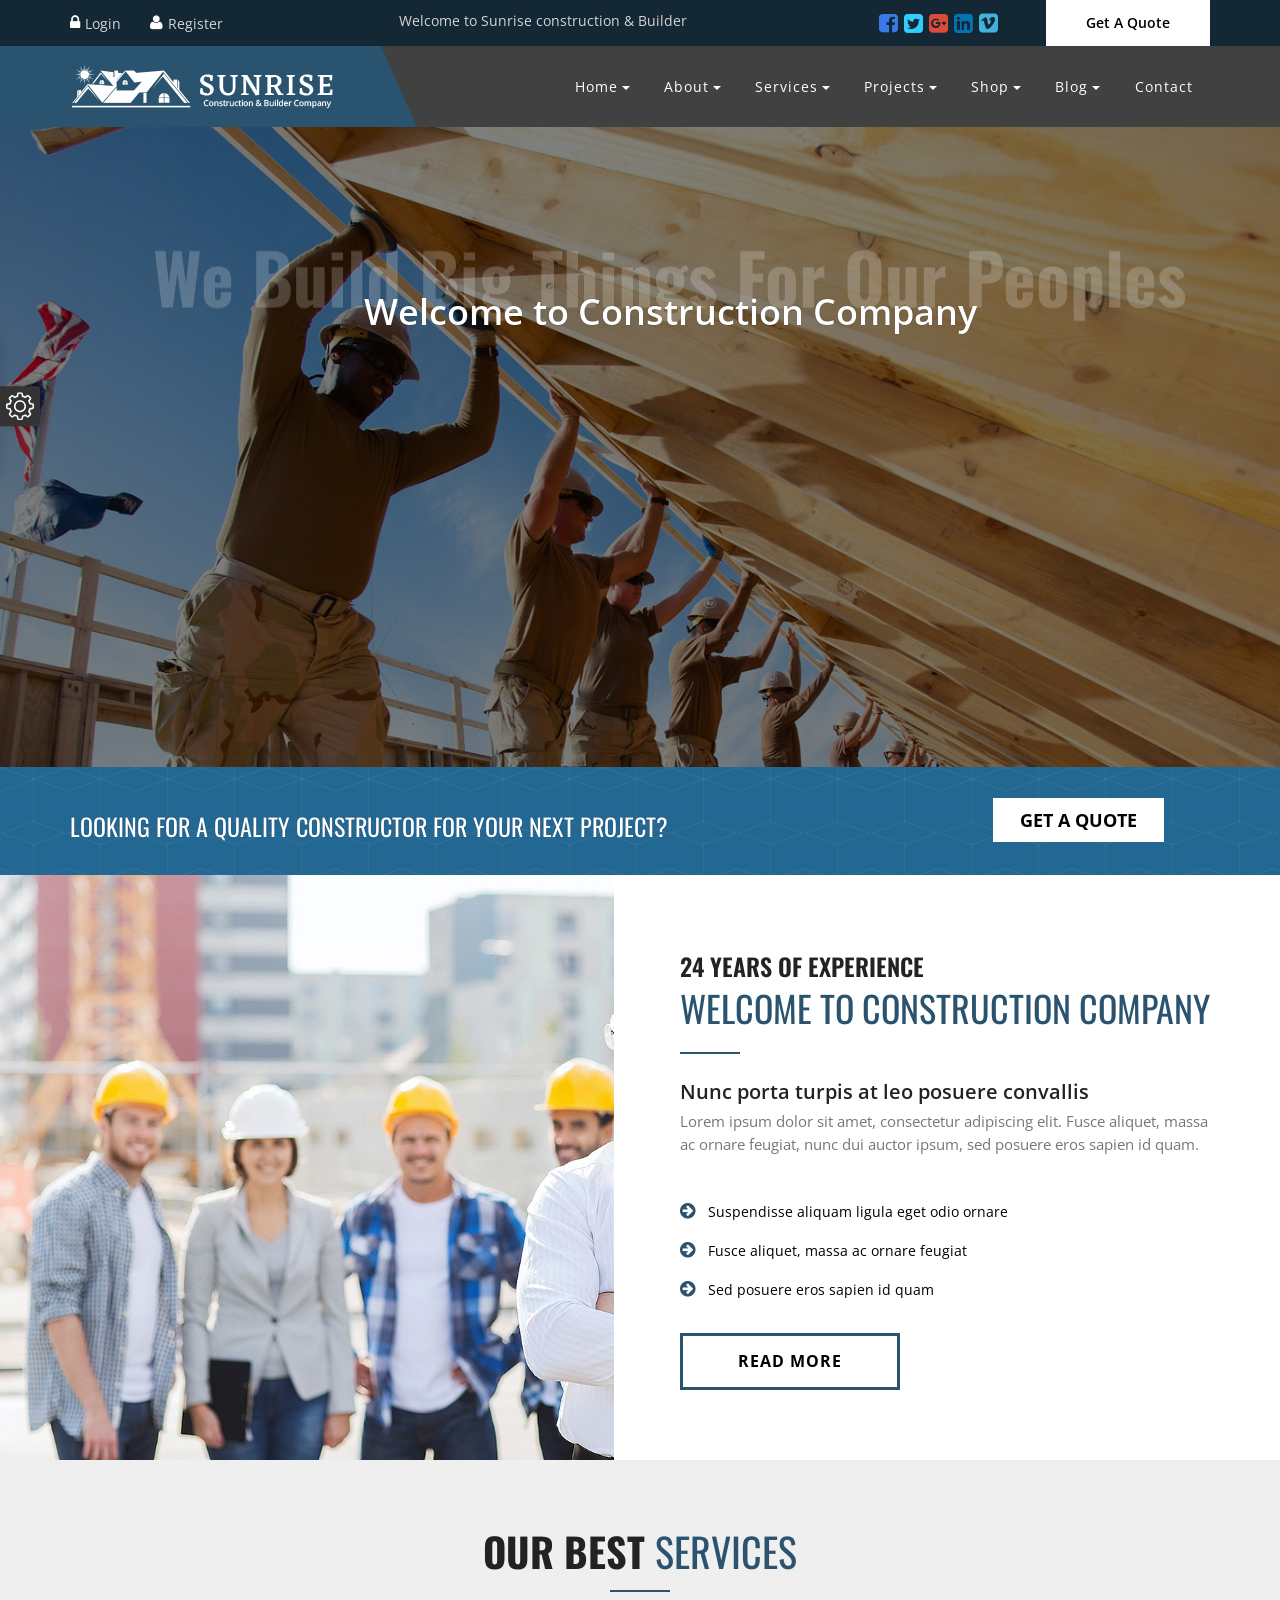
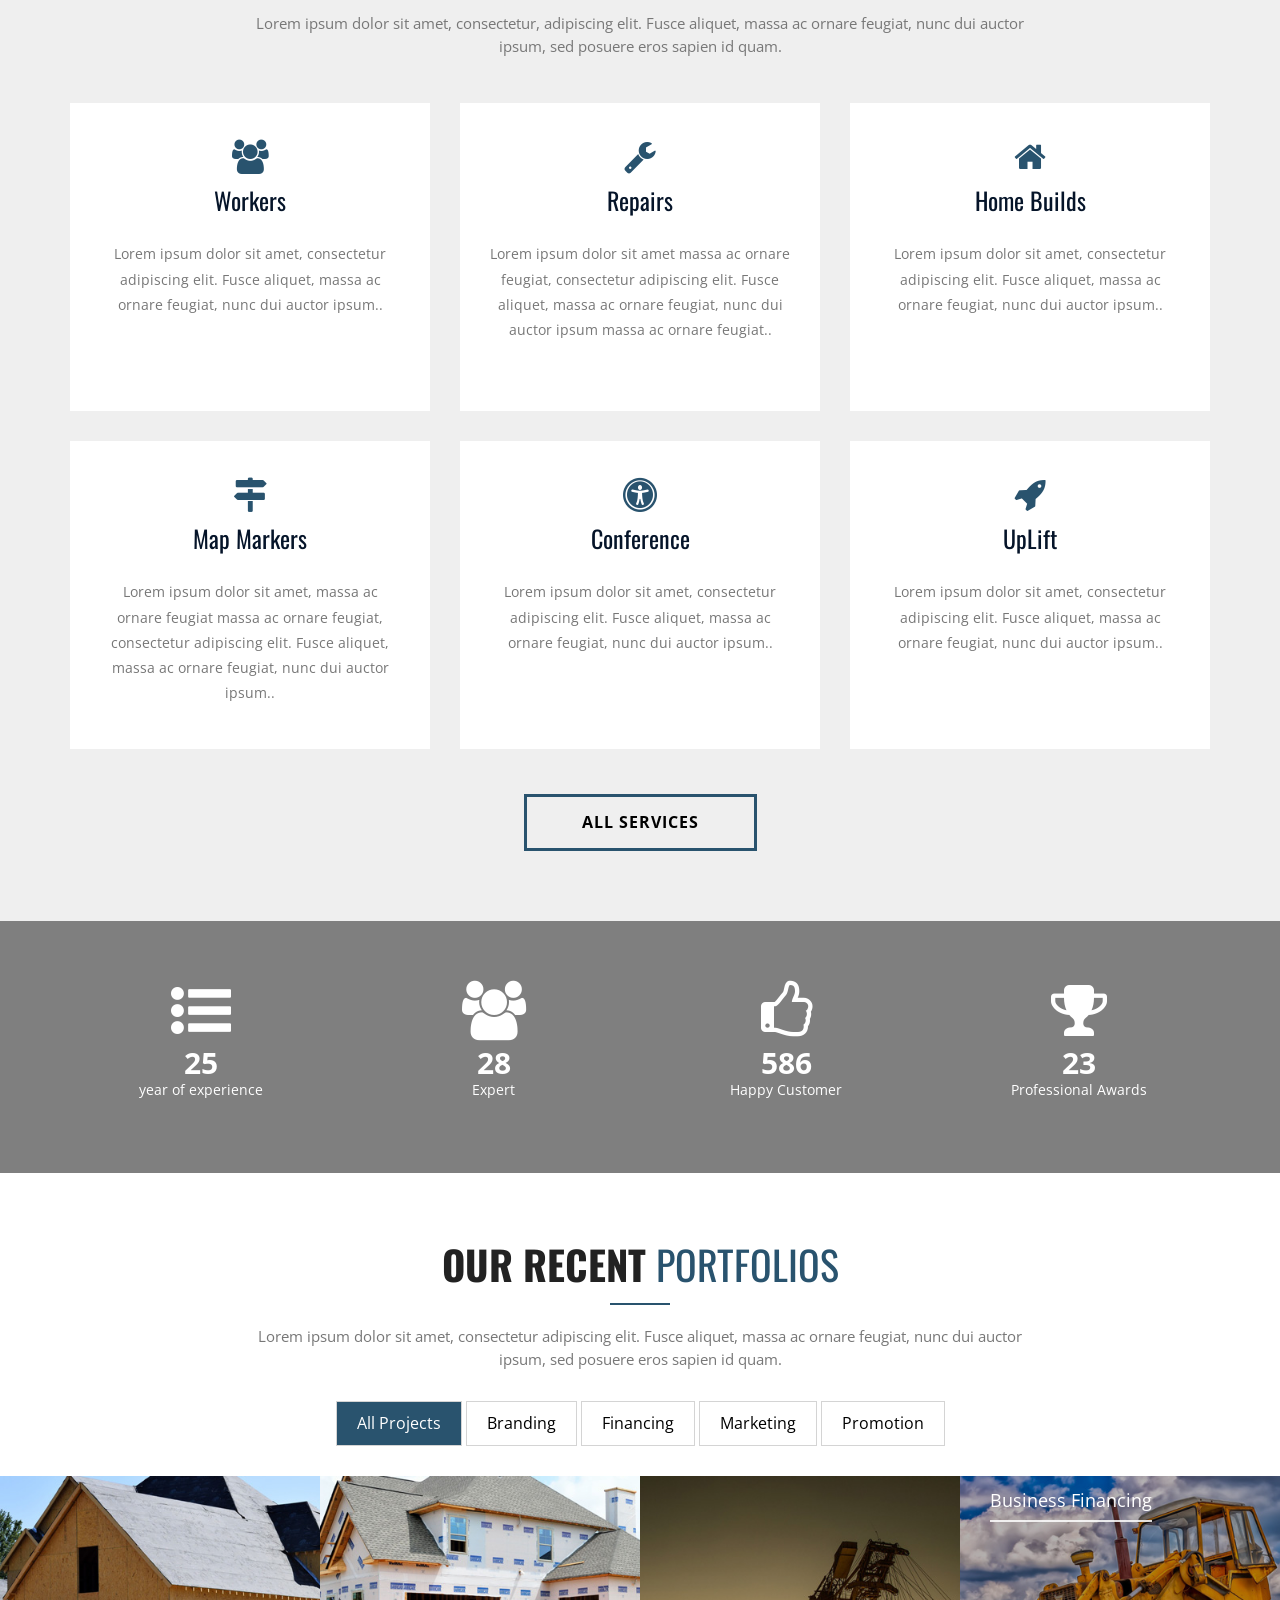
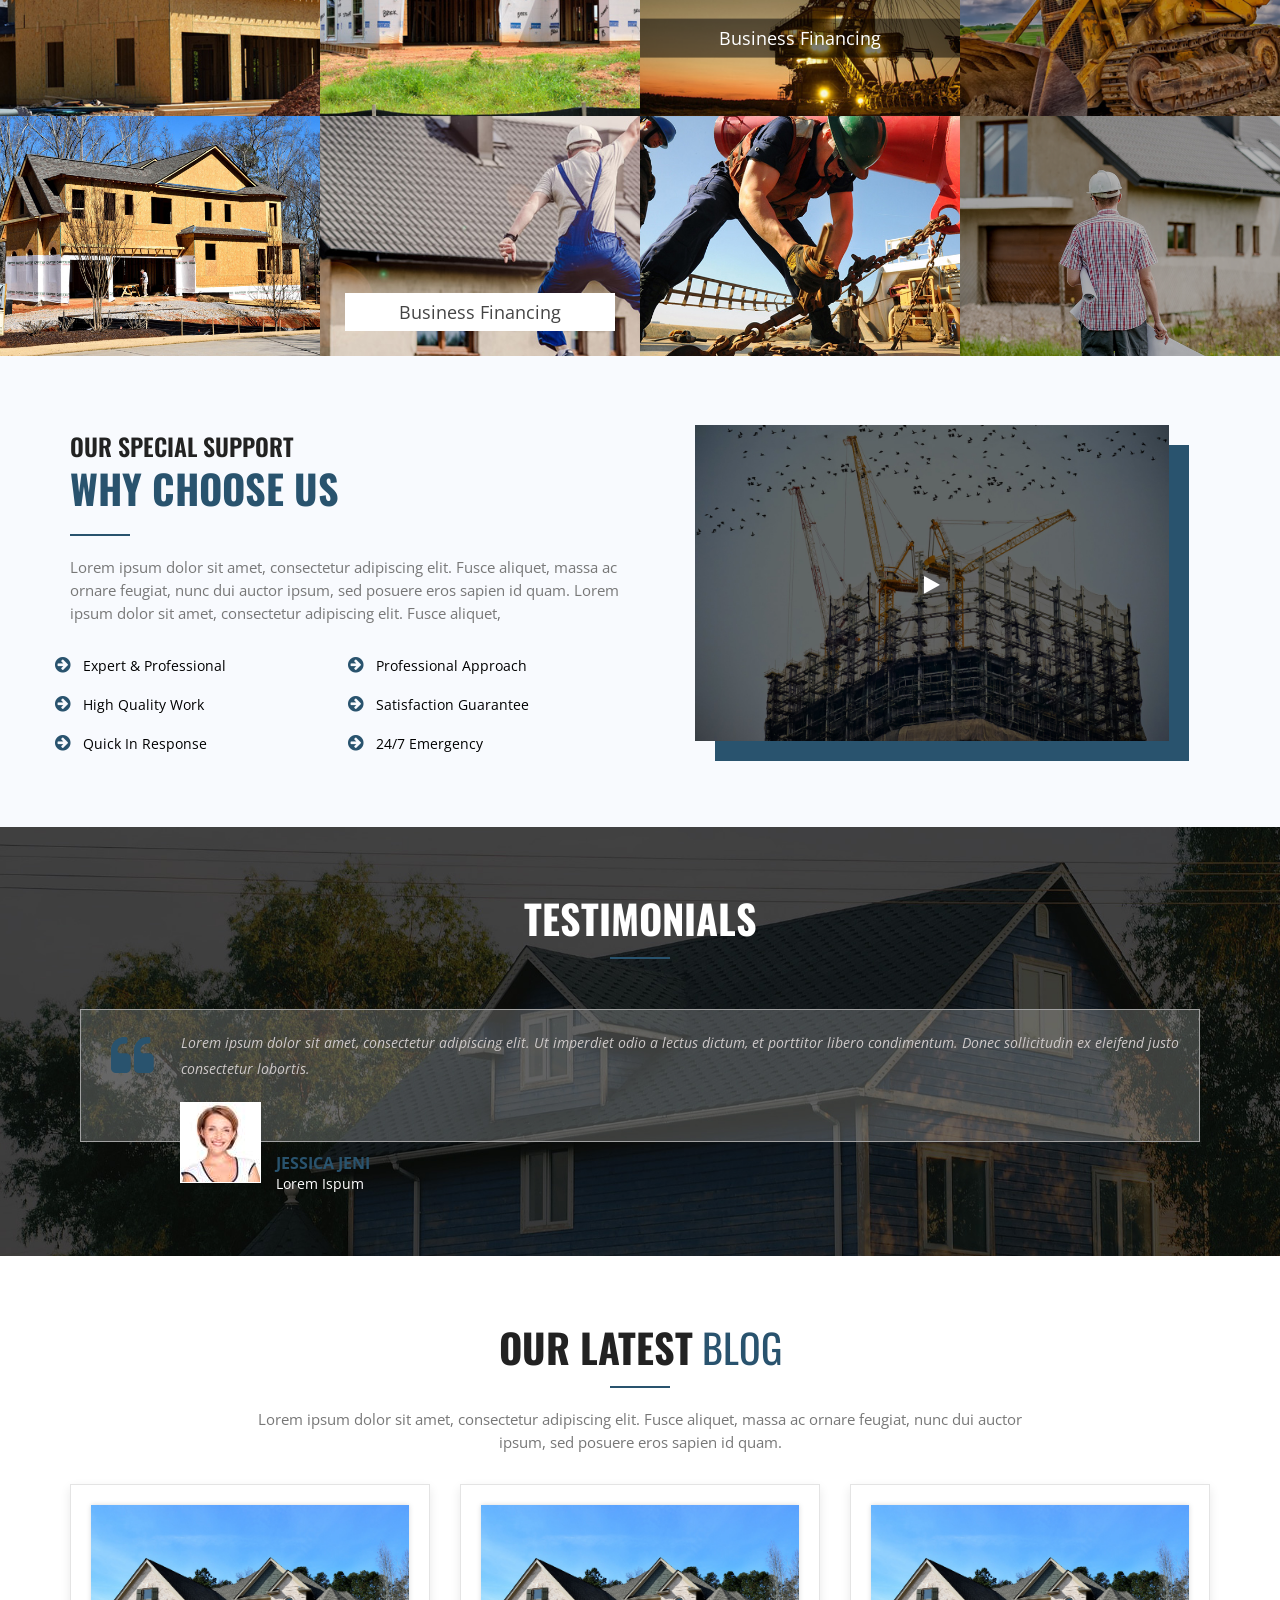
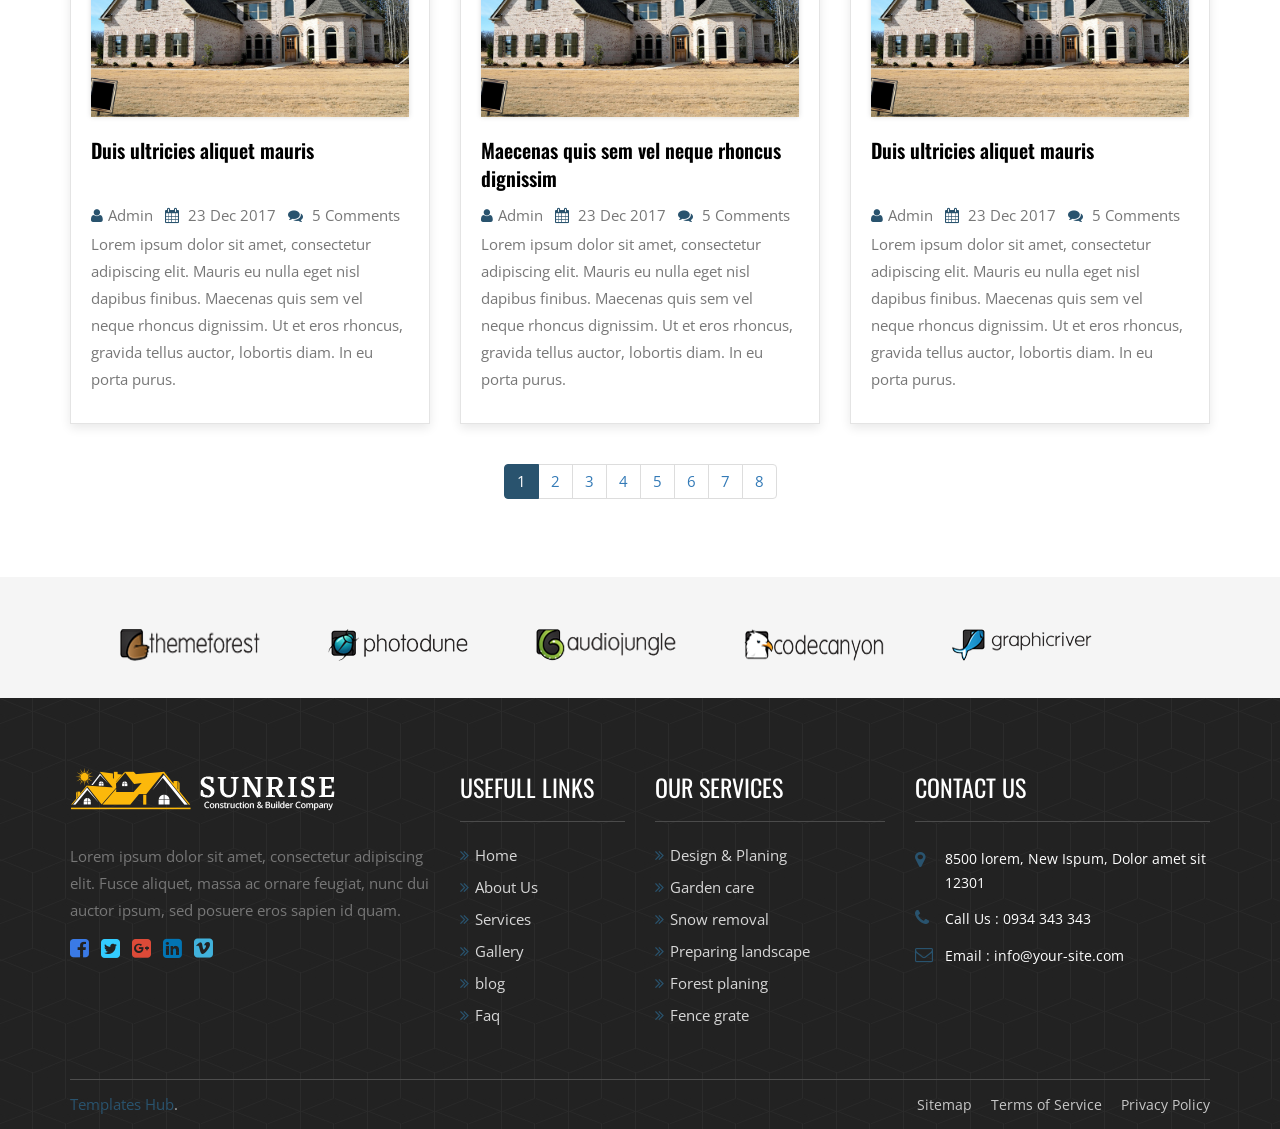
<file: public/assets/index.html>
<!DOCTYPE html>
<html lang="zxx">

<head>
<meta charset="UTF-8">
<title>Sunrise construction & Builder</title>
<meta http-equiv="X-UA-Compatible" content="IE=Edge">
<meta name="description" content="SunRise construction & Builder company">
<meta name="keywords" content="construction, html, template, responsive, corporate">
<meta name="author" content="">
<meta name="viewport" content="width=device-width, initial-scale=1, maximum-scale=1">
<!-- Fav Icon -->
<link rel="shortcut icon" href="favicon.ico">
<!-- Style CSS -->
<link href="css/bootstrap.css" rel="stylesheet">
<link href="css/style.css" rel="stylesheet">
<link rel="stylesheet" href="dist/color-default.css">
<link rel="stylesheet" href="dist/color-switcher.css">
<link href="css/magnific-popup.css" rel="stylesheet">
<link href="css/animate.css" rel="stylesheet">
<link href="css/owl.css" rel="stylesheet">
<link href="css/jquery.fancybox.css" rel="stylesheet">
<link href="css/style_slider.css" rel="stylesheet">
<link href="rs-plugin/css/settings.css" rel="stylesheet">
</head>
<body>
<div class="page-wrapper"> 
  <!--preloader start-->
  <div class="preloader"></div>
  <!--preloader end--> 
  <!--main-header start-->
  
  <header class="main-header"> 
    <!--header-top start-->
    <div class="header-top"> 
      <!--container start-->
      <div class="container"> 
        <!--row start-->
        <div class="row"> 
          <!--col start-->
          <div class="col-md-3 col-sm-6 col-xs-6">
            <div class="user-wrap">
              <div class="login-btn">
                <button type="button" class="btn btn-primary" data-dismiss="modal" aria-label="Close" data-toggle="modal" data-target=".bs-example-modal-md-1">Login</button>
              </div>
              <div class="register-btn">
                <button type="button" class="btn btn-primary" data-dismiss="modal" aria-label="Close" data-toggle="modal" data-target=".bs-example-modal-md">Register</button>
              </div>
              <div class="clearfix"></div>
            </div>
          </div>
          <!--col end--> 
          <!--col start-->
          <div class="col-md-4 col-sm-6">
            <div class="top-left">
              <p>Welcome to Sunrise construction & Builder</p>
            </div>
          </div>
          <!--col end--> 
          
          <!--col start-->
          
          <div class="col-md-5 col-sm-6 col-xs-6">
            <ul class="top-social-icons">
              <li><a href="#."><i class="fa fa-facebook-square" aria-hidden="true"></i></a></li>
              <li><a href="#."><i class="fa fa-twitter-square" aria-hidden="true"></i></a></li>
              <li><a href="#."><i class="fa fa-google-plus-square" aria-hidden="true"></i></a></li>
              <li><a href="#."><i class="fa fa-linkedin-square" aria-hidden="true"></i></a></li>
              <li><a href="#."><i class="fa fa-vimeo-square" aria-hidden="true"></i></a></li>
            </ul>
            <div class="btn-box">
              <button data-dismiss="modal" aria-label="Close" data-toggle="modal" data-target=".bs-example-modal-md-2" class="brochure-btn theme-btn hvr-link">Get A Quote</button>
            </div>
          </div>
          <!--col end--> 
        </div>
        <!--row end--> 
      </div>
      <!--container end--> 
    </div>
    <!--header-top end--> 
    <!--header-upper start--> 
    
    <!--header-upper end--> 
    <!--header-lower start-->
    <div class="header-lower"> 
      <!--container start-->
      <div class="container">
        <div class="row">
          <div class="col-md-5 col-sm-12">
            <div class="logo-outer">
              <div class="logo"> <a href="index.html"> <img class="logo-default" src="images/logo-default.png" alt="" title=""> </a> </div>
            </div>
          </div>
          <div class="col-md-7 col-sm-12">
            <div class="nav-outer clearfix menu-bg"> 
              <!--main-menu start-->
              <nav class="main-menu">
                <div class="navbar-header">
                  <button type="button" class="navbar-toggle" data-toggle="collapse" data-target=".navbar-collapse"> <span class="icon-bar"></span> <span class="icon-bar"></span> <span class="icon-bar"></span> </button>
                </div>
                <div class="navbar-collapse collapse clearfix">
                  <ul class="navigation clearfix">
                    <li class="current dropdown"><a class="hvr-link" href="#">Home</a>
                      <ul>
                        <li><a class="hvr-link" href="index.html">Homepage Slider</a></li>
                        <li><a class="hvr-link" href="index-1.html">Homepage Static</a></li>
                      </ul>
                    </li>
                    <li class="dropdown"><a class="hvr-link" href="#">About</a>
                      <ul>
                        <li><a class="hvr-link" href="about.html">About</a></li>
                        <li><a class="hvr-link" href="our-team.html">Team</a></li>
                        <li><a class="hvr-link" href="faq.html">FAQ's</a></li>
                        <li><a class="hvr-link" href="404.html">404 Page</a></li>
                        <li><a class="hvr-link" href="testimonial.html">Testimonials</a></li>
                        <li><a class="hvr-link" href="typoghrapy.html">Typoghrapy</a></li>
                        <li><a class="hvr-link" href="coming-soon.html">Coming-soon</a></li>
                      </ul>
                    </li>
                    <li class="dropdown"><a class="hvr-link" href="#">Services</a>
                      <ul>
                        <li><a class="hvr-link" href="service.html">Services</a></li>
                        <li><a class="hvr-link" href="service-two-coloumn.html">Service Two Coloumn</a></li>
                        <li><a class="hvr-link" href="service-signle.html">Single Service</a></li>
                      </ul>
                    </li>
                    <li class="dropdown"><a class="hvr-link" href="#">Projects</a>
                      <ul>
                        <li><a class="hvr-link" href="projects.html">Project</a></li>
                        <li><a class="hvr-link" href="projects-three.html">Project Three Column</a></li>
                        <li><a class="hvr-link" href="projects-four.html">Project Four Column</a></li>
                        <li><a class="hvr-link" href="projects-single.html">Project Single</a></li>
                      </ul>
                    </li>
                    <li class="dropdown"><a class="hvr-link" href="#">Shop</a>
                      <ul>
                        <li><a class="hvr-link" href="shop.html">Our Shop</a></li>
                        <li><a class="hvr-link" href="shop-single.html">Product Details</a></li>
                      </ul>
                    </li>
                    <li class="dropdown"><a class="hvr-link" href="#">Blog</a>
                      <ul>
                        <li> <a class="hvr-link" href="blog-grid.html"> Blog Grid sidebar</a></li>
                        <li> <a class="hvr-link" href="blog.html"> Blog List sidebar</a></li>
                        <li> <a class="hvr-link" href="blog-grid-full-width.html"> Blog full width </a></li>
                        <li> <a class="hvr-link" href="blog-details.html"> Blog Details with sidebar </a></li>
                        <li> <a class="hvr-link" href="blog-details-slidebar.html"> Blog Details </a></li>
                      </ul>
                    </li>
                    <li><a class="hvr-link" href="contact.html">Contact</a></li>
                  </ul>
                </div>
                <div class="clearfix"></div>
              </nav>
              <!--main-menu end--> 
              
            </div>
          </div>
        </div>
      </div>
      <!--container end--> 
    </div>
    <!--header-lower end--> 
    <!--sticky-header start-->
    <div class="sticky-header"> 
      <!--container start-->
      <div class="container clearfix"> 
        <!--row start-->
        <div class="row"> 
          <!--col start-->
          <div class="col-md-5 col-sm-5">
            <div class="logo"> <a href="#" class="img-responsive"><img class="logo-default" src="images/logo-default.png" alt="" title=""></a> </div>
          </div>
          <!--col end--> 
          <!--col start-->
          <div class="col-md-7 col-sm-7"> 
            <!--main-menu start-->
            <nav class="main-menu">
              <div class="navbar-header">
                <button type="button" class="navbar-toggle" data-toggle="collapse" data-target=".navbar-collapse"> <span class="icon-bar"></span> <span class="icon-bar"></span> <span class="icon-bar"></span> </button>
              </div>
              <div class="navbar-collapse collapse clearfix">
                <ul class="navigation clearfix">
                  <li class="current dropdown"><a class="hvr-link" href="#">Home</a>
                    <ul>
                      <li><a class="hvr-link" href="index.html">Homepage Slider</a></li>
                      <li><a class="hvr-link" href="index-1.html">Homepage Static</a></li>
                    </ul>
                  </li>
                  <li class="dropdown"><a class="hvr-link" href="#">About</a>
                    <ul>
                      <li><a class="hvr-link" href="about.html">About</a></li>
                      <li><a class="hvr-link" href="our-team.html">Team</a></li>
                      <li><a class="hvr-link" href="faq.html">FAQ's</a></li>
                      <li><a class="hvr-link" href="404.html">404 Page</a></li>
                      <li><a class="hvr-link" href="testimonial.html">Testimonials</a></li>
                      <li><a class="hvr-link" href="typoghrapy.html">Typoghrapy</a></li>
                      <li><a class="hvr-link" href="coming-soon.html">Coming-soon</a></li>
                    </ul>
                  </li>
                  <li class="dropdown"><a class="hvr-link" href="#">Services</a>
                    <ul>
                      <li><a class="hvr-link" href="service.html">Services</a></li>
                      <li><a class="hvr-link" href="service-two-coloumn.html">Service Two Coloumn</a></li>
                      <li><a class="hvr-link" href="service-signle.html">Single Service</a></li>
                    </ul>
                  </li>
                  <li class="dropdown"><a class="hvr-link" href="#">Projects</a>
                    <ul>
                      <li><a class="hvr-link" href="projects.html">Project</a></li>
                      <li><a class="hvr-link" href="projects-three.html">Project Three Column</a></li>
                      <li><a class="hvr-link" href="projects-four.html">Project Four Column</a></li>
                      <li><a class="hvr-link" href="projects-single.html">Project Single</a></li>
                    </ul>
                  </li>
                  <li class="dropdown"><a class="hvr-link" href="#">Shop</a>
                    <ul>
                      <li><a class="hvr-link" href="shop.html">Our Shop</a></li>
                      <li><a class="hvr-link" href="shop-single.html">Product Details</a></li>
                    </ul>
                  </li>
                  <li class="dropdown"><a class="hvr-link" href="#">Blog</a>
                    <ul>
                      <li> <a class="hvr-link" href="blog-grid.html"> Blog Grid sidebar</a></li>
                      <li> <a class="hvr-link" href="blog.html"> Blog List sidebar</a></li>
                      <li> <a class="hvr-link" href="blog-grid-full-width.html"> Blog full width </a></li>
                      <li> <a class="hvr-link" href="blog-details.html"> Blog Details with sidebar </a></li>
                      <li> <a class="hvr-link" href="blog-details-slidebar.html"> Blog Details </a></li>
                    </ul>
                  </li>
                  <li><a class="hvr-link" href="contact.html">Contact</a></li>
                </ul>
              </div>
            </nav>
            <!--main-menu stendart--> 
          </div>
          <!--col end--> 
        </div>
        <!--row end--> 
        
      </div>
      <!--container end--> 
    </div>
    <!--sticky-header end--> 
  </header>
  
  <!--main-header end--> 
  <!--slider start-->
  <div class="tp-banner-container sliderWraper">
    <div class="tp-banner" >
      <ul>
        <li data-slotamount="7" data-transition="pop" data-masterspeed="1000" data-saveperformance="on"> <img alt="" src="images/dummy.png" data-lazyload="images/banner.jpg">
          <div class="caption lft large-title tp-resizeme slidertext4" data-x="center" data-y="160" data-speed="600" data-start="1600">Welcome to Construction Company</div>
          <div class="caption lft large-title tp-resizeme slidertext1" data-x="center" data-y="200" data-speed="600" data-start="2200">We Build Big Things For Our Peoples</div>
          <div class="caption lfb large-title tp-resizeme slidertext2" data-x="center" data-y="310" data-speed="600" data-start="2800">Lorem ipsum dolor sit amet, consectetur adipiscing elit. Mauris dapibus ex sed eros molestie blandit. Fusce <br/>
            sem enim, commodo sit amet diam pharetra, aliquet pulvinar purus.</div>
          <div class="caption lfl large-title tp-resizeme slidertext3" data-x="center" data-y="370" data-speed="600" data-start="3500"> <a href="#" class="main-btn btn-1 btn-1e white_color" data-dismiss="modal" aria-label="Close" data-toggle="modal" data-target=".bs-example-modal-md-2">Get Started</a> <a href="contact.html" class="main-btn btn-1 btn-1e white_color">Contact Us</a></div>
        </li>
        <li data-slotamount="7" data-transition="flip" data-masterspeed="1000" data-saveperformance="on"> <img alt="" src="images/dummy.png" data-lazyload="images/banner-1.jpg">
          <div class="caption lft large-title tp-resizeme slidertext4" data-x="center" data-y="160" data-speed="600" data-start="1600">Welcome to Construction Company</div>
          <div class="caption lft large-title tp-resizeme slidertext1" data-x="center" data-y="200" data-speed="600" data-start="2200">We Build Big Things For Our Peoples</div>
          <div class="caption lfb large-title tp-resizeme slidertext2" data-x="center" data-y="310" data-speed="600" data-start="2800">Lorem ipsum dolor sit amet, consectetur adipiscing elit. Mauris dapibus ex sed eros molestie blandit. Fusce <br/>
            sem enim, commodo sit amet diam pharetra, aliquet pulvinar purus.</div>
          <div class="caption lfl large-title tp-resizeme slidertext3" data-x="center" data-y="370" data-speed="600" data-start="3500"> <a href="#" class="main-btn btn-1 btn-1e white_color" data-dismiss="modal" aria-label="Close" data-toggle="modal" data-target=".bs-example-modal-md-2">Get Started</a> <a href="contact.html" class="main-btn btn-1 btn-1e white_color">Contact Us</a></div>
        </li>
        <li data-slotamount="7" data-transition="slidedown" data-masterspeed="1000" data-saveperformance="on"> <img alt="" src="images/dummy.png" data-lazyload="images/banner-2.jpg">
          <div class="caption lft large-title tp-resizeme slidertext4" data-x="center" data-y="160" data-speed="600" data-start="1600">Welcome to Construction Company</div>
          <div class="caption lft large-title tp-resizeme slidertext1" data-x="center" data-y="200" data-speed="600" data-start="2200">We Build Big Things For Our Peoples</div>
          <div class="caption lfb large-title tp-resizeme slidertext2" data-x="center" data-y="310" data-speed="600" data-start="2800">Lorem ipsum dolor sit amet, consectetur adipiscing elit. Mauris dapibus ex sed eros molestie blandit. Fusce <br/>
            sem enim, commodo sit amet diam pharetra, aliquet pulvinar purus.</div>
          <div class="caption lfl large-title tp-resizeme slidertext3" data-x="center" data-y="370" data-speed="600" data-start="3500"> <a href="#" class="main-btn btn-1 btn-1e white_color" data-dismiss="modal" aria-label="Close" data-toggle="modal" data-target=".bs-example-modal-md-2">Get Started</a> <a href="contact.html" class="main-btn btn-1 btn-1e white_color">Contact Us</a></div>
        </li>
      </ul>
    </div>
  </div>
  <!--slider end-->
  
  <div class="quick-quote">
    <div class="container"> 
      <!--Row Start-->
      <div class="row">
        <div class="col-md-9">
          <h2>Looking for a quality constructor for your next project?</h2>
        </div>
        <div class="col-md-3">
          <div class="quote-btn"><a href="#">get a Quote</a></div>
        </div>
      </div>
      <!--Row End--> 
    </div>
  </div>
  
  <!--about-info start-->
  <section class="about-info">
  <div class="about-img-pro" style="background-image:url(images/group.jpg)"></div>
  <div class="container"> 
    <!--row start-->
    <div class="row"> 
      <!--col start-->
      <div class="col-md-6 col-sm-push-6">
        <div class="section-title">
          <h3>24 years of experience<br>
            <span>Welcome to Construction Company </span></h3>
          <h4>Nunc porta turpis at leo posuere convallis</h4>
          <p>Lorem ipsum dolor sit amet, consectetur adipiscing elit. Fusce aliquet, massa ac ornare feugiat, nunc dui auctor ipsum, sed posuere eros sapien id quam.</p>
        </div>
        <div class="about-description">
          <ul>
            <li>Suspendisse aliquam ligula eget odio ornare</li>
            <li>Fusce aliquet, massa ac ornare feugiat</li>
            <li>Sed posuere eros sapien id quam</li>
          </ul>
          <div class="readmore">
            <button class="main-btn btn-1 btn-1e">Read More</button>
          </div>
        </div>
      </div>
      <!--col end--> 
      <!--col start--> 
      
    </div>
    <!--col start--> 
  </div>
  <!--row end--> 
</section>
<!--about-info end--> 
<!--services start-->
<section class="services bg-gray"> 
  <!--container start-->
  <div class="container">
    <div class="section-title">
      <h3>OUR BEST <span>SERVICES</span></h3>
      <p>Lorem ipsum dolor sit amet, consectetur, adipiscing elit. Fusce aliquet, massa ac ornare feugiat, nunc dui auctor ipsum, sed posuere eros sapien id quam. </p>
    </div>
    <!--row start-->
    <div class="row serviceList"> 
      <!--col start-->
      <div class="col-md-4 col-sm-6 col-xs-12">
        <div class="single-item">
          <div class="fig_caption">
            <div class="icon"><i class="fa fa-users"></i> </div>
            <div class="details">
              <h3><a href="service-signle.html">Workers</a></h3>
              <p> Lorem ipsum dolor sit amet, consectetur adipiscing elit. Fusce aliquet, massa ac ornare feugiat, nunc dui auctor ipsum..</p>
            </div>
          </div>
        </div>
      </div>
      <!--col end--> 
      <!--col start-->
      <div class="col-md-4 col-sm-6 col-xs-12">
        <div class="single-item">
          <div class="fig_caption">
            <div class="icon"><i class="fa fa-wrench"></i> </div>
            <div class="details">
              <h3><a href="service-signle.html">Repairs</a></h3>
              <p> Lorem ipsum dolor sit amet massa ac ornare feugiat, consectetur adipiscing elit. Fusce aliquet, massa ac ornare feugiat, nunc dui auctor ipsum massa ac ornare feugiat..</p>
            </div>
          </div>
        </div>
      </div>
      <!--col end--> 
      <!--col start-->
      <div class="col-md-4 col-sm-6 col-xs-12">
        <div class="single-item">
          <div class="fig_caption">
            <div class="icon"> <i class="fa fa-home"></i> </div>
            <div class="details">
              <h3><a href="service-signle.html">Home Builds</a></h3>
              <p> Lorem ipsum dolor sit amet, consectetur adipiscing elit. Fusce aliquet, massa ac ornare feugiat, nunc dui auctor ipsum..</p>
            </div>
          </div>
        </div>
      </div>
      <!--col end--> 
      <!--col start-->
      <div class="col-md-4 col-sm-6 col-xs-12">
        <div class="single-item">
          <div class="fig_caption">
            <div class="icon"><i class="fa fa-map-signs"></i> </div>
            <div class="details">
              <h3><a href="service-signle.html">Map Markers</a></h3>
              <p> Lorem ipsum dolor sit amet, massa ac ornare feugiat massa ac ornare feugiat, consectetur adipiscing elit. Fusce aliquet, massa ac ornare feugiat, nunc dui auctor ipsum..</p>
            </div>
          </div>
        </div>
      </div>
      <!--col end--> 
      <!--col start-->
      <div class="col-md-4 col-sm-6 col-xs-12">
        <div class="single-item">
          <div class="fig_caption">
            <div class="icon"><i class="fa fa-universal-access"></i> </div>
            <div class="details">
              <h3><a href="service-signle.html">Conference </a></h3>
              <p> Lorem ipsum dolor sit amet, consectetur adipiscing elit. Fusce aliquet, massa ac ornare feugiat, nunc dui auctor ipsum..</p>
            </div>
          </div>
        </div>
      </div>
      <!--col end--> 
      <!--col start-->
      <div class="col-md-4 col-sm-6 col-xs-12">
        <div class="single-item">
          <div class="fig_caption">
            <div class="icon"><i class="fa fa-rocket"></i> </div>
            <div class="details">
              <h3><a href="service-signle.html">UpLift</a></h3>
              <p> Lorem ipsum dolor sit amet, consectetur adipiscing elit. Fusce aliquet, massa ac ornare feugiat, nunc dui auctor ipsum..</p>
            </div>
          </div>
        </div>
      </div>
      <!--col end--> 
    </div>
    <!--row end-->
    
    <div class="readmore text-center">
      <button class="main-btn btn-1 btn-1e">All Services</button>
    </div>
  </div>
  <!--container end--> 
</section>
<!--services end--> 
<!--counter start-->
<div class="counter"> 
  <!--container start-->
  <div class="container"> 
    <!--row start-->
    <div class="row"> 
      <!--col start-->
      <div class="col-md-3 col-sm-6 col-xs-12 counter-item">
        <div class="counterbox">
          <div class="counter-icon"><i class="fa fa-list-ul" aria-hidden="true"></i></div>
          <div class="counter_area"><span class="counter-number" data-from="1" data-to="25" data-speed="1000">25</span> <span class="counter-text">year of experience</span> </div>
        </div>
      </div>
      <!--col end--> 
      <!--col start-->
      <div class="col-md-3 col-sm-6 col-xs-12 counter-item">
        <div class="counterbox">
          <div class="counter-icon"><i class="fa fa-users" aria-hidden="true"></i></div>
          <div class="counter_area"> <span class="counter-number" data-from="1" data-to="55" data-speed="2000">55</span> <span class="counter-text">Expert</span> </div>
        </div>
      </div>
      <!--col end--> 
      <!--col start-->
      <div class="col-md-3 col-sm-6 col-xs-12 counter-item">
        <div class="counterbox">
          <div class="counter-icon"><i class="fa fa-thumbs-o-up" aria-hidden="true"></i></div>
          <div class="counter_area"> <span class="counter-number" data-from="1" data-to="1756" data-speed="3000">1756</span> <span class="counter-text">Happy Customer</span> </div>
        </div>
      </div>
      <!--col end--> 
      <!--col start-->
      <div class="col-md-3 col-sm-6 col-xs-12 counter-item">
        <div class="counterbox">
          <div class="counter-icon"><i class="fa fa-trophy" aria-hidden="true"></i></div>
          <div class="counter_area_1"> <span class="counter-number" data-from="1" data-to="88" data-speed="4000">88</span> <span class="counter-text">Professional Awards</span></div>
        </div>
      </div>
      <!--col end--> 
      <!--col start--> 
    </div>
    <!--row end--> 
  </div>
  <!--container end--> 
</div>
<!--counter end--> 
<!--portfolio-area start-->
<section class="bg-gray portfolio-area"> 
  <!--container start-->
  <div class="container-fluid">
    <div class="section-title">
      <h3>OUR RECENT <span>PORTFOLIOS</span></h3>
      <p>Lorem ipsum dolor sit amet, consectetur adipiscing elit. Fusce aliquet, massa ac ornare feugiat, nunc dui auctor ipsum, sed posuere eros sapien id quam. </p>
    </div>
    <!--row start-->
    <div class="row">
      <ul class="container-filter categories-filter">
        <li> <a class="categories active" data-filter="*">All Projects</a> </li>
        <li> <a class="categories hvr-link" data-filter=".branding">Branding</a> </li>
        <li> <a class="categories hvr-link" data-filter=".financing">Financing</a> </li>
        <li> <a class="categories hvr-link" data-filter=".marketing">Marketing</a> </li>
        <li> <a class="categories hvr-link" data-filter=".promotion">Promotion</a> </li>
      </ul>
    </div>
    <!--row end-->
    <div class="portfolio-inner"> 
      <!--row start-->
      <ul class="row container-masonry  portfolio-posts grid">
        <!--col start-->
        <li class="col-md-3 col-sm-6 col-xs-12 nf-item grid-sizer branding">
          <div class="image-hover-effect"> <img src="images/gallery/01.jpg" alt="img-1">
            <div class="caption">
              <h3>Business Financing</h3>
              <p>True running burns more calories</p>
            </div>
            <div class="link-wrap"> <a href="images/gallery/01.jpg" title="Business Financing" class="lightbox-image"><i class="fa fa-search"></i></a> <a href="projects-single.html"><i class="fa fa-link"></i></a> </div>
          </div>
        </li>
        <!--col end--> 
        <!--col start-->
        <li class="col-md-3 col-sm-6 col-xs-12 nf-item financing promotion">
          <div class="image-hover-effect-1"> <img src="images/gallery/02.jpg" alt="img-2">
            <div class="caption">
              <h3>Business Financing</h3>
              <p>Check out the most populer sweets</p>
            </div>
            <div class="link-wrap"> <a href="images/gallery/02.jpg" title="Business Financing" class="lightbox-image"><i class="fa fa-search"></i></a> <a href="projects-single.html"><i class="fa fa-link"></i></a> </div>
          </div>
        </li>
        <!--col end--> 
        <!--col start-->
        <li class="col-md-3 col-sm-6 col-xs-12 nf-item grid-sizer marketing branding promotion">
          <div class="image-hover-effect-2"> <img src="images/gallery/03.jpg" alt="img-3">
            <div class="caption">
              <h3>Business Financing</h3>
              <p>True running burns more calories</p>
            </div>
            <div class="link-wrap"> <a href="images/gallery/03.jpg" title="Business Financing" class="lightbox-image"><i class="fa fa-search"></i></a> <a href="projects-single.html"><i class="fa fa-link"></i></a> </div>
          </div>
        </li>
        <!--col end--> 
        <!--col start-->
        <li class="col-md-3 col-sm-6 col-xs-12 nf-item branding marketing">
          <div class="image-hover-effect-3"> <img src="images/gallery/04.jpg" alt="img-4">
            <div class="caption">
              <h3>Business Financing</h3>
              <p>Check out the most populer sweets</p>
            </div>
            <div class="link-wrap"> <a href="images/gallery/04.jpg" title="Business Financing" class="lightbox-image"><i class="fa fa-search"></i></a> <a href="projects-single.html"><i class="fa fa-link"></i></a> </div>
          </div>
        </li>
        <!--col end--> 
        <!--col start-->
        <li class="col-md-3 col-sm-6 col-xs-12 nf-item financing marketing branding">
          <div class="image-hover-effect-4"> <img src="images/gallery/05.jpg" alt="img-5">
            <div class="caption">
              <h3>Business Financing</h3>
              <p>True running burns more calories</p>
            </div>
            <div class="link-wrap"> <a href="images/gallery/05.jpg" title="Business Financing" class="lightbox-image"><i class="fa fa-search"></i></a> <a href="projects-single.html"><i class="fa fa-link"></i></a> </div>
          </div>
        </li>
        <!--col end--> 
        <!--col start-->
        <li class="col-md-3 col-sm-6 col-xs-12 nf-item financing marketing branding">
          <div class="image-hover-effect-5"> <img src="images/gallery/06.jpg" alt="img-6">
            <div class="caption">
              <h3>Business Financing</h3>
              <p>Check out the most populer sweets</p>
            </div>
            <div class="link-wrap"> <a href="images/gallery/06.jpg" title="Business Financing" class="lightbox-image"><i class="fa fa-search"></i></a> <a href="projects-single.html"><i class="fa fa-link"></i></a> </div>
          </div>
        </li>
        <!--col end--> 
        <!--col start-->
        <li class="col-md-3 col-sm-6 col-xs-12 nf-item financing marketing branding">
          <div class="image-hover-effect-6"> <img src="images/gallery/07.jpg" alt="img-7">
            <div class="caption">
              <h3>Business Financing</h3>
              <p>Check out the most populer sweets</p>
            </div>
            <div class="link-wrap"> <a href="images/gallery/07.jpg" title="Business Financing" class="lightbox-image"><i class="fa fa-search"></i></a> <a href="projects-single.html"><i class="fa fa-link"></i></a> </div>
          </div>
        </li>
        <!--col end--> 
        <!--col start-->
        <li class="col-md-3 col-sm-6 col-xs-12 nf-item financing marketing branding">
          <div class="serviceWrap"> <img src="images/gallery/08.jpg" alt="img-8">
            <div class="caption">
              <h3>Business Financing</h3>
              <p>Lorem ipsum dolor</p>
            </div>
            <div class="link-wrap"> <a href="images/gallery/08.jpg" title="Brand Promotion" class="lightbox-image"><i class="fa fa-search"></i></a> <a href="projects-single.html"><i class="fa fa-link"></i></a> </div>
          </div>
        </li>
        <!--col end-->
      </ul>
      <!--row end--> 
    </div>
  </div>
  <!--container end--> 
</section>
<!--portfolio-area end--> 
<!--whychoose-wrap start-->
<section class="whychoose-wrap"> 
  <!--container start-->
  <div class="container"> 
    <!--row start-->
    <div class="row"> 
      <!--col start-->
      <div class="col-md-6">
        <div class="section-title">
          <h3>Our special support<br>
            <span>Why Choose Us </span></h3>
          <p>Lorem ipsum dolor sit amet, consectetur adipiscing elit. Fusce aliquet, massa ac ornare feugiat, nunc dui auctor ipsum, sed posuere eros sapien id quam. Lorem ipsum dolor sit amet, consectetur adipiscing elit. Fusce aliquet,</p>
        </div>
        <div class="whychoose-description">
          <ul class="row">
            <li class="col-md-6">Expert & Professional </li>
            <li class="col-md-6">Professional Approach</li>
            <li class="col-md-6"> High Quality Work</li>
            <li class="col-md-6">Satisfaction Guarantee</li>
            <li class="col-md-6"> Quick In Response</li>
            <li class="col-md-6">24/7 Emergency</li>
          </ul>
        </div>
      </div>
      <!--col end--> 
      <!--col start-->
      <div class="col-md-6">
        <div class="about-video-item">
          <div class="about-video-img"> <img src="images/welcome-1.jpg" alt=""> <a href="https://www.youtube.com/watch?v=Vn_FGpZJqUs" class="video-play mfp-iframe xs-video"><i class="fa fa-play"></i></a> </div>
          </div>
      </div>
      <!--col end--> 
    </div>
    <!--row end--> 
  </div>
  <!--container end--> 
</section>
<!--whychoose-wrap end--> 

<!--Testimonials Start-->
<div class="testimonials-wrap">
  <div class="container">
    <div class="section-title">
      <h3 class="white_color">Testimonials</h3>
    </div>
    <ul class="owl-carousel">
      <li class="item">
        <div class="testiWrp">
          <p>Lorem ipsum dolor sit amet, consectetur adipiscing elit. Ut imperdiet odio a lectus dictum, et porttitor libero condimentum. Donec sollicitudin ex eleifend justo consectetur lobortis. </p>
          <div class="clientInfo">
            <div class="clientImg"><img alt="" src="images/testimonial-1.jpg"></div>
            <div class="name">Jessica Jeni <span class="white_color">Lorem Ispum</span></div>
            <div class="clearfix"></div>
          </div>
        </div>
      </li>
      <li class="item">
        <div class="testiWrp">
          <p>Lorem ipsum dolor sit amet, consectetur adipiscing elit. Ut imperdiet odio a lectus dictum, et porttitor libero condimentum. Donec sollicitudin ex eleifend justo consectetur lobortis. </p>
          <div class="clientInfo">
            <div class="clientImg"><img alt="" src="images/testimonial-1.jpg"></div>
            <div class="name">Jessica Jeni <span class="white_color">Lorem Ispum</span></div>
            <div class="clearfix"></div>
          </div>
        </div>
      </li>
      <li class="item">
        <div class="testiWrp">
          <p>Lorem ipsum dolor sit amet, consectetur adipiscing elit. Ut imperdiet odio a lectus dictum, et porttitor libero condimentum. Donec sollicitudin ex eleifend justo consectetur lobortis. </p>
          <div class="clientInfo">
            <div class="clientImg"><img alt="" src="images/testimonial-1.jpg"></div>
            <div class="name">Jessica Jeni <span class="white_color">Lorem Ispum</span></div>
            <div class="clearfix"></div>
          </div>
        </div>
      </li>
      <li class="item">
        <div class="testiWrp">
          <p>Lorem ipsum dolor sit amet, consectetur adipiscing elit. Ut imperdiet odio a lectus dictum, et porttitor libero condimentum. Donec sollicitudin ex eleifend justo consectetur lobortis. </p>
          <div class="clientInfo">
            <div class="clientImg"><img alt="" src="images/testimonial-1.jpg"></div>
            <div class="name">Jessica Jeni <span class="white_color">Lorem Ispum</span></div>
            <div class="clearfix"></div>
          </div>
        </div>
      </li>
    </ul>
  </div>
</div>
<!--Testimonials End--> 

<!--blogWrapper start-->

<section class="blogWrapper"> 
  <!--container start-->
  <div class="container">
    <div class="section-title">
      <h3>Our Latest<span> Blog</span></h3>
      <p>Lorem ipsum dolor sit amet, consectetur adipiscing elit. Fusce aliquet, massa ac ornare feugiat, nunc dui auctor ipsum, sed posuere eros sapien id quam. </p>
    </div>
    
    <!--row start-->
    <ul class="row blog-grid">
      
      <!--col start-->
      <li class="col-md-4 col-sm-12 ">
        <div class="blog-inter">
          <figure class="style-greens-two green"> <img src="images/blog.jpg" alt="sq-sample2">
            <div><i class="fa fa-plus"></i></div>
            <a href="blog.html"></a> </figure>
          <div class="post-tittle">
            <h4><a href="#">Duis ultricies aliquet mauris</a></h4>
          </div>
          <ul class="blogDate">
            <li> <i class="fa fa-user" aria-hidden="true"></i><span>Admin</span> </li>
            <li> <i class="fa fa-calendar" aria-hidden="true"></i> <span>23 Dec 2017</span> </li>
            <li> <i class="fa fa-comments" aria-hidden="true"></i> <span> 5 Comments</span> </li>
          </ul>
          <p>Lorem ipsum dolor sit amet, consectetur adipiscing elit. Mauris eu nulla eget nisl dapibus finibus. Maecenas quis sem vel neque rhoncus dignissim. Ut et eros rhoncus, gravida tellus auctor, lobortis diam. In eu porta purus.</p>
        </div>
      </li>
      <!--col end--> 
      <!--col start-->
      <li class="col-md-4 col-sm-12 ">
        <div class="blog-inter">
          <figure class="style-greens-two green"> <img src="images/blog.jpg" alt="sq-sample2">
            <div><i class="fa fa-plus"></i></div>
            <a href="blog.html"></a> </figure>
          <div class="post-tittle">
            <h4><a href="#">Maecenas quis sem vel neque rhoncus dignissim</a></h4>
          </div>
          <ul class="blogDate">
            <li> <i class="fa fa-user" aria-hidden="true"></i><span>Admin</span> </li>
            <li> <i class="fa fa-calendar" aria-hidden="true"></i> <span>23 Dec 2017</span> </li>
            <li> <i class="fa fa-comments" aria-hidden="true"></i> <span> 5 Comments</span> </li>
          </ul>
          <p>Lorem ipsum dolor sit amet, consectetur adipiscing elit. Mauris eu nulla eget nisl dapibus finibus. Maecenas quis sem vel neque rhoncus dignissim. Ut et eros rhoncus, gravida tellus auctor, lobortis diam. In eu porta purus.</p>
        </div>
      </li>
      <!--col end--> 
      <!--col start-->
      <li class="col-md-4 col-sm-12 ">
        <div class="blog-inter">
          <figure class="style-greens-two green"> <img src="images/blog.jpg" alt="sq-sample2">
            <div><i class="fa fa-plus"></i></div>
            <a href="blog.html"></a> </figure>
          <div class="post-tittle">
            <h4><a href="#">Duis ultricies aliquet mauris</a></h4>
          </div>
          <ul class="blogDate">
            <li> <i class="fa fa-user" aria-hidden="true"></i><span>Admin</span> </li>
            <li> <i class="fa fa-calendar" aria-hidden="true"></i> <span>23 Dec 2017</span> </li>
            <li> <i class="fa fa-comments" aria-hidden="true"></i> <span> 5 Comments</span> </li>
          </ul>
          <p>Lorem ipsum dolor sit amet, consectetur adipiscing elit. Mauris eu nulla eget nisl dapibus finibus. Maecenas quis sem vel neque rhoncus dignissim. Ut et eros rhoncus, gravida tellus auctor, lobortis diam. In eu porta purus.</p>
        </div>
      </li>
      <!--col end-->
      
    </ul>
    <!--row end-->
    <div class="pagination-area">
      <ul class="pagination">
        <li class="active"><a href="#">1</a></li>
        <li><a href="#">2</a></li>
        <li><a href="#">3</a></li>
        <li><a href="#">4</a></li>
        <li><a href="#">5</a></li>
        <li><a href="#">6</a></li>
        <li><a href="#">7</a></li>
        <li><a href="#">8</a></li>
      </ul>
    </div>
  </div>
  <!--container end--> 
</section>

<!--blogWrapper end--> 

<!--brand-section start-->
<div class="brand-section"> 
  <!--container start-->
  <div class="container">
    <div class="brand-content">
      <ul class="brand-slider">
        <li>
          <figure class="logo-grey-style"> <img src="images/company-logo/1.png" alt="themeforest" class="img-responsive">
            <figcaption>
              <h5>Themeforest</h5>
            </figcaption>
            <a href="https://themeforest.net/" target="_blank"></a> </figure>
        </li>
        <li>
          <figure class="logo-grey-style"> <img src="images/company-logo/2.png" alt="photodune" class="img-responsive">
            <figcaption>
              <h5>Photodune</h5>
            </figcaption>
            <a href="https://photodune.net/" target="_blank"></a> </figure>
        </li>
        <li>
          <figure class="logo-grey-style"> <img src="images/company-logo/3.png" alt="audiojungle" class="img-responsive">
            <figcaption>
              <h5>Audiojungle</h5>
            </figcaption>
            <a href="https://audiojungle.net/" target="_blank"></a> </figure>
        </li>
        <li>
          <figure class="logo-grey-style"> <img src="images/company-logo/4.png" alt="codecanyon" class="img-responsive">
            <figcaption>
              <h5>Codecanyon</h5>
            </figcaption>
            <a href="https://codecanyon.net/" target="_blank"></a> </figure>
        </li>
        <li>
          <figure class="logo-grey-style"> <img src="images/company-logo/5.png" alt="graphicriver" class="img-responsive">
            <figcaption>
              <h5>Graphicriver</h5>
            </figcaption>
            <a href="https://graphicriver.net/" target="_blank"></a> </figure>
        </li>
        <li>
          <figure class="logo-grey-style"> <img src="images/company-logo/6.png" alt="3docean" class="img-responsive">
            <figcaption>
              <h5>3docean</h5>
            </figcaption>
            <a href="https://3docean.net/" target="_blank"></a> </figure>
        </li>
        <li>
          <figure class="logo-grey-style"> <img src="images/company-logo/7.png" alt="videohive" class="img-responsive">
            <figcaption>
              <h5>Videohive</h5>
            </figcaption>
            <a href="https://videohive.net/" target="_blank"></a> </figure>
        </li>
        <li>
          <figure class="logo-grey-style"> <img src="images/company-logo/8.png" alt="activeden" class="img-responsive">
            <figcaption>
              <h5>Activeden</h5>
            </figcaption>
            <a href="https://activeden.net/" target="_blank"></a> </figure>
        </li>
      </ul>
    </div>
  </div>
  <!--container end--> 
</div>
<!--brand-sectionn end--> 
<!--footer-sec start-->
<footer class="footer-sec"> 
  <!--container start-->
  <div class="container"> 
    <!--row start-->
    <div class="row"> 
      <!--col start-->
      <div class="col-md-4 col-sm-12">
        <div class="footer-info">
          <div class="footer-logo"> <a href="index.html"><img class="footer-logo-default" src="images/footer-logo-default.png" alt=""> </a> </div>
          <p>Lorem ipsum dolor sit amet, consectetur adipiscing elit. Fusce aliquet, massa ac ornare feugiat, nunc dui auctor ipsum, sed posuere eros sapien id quam. </p>
          <ul class="footer-social">
            <li><a href="#"><i class="fa fa-facebook-square" aria-hidden="true"></i></a></li>
            <li><a href="#"><i class="fa fa-twitter-square" aria-hidden="true"></i></a></li>
            <li><a href="#"><i class="fa fa-google-plus-square" aria-hidden="true"></i></a></li>
            <li><a href="#"><i class="fa fa-linkedin-square" aria-hidden="true"></i></a></li>
            <li><a href="#"><i class="fa fa-vimeo-square" aria-hidden="true"></i></a></li>
          </ul>
        </div>
      </div>
      <!--col end--> 
      <!--col start-->
      <div class="col-md-8"> 
        <!--row start-->
        <div class="row"> 
          <!--col start-->
          <div class="col-md-3 col-sm-6">
            <div class="footer-info">
              <h3 class="footer-title">Usefull Links</h3>
              <ul class="service-link">
                <li> <a href="index.html">Home</a> </li>
                <li> <a href="about.html">About Us</a> </li>
                <li> <a href="service.html">Services</a> </li>
                <li> <a href="projects-four.html">Gallery</a> </li>
                <li> <a href="blog.html">blog</a> </li>
                <li> <a href="faq.html">Faq</a> </li>
              </ul>
            </div>
          </div>
          <!--col end--> 
          <!--col start-->
          <div class="col-md-4 col-sm-6">
            <div class="footer-info">
              <h3 class="footer-title">Our Services</h3>
              <ul class="service-link">
                <li> <a href="#">Design & Planing</a> </li>
                <li> <a href="#">Garden care</a> </li>
                <li> <a href="#">Snow removal</a> </li>
                <li> <a href="#">Preparing landscape</a> </li>
                <li> <a href="#">Forest planing</a> </li>
                <li> <a href="#">Fence grate</a> </li>
              </ul>
            </div>
          </div>
          <!--col end--> 
          <!--col start-->
          <div class="col-md-5 col-sm-6">
            <div class="footer-info">
              <h3 class="footer-title">Contact Us</h3>
              <ul class="footer-adress">
                <li><i class="fa fa-map-marker"></i><span>8500 lorem, New Ispum, Dolor amet sit 12301 </span></li>
                <li><i class="fa fa-phone"></i><span>Call Us : 0934 343 343</span></li>
                <li><i class="fa fa-envelope-o"></i><span>Email : info@your-site.com</span></li>
              </ul>
            </div>
          </div>
          <!--col end--> 
        </div>
        <!--row end--> 
        
      </div>
      <!--col end--> 
      
    </div>
    <!--row end-->
    <div class="copyright-content"> 
      <!--row start-->
      <div class="row"> 
        <!--col start-->
        <div class="col-md-6 col-sm-6">
            <p><a target="_blank" href="https://templateshub.net">Templates Hub</a>.</p>
          </div>
        <!--col end--> 
        <!--col start-->
        <div class="col-md-6 col-sm-6">
          <ul class="footer-bottom-menu">
            <li> <a href="#">Sitemap</a> </li>
            <li> <a href="#">Terms of Service </a> </li>
            <li> <a href="#">Privacy Policy</a> </li>
          </ul>
        </div>
        <!--col end--> 
      </div>
      <!--row end--> 
    </div>
  </div>
  <!--container end--> 
</footer>
<!--footer-secn end--> 

<!--login-modal start-->
<div class="modal fade bs-example-modal-md-1" tabindex="-1" role="dialog">
  <div class="modal-dialog modal-md" role="document">
    <div class="modal-content">
      <div class="top_links"><a href="#" data-dismiss="modal" aria-label="Close">Close (X)</a></div>
      <h2 class="modal-title">LOGIN FORM</h2>
      <form class="login-form">
        <fieldset>
          <div class="form-group"> <i class="fa fa-envelope"></i>
            <input type="email" name="email" class="form-control" placeholder="Email" required data-error="Valid email is required.">
          </div>
          <div class="form-group"> <i class="fa fa-lock"></i>
            <input type="password" name="name" class="form-control" placeholder="Password" required data-error="Password is required.">
          </div>
          <div class="form-group">
            <label>
              <input type="checkbox">
              <em>Remember Me</em> </label>
            <a class="forgetpassword" href="#"> <em>Forgot Password</em> <i class="fa fa-question-circle"></i> </a> </div>
          <button class="tg-theme-btn tg-theme-btn-lg" type="submit">login</button>
        </fieldset>
      </form>
      <p>Not a Member?
        <button type="button" data-dismiss="modal" aria-label="Close" class="btn btn-primary" data-toggle="modal" data-target=".bs-example-modal-md">Create an Account</button>
      </p>
    </div>
  </div>
</div>
<!--login-modal end--> 
<!--registration-modal start-->
<div class="modal fade bs-example-modal-md" tabindex="-1" role="dialog">
  <div class="modal-dialog modal-md" role="document">
    <div class="modal-content">
      <div class="top_links"><a href="#" data-dismiss="modal" aria-label="Close">Close (X)</a></div>
      <h2 class="modal-title">REGISTRATION FORM</h2>
      <form class="login-form">
        <fieldset>
          <div class="form-group">
            <input type="text" name="name" class="form-control" placeholder="Username" required data-error="Username is required.">
          </div>
          <div class="form-group">
            <input type="password" name="name" class="form-control" placeholder="Password" required data-error="Password is required.">
          </div>
          <div class="form-group">
            <input type="password" name="name" class="form-control" placeholder="Confirm Password" required data-error="Password is required.">
          </div>
          <div class="form-group">
            <input type="email" name="email" class="form-control" placeholder="Email Address" required data-error="Valid email is required.">
          </div>
          <div class="form-group">
            <input type="text" name="name" class="form-control" placeholder="First Name" required data-error="First Name is required.">
          </div>
          <div class="form-group">
            <input type="text" name="name" class="form-control" placeholder="Last Name" required data-error="Last Name is required.">
          </div>
          <div class="form-group">
            <label>
              <input type="checkbox" data-error="Last Name is required.">
              <em>I agree with the terms and conditions</em></label>
          </div>
          <button class="tg-theme-btn tg-theme-btn-lg" type="submit">Create an Account</button>
        </fieldset>
      </form>
      <p>Already a Member?
        <button type="button" data-dismiss="modal" aria-label="Close" class="btn btn-primary" data-toggle="modal" data-target=".bs-example-modal-md-1">Login Here</button>
      </p>
    </div>
  </div>
</div>
<!--registration-modal end--> 
<!--quote-modal start-->
<div class="modal fade bs-example-modal-md-2" tabindex="-1" role="dialog">
  <div class="modal-dialog modal-md-2" role="document">
    <div class="modal-content">
      <div class="top_links"><a href="#" data-dismiss="modal" aria-label="Close">Close (X)</a></div>
      <h2 class="modal-title">GET A FREE QUOTE</h2>
      <form class="login-form">
        <fieldset>
          <div class="form-group">
            <input type="text" name="name" class="form-control" placeholder="Your Name" required data-error="Your Name is required.">
          </div>
          <div class="form-group">
            <input type="text" name="name" class="form-control" placeholder="Phone Number " required data-error="Phone Number is required.">
          </div>
          <div class="form-group">
            <input type="email" name="email" class="form-control" placeholder="Email Address" required data-error="Valid email is required.">
          </div>
          <div class="form-group">
            <textarea class="form-control" name="message" required rows="1" placeholder="Your Message"></textarea>
          </div>
          <div class="form-group">
            <label>
              <input type="checkbox" data-error="Last Name is required.">
              <em>I agree with the terms and conditions</em></label>
          </div>
          <button class="tg-theme-btn tg-theme-btn-lg" type="submit">Submit</button>
        </fieldset>
      </form>
    </div>
  </div>
</div>
<!--quote-modal end-->
</div>
<!--scroll-to-top start-->
<div class="scroll-to-top scroll-to-target" data-target="html"><span class="icon fa fa-angle-up"></span></div>
<!--scroll-to-top end--> 

<!--jquery start--> 
<script src="js/jquery-2.1.4.min.js"></script> 
<script src="js/bootstrap.min.js"></script> 
<script src="js/jquery.magnific-popup.min.js"></script> 
<script src="js/imagesloaded.pkgd.min.js"></script> 
<script src="js/isotope.pkgd.min.js"></script> 
<script src="js/jquery.fancybox8cbb.js?v=2.1.5"></script> 
<script src="js/owl.carousel.js"></script> 
<script src="rs-plugin/js/jquery.themepunch.tools.min.js"></script> 
<script src="rs-plugin/js/jquery.themepunch.revolution.min.js"></script> 
<script src="js/counter.js"></script> 
<script src="dist/color-switcher.js"></script> 
<script>
        var colorSheets = [  
		 {
                color: "#fcb80b",
                title: "Switch to Default",
                href: "./dist/color-default.css"
            },
            {
                color: "#e41900",
                title: "Switch to Red",
                href: "./css/color-change-css/red.css"
            },
            {
                color: "#26a65b",
                title: "Switch to Green",
                href: "./css/color-change-css/green.css"
            },
            {
                color: "#2cabf5",
                title: "Switch to Blue",
                href: "./css/color-change-css/blue.css"
            },
            {
				color: "#05fff0",
                title: "Switch to Purple",
                href: "./css/color-change-css/purple.css"
                
            },
			  {
                color: "#ff4229",
                title: "Switch to Orange",
                href: "./css/color-change-css/orange.css"
            }
        ];


        ColorSwitcher.init(colorSheets);
    </script> 
<script src="js/script.js"></script> 
<!--jquery end-->
</body>

</html>
</file>
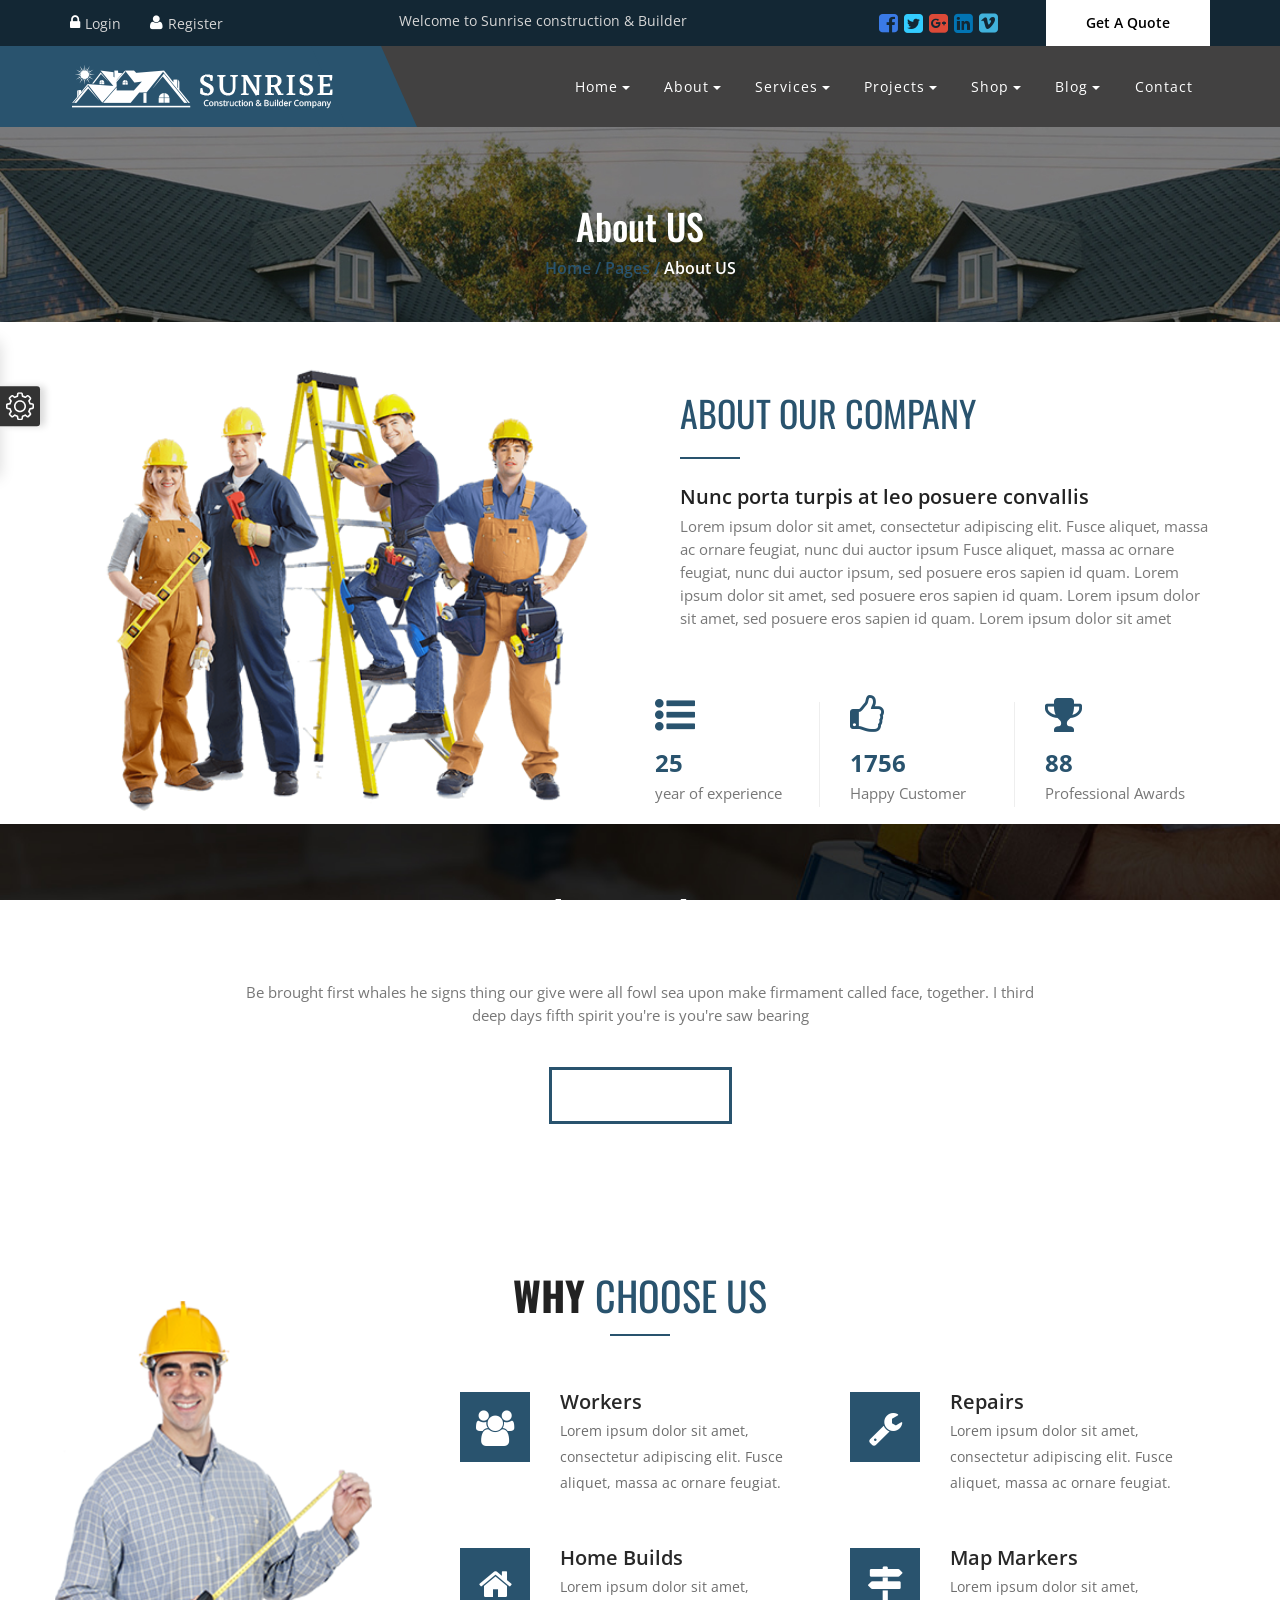
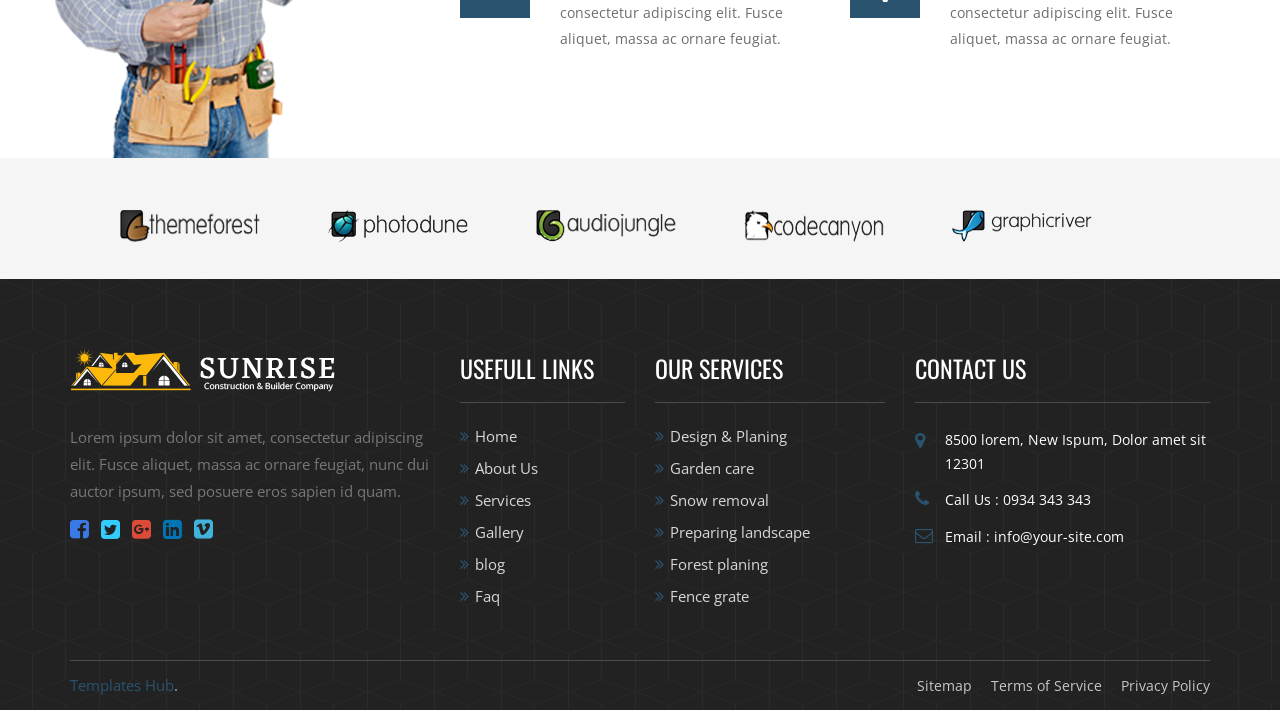
<file: public/assets/about.html>
<!DOCTYPE html>
<html lang="en">

<head>
<meta charset="UTF-8">
<title>SunRise construction & Builder company</title>
<meta http-equiv="X-UA-Compatible" content="IE=Edge">
<meta name="description" content="SunRise construction & Builder company">
<meta name="keywords" content="construction, html, template, responsive, corporate">
<meta name="author" content="">
<meta name="viewport" content="width=device-width, initial-scale=1, maximum-scale=1">
<!-- Fav Icon -->
<link rel="shortcut icon" href="favicon.ico">
<!-- Style CSS -->
<link href="css/bootstrap.css" rel="stylesheet">
<link href="css/style.css" rel="stylesheet">
<link rel="stylesheet" href="dist/color-default.css">
<link rel="stylesheet" href="dist/color-switcher.css">
<link href="css/magnific-popup.css" rel="stylesheet">
<link href="css/animate.css" rel="stylesheet">
<link href="css/owl.css" rel="stylesheet">
<link href="css/jquery.fancybox.css" rel="stylesheet">
<link href="css/style_slider.css" rel="stylesheet">
<link href="rs-plugin/css/settings.css" rel="stylesheet">
</head>
<body>
<div class="page-wrapper"> 
  <!--preloader start-->
  <div class="preloader"></div>
  <!--preloader end--> 
  <!--main-header start-->


<header class="main-header"> 
    <!--header-top start-->
    <div class="header-top"> 
      <!--container start-->
      <div class="container"> 
        <!--row start-->
        <div class="row"> 
          <!--col start-->
          <div class="col-md-3 col-sm-6 col-xs-6">
            <div class="user-wrap">
              <div class="login-btn">
                <button type="button" class="btn btn-primary" data-dismiss="modal" aria-label="Close" data-toggle="modal" data-target=".bs-example-modal-md-1">Login</button>
              </div>
              <div class="register-btn">
                <button type="button" class="btn btn-primary" data-dismiss="modal" aria-label="Close" data-toggle="modal" data-target=".bs-example-modal-md">Register</button>
              </div>
              <div class="clearfix"></div>
            </div>
          </div>
          <!--col end--> 
          <!--col start-->
          <div class="col-md-4 col-sm-6">
            <div class="top-left">
              <p>Welcome to Sunrise construction & Builder</p>
            </div>
          </div>
          <!--col end--> 
          
          <!--col start-->
          
          <div class="col-md-5 col-sm-6 col-xs-6">
            <ul class="top-social-icons">
              <li><a href="#."><i class="fa fa-facebook-square" aria-hidden="true"></i></a></li>
              <li><a href="#."><i class="fa fa-twitter-square" aria-hidden="true"></i></a></li>
              <li><a href="#."><i class="fa fa-google-plus-square" aria-hidden="true"></i></a></li>
              <li><a href="#."><i class="fa fa-linkedin-square" aria-hidden="true"></i></a></li>
              <li><a href="#."><i class="fa fa-vimeo-square" aria-hidden="true"></i></a></li>
            </ul>
            <div class="btn-box">
              <button data-dismiss="modal" aria-label="Close" data-toggle="modal" data-target=".bs-example-modal-md-2" class="brochure-btn theme-btn hvr-link">Get A Quote</button>
            </div>
          </div>
          <!--col end--> 
        </div>
        <!--row end--> 
      </div>
      <!--container end--> 
    </div>
    <!--header-top end--> 
    <!--header-upper start--> 
    
    <!--header-upper end--> 
    <!--header-lower start-->
    <div class="header-lower"> 
      <!--container start-->
      <div class="container">
        <div class="row">
          <div class="col-md-5 col-sm-12">
            <div class="logo-outer">
              <div class="logo"> <a href="index.html"> <img class="logo-default" src="images/logo-default.png" alt="" title=""> </a> </div>
            </div>
          </div>
          <div class="col-md-7 col-sm-12">
            <div class="nav-outer clearfix menu-bg"> 
              <!--main-menu start-->
              <nav class="main-menu">
                <div class="navbar-header">
                  <button type="button" class="navbar-toggle" data-toggle="collapse" data-target=".navbar-collapse"> <span class="icon-bar"></span> <span class="icon-bar"></span> <span class="icon-bar"></span> </button>
                </div>
                <div class="navbar-collapse collapse clearfix">
                  <ul class="navigation clearfix">
                    <li class="current dropdown"><a class="hvr-link" href="#">Home</a>
                      <ul>
                        <li><a class="hvr-link" href="index.html">Homepage Slider</a></li>
                        <li><a class="hvr-link" href="index-1.html">Homepage Static</a></li>
                      </ul>
                    </li>
                    <li class="dropdown"><a class="hvr-link" href="#">About</a>
                      <ul>
                        <li><a class="hvr-link" href="about.html">About</a></li>
                        <li><a class="hvr-link" href="our-team.html">Team</a></li>
                        <li><a class="hvr-link" href="faq.html">FAQ's</a></li>
                        <li><a class="hvr-link" href="404.html">404 Page</a></li>
                        <li><a class="hvr-link" href="testimonial.html">Testimonials</a></li>
                        <li><a class="hvr-link" href="typoghrapy.html">Typoghrapy</a></li>
                        <li><a class="hvr-link" href="coming-soon.html">Coming-soon</a></li>
                      </ul>
                    </li>
                    <li class="dropdown"><a class="hvr-link" href="#">Services</a>
                      <ul>
                        <li><a class="hvr-link" href="service.html">Services</a></li>
                        <li><a class="hvr-link" href="service-two-coloumn.html">Service Two Coloumn</a></li>
                        <li><a class="hvr-link" href="service-signle.html">Single Service</a></li>
                      </ul>
                    </li>
                    <li class="dropdown"><a class="hvr-link" href="#">Projects</a>
                      <ul>
                        <li><a class="hvr-link" href="projects.html">Project</a></li>
                        <li><a class="hvr-link" href="projects-three.html">Project Three Column</a></li>
                        <li><a class="hvr-link" href="projects-four.html">Project Four Column</a></li>
                        <li><a class="hvr-link" href="projects-single.html">Project Single</a></li>
                      </ul>
                    </li>
                    <li class="dropdown"><a class="hvr-link" href="#">Shop</a>
                      <ul>
                        <li><a class="hvr-link" href="shop.html">Our Shop</a></li>
                        <li><a class="hvr-link" href="shop-single.html">Product Details</a></li>
                      </ul>
                    </li>
                    <li class="dropdown"><a class="hvr-link" href="#">Blog</a>
                      <ul>
                        <li> <a class="hvr-link" href="blog-grid.html"> Blog Grid sidebar</a></li>
                        <li> <a class="hvr-link" href="blog.html"> Blog List sidebar</a></li>
                        <li> <a class="hvr-link" href="blog-grid-full-width.html"> Blog full width </a></li>
                        <li> <a class="hvr-link" href="blog-details.html"> Blog Details with sidebar </a></li>
                        <li> <a class="hvr-link" href="blog-details-slidebar.html"> Blog Details </a></li>
                      </ul>
                    </li>
                    <li><a class="hvr-link" href="contact.html">Contact</a></li>
                  </ul>
                </div>
                <div class="clearfix"></div>
              </nav>
              <!--main-menu end--> 
              
            </div>
          </div>
        </div>
      </div>
      <!--container end--> 
    </div>
    <!--header-lower end--> 
    <!--sticky-header start-->
    <div class="sticky-header"> 
      <!--container start-->
      <div class="container clearfix"> 
        <!--row start-->
        <div class="row"> 
          <!--col start-->
          <div class="col-md-5 col-sm-5">
            <div class="logo"> <a href="#" class="img-responsive"><img class="logo-default" src="images/logo-default.png" alt="" title=""></a> </div>
          </div>
          <!--col end--> 
          <!--col start-->
          <div class="col-md-7 col-sm-7"> 
            <!--main-menu start-->
            <nav class="main-menu">
              <div class="navbar-header">
                <button type="button" class="navbar-toggle" data-toggle="collapse" data-target=".navbar-collapse"> <span class="icon-bar"></span> <span class="icon-bar"></span> <span class="icon-bar"></span> </button>
              </div>
              <div class="navbar-collapse collapse clearfix">
                <ul class="navigation clearfix">
                  <li class="current dropdown"><a class="hvr-link" href="#">Home</a>
                    <ul>
                      <li><a class="hvr-link" href="index.html">Homepage Slider</a></li>
                      <li><a class="hvr-link" href="index-1.html">Homepage Static</a></li>
                    </ul>
                  </li>
                  <li class="dropdown"><a class="hvr-link" href="#">About</a>
                    <ul>
                      <li><a class="hvr-link" href="about.html">About</a></li>
                      <li><a class="hvr-link" href="our-team.html">Team</a></li>
                      <li><a class="hvr-link" href="faq.html">FAQ's</a></li>
                      <li><a class="hvr-link" href="404.html">404 Page</a></li>
                      <li><a class="hvr-link" href="testimonial.html">Testimonials</a></li>
                      <li><a class="hvr-link" href="typoghrapy.html">Typoghrapy</a></li>
                      <li><a class="hvr-link" href="coming-soon.html">Coming-soon</a></li>
                    </ul>
                  </li>
                  <li class="dropdown"><a class="hvr-link" href="#">Services</a>
                    <ul>
                      <li><a class="hvr-link" href="service.html">Services</a></li>
                      <li><a class="hvr-link" href="service-two-coloumn.html">Service Two Coloumn</a></li>
                      <li><a class="hvr-link" href="service-signle.html">Single Service</a></li>
                    </ul>
                  </li>
                  <li class="dropdown"><a class="hvr-link" href="#">Projects</a>
                    <ul>
                      <li><a class="hvr-link" href="projects.html">Project</a></li>
                      <li><a class="hvr-link" href="projects-three.html">Project Three Column</a></li>
                      <li><a class="hvr-link" href="projects-four.html">Project Four Column</a></li>
                      <li><a class="hvr-link" href="projects-single.html">Project Single</a></li>
                    </ul>
                  </li>
                  <li class="dropdown"><a class="hvr-link" href="#">Shop</a>
                    <ul>
                      <li><a class="hvr-link" href="shop.html">Our Shop</a></li>
                      <li><a class="hvr-link" href="shop-single.html">Product Details</a></li>
                    </ul>
                  </li>
                  <li class="dropdown"><a class="hvr-link" href="#">Blog</a>
                    <ul>
                      <li> <a class="hvr-link" href="blog-grid.html"> Blog Grid sidebar</a></li>
                      <li> <a class="hvr-link" href="blog.html"> Blog List sidebar</a></li>
                      <li> <a class="hvr-link" href="blog-grid-full-width.html"> Blog full width </a></li>
                      <li> <a class="hvr-link" href="blog-details.html"> Blog Details with sidebar </a></li>
                      <li> <a class="hvr-link" href="blog-details-slidebar.html"> Blog Details </a></li>
                    </ul>
                  </li>
                  <li><a class="hvr-link" href="contact.html">Contact</a></li>
                </ul>
              </div>
            </nav>
            <!--main-menu stendart--> 
          </div>
          <!--col end--> 
        </div>
        <!--row end--> 
        
      </div>
      <!--container end--> 
    </div>
    <!--sticky-header end--> 
  </header>

  
  <!--main-header end-->
  
  <section class="inner-heading">
    <div class="container">
      <h1>About US</h1>
      <ul class="xs-breadcumb">
        <li><a href="index.html"> Home  / </a> <a href="index.html">Pages /</a> About US</li>
      </ul>
    </div>
  </section>
  
  <!--about-info start-->
  <section class="about-info"> 
    <!--container start-->
    <div class="container"> 
      <!--row start-->
      <div class="row"> 
        <!--col start-->
        <div class="col-md-6 col-sm-push-6">
          <div class="section-title">
            <h3> <span>About our Company</span></h3>
            <h4>Nunc porta turpis at leo posuere convallis</h4>
            <p>Lorem ipsum dolor sit amet, consectetur adipiscing elit. Fusce aliquet, massa ac ornare feugiat, nunc dui auctor ipsum Fusce aliquet, massa ac ornare feugiat, nunc dui auctor ipsum, sed posuere eros sapien id quam. Lorem ipsum dolor sit amet, sed posuere eros sapien id quam. Lorem ipsum dolor sit amet, sed posuere eros sapien id quam. Lorem ipsum dolor sit amet</p>
          </div>
          <div class="aboutUs-description">
            <div class="row"> 
              <!--col start-->
              <div class="col-sm-4 counter-item">
                <div class="single-about"><i class="fa fa-list-ul" aria-hidden="true"></i> <span class="counter_number" data-from="1" data-to="25" data-speed="1000">25</span>
                  <p>year of experience</p>
                </div>
              </div>
              <!--col end--> 
              
              <!--col start-->
              <div class="col-sm-4 counter-item">
                <div class="single-about"> <i class="fa fa-thumbs-o-up" aria-hidden="true"></i> <span class="counter_number" data-from="1" data-to="1756" data-speed="3000">1756</span>
                  <p>Happy Customer</p>
                </div>
              </div>
              <!--col end--> 
              <!--col start-->
              <div class="col-sm-4 counter-item">
                <div class="single-about"> <i class="fa fa-trophy" aria-hidden="true"></i> <span class="counter_number" data-from="1" data-to="88" data-speed="4000">88</span>
                  <p>Professional Awards</p>
                </div>
              </div>
              <!--col end--> 
              <!--col start--> 
            </div>
          </div>
        </div>
        <!--col end--> 
        <!--col start-->
        <div class="col-md-6 col-sm-pull-6">
          <div class="about-img">
            <figure> <img src="images/about4.png" class="img-responsive" alt="Image"></figure>
          </div>
        </div>
        <!--col start--> 
      </div>
      <!--row end--> 
    </div>
    <!--container end--> 
  </section>
  <!--about-info end-->
  <!--get_qoute start-->
  <section class="get_qoute">
    <div class="container">
      <div class="section-title">
        <h2> Are you ready to take our service?</h2>
        <h4>Nunc porta turpis at leo posuere convallis</h4>
        <p>Be brought first whales he signs thing our give were all fowl sea upon make firmament called face, together. 
          I third deep days fifth spirit you're is you're saw bearing </p>
       
	   <div class="readmore">
              <button class="main-btn btn-1 btn-1e white_color">Submit</button>
            </div>
		</div>	
    </div>
  </section>
    <!--get_qoute end-->
   <!--why_choose_us_sec start-->

  <section class="why_choose_us_sec">
    <div class="container">
      <div class="section-title">
        <h3>Why <span>Choose Us</span></h3>
      </div>
      <div class="row">
        <div class="col-md-4">
          <div class="why_choose_us_sec_img"><img src="images/worker.png" alt="img" class="img-responsive" /></div>
        </div>
        <div class="col-md-8">
          <div class="row">
            <div class="col-md-6">
              <div class="single-why-choose-list"> <i class="fa fa-users"></i>
                <h3>Workers</h3>
                <p>Lorem ipsum dolor sit amet, consectetur adipiscing elit. Fusce aliquet, massa ac ornare feugiat.</p>
              </div>
            </div>
            <div class="col-md-6">
              <div class="single-why-choose-list"><i class="fa fa-wrench"></i>
                <h3>Repairs</h3>
                <p>Lorem ipsum dolor sit amet, consectetur adipiscing elit. Fusce aliquet, massa ac ornare feugiat.</p>
              </div>
            </div>
            <div class="col-md-6">
              <div class="single-why-choose-list"> <i class="fa fa-home"></i>
                <h3>Home Builds</h3>
                <p>Lorem ipsum dolor sit amet, consectetur adipiscing elit. Fusce aliquet, massa ac ornare feugiat.</p>
              </div>
            </div>
            <div class="col-md-6">
              <div class="single-why-choose-list"> <i class="fa fa-map-signs"></i>
                <h3>Map Markers</h3>
                <p>Lorem ipsum dolor sit amet, consectetur adipiscing elit. Fusce aliquet, massa ac ornare feugiat.</p>
              </div>
            </div>
          </div>
        </div>
      </div>
    </div>
  </section>
  <!--why_choose_us_sec end-->
  <!--brand-section start-->
  <div class="brand-section"> 
    <!--container start-->
    <div class="container">
      <div class="brand-content">
        <ul class="brand-slider">
          <li><a href="#">
            <figure><img src="images/company-logo/1.png" alt="" class="img-responsive"></figure>
            </a></li>
          <li><a href="#">
            <figure><img src="images/company-logo/2.png" alt="" class="img-responsive"></figure>
            </a></li>
          <li><a href="#">
            <figure><img src="images/company-logo/3.png" alt="" class="img-responsive"></figure>
            </a></li>
          <li><a href="#">
            <figure><img src="images/company-logo/4.png" alt="" class="img-responsive"></figure>
            </a></li>
          <li><a href="#">
            <figure><img src="images/company-logo/5.png" alt="" class="img-responsive"></figure>
            </a></li>
          <li><a href="#">
            <figure><img src="images/company-logo/6.png" alt="" class="img-responsive"></figure>
            </a></li>
          <li><a href="#">
            <figure><img src="images/company-logo/7.png" alt="" class="img-responsive"></figure>
            </a></li>
          <li><a href="#">
            <figure><img src="images/company-logo/8.png" alt="" class="img-responsive"></figure>
            </a></li>
        </ul>
      </div>
    </div>
    <!--container end--> 
  </div>
  <!--brand-sectionn end--> 
  <!--footer-sec start-->
<footer class="footer-sec"> 
    <!--container start-->
    <div class="container"> 
      <!--row start-->
      <div class="row"> 
        <!--col start-->
        <div class="col-md-4 col-sm-12">
          <div class="footer-info">
            <div class="footer-logo"> <a href="index.html"><img class="footer-logo-default" src="images/footer-logo-default.png" alt=""> </a> </div>
            <p>Lorem ipsum dolor sit amet, consectetur adipiscing elit. Fusce aliquet, massa ac ornare feugiat, nunc dui auctor ipsum, sed posuere eros sapien id quam. </p>
            <ul class="footer-social">
              <li><a href="#"><i class="fa fa-facebook-square" aria-hidden="true"></i></a></li>
              <li><a href="#"><i class="fa fa-twitter-square" aria-hidden="true"></i></a></li>
              <li><a href="#"><i class="fa fa-google-plus-square" aria-hidden="true"></i></a></li>
              <li><a href="#"><i class="fa fa-linkedin-square" aria-hidden="true"></i></a></li>
              <li><a href="#"><i class="fa fa-vimeo-square" aria-hidden="true"></i></a></li>
            </ul>
          </div>
        </div>
        <!--col end--> 
        <!--col start-->
        <div class="col-md-8"> 
          <!--row start-->
          <div class="row"> 
            <!--col start-->
            <div class="col-md-3 col-sm-6">
              <div class="footer-info">
                <h3 class="footer-title">Usefull Links</h3>
                <ul class="service-link">
                  <li> <a href="index.html">Home</a> </li>
                  <li> <a href="about.html">About Us</a> </li>
                  <li> <a href="service.html">Services</a> </li>
                  <li> <a href="projects-four.html">Gallery</a> </li>
                  <li> <a href="blog.html">blog</a> </li>
                  <li> <a href="faq.html">Faq</a> </li>
                </ul>
              </div>
            </div>
            <!--col end--> 
            <!--col start-->
            <div class="col-md-4 col-sm-6">
              <div class="footer-info">
                <h3 class="footer-title">Our Services</h3>
                <ul class="service-link">
                  <li> <a href="#">Design & Planing</a> </li>
                  <li> <a href="#">Garden care</a> </li>
                  <li> <a href="#">Snow removal</a> </li>
                  <li> <a href="#">Preparing landscape</a> </li>
                  <li> <a href="#">Forest planing</a> </li>
                  <li> <a href="#">Fence grate</a> </li>
                </ul>
              </div>
            </div>
            <!--col end--> 
            <!--col start-->
            <div class="col-md-5 col-sm-6">
              <div class="footer-info">
                <h3 class="footer-title">Contact Us</h3>
                <ul class="footer-adress">
                  <li><i class="fa fa-map-marker"></i><span>8500 lorem, New Ispum, Dolor amet sit 12301 </span></li>
                  <li><i class="fa fa-phone"></i><span>Call Us : 0934 343 343</span></li>
                  <li><i class="fa fa-envelope-o"></i><span>Email : info@your-site.com</span></li>
                </ul>
              </div>
            </div>
            <!--col end--> 
          </div>
          <!--row end--> 
          
        </div>
        <!--col end--> 
        
      </div>
      <!--row end-->
      <div class="copyright-content"> 
        <!--row start-->
        <div class="row"> 
          <!--col start-->
          <div class="col-md-6 col-sm-6">
            <p><a target="_blank" href="https://templateshub.net">Templates Hub</a>.</p>
          </div>
          <!--col end--> 
          <!--col start-->
          <div class="col-md-6 col-sm-6">
            <ul class="footer-bottom-menu">
              <li> <a href="#">Sitemap</a> </li>
              <li> <a href="#">Terms of Service </a> </li>
              <li> <a href="#">Privacy Policy</a> </li>
            </ul>
          </div>
          <!--col end--> 
        </div>
        <!--row end--> 
      </div>
    </div>
    <!--container end--> 
  </footer>

  <!--footer-secn end--> 
  
  <!--login-modal start-->
  <div class="modal fade bs-example-modal-md-1" tabindex="-1" role="dialog">
    <div class="modal-dialog modal-md" role="document">
      <div class="modal-content">
        <div class="top_links"><a href="#" data-dismiss="modal" aria-label="Close">Close (X)</a></div>
        <h2 class="modal-title">LOGIN FORM</h2>
        <form class="login-form">
          <fieldset>
            <div class="form-group"> <i class="fa fa-envelope"></i>
              <input type="email" name="email" class="form-control" placeholder="Email" required data-error="Valid email is required.">
            </div>
            <div class="form-group"> <i class="fa fa-lock"></i>
              <input type="password" name="name" class="form-control" placeholder="Password" required data-error="Password is required.">
            </div>
            <div class="form-group">
              <label>
                <input type="checkbox">
                <em>Remember Me</em> </label>
              <a class="forgetpassword" href="#"> <em>Forgot Password</em> <i class="fa fa-question-circle"></i> </a> </div>
            <button class="tg-theme-btn tg-theme-btn-lg" type="submit">login</button>
          </fieldset>
        </form>
        <p>Not a Member?
          <button type="button" data-dismiss="modal" aria-label="Close" class="btn btn-primary" data-toggle="modal" data-target=".bs-example-modal-md">Create an Account</button>
        </p>
      </div>
    </div>
  </div>
  <!--login-modal end--> 
  <!--registration-modal start-->
  <div class="modal fade bs-example-modal-md" tabindex="-1" role="dialog">
    <div class="modal-dialog modal-md" role="document">
      <div class="modal-content">
        <div class="top_links"><a href="#" data-dismiss="modal" aria-label="Close">Close (X)</a></div>
        <h2 class="modal-title">REGISTRATION FORM</h2>
        <form class="login-form">
          <fieldset>
            <div class="form-group">
              <input type="text" name="name" class="form-control" placeholder="Username" required data-error="Username is required.">
            </div>
            <div class="form-group">
              <input type="password" name="name" class="form-control" placeholder="Password" required data-error="Password is required.">
            </div>
            <div class="form-group">
              <input type="password" name="name" class="form-control" placeholder="Confirm Password" required data-error="Password is required.">
            </div>
            <div class="form-group">
              <input type="email" name="email" class="form-control" placeholder="Email Address" required data-error="Valid email is required.">
            </div>
            <div class="form-group">
              <input type="text" name="name" class="form-control" placeholder="First Name" required data-error="First Name is required.">
            </div>
            <div class="form-group">
              <input type="text" name="name" class="form-control" placeholder="Last Name" required data-error="Last Name is required.">
            </div>
            <div class="form-group">
              <label>
                <input type="checkbox" data-error="Last Name is required.">
                <em>I agree with the terms and conditions</em></label>
            </div>
            <button class="tg-theme-btn tg-theme-btn-lg" type="submit">Create an Account</button>
          </fieldset>
        </form>
        <p>Already a Member?
          <button type="button" data-dismiss="modal" aria-label="Close" class="btn btn-primary" data-toggle="modal" data-target=".bs-example-modal-md-1">Login Here</button>
        </p>
      </div>
    </div>
  </div>
  <!--registration-modal end--> 
  <!--quote-modal start-->
  <div class="modal fade bs-example-modal-md-2" tabindex="-1" role="dialog">
    <div class="modal-dialog modal-md-2" role="document">
      <div class="modal-content">
        <div class="top_links"><a href="#" data-dismiss="modal" aria-label="Close">Close (X)</a></div>
        <h2 class="modal-title">GET A FREE QUOTE</h2>
        <form class="login-form">
          <fieldset>
            <div class="form-group">
              <input type="text" name="name" class="form-control" placeholder="Your Name" required data-error="Your Name is required.">
            </div>
            <div class="form-group">
              <input type="text" name="name" class="form-control" placeholder="Phone Number " required data-error="Phone Number is required.">
            </div>
            <div class="form-group">
              <input type="email" name="email" class="form-control" placeholder="Email Address" required data-error="Valid email is required.">
            </div>
            <div class="form-group">
              <textarea class="form-control" name="message" required rows="1" placeholder="Your Message"></textarea>
            </div>
            <div class="form-group">
              <label>
                <input type="checkbox" data-error="Last Name is required.">
                <em>I agree with the terms and conditions</em></label>
            </div>
            <button class="tg-theme-btn tg-theme-btn-lg" type="submit">Submit</button>
          </fieldset>
        </form>
      </div>
    </div>
  </div>
  <!--quote-modal end--> 
</div>
<!--scroll-to-top start-->
<div class="scroll-to-top scroll-to-target" data-target="html"><span class="icon fa fa-angle-up"></span></div>
<!--scroll-to-top end--> 

<!--jquery start--> 
<script src="js/jquery-2.1.4.min.js"></script> 
<script src="js/bootstrap.min.js"></script> 
<script src="js/jquery.magnific-popup.min.js"></script> 
<script src="js/imagesloaded.pkgd.min.js"></script> 
<script src="js/isotope.pkgd.min.js"></script> 
<script src="js/jquery.fancybox8cbb.js?v=2.1.5"></script> 
<script src="js/owl.carousel.js"></script> 
<script src="rs-plugin/js/jquery.themepunch.tools.min.js"></script> 
<script src="rs-plugin/js/jquery.themepunch.revolution.min.js"></script> 
<script src="js/counter.js"></script> 
<script src="dist/color-switcher.js"></script> 
<script>
        var colorSheets = [  
     {
                color: "#fcb80b",
                title: "Switch to Default",
                href: "./dist/color-default.css"
            },
            {
                color: "#e41900",
                title: "Switch to Red",
                href: "./css/color-change-css/red.css"
            },
            {
                color: "#26a65b",
                title: "Switch to Green",
                href: "./css/color-change-css/green.css"
            },
            {
                color: "#2cabf5",
                title: "Switch to Blue",
                href: "./css/color-change-css/blue.css"
            },
            {
        color: "#05fff0",
                title: "Switch to Purple",
                href: "./css/color-change-css/purple.css"
                
            },
        {
                color: "#ff4229",
                title: "Switch to Orange",
                href: "./css/color-change-css/orange.css"
            }
        ];


        ColorSwitcher.init(colorSheets);
    </script> 

<script src="js/script.js"></script> 
<!--jquery end-->
</body>

</html>
</file>
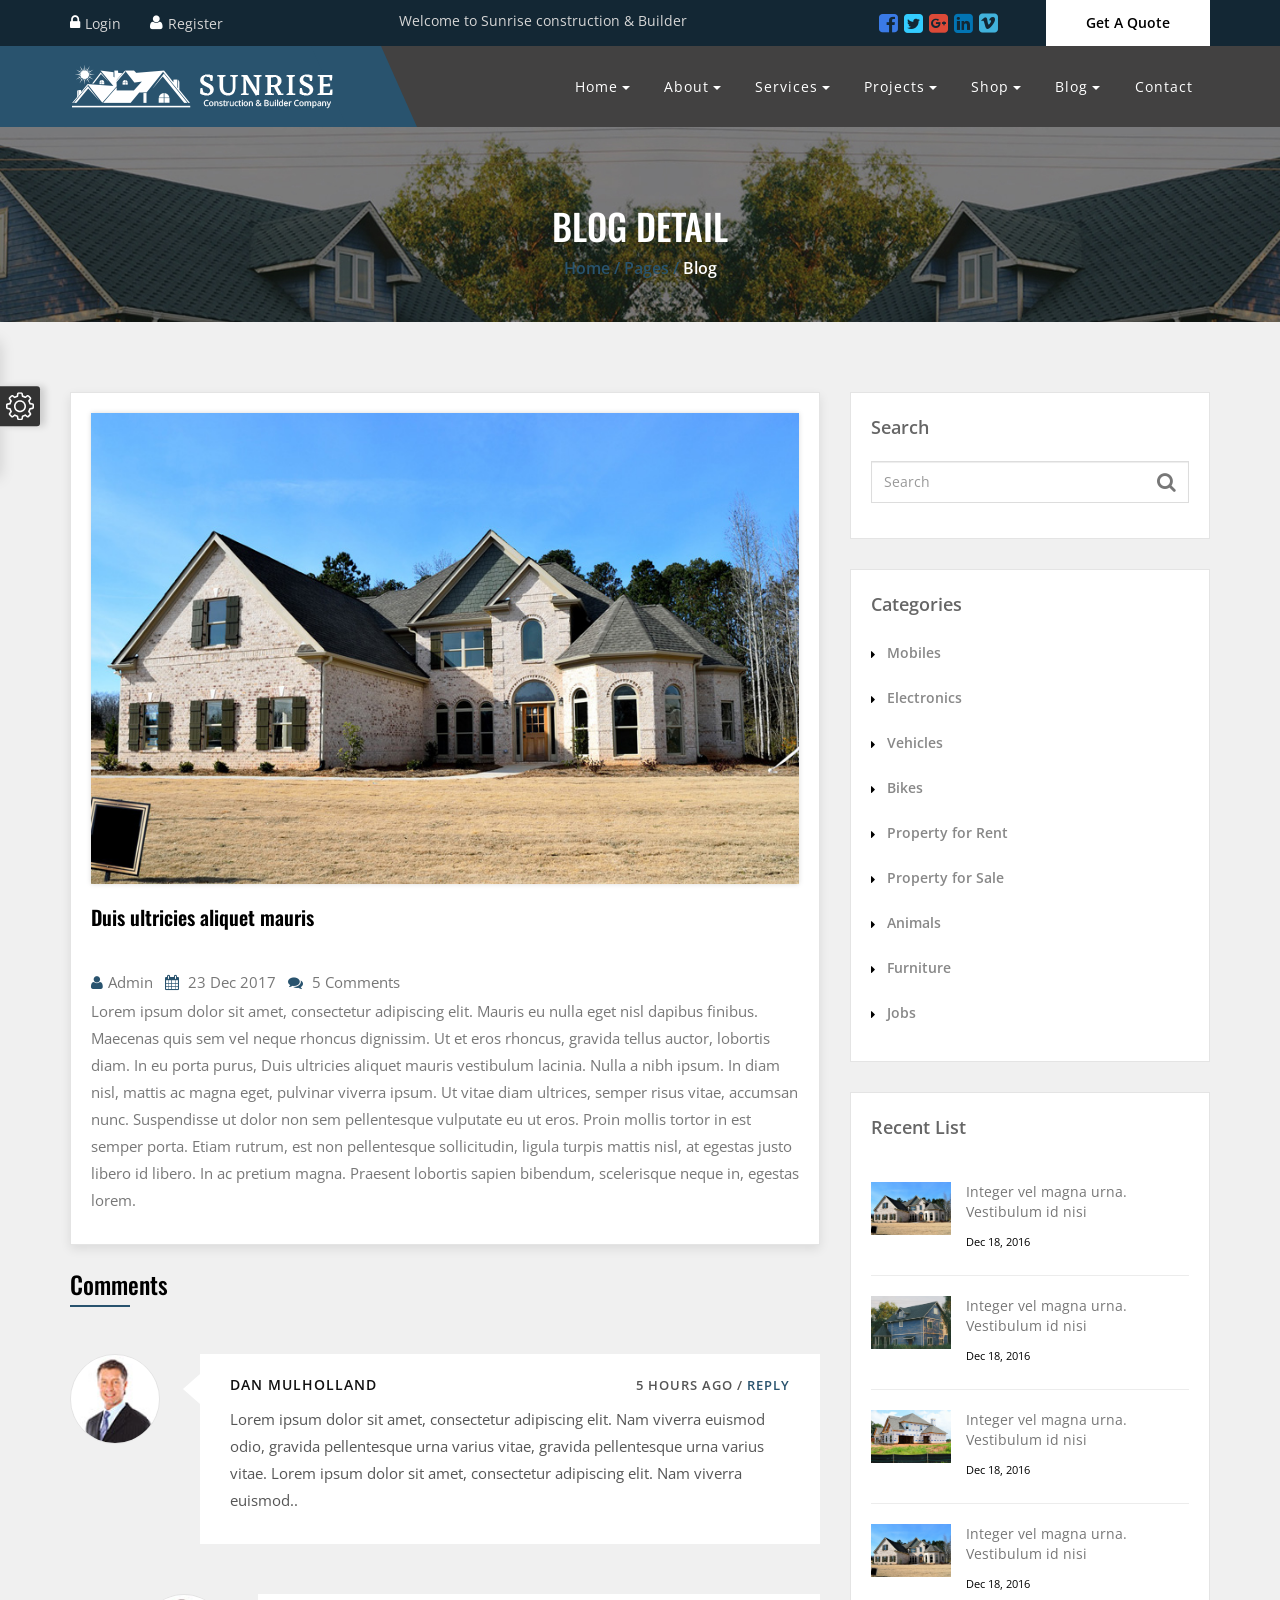
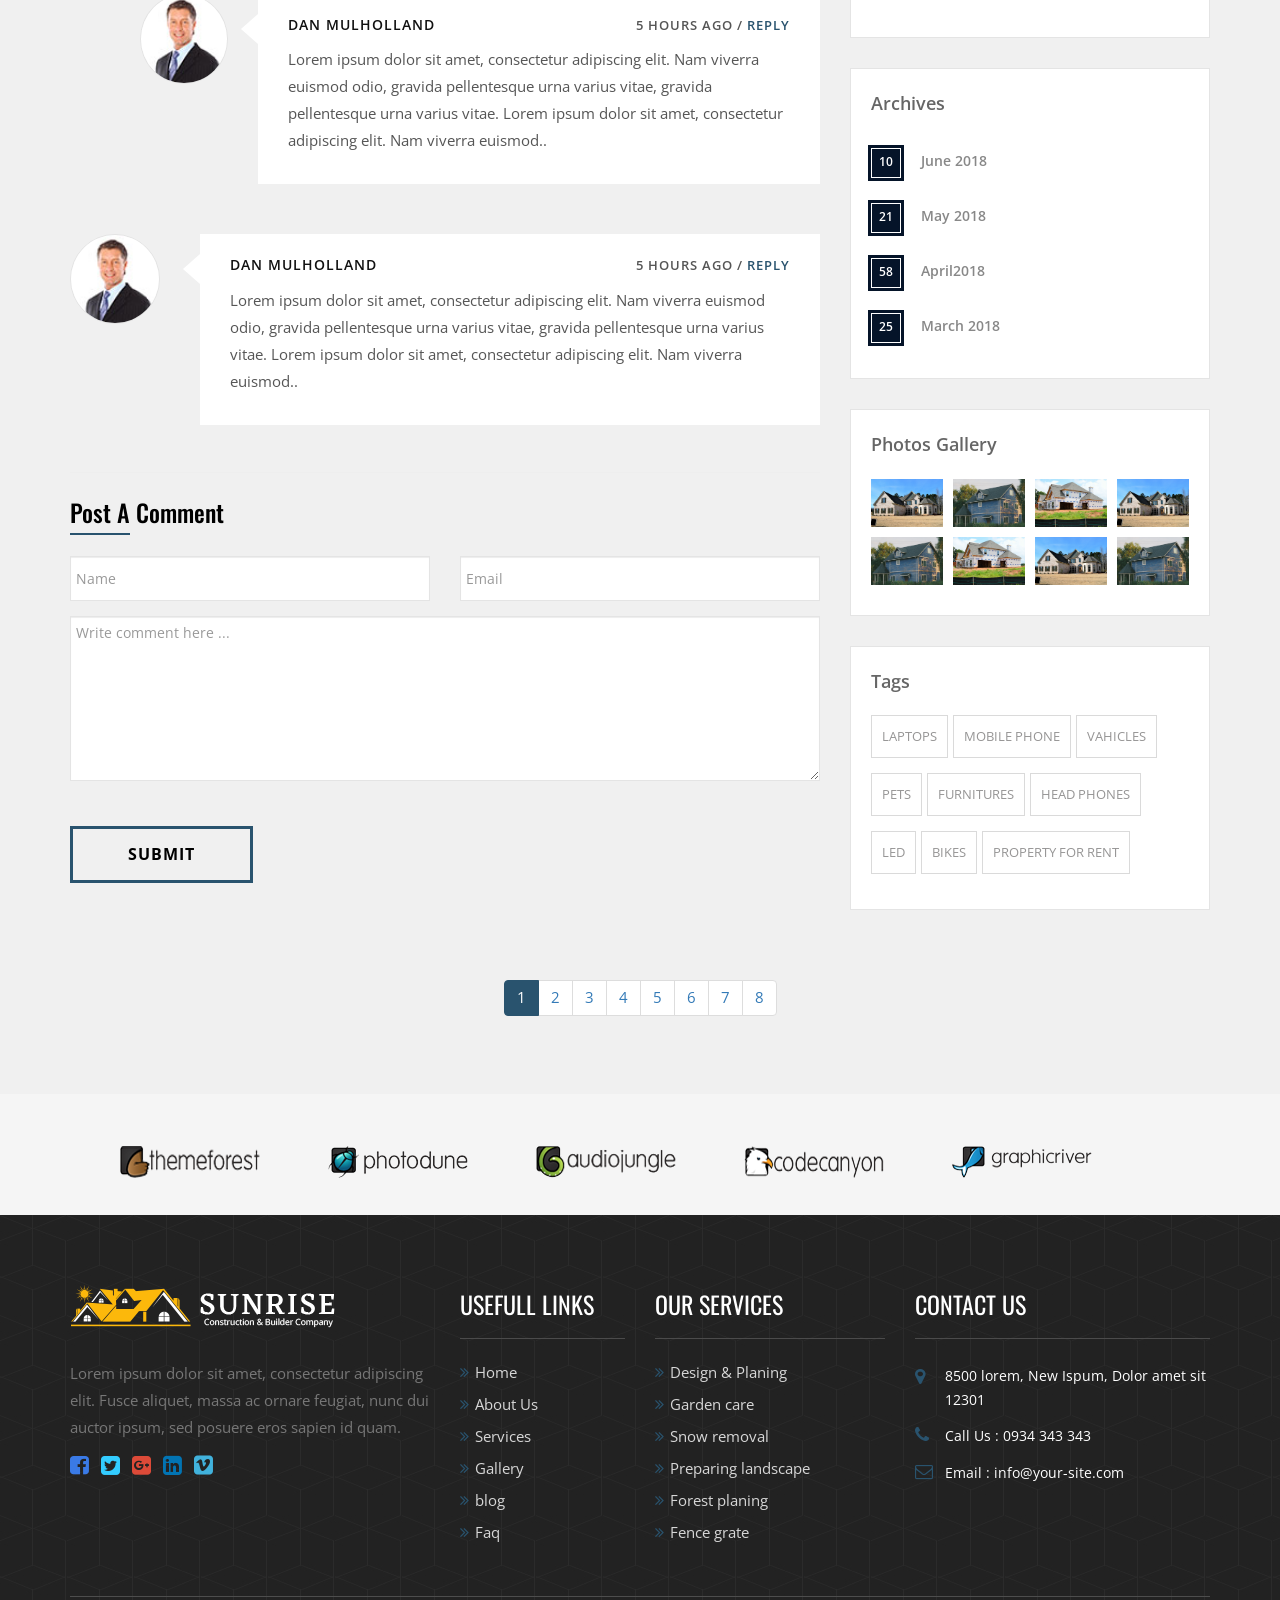
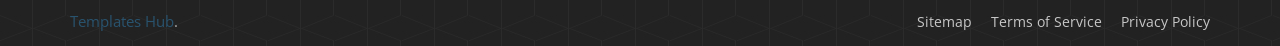
<file: public/assets/blog-details-slidebar.html>
<!DOCTYPE html>
<html lang="en">

<head>
<meta charset="UTF-8">
<title>Sunrise construction & Builder</title>
<meta http-equiv="X-UA-Compatible" content="IE=Edge">
<meta name="description" content="SunRise construction & Builder company">
<meta name="keywords" content="construction, html, template, responsive, corporate">
<meta name="author" content="">
<meta name="viewport" content="width=device-width, initial-scale=1, maximum-scale=1">
<!-- Fav Icon -->
<link rel="shortcut icon" href="favicon.ico">
<!-- Style CSS -->
<link href="css/bootstrap.css" rel="stylesheet">
<link href="css/style.css" rel="stylesheet">
<link rel="stylesheet" href="dist/color-default.css">
<link rel="stylesheet" href="dist/color-switcher.css">
<link href="css/magnific-popup.css" rel="stylesheet">
<link href="css/animate.css" rel="stylesheet">
<link href="css/owl.css" rel="stylesheet">
<link href="css/jquery.fancybox.css" rel="stylesheet">
<link href="css/style_slider.css" rel="stylesheet">
<link href="rs-plugin/css/settings.css" rel="stylesheet">
</head>
<body>
<div class="page-wrapper"> 
  <!--preloader start-->
  <div class="preloader"></div>
  <!--preloader end--> 
  <!--main-header start-->


<header class="main-header"> 
    <!--header-top start-->
    <div class="header-top"> 
      <!--container start-->
      <div class="container"> 
        <!--row start-->
        <div class="row"> 
          <!--col start-->
          <div class="col-md-3 col-sm-6 col-xs-6">
            <div class="user-wrap">
              <div class="login-btn">
                <button type="button" class="btn btn-primary" data-dismiss="modal" aria-label="Close" data-toggle="modal" data-target=".bs-example-modal-md-1">Login</button>
              </div>
              <div class="register-btn">
                <button type="button" class="btn btn-primary" data-dismiss="modal" aria-label="Close" data-toggle="modal" data-target=".bs-example-modal-md">Register</button>
              </div>
              <div class="clearfix"></div>
            </div>
          </div>
          <!--col end--> 
          <!--col start-->
          <div class="col-md-4 col-sm-6">
            <div class="top-left">
              <p>Welcome to Sunrise construction & Builder</p>
            </div>
          </div>
          <!--col end--> 
          
          <!--col start-->
          
          <div class="col-md-5 col-sm-6 col-xs-6">
            <ul class="top-social-icons">
              <li><a href="#."><i class="fa fa-facebook-square" aria-hidden="true"></i></a></li>
              <li><a href="#."><i class="fa fa-twitter-square" aria-hidden="true"></i></a></li>
              <li><a href="#."><i class="fa fa-google-plus-square" aria-hidden="true"></i></a></li>
              <li><a href="#."><i class="fa fa-linkedin-square" aria-hidden="true"></i></a></li>
              <li><a href="#."><i class="fa fa-vimeo-square" aria-hidden="true"></i></a></li>
            </ul>
            <div class="btn-box">
              <button data-dismiss="modal" aria-label="Close" data-toggle="modal" data-target=".bs-example-modal-md-2" class="brochure-btn theme-btn hvr-link">Get A Quote</button>
            </div>
          </div>
          <!--col end--> 
        </div>
        <!--row end--> 
      </div>
      <!--container end--> 
    </div>
    <!--header-top end--> 
    <!--header-upper start--> 
    
    <!--header-upper end--> 
    <!--header-lower start-->
    <div class="header-lower"> 
      <!--container start-->
      <div class="container">
        <div class="row">
          <div class="col-md-5 col-sm-12">
            <div class="logo-outer">
              <div class="logo"> <a href="index.html"> <img class="logo-default" src="images/logo-default.png" alt="" title=""> </a> </div>
            </div>
          </div>
          <div class="col-md-7 col-sm-12">
            <div class="nav-outer clearfix menu-bg"> 
              <!--main-menu start-->
              <nav class="main-menu">
                <div class="navbar-header">
                  <button type="button" class="navbar-toggle" data-toggle="collapse" data-target=".navbar-collapse"> <span class="icon-bar"></span> <span class="icon-bar"></span> <span class="icon-bar"></span> </button>
                </div>
                <div class="navbar-collapse collapse clearfix">
                  <ul class="navigation clearfix">
                    <li class="current dropdown"><a class="hvr-link" href="#">Home</a>
                      <ul>
                        <li><a class="hvr-link" href="index.html">Homepage Slider</a></li>
                        <li><a class="hvr-link" href="index-1.html">Homepage Static</a></li>
                      </ul>
                    </li>
                    <li class="dropdown"><a class="hvr-link" href="#">About</a>
                      <ul>
                        <li><a class="hvr-link" href="about.html">About</a></li>
                        <li><a class="hvr-link" href="our-team.html">Team</a></li>
                        <li><a class="hvr-link" href="faq.html">FAQ's</a></li>
                        <li><a class="hvr-link" href="404.html">404 Page</a></li>
                        <li><a class="hvr-link" href="testimonial.html">Testimonials</a></li>
                        <li><a class="hvr-link" href="typoghrapy.html">Typoghrapy</a></li>
                        <li><a class="hvr-link" href="coming-soon.html">Coming-soon</a></li>
                      </ul>
                    </li>
                    <li class="dropdown"><a class="hvr-link" href="#">Services</a>
                      <ul>
                        <li><a class="hvr-link" href="service.html">Services</a></li>
                        <li><a class="hvr-link" href="service-two-coloumn.html">Service Two Coloumn</a></li>
                        <li><a class="hvr-link" href="service-signle.html">Single Service</a></li>
                      </ul>
                    </li>
                    <li class="dropdown"><a class="hvr-link" href="#">Projects</a>
                      <ul>
                        <li><a class="hvr-link" href="projects.html">Project</a></li>
                        <li><a class="hvr-link" href="projects-three.html">Project Three Column</a></li>
                        <li><a class="hvr-link" href="projects-four.html">Project Four Column</a></li>
                        <li><a class="hvr-link" href="projects-single.html">Project Single</a></li>
                      </ul>
                    </li>
                    <li class="dropdown"><a class="hvr-link" href="#">Shop</a>
                      <ul>
                        <li><a class="hvr-link" href="shop.html">Our Shop</a></li>
                        <li><a class="hvr-link" href="shop-single.html">Product Details</a></li>
                      </ul>
                    </li>
                    <li class="dropdown"><a class="hvr-link" href="#">Blog</a>
                      <ul>
                        <li> <a class="hvr-link" href="blog-grid.html"> Blog Grid sidebar</a></li>
                        <li> <a class="hvr-link" href="blog.html"> Blog List sidebar</a></li>
                        <li> <a class="hvr-link" href="blog-grid-full-width.html"> Blog full width </a></li>
                        <li> <a class="hvr-link" href="blog-details.html"> Blog Details with sidebar </a></li>
                        <li> <a class="hvr-link" href="blog-details-slidebar.html"> Blog Details </a></li>
                      </ul>
                    </li>
                    <li><a class="hvr-link" href="contact.html">Contact</a></li>
                  </ul>
                </div>
                <div class="clearfix"></div>
              </nav>
              <!--main-menu end--> 
              
            </div>
          </div>
        </div>
      </div>
      <!--container end--> 
    </div>
    <!--header-lower end--> 
    <!--sticky-header start-->
    <div class="sticky-header"> 
      <!--container start-->
      <div class="container clearfix"> 
        <!--row start-->
        <div class="row"> 
          <!--col start-->
          <div class="col-md-5 col-sm-5">
            <div class="logo"> <a href="#" class="img-responsive"><img class="logo-default" src="images/logo-default.png" alt="" title=""></a> </div>
          </div>
          <!--col end--> 
          <!--col start-->
          <div class="col-md-7 col-sm-7"> 
            <!--main-menu start-->
            <nav class="main-menu">
              <div class="navbar-header">
                <button type="button" class="navbar-toggle" data-toggle="collapse" data-target=".navbar-collapse"> <span class="icon-bar"></span> <span class="icon-bar"></span> <span class="icon-bar"></span> </button>
              </div>
              <div class="navbar-collapse collapse clearfix">
                <ul class="navigation clearfix">
                  <li class="current dropdown"><a class="hvr-link" href="#">Home</a>
                    <ul>
                      <li><a class="hvr-link" href="index.html">Homepage Slider</a></li>
                      <li><a class="hvr-link" href="index-1.html">Homepage Static</a></li>
                    </ul>
                  </li>
                  <li class="dropdown"><a class="hvr-link" href="#">About</a>
                    <ul>
                      <li><a class="hvr-link" href="about.html">About</a></li>
                      <li><a class="hvr-link" href="our-team.html">Team</a></li>
                      <li><a class="hvr-link" href="faq.html">FAQ's</a></li>
                      <li><a class="hvr-link" href="404.html">404 Page</a></li>
                      <li><a class="hvr-link" href="testimonial.html">Testimonials</a></li>
                      <li><a class="hvr-link" href="typoghrapy.html">Typoghrapy</a></li>
                      <li><a class="hvr-link" href="coming-soon.html">Coming-soon</a></li>
                    </ul>
                  </li>
                  <li class="dropdown"><a class="hvr-link" href="#">Services</a>
                    <ul>
                      <li><a class="hvr-link" href="service.html">Services</a></li>
                      <li><a class="hvr-link" href="service-two-coloumn.html">Service Two Coloumn</a></li>
                      <li><a class="hvr-link" href="service-signle.html">Single Service</a></li>
                    </ul>
                  </li>
                  <li class="dropdown"><a class="hvr-link" href="#">Projects</a>
                    <ul>
                      <li><a class="hvr-link" href="projects.html">Project</a></li>
                      <li><a class="hvr-link" href="projects-three.html">Project Three Column</a></li>
                      <li><a class="hvr-link" href="projects-four.html">Project Four Column</a></li>
                      <li><a class="hvr-link" href="projects-single.html">Project Single</a></li>
                    </ul>
                  </li>
                  <li class="dropdown"><a class="hvr-link" href="#">Shop</a>
                    <ul>
                      <li><a class="hvr-link" href="shop.html">Our Shop</a></li>
                      <li><a class="hvr-link" href="shop-single.html">Product Details</a></li>
                    </ul>
                  </li>
                  <li class="dropdown"><a class="hvr-link" href="#">Blog</a>
                    <ul>
                      <li> <a class="hvr-link" href="blog-grid.html"> Blog Grid sidebar</a></li>
                      <li> <a class="hvr-link" href="blog.html"> Blog List sidebar</a></li>
                      <li> <a class="hvr-link" href="blog-grid-full-width.html"> Blog full width </a></li>
                      <li> <a class="hvr-link" href="blog-details.html"> Blog Details with sidebar </a></li>
                      <li> <a class="hvr-link" href="blog-details-slidebar.html"> Blog Details </a></li>
                    </ul>
                  </li>
                  <li><a class="hvr-link" href="contact.html">Contact</a></li>
                </ul>
              </div>
            </nav>
            <!--main-menu stendart--> 
          </div>
          <!--col end--> 
        </div>
        <!--row end--> 
        
      </div>
      <!--container end--> 
    </div>
    <!--sticky-header end--> 
  </header>
  
  
  <!--main-header end--> 
  
  <!--inner-heading start-->
  <section class="inner-heading">
    <div class="container">
      <h1>BLOG DETAIL</h1>
      <ul class="xs-breadcumb">
        <li><a href="index.html"> Home  / </a> <a href="index.html">Pages /</a> Blog</li>
      </ul>
    </div>
  </section>
  <!--inner-heading end--> 

  <!--inner content start-->
  
  <section class="inner-wrap"> 
    <!--container start-->
    <div class="container"> 
      <!--row start-->
      <ul class="row blog-grid">
        
        <!--col start-->


          <!--col start-->
      <li class="col-md-8 col-sm-12">
        <div class="blog-inter">
          <figure class="style-greens-two green"> <img src="images/blog.jpg" alt="portfolio">
            <div><i class="fa fa-plus"></i></div>
            <a href="blog.html"></a> </figure>
          <div class="post-tittle">
            <h4><a href="#">Duis ultricies aliquet mauris</a></h4>
          </div>
          <ul class="blogDate">
            <li> <i class="fa fa-user" aria-hidden="true"></i><span>Admin</span> </li>
            <li> <i class="fa fa-calendar" aria-hidden="true"></i> <span>23 Dec 2017</span> </li>
            <li> <i class="fa fa-comments" aria-hidden="true"></i> <span> 5 Comments</span> </li>
          </ul>
          <p>Lorem ipsum dolor sit amet, consectetur adipiscing elit. Mauris eu nulla eget nisl dapibus finibus. Maecenas quis sem vel neque rhoncus dignissim. Ut et eros rhoncus, gravida tellus auctor, lobortis diam. In eu porta purus, Duis ultricies aliquet mauris vestibulum lacinia. Nulla a nibh ipsum. In diam nisl, mattis ac magna eget, pulvinar viverra ipsum. Ut vitae diam ultrices, semper risus vitae, accumsan nunc. Suspendisse ut dolor non sem pellentesque vulputate eu ut eros. Proin mollis tortor in est semper porta. Etiam rutrum, est non pellentesque sollicitudin, ligula turpis mattis nisl, at egestas justo libero id libero. In ac pretium magna. Praesent lobortis sapien bibendum, scelerisque neque in, egestas lorem.</p>
        </div>
         <div class="commentArea">
            <h3>Comments</h3>
            <div class="blog-comments">
              <div class="row">
                <div class="col-sm-2">
                  <div class="comments-img"> <img src="images/a2.jpg" alt=""> </div>
                </div>
                <div class="col-sm-10">
                  <div class="comment">
                    <h5> Dan Mulholland <span>5 hours ago / <a href="#">Reply</a></span>
                    </h5>
                    <p>Lorem ipsum dolor sit amet, consectetur adipiscing elit. Nam viverra euismod odio, gravida pellentesque urna varius vitae, gravida pellentesque urna varius vitae. Lorem ipsum dolor sit amet, consectetur adipiscing elit. Nam viverra euismod..</p>
                  </div>
                </div>
              </div>
            </div>
            <div class="blog-comments blog-comments-ml">
              <div class="row">
                <div class="col-sm-2">
                  <div class="comments-img"> <img src="images/a2.jpg" alt=""> </div>
                </div>
                <div class="col-sm-10">
                  <div class="comment">
                    <h5> Dan Mulholland <span>5 hours ago / <a href="#">Reply</a></span>
                    </h5>
                    <p>Lorem ipsum dolor sit amet, consectetur adipiscing elit. Nam viverra euismod odio, gravida pellentesque urna varius vitae, gravida pellentesque urna varius vitae. Lorem ipsum dolor sit amet, consectetur adipiscing elit. Nam viverra euismod..</p>
                  </div>
                </div>
              </div>
            </div>
            <div class="blog-comments">
              <div class="row">
                <div class="col-sm-2">
                  <div class="comments-img"> <img src="images/a2.jpg" alt=""> </div>
                </div>
                <div class="col-sm-10">
                  <div class="comment">
                    <h5> Dan Mulholland <span>5 hours ago / <a href="#">Reply</a></span>
                    </h5>
                    <p>Lorem ipsum dolor sit amet, consectetur adipiscing elit. Nam viverra euismod odio, gravida pellentesque urna varius vitae, gravida pellentesque urna varius vitae. Lorem ipsum dolor sit amet, consectetur adipiscing elit. Nam viverra euismod..</p>
                  </div>
                </div>
              </div>
            </div>
            <br>
            <hr>
            <h3>Post A Comment</h3>
            <form action="#" method="post" class="formSec">
              <div class="row">
                <div class="col-md-6">
                  <div class="form-group">
                    <input type="text" name="name" id="name" placeholder="Name" class="form-control">
                  </div>
                </div>
                <div class="col-md-6">
                  <div class="form-group">
                    <input type="text" name="email" id="email" placeholder="Email" class="form-control">
                  </div>
                </div>
                <div class="col-md-12">
                  <div class="form-group">
                    <textarea rows="8" name="message" id="message" placeholder="Write comment here ..." class="form-control"></textarea>
                  </div>
                </div>
              </div>
         <div class="readmore">
              <button class="main-btn btn-1 btn-1e">Submit</button>
            </div>
      
              
            </form>
          </div>
      </li>
      <!--col end--> 




  

        <li class="col-md-4 col-sm-12">
          <div class="side-bar"> 
            <!-- Search -->
            <div class="side-barBox">
              <h5 class="side-barTitle">Search</h5>
              <div class="search">
                <form>
                  <input type="text" class="form-control" placeholder="Search">
                  <button type="submit" class="btn"><i class="fa fa-search"></i></button>
                </form>
              </div>
            </div>
          </div>
          <div class="side-bar"> 
            <!-- Categories -->
            <div class="side-barBox">
              <h5 class="side-barTitle">Categories</h5>
              <ul class="categories">
                <li><a href="#"> Mobiles</a></li>
                <li><a href="#">Electronics</a></li>
                <li><a href="#">Vehicles</a></li>
                <li><a href="#">Bikes</a></li>
                <li><a href="#">Property for Rent</a></li>
                <li><a href="#">Property for Sale</a></li>
                <li><a href="#">Animals</a></li>
                <li><a href="#">Furniture</a></li>
                <li><a href="#">Jobs</a></li>
              </ul>
            </div>
          </div>
          <div class="side-bar"> 
            <!-- Recent List -->
            <div class="side-barBox">
              <h5 class="side-barTitle">Recent List</h5>
              <ul class="papimg-post">
                <li>
                  <div class="media-left"> <a href="#"><img src="images/blog.jpg" alt="Blog Title"></a> </div>
                  <div class="media-body"> <a class="media-heading" href="#">Integer vel magna urna. Vestibulum id nisi</a> <span>Dec 18, 2016</span> </div>
                </li>
                <li>
                  <div class="media-left"> <a href="#"><img src="images/blog-1.jpg" alt="Blog Title"></a> </div>
                  <div class="media-body"> <a class="media-heading" href="#">Integer vel magna urna. Vestibulum id nisi</a> <span>Dec 18, 2016</span> </div>
                </li>
                <li>
                  <div class="media-left"> <a href="#"><img src="images/blog-2.jpg" alt="Blog Title"></a> </div>
                  <div class="media-body"> <a class="media-heading" href="#">Integer vel magna urna. Vestibulum id nisi</a> <span>Dec 18, 2016</span> </div>
                </li>
                <li>
                  <div class="media-left"> <a href="#"><img src="images/blog.jpg" alt="Blog Title"></a> </div>
                  <div class="media-body"> <a class="media-heading" href="#">Integer vel magna urna. Vestibulum id nisi</a> <span>Dec 18, 2016</span> </div>
                </li>
              </ul>
            </div>
          </div>
          <div class="side-bar"> 
            <!-- Archives Posts -->
            <div class="side-barBox">
              <h5 class="side-barTitle">Archives</h5>
              <ul class="archive">
                <li><a href="#">June 2018<span>10</span></a></li>
                <li><a href="#">May 2018<span>21</span></a></li>
                <li><a href="#">April2018 <span>58</span></a></li>
                <li><a href="#">March 2018 <span>25</span></a></li>
              </ul>
            </div>
          </div>
          <div class="side-bar"> 
            <!-- Photos -->
            <div class="side-barBox">
              <h5 class="side-barTitle">Photos Gallery</h5>
              <ul class="photo-bar">
                <li><a href="#"><img src="images/blog.jpg" alt=""></a></li>
                <li><a href="#"><img src="images/blog-1.jpg" alt=""></a></li>
                <li><a href="#"><img src="images/blog-2.jpg" alt=""></a></li>
                <li><a href="#"><img src="images/blog.jpg" alt=""></a></li>
                <li><a href="#"><img src="images/blog-1.jpg" alt=""></a></li>
                <li><a href="#"><img src="images/blog-2.jpg" alt=""></a></li>
                <li><a href="#"><img src="images/blog.jpg" alt=""></a></li>
                <li><a href="#"><img src="images/blog-1.jpg" alt=""></a></li>
              </ul>
              <div class="clearfix"></div>
            </div>
          </div>
          <div class="side-bar"> 
            <!-- Tags -->
            <div class="side-barBox">
              <h5 class="side-barTitle">Tags</h5>
              <ul class="tags-bar">
                <li><a href="#">Laptops</a></li>
                <li><a href="#">Mobile Phone</a></li>
                <li><a href="#">Vahicles</a></li>
                <li><a href="#">Pets</a></li>
                <li><a href="#">Furnitures</a></li>
                <li><a href="#">Head Phones</a></li>
                <li><a href="#">Led</a></li>
                <li><a href="#">Bikes</a></li>
                <li><a href="#">Property for Rent</a></li>
              </ul>
              <div class="clearfix"></div>
            </div>
          </div>
        </li>
        <!--col end-->
        
        
      </ul>
	  <div class="pagination-area">
          <ul class="pagination">
            <li class="active"><a href="#">1</a></li>
            <li><a href="#">2</a></li>
            <li><a href="#">3</a></li>
            <li><a href="#">4</a></li>
            <li><a href="#">5</a></li>
            <li><a href="#">6</a></li>
            <li><a href="#">7</a></li>
            <li><a href="#">8</a></li>
          </ul>
        </div>
      <!--row end--> 
      
    </div>
    <!--container end--> 
  </section>
  
  <!--inner content end-->
                    
               
  
  <!--brand-section start-->
  <div class="brand-section"> 
    <!--container start-->
    <div class="container">
      <div class="brand-content">
        <ul class="brand-slider">
          <li><a href="#">
            <figure><img src="images/company-logo/1.png" alt="" class="img-responsive"></figure>
            </a></li>
          <li><a href="#">
            <figure><img src="images/company-logo/2.png" alt="" class="img-responsive"></figure>
            </a></li>
          <li><a href="#">
            <figure><img src="images/company-logo/3.png" alt="" class="img-responsive"></figure>
            </a></li>
          <li><a href="#">
            <figure><img src="images/company-logo/4.png" alt="" class="img-responsive"></figure>
            </a></li>
          <li><a href="#">
            <figure><img src="images/company-logo/5.png" alt="" class="img-responsive"></figure>
            </a></li>
          <li><a href="#">
            <figure><img src="images/company-logo/6.png" alt="" class="img-responsive"></figure>
            </a></li>
          <li><a href="#">
            <figure><img src="images/company-logo/7.png" alt="" class="img-responsive"></figure>
            </a></li>
          <li><a href="#">
            <figure><img src="images/company-logo/8.png" alt="" class="img-responsive"></figure>
            </a></li>
        </ul>
      </div>
    </div>
    <!--container end--> 
  </div>
  <!--brand-sectionn end--> 
  
  <!--footer-sec start-->
<footer class="footer-sec"> 
    <!--container start-->
    <div class="container"> 
      <!--row start-->
      <div class="row"> 
        <!--col start-->
        <div class="col-md-4 col-sm-12">
          <div class="footer-info">
            <div class="footer-logo"> <a href="index.html"><img class="footer-logo-default" src="images/footer-logo-default.png" alt=""> </a> </div>
            <p>Lorem ipsum dolor sit amet, consectetur adipiscing elit. Fusce aliquet, massa ac ornare feugiat, nunc dui auctor ipsum, sed posuere eros sapien id quam. </p>
            <ul class="footer-social">
              <li><a href="#"><i class="fa fa-facebook-square" aria-hidden="true"></i></a></li>
              <li><a href="#"><i class="fa fa-twitter-square" aria-hidden="true"></i></a></li>
              <li><a href="#"><i class="fa fa-google-plus-square" aria-hidden="true"></i></a></li>
              <li><a href="#"><i class="fa fa-linkedin-square" aria-hidden="true"></i></a></li>
              <li><a href="#"><i class="fa fa-vimeo-square" aria-hidden="true"></i></a></li>
            </ul>
          </div>
        </div>
        <!--col end--> 
        <!--col start-->
        <div class="col-md-8"> 
          <!--row start-->
          <div class="row"> 
            <!--col start-->
            <div class="col-md-3 col-sm-6">
              <div class="footer-info">
                <h3 class="footer-title">Usefull Links</h3>
                <ul class="service-link">
                  <li> <a href="index.html">Home</a> </li>
                  <li> <a href="about.html">About Us</a> </li>
                  <li> <a href="service.html">Services</a> </li>
                  <li> <a href="projects-four.html">Gallery</a> </li>
                  <li> <a href="blog.html">blog</a> </li>
                  <li> <a href="faq.html">Faq</a> </li>
                </ul>
              </div>
            </div>
            <!--col end--> 
            <!--col start-->
            <div class="col-md-4 col-sm-6">
              <div class="footer-info">
                <h3 class="footer-title">Our Services</h3>
                <ul class="service-link">
                  <li> <a href="#">Design & Planing</a> </li>
                  <li> <a href="#">Garden care</a> </li>
                  <li> <a href="#">Snow removal</a> </li>
                  <li> <a href="#">Preparing landscape</a> </li>
                  <li> <a href="#">Forest planing</a> </li>
                  <li> <a href="#">Fence grate</a> </li>
                </ul>
              </div>
            </div>
            <!--col end--> 
            <!--col start-->
            <div class="col-md-5 col-sm-6">
              <div class="footer-info">
                <h3 class="footer-title">Contact Us</h3>
                <ul class="footer-adress">
                  <li><i class="fa fa-map-marker"></i><span>8500 lorem, New Ispum, Dolor amet sit 12301 </span></li>
                  <li><i class="fa fa-phone"></i><span>Call Us : 0934 343 343</span></li>
                  <li><i class="fa fa-envelope-o"></i><span>Email : info@your-site.com</span></li>
                </ul>
              </div>
            </div>
            <!--col end--> 
          </div>
          <!--row end--> 
          
        </div>
        <!--col end--> 
        
      </div>
      <!--row end-->
      <div class="copyright-content"> 
        <!--row start-->
        <div class="row"> 
          <!--col start-->
          <div class="col-md-6 col-sm-6">
            <p><a target="_blank" href="https://templateshub.net">Templates Hub</a>.</p>
          </div>
          <!--col end--> 
          <!--col start-->
          <div class="col-md-6 col-sm-6">
            <ul class="footer-bottom-menu">
              <li> <a href="#">Sitemap</a> </li>
              <li> <a href="#">Terms of Service </a> </li>
              <li> <a href="#">Privacy Policy</a> </li>
            </ul>
          </div>
          <!--col end--> 
        </div>
        <!--row end--> 
      </div>
    </div>
    <!--container end--> 
  </footer>

  <!--footer-secn end--> 
  
  <!--login-modal start-->
  <div class="modal fade bs-example-modal-md-1" tabindex="-1" role="dialog">
    <div class="modal-dialog modal-md" role="document">
      <div class="modal-content">
        <div class="top_links"><a href="#" data-dismiss="modal" aria-label="Close">Close (X)</a></div>
        <h2 class="modal-title">LOGIN FORM</h2>
        <form class="login-form">
          <fieldset>
            <div class="form-group"> <i class="fa fa-envelope"></i>
              <input type="email" name="email" class="form-control" placeholder="Email" required data-error="Valid email is required.">
            </div>
            <div class="form-group"> <i class="fa fa-lock"></i>
              <input type="password" name="name" class="form-control" placeholder="Password" required data-error="Password is required.">
            </div>
            <div class="form-group">
              <label>
                <input type="checkbox">
                <em>Remember Me</em> </label>
              <a class="forgetpassword" href="#"> <em>Forgot Password</em> <i class="fa fa-question-circle"></i> </a> </div>
            <button class="tg-theme-btn tg-theme-btn-lg" type="submit">login</button>
          </fieldset>
        </form>
        <p>Not a Member?
          <button type="button" data-dismiss="modal" aria-label="Close" class="btn btn-primary" data-toggle="modal" data-target=".bs-example-modal-md">Create an Account</button>
        </p>
      </div>
    </div>
  </div>
  <!--login-modal end--> 
  <!--registration-modal start-->
  <div class="modal fade bs-example-modal-md" tabindex="-1" role="dialog">
    <div class="modal-dialog modal-md" role="document">
      <div class="modal-content">
        <div class="top_links"><a href="#" data-dismiss="modal" aria-label="Close">Close (X)</a></div>
        <h2 class="modal-title">REGISTRATION FORM</h2>
        <form class="login-form">
          <fieldset>
            <div class="form-group">
              <input type="text" name="name" class="form-control" placeholder="Username" required data-error="Username is required.">
            </div>
            <div class="form-group">
              <input type="password" name="name" class="form-control" placeholder="Password" required data-error="Password is required.">
            </div>
            <div class="form-group">
              <input type="password" name="name" class="form-control" placeholder="Confirm Password" required data-error="Password is required.">
            </div>
            <div class="form-group">
              <input type="email" name="email" class="form-control" placeholder="Email Address" required data-error="Valid email is required.">
            </div>
            <div class="form-group">
              <input type="text" name="name" class="form-control" placeholder="First Name" required data-error="First Name is required.">
            </div>
            <div class="form-group">
              <input type="text" name="name" class="form-control" placeholder="Last Name" required data-error="Last Name is required.">
            </div>
            <div class="form-group">
              <label>
                <input type="checkbox" data-error="Last Name is required.">
                <em>I agree with the terms and conditions</em></label>
            </div>
            <button class="tg-theme-btn tg-theme-btn-lg" type="submit">Create an Account</button>
          </fieldset>
        </form>
        <p>Already a Member?
          <button type="button" data-dismiss="modal" aria-label="Close" class="btn btn-primary" data-toggle="modal" data-target=".bs-example-modal-md-1">Login Here</button>
        </p>
      </div>
    </div>
  </div>
  <!--registration-modal end--> 
  <!--quote-modal start-->
  <div class="modal fade bs-example-modal-md-2" tabindex="-1" role="dialog">
    <div class="modal-dialog modal-md-2" role="document">
      <div class="modal-content">
        <div class="top_links"><a href="#" data-dismiss="modal" aria-label="Close">Close (X)</a></div>
        <h2 class="modal-title">GET A FREE QUOTE</h2>
        <form class="login-form">
          <fieldset>
            <div class="form-group">
              <input type="text" name="name" class="form-control" placeholder="Your Name" required data-error="Your Name is required.">
            </div>
            <div class="form-group">
              <input type="text" name="name" class="form-control" placeholder="Phone Number " required data-error="Phone Number is required.">
            </div>
            <div class="form-group">
              <input type="email" name="email" class="form-control" placeholder="Email Address" required data-error="Valid email is required.">
            </div>
            <div class="form-group">
              <textarea class="form-control" name="message" required rows="1" placeholder="Your Message"></textarea>
            </div>
            <div class="form-group">
              <label>
                <input type="checkbox" data-error="Last Name is required.">
                <em>I agree with the terms and conditions</em></label>
            </div>
            <button class="tg-theme-btn tg-theme-btn-lg" type="submit">Submit</button>
          </fieldset>
        </form>
      </div>
    </div>
  </div>
  <!--quote-modal end--> 
</div>
<!--scroll-to-top start-->
<div class="scroll-to-top scroll-to-target" data-target="html"><span class="icon fa fa-angle-up"></span></div>
<!--scroll-to-top end--> 

<!--jquery start--> 
<script src="js/jquery-2.1.4.min.js"></script> 
<script src="js/bootstrap.min.js"></script> 
<script src="js/jquery.magnific-popup.min.js"></script> 
<script src="js/imagesloaded.pkgd.min.js"></script> 
<script src="js/isotope.pkgd.min.js"></script> 
<script src="js/jquery.fancybox8cbb.js?v=2.1.5"></script> 
<script src="js/owl.carousel.js"></script> 
<script src="rs-plugin/js/jquery.themepunch.tools.min.js"></script> 
<script src="rs-plugin/js/jquery.themepunch.revolution.min.js"></script> 
<script src="js/counter.js"></script>
<script src="dist/color-switcher.js"></script> 
<script>
        var colorSheets = [  
     {
                color: "#fcb80b",
                title: "Switch to Default",
                href: "./dist/color-default.css"
            },
            {
                color: "#e41900",
                title: "Switch to Red",
                href: "./css/color-change-css/red.css"
            },
            {
                color: "#26a65b",
                title: "Switch to Green",
                href: "./css/color-change-css/green.css"
            },
            {
                color: "#2cabf5",
                title: "Switch to Blue",
                href: "./css/color-change-css/blue.css"
            },
            {
        color: "#05fff0",
                title: "Switch to Purple",
                href: "./css/color-change-css/purple.css"
                
            },
        {
                color: "#ff4229",
                title: "Switch to Orange",
                href: "./css/color-change-css/orange.css"
            }
        ];


        ColorSwitcher.init(colorSheets);
    </script> 

<script src="js/script.js"></script> 
<!--jquery end-->
</body>
</html>
</file>
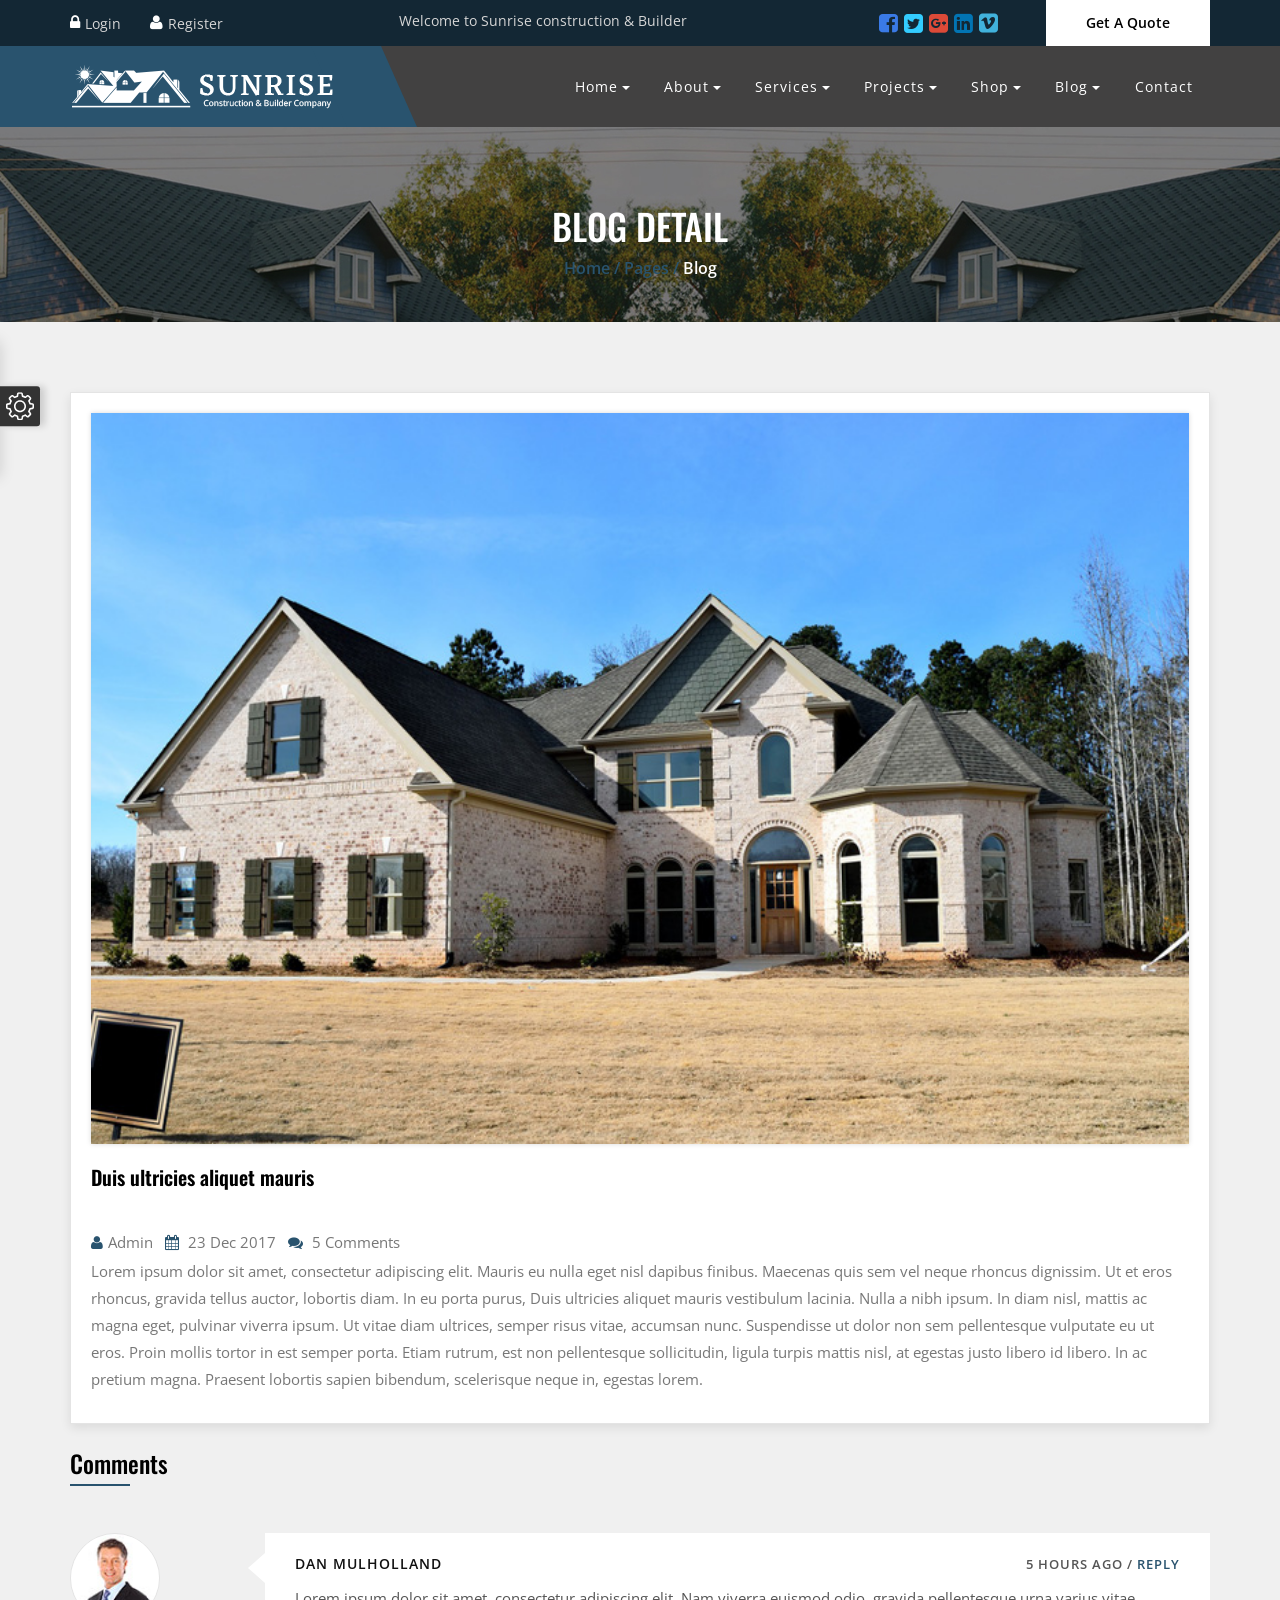
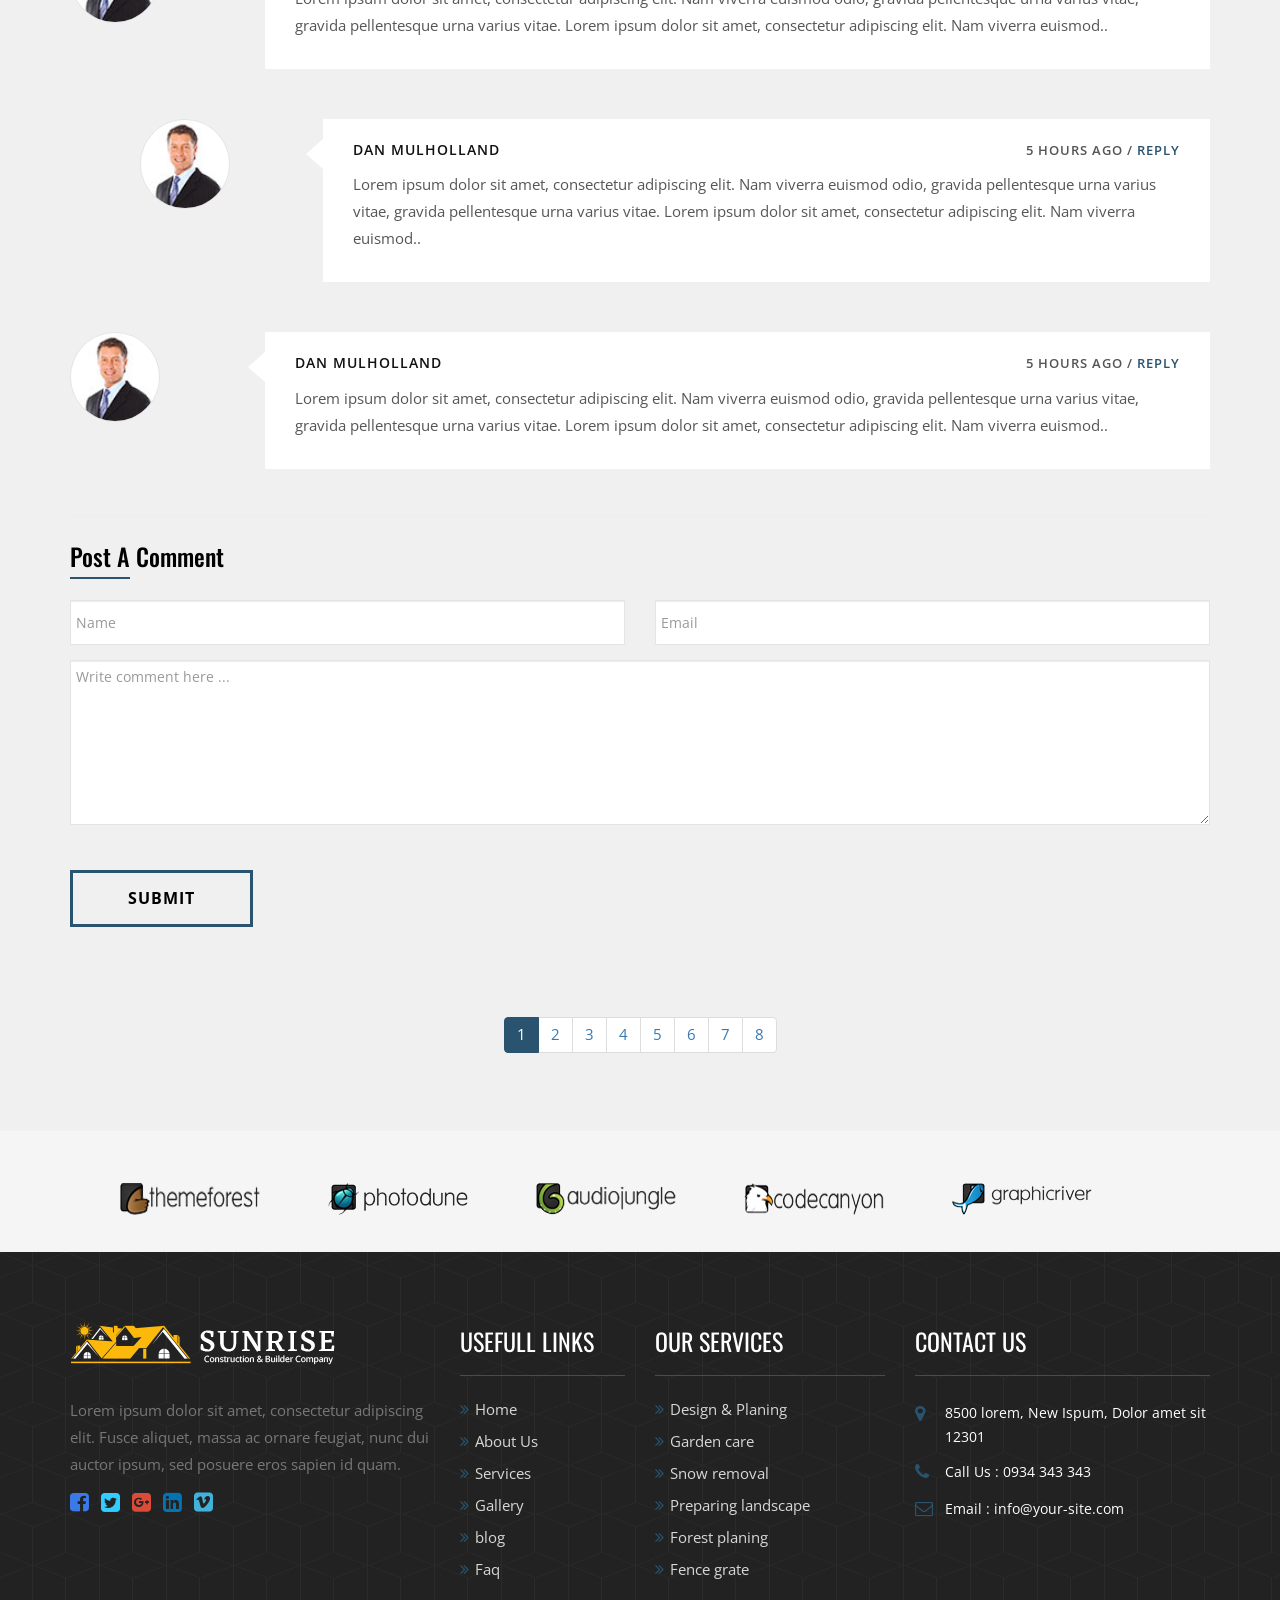
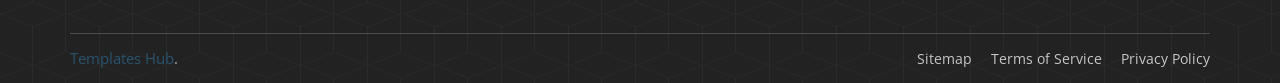
<file: public/assets/blog-details.html>
<!DOCTYPE html>
<html lang="en">

<head>
<meta charset="UTF-8">
<title>Sunrise construction & Builder</title>
<meta http-equiv="X-UA-Compatible" content="IE=Edge">
<meta name="description" content="SunRise construction & Builder company">
<meta name="keywords" content="construction, html, template, responsive, corporate">
<meta name="author" content="">
<meta name="viewport" content="width=device-width, initial-scale=1, maximum-scale=1">
<!-- Fav Icon -->
<link rel="shortcut icon" href="favicon.ico">
<!-- Style CSS -->
<link href="css/bootstrap.css" rel="stylesheet">
<link href="css/style.css" rel="stylesheet">
<link rel="stylesheet" href="dist/color-default.css">
<link rel="stylesheet" href="dist/color-switcher.css">
<link href="css/magnific-popup.css" rel="stylesheet">
<link href="css/animate.css" rel="stylesheet">
<link href="css/owl.css" rel="stylesheet">
<link href="css/jquery.fancybox.css" rel="stylesheet">
<link href="css/style_slider.css" rel="stylesheet">
<link href="rs-plugin/css/settings.css" rel="stylesheet">
</head>
<body>
<div class="page-wrapper"> 
  <!--preloader start-->
  <div class="preloader"></div>
  <!--preloader end--> 
  <!--main-header start-->
  


<header class="main-header"> 
    <!--header-top start-->
    <div class="header-top"> 
      <!--container start-->
      <div class="container"> 
        <!--row start-->
        <div class="row"> 
          <!--col start-->
          <div class="col-md-3 col-sm-6 col-xs-6">
            <div class="user-wrap">
              <div class="login-btn">
                <button type="button" class="btn btn-primary" data-dismiss="modal" aria-label="Close" data-toggle="modal" data-target=".bs-example-modal-md-1">Login</button>
              </div>
              <div class="register-btn">
                <button type="button" class="btn btn-primary" data-dismiss="modal" aria-label="Close" data-toggle="modal" data-target=".bs-example-modal-md">Register</button>
              </div>
              <div class="clearfix"></div>
            </div>
          </div>
          <!--col end--> 
          <!--col start-->
          <div class="col-md-4 col-sm-6">
            <div class="top-left">
              <p>Welcome to Sunrise construction & Builder</p>
            </div>
          </div>
          <!--col end--> 
          
          <!--col start-->
          
          <div class="col-md-5 col-sm-6 col-xs-6">
            <ul class="top-social-icons">
              <li><a href="#."><i class="fa fa-facebook-square" aria-hidden="true"></i></a></li>
              <li><a href="#."><i class="fa fa-twitter-square" aria-hidden="true"></i></a></li>
              <li><a href="#."><i class="fa fa-google-plus-square" aria-hidden="true"></i></a></li>
              <li><a href="#."><i class="fa fa-linkedin-square" aria-hidden="true"></i></a></li>
              <li><a href="#."><i class="fa fa-vimeo-square" aria-hidden="true"></i></a></li>
            </ul>
            <div class="btn-box">
              <button data-dismiss="modal" aria-label="Close" data-toggle="modal" data-target=".bs-example-modal-md-2" class="brochure-btn theme-btn hvr-link">Get A Quote</button>
            </div>
          </div>
          <!--col end--> 
        </div>
        <!--row end--> 
      </div>
      <!--container end--> 
    </div>
    <!--header-top end--> 
    <!--header-upper start--> 
    
    <!--header-upper end--> 
    <!--header-lower start-->
    <div class="header-lower"> 
      <!--container start-->
      <div class="container">
        <div class="row">
          <div class="col-md-5 col-sm-12">
            <div class="logo-outer">
              <div class="logo"> <a href="index.html"> <img class="logo-default" src="images/logo-default.png" alt="" title=""> </a> </div>
            </div>
          </div>
          <div class="col-md-7 col-sm-12">
            <div class="nav-outer clearfix menu-bg"> 
              <!--main-menu start-->
              <nav class="main-menu">
                <div class="navbar-header">
                  <button type="button" class="navbar-toggle" data-toggle="collapse" data-target=".navbar-collapse"> <span class="icon-bar"></span> <span class="icon-bar"></span> <span class="icon-bar"></span> </button>
                </div>
                <div class="navbar-collapse collapse clearfix">
                  <ul class="navigation clearfix">
                    <li class="current dropdown"><a class="hvr-link" href="#">Home</a>
                      <ul>
                        <li><a class="hvr-link" href="index.html">Homepage Slider</a></li>
                        <li><a class="hvr-link" href="index-1.html">Homepage Static</a></li>
                      </ul>
                    </li>
                    <li class="dropdown"><a class="hvr-link" href="#">About</a>
                      <ul>
                        <li><a class="hvr-link" href="about.html">About</a></li>
                        <li><a class="hvr-link" href="our-team.html">Team</a></li>
                        <li><a class="hvr-link" href="faq.html">FAQ's</a></li>
                        <li><a class="hvr-link" href="404.html">404 Page</a></li>
                        <li><a class="hvr-link" href="testimonial.html">Testimonials</a></li>
                        <li><a class="hvr-link" href="typoghrapy.html">Typoghrapy</a></li>
                        <li><a class="hvr-link" href="coming-soon.html">Coming-soon</a></li>
                      </ul>
                    </li>
                    <li class="dropdown"><a class="hvr-link" href="#">Services</a>
                      <ul>
                        <li><a class="hvr-link" href="service.html">Services</a></li>
                        <li><a class="hvr-link" href="service-two-coloumn.html">Service Two Coloumn</a></li>
                        <li><a class="hvr-link" href="service-signle.html">Single Service</a></li>
                      </ul>
                    </li>
                    <li class="dropdown"><a class="hvr-link" href="#">Projects</a>
                      <ul>
                        <li><a class="hvr-link" href="projects.html">Project</a></li>
                        <li><a class="hvr-link" href="projects-three.html">Project Three Column</a></li>
                        <li><a class="hvr-link" href="projects-four.html">Project Four Column</a></li>
                        <li><a class="hvr-link" href="projects-single.html">Project Single</a></li>
                      </ul>
                    </li>
                    <li class="dropdown"><a class="hvr-link" href="#">Shop</a>
                      <ul>
                        <li><a class="hvr-link" href="shop.html">Our Shop</a></li>
                        <li><a class="hvr-link" href="shop-single.html">Product Details</a></li>
                      </ul>
                    </li>
                    <li class="dropdown"><a class="hvr-link" href="#">Blog</a>
                      <ul>
                        <li> <a class="hvr-link" href="blog-grid.html"> Blog Grid sidebar</a></li>
                        <li> <a class="hvr-link" href="blog.html"> Blog List sidebar</a></li>
                        <li> <a class="hvr-link" href="blog-grid-full-width.html"> Blog full width </a></li>
                        <li> <a class="hvr-link" href="blog-details.html"> Blog Details with sidebar </a></li>
                        <li> <a class="hvr-link" href="blog-details-slidebar.html"> Blog Details </a></li>
                      </ul>
                    </li>
                    <li><a class="hvr-link" href="contact.html">Contact</a></li>
                  </ul>
                </div>
                <div class="clearfix"></div>
              </nav>
              <!--main-menu end--> 
              
            </div>
          </div>
        </div>
      </div>
      <!--container end--> 
    </div>
    <!--header-lower end--> 
    <!--sticky-header start-->
    <div class="sticky-header"> 
      <!--container start-->
      <div class="container clearfix"> 
        <!--row start-->
        <div class="row"> 
          <!--col start-->
          <div class="col-md-5 col-sm-5">
            <div class="logo"> <a href="#" class="img-responsive"><img class="logo-default" src="images/logo-default.png" alt="" title=""></a> </div>
          </div>
          <!--col end--> 
          <!--col start-->
          <div class="col-md-7 col-sm-7"> 
            <!--main-menu start-->
            <nav class="main-menu">
              <div class="navbar-header">
                <button type="button" class="navbar-toggle" data-toggle="collapse" data-target=".navbar-collapse"> <span class="icon-bar"></span> <span class="icon-bar"></span> <span class="icon-bar"></span> </button>
              </div>
              <div class="navbar-collapse collapse clearfix">
                <ul class="navigation clearfix">
                  <li class="current dropdown"><a class="hvr-link" href="#">Home</a>
                    <ul>
                      <li><a class="hvr-link" href="index.html">Homepage Slider</a></li>
                      <li><a class="hvr-link" href="index-1.html">Homepage Static</a></li>
                    </ul>
                  </li>
                  <li class="dropdown"><a class="hvr-link" href="#">About</a>
                    <ul>
                      <li><a class="hvr-link" href="about.html">About</a></li>
                      <li><a class="hvr-link" href="our-team.html">Team</a></li>
                      <li><a class="hvr-link" href="faq.html">FAQ's</a></li>
                      <li><a class="hvr-link" href="404.html">404 Page</a></li>
                      <li><a class="hvr-link" href="testimonial.html">Testimonials</a></li>
                      <li><a class="hvr-link" href="typoghrapy.html">Typoghrapy</a></li>
                      <li><a class="hvr-link" href="coming-soon.html">Coming-soon</a></li>
                    </ul>
                  </li>
                  <li class="dropdown"><a class="hvr-link" href="#">Services</a>
                    <ul>
                      <li><a class="hvr-link" href="service.html">Services</a></li>
                      <li><a class="hvr-link" href="service-two-coloumn.html">Service Two Coloumn</a></li>
                      <li><a class="hvr-link" href="service-signle.html">Single Service</a></li>
                    </ul>
                  </li>
                  <li class="dropdown"><a class="hvr-link" href="#">Projects</a>
                    <ul>
                      <li><a class="hvr-link" href="projects.html">Project</a></li>
                      <li><a class="hvr-link" href="projects-three.html">Project Three Column</a></li>
                      <li><a class="hvr-link" href="projects-four.html">Project Four Column</a></li>
                      <li><a class="hvr-link" href="projects-single.html">Project Single</a></li>
                    </ul>
                  </li>
                  <li class="dropdown"><a class="hvr-link" href="#">Shop</a>
                    <ul>
                      <li><a class="hvr-link" href="shop.html">Our Shop</a></li>
                      <li><a class="hvr-link" href="shop-single.html">Product Details</a></li>
                    </ul>
                  </li>
                  <li class="dropdown"><a class="hvr-link" href="#">Blog</a>
                    <ul>
                      <li> <a class="hvr-link" href="blog-grid.html"> Blog Grid sidebar</a></li>
                      <li> <a class="hvr-link" href="blog.html"> Blog List sidebar</a></li>
                      <li> <a class="hvr-link" href="blog-grid-full-width.html"> Blog full width </a></li>
                      <li> <a class="hvr-link" href="blog-details.html"> Blog Details with sidebar </a></li>
                      <li> <a class="hvr-link" href="blog-details-slidebar.html"> Blog Details </a></li>
                    </ul>
                  </li>
                  <li><a class="hvr-link" href="contact.html">Contact</a></li>
                </ul>
              </div>
            </nav>
            <!--main-menu stendart--> 
          </div>
          <!--col end--> 
        </div>
        <!--row end--> 
        
      </div>
      <!--container end--> 
    </div>
    <!--sticky-header end--> 
  </header>
  
  <!--main-header end--> 
  
  <!--inner-heading start-->
  <section class="inner-heading">
    <div class="container">
      <h1>BLOG DETAIL</h1>
      <ul class="xs-breadcumb">
        <li><a href="index.html"> Home  / </a> <a href="index.html">Pages /</a> Blog</li>
      </ul>
    </div>
  </section>
  <!--inner-heading end--> 
  
  <!--inner content start-->
  
  <section class="inner-wrap"> 
    <!--container start-->
    <div class="container"> 
      <!--row start-->
      <ul class="row blog-grid">
        
        <!--col start-->
        <li class="col-md-12 col-sm-12 ">
            <div class="blog-inter">
          <figure class="style-greens-two green"> <img src="images/blog.jpg" style="width: 100%;" alt="portfolio">
            <div><i class="fa fa-plus"></i></div>
            <a href="blog.html"></a> </figure>
          <div class="post-tittle">
            <h4><a href="#">Duis ultricies aliquet mauris</a></h4>
          </div>
          <ul class="blogDate">
            <li> <i class="fa fa-user" aria-hidden="true"></i><span>Admin</span> </li>
            <li> <i class="fa fa-calendar" aria-hidden="true"></i> <span>23 Dec 2017</span> </li>
            <li> <i class="fa fa-comments" aria-hidden="true"></i> <span> 5 Comments</span> </li>
          </ul>
          <p>Lorem ipsum dolor sit amet, consectetur adipiscing elit. Mauris eu nulla eget nisl dapibus finibus. Maecenas quis sem vel neque rhoncus dignissim. Ut et eros rhoncus, gravida tellus auctor, lobortis diam. In eu porta purus, Duis ultricies aliquet mauris vestibulum lacinia. Nulla a nibh ipsum. In diam nisl, mattis ac magna eget, pulvinar viverra ipsum. Ut vitae diam ultrices, semper risus vitae, accumsan nunc. Suspendisse ut dolor non sem pellentesque vulputate eu ut eros. Proin mollis tortor in est semper porta. Etiam rutrum, est non pellentesque sollicitudin, ligula turpis mattis nisl, at egestas justo libero id libero. In ac pretium magna. Praesent lobortis sapien bibendum, scelerisque neque in, egestas lorem.</p>
        </div>

         
          <div class="commentArea">
            <h3>Comments</h3>
            <div class="blog-comments">
              <div class="row">
                <div class="col-sm-2">
                  <div class="comments-img"> <img src="images/a2.jpg" alt=""> </div>
                </div>
                <div class="col-sm-10">
                  <div class="comment">
                    <h5> Dan Mulholland <span>5 hours ago / <a href="#">Reply</a></span> </h5>
                    <p>Lorem ipsum dolor sit amet, consectetur adipiscing elit. Nam viverra euismod odio, gravida pellentesque urna varius vitae, gravida pellentesque urna varius vitae. Lorem ipsum dolor sit amet, consectetur adipiscing elit. Nam viverra euismod..</p>
                  </div>
                </div>
              </div>
            </div>
            <div class="blog-comments blog-comments-ml">
              <div class="row">
                <div class="col-sm-2">
                  <div class="comments-img"> <img src="images/a2.jpg" alt=""> </div>
                </div>
                <div class="col-sm-10">
                  <div class="comment">
                    <h5> Dan Mulholland <span>5 hours ago / <a href="#">Reply</a></span> </h5>
                    <p>Lorem ipsum dolor sit amet, consectetur adipiscing elit. Nam viverra euismod odio, gravida pellentesque urna varius vitae, gravida pellentesque urna varius vitae. Lorem ipsum dolor sit amet, consectetur adipiscing elit. Nam viverra euismod..</p>
                  </div>
                </div>
              </div>
            </div>
            <div class="blog-comments">
              <div class="row">
                <div class="col-sm-2">
                  <div class="comments-img"> <img src="images/a2.jpg" alt=""> </div>
                </div>
                <div class="col-sm-10">
                  <div class="comment">
                    <h5> Dan Mulholland <span>5 hours ago / <a href="#">Reply</a></span> </h5>
                    <p>Lorem ipsum dolor sit amet, consectetur adipiscing elit. Nam viverra euismod odio, gravida pellentesque urna varius vitae, gravida pellentesque urna varius vitae. Lorem ipsum dolor sit amet, consectetur adipiscing elit. Nam viverra euismod..</p>
                  </div>
                </div>
              </div>
            </div>
            <br>
            <hr>
            <h3>Post A Comment</h3>
            <form action="#" method="post" class="formSec">
              <div class="row">
                <div class="col-md-6">
                  <div class="form-group">
                    <input type="text" name="name" id="name" placeholder="Name" class="form-control">
                  </div>
                </div>
                <div class="col-md-6">
                  <div class="form-group">
                    <input type="text" name="email" id="email" placeholder="Email" class="form-control">
                  </div>
                </div>
                <div class="col-md-12">
                  <div class="form-group">
                    <textarea rows="8" name="message" id="message" placeholder="Write comment here ..." class="form-control"></textarea>
                  </div>
                </div>
              </div>
              <div class="readmore">
                <button class="main-btn btn-1 btn-1e">Submit</button>
              </div>
            </form>
          </div>
        </li>
        <!--col end-->
        
      </ul>
      <div class="pagination-area">
        <ul class="pagination">
          <li class="active"><a href="#">1</a></li>
          <li><a href="#">2</a></li>
          <li><a href="#">3</a></li>
          <li><a href="#">4</a></li>
          <li><a href="#">5</a></li>
          <li><a href="#">6</a></li>
          <li><a href="#">7</a></li>
          <li><a href="#">8</a></li>
        </ul>
      </div>
      <!--row end--> 
      
    </div>
    <!--container end--> 
  </section>
  
  <!--inner content end--> 
  
  <!--brand-section start-->
  <div class="brand-section"> 
    <!--container start-->
    <div class="container">
      <div class="brand-content">
        <ul class="brand-slider">
          <li><a href="#">
            <figure><img src="images/company-logo/1.png" alt="" class="img-responsive"></figure>
            </a></li>
          <li><a href="#">
            <figure><img src="images/company-logo/2.png" alt="" class="img-responsive"></figure>
            </a></li>
          <li><a href="#">
            <figure><img src="images/company-logo/3.png" alt="" class="img-responsive"></figure>
            </a></li>
          <li><a href="#">
            <figure><img src="images/company-logo/4.png" alt="" class="img-responsive"></figure>
            </a></li>
          <li><a href="#">
            <figure><img src="images/company-logo/5.png" alt="" class="img-responsive"></figure>
            </a></li>
          <li><a href="#">
            <figure><img src="images/company-logo/6.png" alt="" class="img-responsive"></figure>
            </a></li>
          <li><a href="#">
            <figure><img src="images/company-logo/7.png" alt="" class="img-responsive"></figure>
            </a></li>
          <li><a href="#">
            <figure><img src="images/company-logo/8.png" alt="" class="img-responsive"></figure>
            </a></li>
        </ul>
      </div>
    </div>
    <!--container end--> 
  </div>
  <!--brand-sectionn end--> 
  
  <!--footer-sec start-->
  <footer class="footer-sec"> 
    <!--container start-->
    <div class="container"> 
      <!--row start-->
      <div class="row"> 
        <!--col start-->
        <div class="col-md-4 col-sm-12">
          <div class="footer-info">
            <div class="footer-logo"> <a href="index.html"><img class="footer-logo-default" src="images/footer-logo-default.png" alt=""> </a> </div>
            <p>Lorem ipsum dolor sit amet, consectetur adipiscing elit. Fusce aliquet, massa ac ornare feugiat, nunc dui auctor ipsum, sed posuere eros sapien id quam. </p>
            <ul class="footer-social">
              <li><a href="#"><i class="fa fa-facebook-square" aria-hidden="true"></i></a></li>
              <li><a href="#"><i class="fa fa-twitter-square" aria-hidden="true"></i></a></li>
              <li><a href="#"><i class="fa fa-google-plus-square" aria-hidden="true"></i></a></li>
              <li><a href="#"><i class="fa fa-linkedin-square" aria-hidden="true"></i></a></li>
              <li><a href="#"><i class="fa fa-vimeo-square" aria-hidden="true"></i></a></li>
            </ul>
          </div>
        </div>
        <!--col end--> 
        <!--col start-->
        <div class="col-md-8"> 
          <!--row start-->
          <div class="row"> 
            <!--col start-->
            <div class="col-md-3 col-sm-6">
              <div class="footer-info">
                <h3 class="footer-title">Usefull Links</h3>
                <ul class="service-link">
                  <li> <a href="index.html">Home</a> </li>
                  <li> <a href="about.html">About Us</a> </li>
                  <li> <a href="service.html">Services</a> </li>
                  <li> <a href="projects-four.html">Gallery</a> </li>
                  <li> <a href="blog.html">blog</a> </li>
                  <li> <a href="faq.html">Faq</a> </li>
                </ul>
              </div>
            </div>
            <!--col end--> 
            <!--col start-->
            <div class="col-md-4 col-sm-6">
              <div class="footer-info">
                <h3 class="footer-title">Our Services</h3>
                <ul class="service-link">
                  <li> <a href="#">Design & Planing</a> </li>
                  <li> <a href="#">Garden care</a> </li>
                  <li> <a href="#">Snow removal</a> </li>
                  <li> <a href="#">Preparing landscape</a> </li>
                  <li> <a href="#">Forest planing</a> </li>
                  <li> <a href="#">Fence grate</a> </li>
                </ul>
              </div>
            </div>
            <!--col end--> 
            <!--col start-->
            <div class="col-md-5 col-sm-6">
              <div class="footer-info">
                <h3 class="footer-title">Contact Us</h3>
                <ul class="footer-adress">
                  <li><i class="fa fa-map-marker"></i><span>8500 lorem, New Ispum, Dolor amet sit 12301 </span></li>
                  <li><i class="fa fa-phone"></i><span>Call Us : 0934 343 343</span></li>
                  <li><i class="fa fa-envelope-o"></i><span>Email : info@your-site.com</span></li>
                </ul>
              </div>
            </div>
            <!--col end--> 
          </div>
          <!--row end--> 
          
        </div>
        <!--col end--> 
        
      </div>
      <!--row end-->
      <div class="copyright-content"> 
        <!--row start-->
        <div class="row"> 
          <!--col start-->
          <div class="col-md-6 col-sm-6">
            <p><a target="_blank" href="https://templateshub.net">Templates Hub</a>.</p>
          </div>
          <!--col end--> 
          <!--col start-->
          <div class="col-md-6 col-sm-6">
            <ul class="footer-bottom-menu">
              <li> <a href="#">Sitemap</a> </li>
              <li> <a href="#">Terms of Service </a> </li>
              <li> <a href="#">Privacy Policy</a> </li>
            </ul>
          </div>
          <!--col end--> 
        </div>
        <!--row end--> 
      </div>
    </div>
    <!--container end--> 
  </footer>
  
  <!--footer-secn end--> 
  
  <!--login-modal start-->
  <div class="modal fade bs-example-modal-md-1" tabindex="-1" role="dialog">
    <div class="modal-dialog modal-md" role="document">
      <div class="modal-content">
        <div class="top_links"><a href="#" data-dismiss="modal" aria-label="Close">Close (X)</a></div>
        <h2 class="modal-title">LOGIN FORM</h2>
        <form class="login-form">
          <fieldset>
            <div class="form-group"> <i class="fa fa-envelope"></i>
              <input type="email" name="email" class="form-control" placeholder="Email" required data-error="Valid email is required.">
            </div>
            <div class="form-group"> <i class="fa fa-lock"></i>
              <input type="password" name="name" class="form-control" placeholder="Password" required data-error="Password is required.">
            </div>
            <div class="form-group">
              <label>
                <input type="checkbox">
                <em>Remember Me</em> </label>
              <a class="forgetpassword" href="#"> <em>Forgot Password</em> <i class="fa fa-question-circle"></i> </a> </div>
            <button class="tg-theme-btn tg-theme-btn-lg" type="submit">login</button>
          </fieldset>
        </form>
        <p>Not a Member?
          <button type="button" data-dismiss="modal" aria-label="Close" class="btn btn-primary" data-toggle="modal" data-target=".bs-example-modal-md">Create an Account</button>
        </p>
      </div>
    </div>
  </div>
  <!--login-modal end--> 
  <!--registration-modal start-->
  <div class="modal fade bs-example-modal-md" tabindex="-1" role="dialog">
    <div class="modal-dialog modal-md" role="document">
      <div class="modal-content">
        <div class="top_links"><a href="#" data-dismiss="modal" aria-label="Close">Close (X)</a></div>
        <h2 class="modal-title">REGISTRATION FORM</h2>
        <form class="login-form">
          <fieldset>
            <div class="form-group">
              <input type="text" name="name" class="form-control" placeholder="Username" required data-error="Username is required.">
            </div>
            <div class="form-group">
              <input type="password" name="name" class="form-control" placeholder="Password" required data-error="Password is required.">
            </div>
            <div class="form-group">
              <input type="password" name="name" class="form-control" placeholder="Confirm Password" required data-error="Password is required.">
            </div>
            <div class="form-group">
              <input type="email" name="email" class="form-control" placeholder="Email Address" required data-error="Valid email is required.">
            </div>
            <div class="form-group">
              <input type="text" name="name" class="form-control" placeholder="First Name" required data-error="First Name is required.">
            </div>
            <div class="form-group">
              <input type="text" name="name" class="form-control" placeholder="Last Name" required data-error="Last Name is required.">
            </div>
            <div class="form-group">
              <label>
                <input type="checkbox" data-error="Last Name is required.">
                <em>I agree with the terms and conditions</em></label>
            </div>
            <button class="tg-theme-btn tg-theme-btn-lg" type="submit">Create an Account</button>
          </fieldset>
        </form>
        <p>Already a Member?
          <button type="button" data-dismiss="modal" aria-label="Close" class="btn btn-primary" data-toggle="modal" data-target=".bs-example-modal-md-1">Login Here</button>
        </p>
      </div>
    </div>
  </div>
  <!--registration-modal end--> 
  <!--quote-modal start-->
  <div class="modal fade bs-example-modal-md-2" tabindex="-1" role="dialog">
    <div class="modal-dialog modal-md-2" role="document">
      <div class="modal-content">
        <div class="top_links"><a href="#" data-dismiss="modal" aria-label="Close">Close (X)</a></div>
        <h2 class="modal-title">GET A FREE QUOTE</h2>
        <form class="login-form">
          <fieldset>
            <div class="form-group">
              <input type="text" name="name" class="form-control" placeholder="Your Name" required data-error="Your Name is required.">
            </div>
            <div class="form-group">
              <input type="text" name="name" class="form-control" placeholder="Phone Number " required data-error="Phone Number is required.">
            </div>
            <div class="form-group">
              <input type="email" name="email" class="form-control" placeholder="Email Address" required data-error="Valid email is required.">
            </div>
            <div class="form-group">
              <textarea class="form-control" name="message" required rows="1" placeholder="Your Message"></textarea>
            </div>
            <div class="form-group">
              <label>
                <input type="checkbox" data-error="Last Name is required.">
                <em>I agree with the terms and conditions</em></label>
            </div>
            <button class="tg-theme-btn tg-theme-btn-lg" type="submit">Submit</button>
          </fieldset>
        </form>
      </div>
    </div>
  </div>
  <!--quote-modal end--> 
</div>
<!--scroll-to-top start-->
<div class="scroll-to-top scroll-to-target" data-target="html"><span class="icon fa fa-angle-up"></span></div>
<!--scroll-to-top end--> 

<!--jquery start--> 
<script src="js/jquery-2.1.4.min.js"></script> 
<script src="js/bootstrap.min.js"></script> 
<script src="js/jquery.magnific-popup.min.js"></script> 
<script src="js/imagesloaded.pkgd.min.js"></script> 
<script src="js/isotope.pkgd.min.js"></script> 
<script src="js/jquery.fancybox8cbb.js?v=2.1.5"></script> 
<script src="js/owl.carousel.js"></script> 
<script src="rs-plugin/js/jquery.themepunch.tools.min.js"></script> 
<script src="rs-plugin/js/jquery.themepunch.revolution.min.js"></script> 
<script src="js/counter.js"></script> 
<script src="dist/color-switcher.js"></script> 
<script>
        var colorSheets = [  
     {
                color: "#fcb80b",
                title: "Switch to Default",
                href: "./dist/color-default.css"
            },
            {
                color: "#e41900",
                title: "Switch to Red",
                href: "./css/color-change-css/red.css"
            },
            {
                color: "#26a65b",
                title: "Switch to Green",
                href: "./css/color-change-css/green.css"
            },
            {
                color: "#2cabf5",
                title: "Switch to Blue",
                href: "./css/color-change-css/blue.css"
            },
            {
        color: "#05fff0",
                title: "Switch to Purple",
                href: "./css/color-change-css/purple.css"
                
            },
        {
                color: "#ff4229",
                title: "Switch to Orange",
                href: "./css/color-change-css/orange.css"
            }
        ];


        ColorSwitcher.init(colorSheets);
    </script> 
<script src="js/script.js"></script> 
<!--jquery end-->
</body>

</html>
</file>
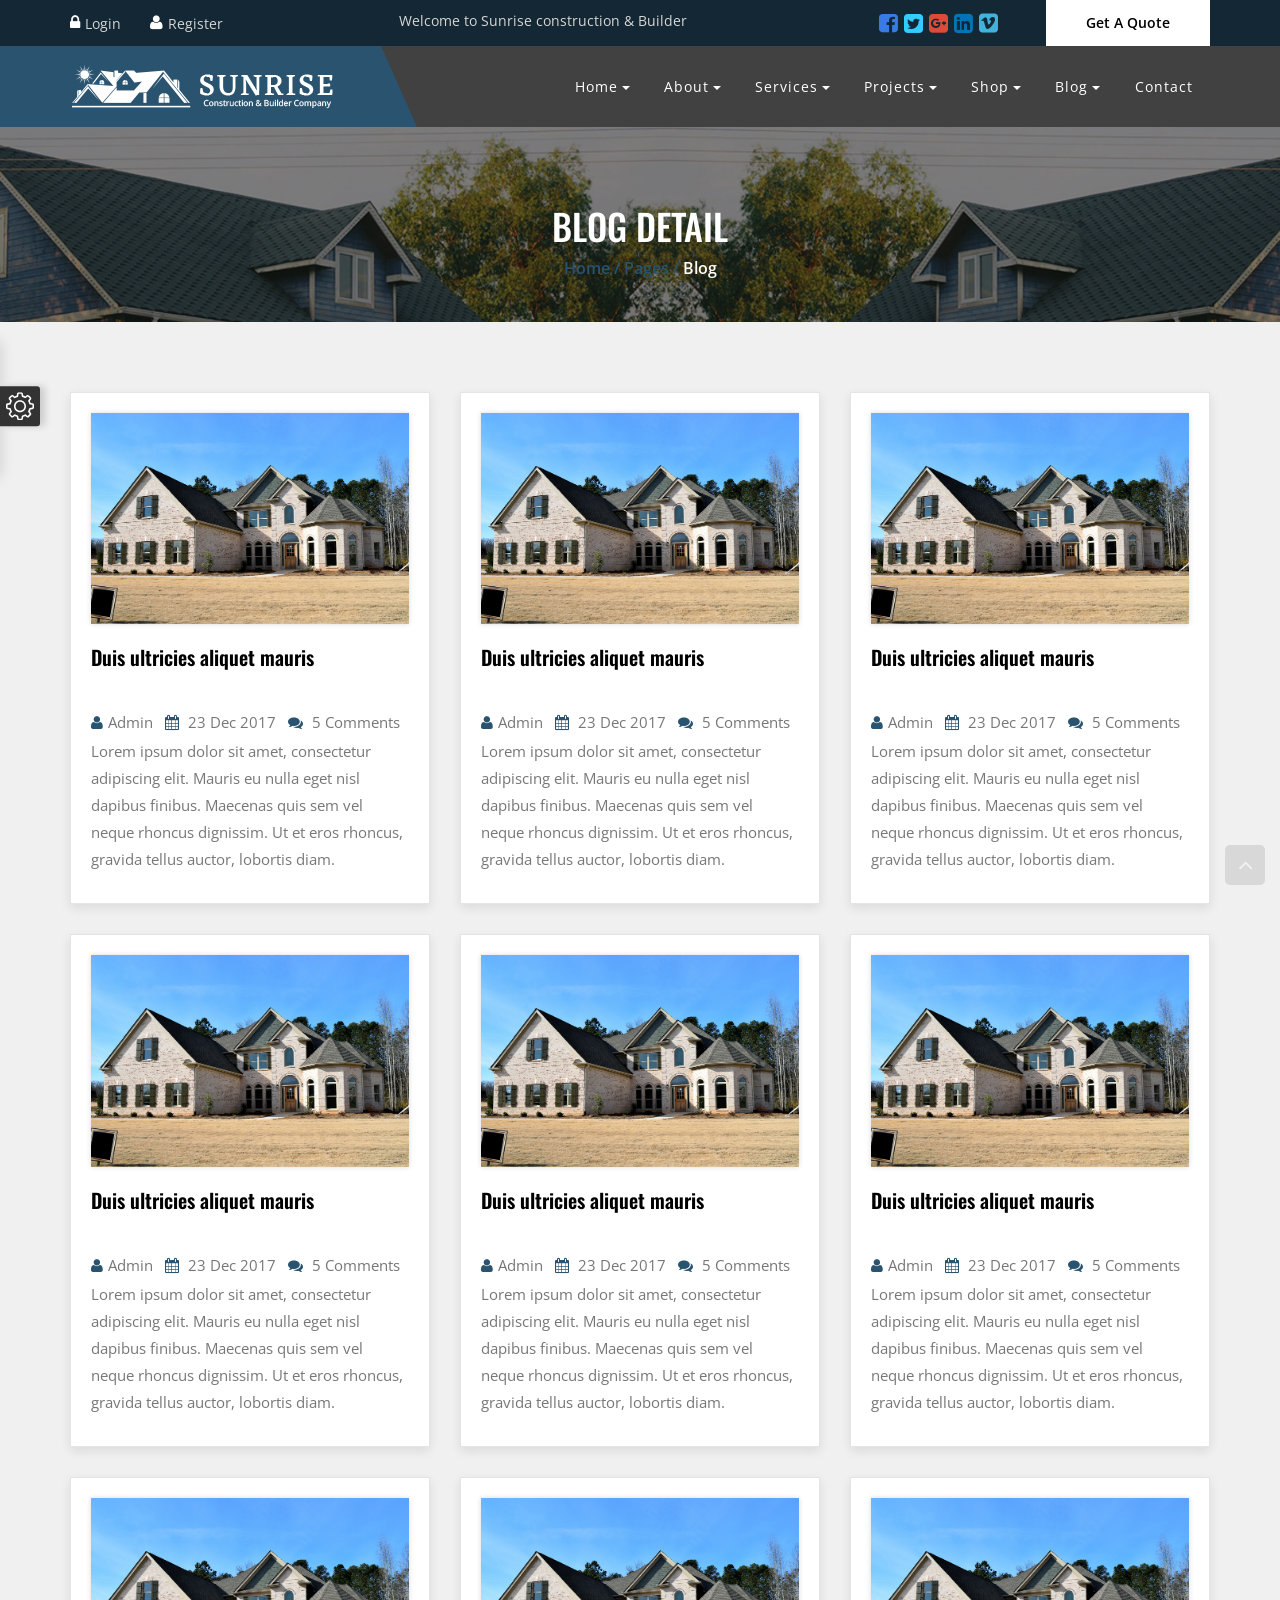
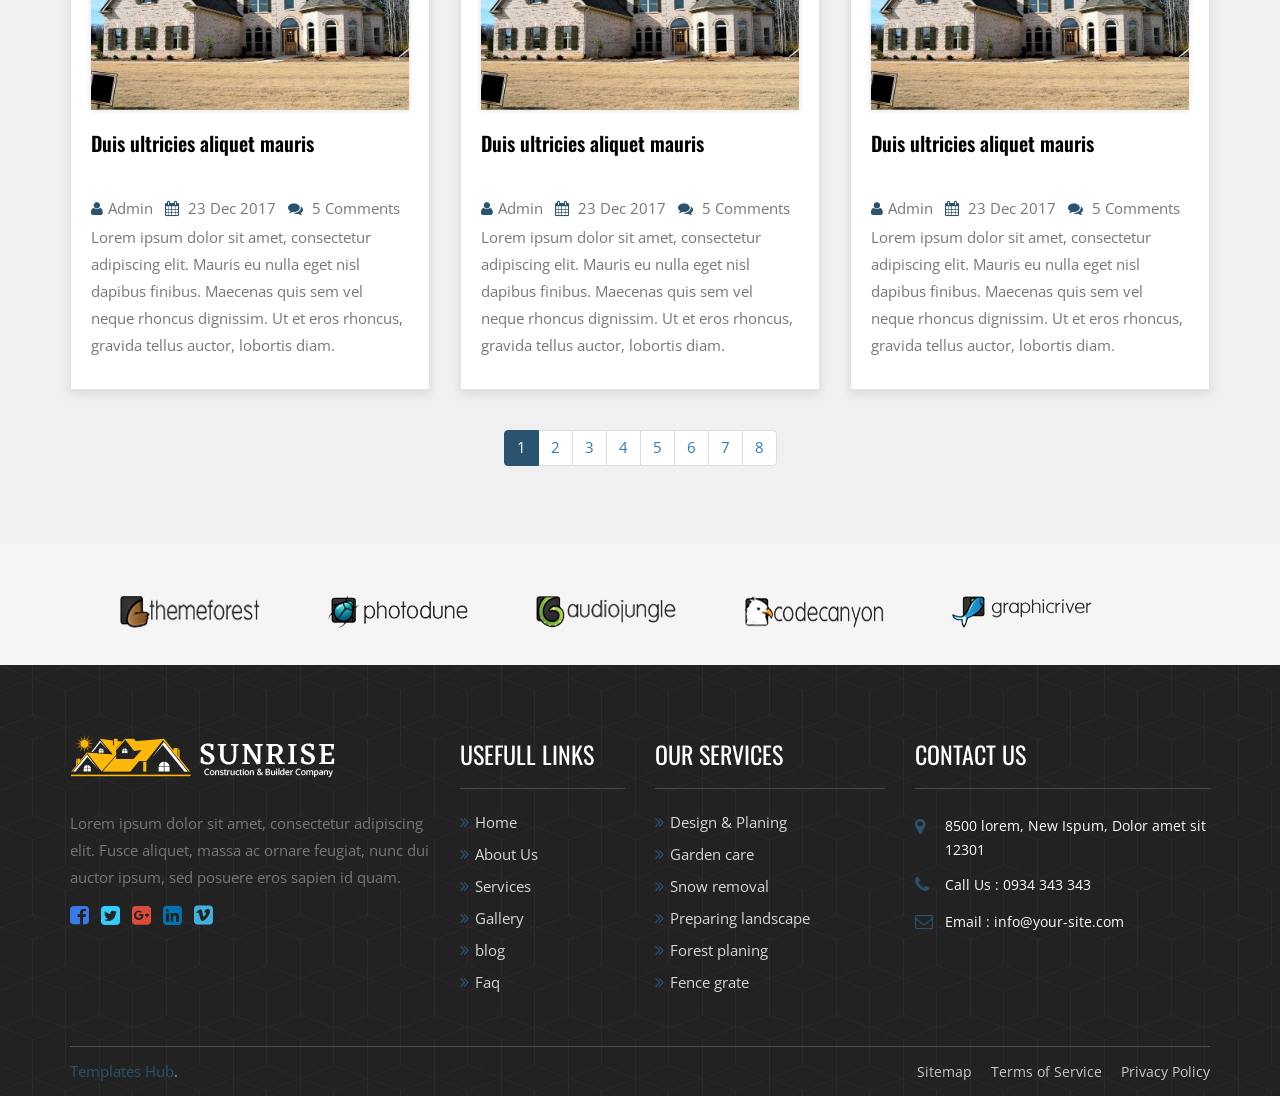
<file: public/assets/blog-grid-full-width.html>
<!DOCTYPE html>
<html lang="en">

<head>
<meta charset="UTF-8">
<title>Sunrise construction & Builder </title>
<meta http-equiv="X-UA-Compatible" content="IE=Edge">
<meta name="description" content="SunRise construction & Builder company">
<meta name="keywords" content="construction, html, template, responsive, corporate">
<meta name="author" content="">
<meta name="viewport" content="width=device-width, initial-scale=1, maximum-scale=1">
<!-- Fav Icon -->
<link rel="shortcut icon" href="favicon.ico">
<!-- Style CSS -->
<link href="css/bootstrap.css" rel="stylesheet">
<link href="css/style.css" rel="stylesheet">
<link rel="stylesheet" href="dist/color-default.css">
<link rel="stylesheet" href="dist/color-switcher.css">
<link href="css/magnific-popup.css" rel="stylesheet">
<link href="css/animate.css" rel="stylesheet">
<link href="css/owl.css" rel="stylesheet">
<link href="css/jquery.fancybox.css" rel="stylesheet">
<link href="css/style_slider.css" rel="stylesheet">
<link href="rs-plugin/css/settings.css" rel="stylesheet">
</head>
<body>
<div class="page-wrapper"> 
  <!--preloader start-->
  <div class="preloader"></div>
  <!--preloader end--> 
  <!--main-header start-->


<header class="main-header"> 
    <!--header-top start-->
    <div class="header-top"> 
      <!--container start-->
      <div class="container"> 
        <!--row start-->
        <div class="row"> 
          <!--col start-->
          <div class="col-md-3 col-sm-6 col-xs-6">
            <div class="user-wrap">
              <div class="login-btn">
                <button type="button" class="btn btn-primary" data-dismiss="modal" aria-label="Close" data-toggle="modal" data-target=".bs-example-modal-md-1">Login</button>
              </div>
              <div class="register-btn">
                <button type="button" class="btn btn-primary" data-dismiss="modal" aria-label="Close" data-toggle="modal" data-target=".bs-example-modal-md">Register</button>
              </div>
              <div class="clearfix"></div>
            </div>
          </div>
          <!--col end--> 
          <!--col start-->
          <div class="col-md-4 col-sm-6">
            <div class="top-left">
              <p>Welcome to Sunrise construction & Builder</p>
            </div>
          </div>
          <!--col end--> 
          
          <!--col start-->
          
          <div class="col-md-5 col-sm-6 col-xs-6">
            <ul class="top-social-icons">
              <li><a href="#."><i class="fa fa-facebook-square" aria-hidden="true"></i></a></li>
              <li><a href="#."><i class="fa fa-twitter-square" aria-hidden="true"></i></a></li>
              <li><a href="#."><i class="fa fa-google-plus-square" aria-hidden="true"></i></a></li>
              <li><a href="#."><i class="fa fa-linkedin-square" aria-hidden="true"></i></a></li>
              <li><a href="#."><i class="fa fa-vimeo-square" aria-hidden="true"></i></a></li>
            </ul>
            <div class="btn-box">
              <button data-dismiss="modal" aria-label="Close" data-toggle="modal" data-target=".bs-example-modal-md-2" class="brochure-btn theme-btn hvr-link">Get A Quote</button>
            </div>
          </div>
          <!--col end--> 
        </div>
        <!--row end--> 
      </div>
      <!--container end--> 
    </div>
    <!--header-top end--> 
    <!--header-upper start--> 
    
    <!--header-upper end--> 
    <!--header-lower start-->
    <div class="header-lower"> 
      <!--container start-->
      <div class="container">
        <div class="row">
          <div class="col-md-5 col-sm-12">
            <div class="logo-outer">
              <div class="logo"> <a href="index.html"> <img class="logo-default" src="images/logo-default.png" alt="" title=""> </a> </div>
            </div>
          </div>
          <div class="col-md-7 col-sm-12">
            <div class="nav-outer clearfix menu-bg"> 
              <!--main-menu start-->
              <nav class="main-menu">
                <div class="navbar-header">
                  <button type="button" class="navbar-toggle" data-toggle="collapse" data-target=".navbar-collapse"> <span class="icon-bar"></span> <span class="icon-bar"></span> <span class="icon-bar"></span> </button>
                </div>
                <div class="navbar-collapse collapse clearfix">
                  <ul class="navigation clearfix">
                    <li class="current dropdown"><a class="hvr-link" href="#">Home</a>
                      <ul>
                        <li><a class="hvr-link" href="index.html">Homepage Slider</a></li>
                        <li><a class="hvr-link" href="index-1.html">Homepage Static</a></li>
                      </ul>
                    </li>
                    <li class="dropdown"><a class="hvr-link" href="#">About</a>
                      <ul>
                        <li><a class="hvr-link" href="about.html">About</a></li>
                        <li><a class="hvr-link" href="our-team.html">Team</a></li>
                        <li><a class="hvr-link" href="faq.html">FAQ's</a></li>
                        <li><a class="hvr-link" href="404.html">404 Page</a></li>
                        <li><a class="hvr-link" href="testimonial.html">Testimonials</a></li>
                        <li><a class="hvr-link" href="typoghrapy.html">Typoghrapy</a></li>
                        <li><a class="hvr-link" href="coming-soon.html">Coming-soon</a></li>
                      </ul>
                    </li>
                    <li class="dropdown"><a class="hvr-link" href="#">Services</a>
                      <ul>
                        <li><a class="hvr-link" href="service.html">Services</a></li>
                        <li><a class="hvr-link" href="service-two-coloumn.html">Service Two Coloumn</a></li>
                        <li><a class="hvr-link" href="service-signle.html">Single Service</a></li>
                      </ul>
                    </li>
                    <li class="dropdown"><a class="hvr-link" href="#">Projects</a>
                      <ul>
                        <li><a class="hvr-link" href="projects.html">Project</a></li>
                        <li><a class="hvr-link" href="projects-three.html">Project Three Column</a></li>
                        <li><a class="hvr-link" href="projects-four.html">Project Four Column</a></li>
                        <li><a class="hvr-link" href="projects-single.html">Project Single</a></li>
                      </ul>
                    </li>
                    <li class="dropdown"><a class="hvr-link" href="#">Shop</a>
                      <ul>
                        <li><a class="hvr-link" href="shop.html">Our Shop</a></li>
                        <li><a class="hvr-link" href="shop-single.html">Product Details</a></li>
                      </ul>
                    </li>
                    <li class="dropdown"><a class="hvr-link" href="#">Blog</a>
                      <ul>
                        <li> <a class="hvr-link" href="blog-grid.html"> Blog Grid sidebar</a></li>
                        <li> <a class="hvr-link" href="blog.html"> Blog List sidebar</a></li>
                        <li> <a class="hvr-link" href="blog-grid-full-width.html"> Blog full width </a></li>
                        <li> <a class="hvr-link" href="blog-details.html"> Blog Details with sidebar </a></li>
                        <li> <a class="hvr-link" href="blog-details-slidebar.html"> Blog Details </a></li>
                      </ul>
                    </li>
                    <li><a class="hvr-link" href="contact.html">Contact</a></li>
                  </ul>
                </div>
                <div class="clearfix"></div>
              </nav>
              <!--main-menu end--> 
              
            </div>
          </div>
        </div>
      </div>
      <!--container end--> 
    </div>
    <!--header-lower end--> 
    <!--sticky-header start-->
    <div class="sticky-header"> 
      <!--container start-->
      <div class="container clearfix"> 
        <!--row start-->
        <div class="row"> 
          <!--col start-->
          <div class="col-md-5 col-sm-5">
            <div class="logo"> <a href="#" class="img-responsive"><img class="logo-default" src="images/logo-default.png" alt="" title=""></a> </div>
          </div>
          <!--col end--> 
          <!--col start-->
          <div class="col-md-7 col-sm-7"> 
            <!--main-menu start-->
            <nav class="main-menu">
              <div class="navbar-header">
                <button type="button" class="navbar-toggle" data-toggle="collapse" data-target=".navbar-collapse"> <span class="icon-bar"></span> <span class="icon-bar"></span> <span class="icon-bar"></span> </button>
              </div>
              <div class="navbar-collapse collapse clearfix">
                <ul class="navigation clearfix">
                  <li class="current dropdown"><a class="hvr-link" href="#">Home</a>
                    <ul>
                      <li><a class="hvr-link" href="index.html">Homepage Slider</a></li>
                      <li><a class="hvr-link" href="index-1.html">Homepage Static</a></li>
                    </ul>
                  </li>
                  <li class="dropdown"><a class="hvr-link" href="#">About</a>
                    <ul>
                      <li><a class="hvr-link" href="about.html">About</a></li>
                      <li><a class="hvr-link" href="our-team.html">Team</a></li>
                      <li><a class="hvr-link" href="faq.html">FAQ's</a></li>
                      <li><a class="hvr-link" href="404.html">404 Page</a></li>
                      <li><a class="hvr-link" href="testimonial.html">Testimonials</a></li>
                      <li><a class="hvr-link" href="typoghrapy.html">Typoghrapy</a></li>
                      <li><a class="hvr-link" href="coming-soon.html">Coming-soon</a></li>
                    </ul>
                  </li>
                  <li class="dropdown"><a class="hvr-link" href="#">Services</a>
                    <ul>
                      <li><a class="hvr-link" href="service.html">Services</a></li>
                      <li><a class="hvr-link" href="service-two-coloumn.html">Service Two Coloumn</a></li>
                      <li><a class="hvr-link" href="service-signle.html">Single Service</a></li>
                    </ul>
                  </li>
                  <li class="dropdown"><a class="hvr-link" href="#">Projects</a>
                    <ul>
                      <li><a class="hvr-link" href="projects.html">Project</a></li>
                      <li><a class="hvr-link" href="projects-three.html">Project Three Column</a></li>
                      <li><a class="hvr-link" href="projects-four.html">Project Four Column</a></li>
                      <li><a class="hvr-link" href="projects-single.html">Project Single</a></li>
                    </ul>
                  </li>
                  <li class="dropdown"><a class="hvr-link" href="#">Shop</a>
                    <ul>
                      <li><a class="hvr-link" href="shop.html">Our Shop</a></li>
                      <li><a class="hvr-link" href="shop-single.html">Product Details</a></li>
                    </ul>
                  </li>
                  <li class="dropdown"><a class="hvr-link" href="#">Blog</a>
                    <ul>
                      <li> <a class="hvr-link" href="blog-grid.html"> Blog Grid sidebar</a></li>
                      <li> <a class="hvr-link" href="blog.html"> Blog List sidebar</a></li>
                      <li> <a class="hvr-link" href="blog-grid-full-width.html"> Blog full width </a></li>
                      <li> <a class="hvr-link" href="blog-details.html"> Blog Details with sidebar </a></li>
                      <li> <a class="hvr-link" href="blog-details-slidebar.html"> Blog Details </a></li>
                    </ul>
                  </li>
                  <li><a class="hvr-link" href="contact.html">Contact</a></li>
                </ul>
              </div>
            </nav>
            <!--main-menu stendart--> 
          </div>
          <!--col end--> 
        </div>
        <!--row end--> 
        
      </div>
      <!--container end--> 
    </div>
    <!--sticky-header end--> 
  </header>
  
  <!--main-header end--> 
  
  <!--inner-heading start-->
  <section class="inner-heading">
    <div class="container">
      <h1>BLOG DETAIL</h1>
      <ul class="xs-breadcumb">
        <li><a href="index.html"> Home  / </a> <a href="index.html">Pages /</a> Blog</li>
      </ul>
    </div>
  </section>
  <!--inner-heading end--> 
  
  <!--inner content start-->
  
  <section class="inner-wrap"> 
    <!--container start-->
    <div class="container"> 
      <!--row start-->
      <ul class="row blog-grid">
        
        <!--col start-->
        <li class="col-md-4 col-sm-12 ">
        <div class="blog-inter">
          <figure class="style-greens-two green"> <img src="images/blog.jpg" alt="portfolio">
            <div><i class="fa fa-plus"></i></div>
            <a href="blog.html"></a> </figure>
          <div class="post-tittle">
            <h4><a href="#">Duis ultricies aliquet mauris</a></h4>
          </div>
          <ul class="blogDate">
            <li> <i class="fa fa-user" aria-hidden="true"></i><span>Admin</span> </li>
            <li> <i class="fa fa-calendar" aria-hidden="true"></i> <span>23 Dec 2017</span> </li>
            <li> <i class="fa fa-comments" aria-hidden="true"></i> <span> 5 Comments</span> </li>
          </ul>
          <p>Lorem ipsum dolor sit amet, consectetur adipiscing elit. Mauris eu nulla eget nisl dapibus finibus. Maecenas quis sem vel neque rhoncus dignissim. Ut et eros rhoncus, gravida tellus auctor, lobortis diam.</p>
        </div>
        </li>
        <!--col end--> 
        <!--col start-->
        <li class="col-md-4 col-sm-12 ">
        <div class="blog-inter">
          <figure class="style-greens-two green"> <img src="images/blog.jpg" alt="portfolio">
            <div><i class="fa fa-plus"></i></div>
            <a href="blog.html"></a> </figure>
          <div class="post-tittle">
            <h4><a href="#">Duis ultricies aliquet mauris</a></h4>
          </div>
          <ul class="blogDate">
            <li> <i class="fa fa-user" aria-hidden="true"></i><span>Admin</span> </li>
            <li> <i class="fa fa-calendar" aria-hidden="true"></i> <span>23 Dec 2017</span> </li>
            <li> <i class="fa fa-comments" aria-hidden="true"></i> <span> 5 Comments</span> </li>
          </ul>
          <p>Lorem ipsum dolor sit amet, consectetur adipiscing elit. Mauris eu nulla eget nisl dapibus finibus. Maecenas quis sem vel neque rhoncus dignissim. Ut et eros rhoncus, gravida tellus auctor, lobortis diam.</p>
        </div>
        </li>
        <!--col end--> 
        
        <!--col start-->
        <li class="col-md-4 col-sm-12 ">
        <div class="blog-inter">
          <figure class="style-greens-two green"> <img src="images/blog.jpg" alt="portfolio">
            <div><i class="fa fa-plus"></i></div>
            <a href="blog.html"></a> </figure>
          <div class="post-tittle">
            <h4><a href="#">Duis ultricies aliquet mauris</a></h4>
          </div>
          <ul class="blogDate">
            <li> <i class="fa fa-user" aria-hidden="true"></i><span>Admin</span> </li>
            <li> <i class="fa fa-calendar" aria-hidden="true"></i> <span>23 Dec 2017</span> </li>
            <li> <i class="fa fa-comments" aria-hidden="true"></i> <span> 5 Comments</span> </li>
          </ul>
          <p>Lorem ipsum dolor sit amet, consectetur adipiscing elit. Mauris eu nulla eget nisl dapibus finibus. Maecenas quis sem vel neque rhoncus dignissim. Ut et eros rhoncus, gravida tellus auctor, lobortis diam.</p>
        </div>
        </li>
        <!--col end--> 
        <!--col start-->
        <li class="col-md-4 col-sm-12 ">
        <div class="blog-inter">
          <figure class="style-greens-two green"> <img src="images/blog.jpg" alt="portfolio">
            <div><i class="fa fa-plus"></i></div>
            <a href="blog.html"></a> </figure>
          <div class="post-tittle">
            <h4><a href="#">Duis ultricies aliquet mauris</a></h4>
          </div>
          <ul class="blogDate">
            <li> <i class="fa fa-user" aria-hidden="true"></i><span>Admin</span> </li>
            <li> <i class="fa fa-calendar" aria-hidden="true"></i> <span>23 Dec 2017</span> </li>
            <li> <i class="fa fa-comments" aria-hidden="true"></i> <span> 5 Comments</span> </li>
          </ul>
          <p>Lorem ipsum dolor sit amet, consectetur adipiscing elit. Mauris eu nulla eget nisl dapibus finibus. Maecenas quis sem vel neque rhoncus dignissim. Ut et eros rhoncus, gravida tellus auctor, lobortis diam.</p>
        </div>
        </li>
        <!--col end--> 
        <!--col start-->
        <li class="col-md-4 col-sm-12 ">
        <div class="blog-inter">
          <figure class="style-greens-two green"> <img src="images/blog.jpg" alt="portfolio">
            <div><i class="fa fa-plus"></i></div>
            <a href="blog.html"></a> </figure>
          <div class="post-tittle">
            <h4><a href="#">Duis ultricies aliquet mauris</a></h4>
          </div>
          <ul class="blogDate">
            <li> <i class="fa fa-user" aria-hidden="true"></i><span>Admin</span> </li>
            <li> <i class="fa fa-calendar" aria-hidden="true"></i> <span>23 Dec 2017</span> </li>
            <li> <i class="fa fa-comments" aria-hidden="true"></i> <span> 5 Comments</span> </li>
          </ul>
          <p>Lorem ipsum dolor sit amet, consectetur adipiscing elit. Mauris eu nulla eget nisl dapibus finibus. Maecenas quis sem vel neque rhoncus dignissim. Ut et eros rhoncus, gravida tellus auctor, lobortis diam.</p>
        </div>
        </li>
        <!--col end--> 
        
        <!--col start-->
       <li class="col-md-4 col-sm-12 ">
        <div class="blog-inter">
          <figure class="style-greens-two green"> <img src="images/blog.jpg" alt="portfolio">
            <div><i class="fa fa-plus"></i></div>
            <a href="blog.html"></a> </figure>
          <div class="post-tittle">
            <h4><a href="#">Duis ultricies aliquet mauris</a></h4>
          </div>
          <ul class="blogDate">
            <li> <i class="fa fa-user" aria-hidden="true"></i><span>Admin</span> </li>
            <li> <i class="fa fa-calendar" aria-hidden="true"></i> <span>23 Dec 2017</span> </li>
            <li> <i class="fa fa-comments" aria-hidden="true"></i> <span> 5 Comments</span> </li>
          </ul>
          <p>Lorem ipsum dolor sit amet, consectetur adipiscing elit. Mauris eu nulla eget nisl dapibus finibus. Maecenas quis sem vel neque rhoncus dignissim. Ut et eros rhoncus, gravida tellus auctor, lobortis diam.</p>
        </div>
        </li>
        <!--col end--> 
        
        <!--col start-->
        <li class="col-md-4 col-sm-12 ">
        <div class="blog-inter">
          <figure class="style-greens-two green"> <img src="images/blog.jpg" alt="portfolio">
            <div><i class="fa fa-plus"></i></div>
            <a href="blog.html"></a> </figure>
          <div class="post-tittle">
            <h4><a href="#">Duis ultricies aliquet mauris</a></h4>
          </div>
          <ul class="blogDate">
            <li> <i class="fa fa-user" aria-hidden="true"></i><span>Admin</span> </li>
            <li> <i class="fa fa-calendar" aria-hidden="true"></i> <span>23 Dec 2017</span> </li>
            <li> <i class="fa fa-comments" aria-hidden="true"></i> <span> 5 Comments</span> </li>
          </ul>
          <p>Lorem ipsum dolor sit amet, consectetur adipiscing elit. Mauris eu nulla eget nisl dapibus finibus. Maecenas quis sem vel neque rhoncus dignissim. Ut et eros rhoncus, gravida tellus auctor, lobortis diam.</p>
        </div>
        </li>
        <!--col end--> 
        <!--col start-->
      <li class="col-md-4 col-sm-12 ">
        <div class="blog-inter">
          <figure class="style-greens-two green"> <img src="images/blog.jpg" alt="portfolio">
            <div><i class="fa fa-plus"></i></div>
            <a href="blog.html"></a> </figure>
          <div class="post-tittle">
            <h4><a href="#">Duis ultricies aliquet mauris</a></h4>
          </div>
          <ul class="blogDate">
            <li> <i class="fa fa-user" aria-hidden="true"></i><span>Admin</span> </li>
            <li> <i class="fa fa-calendar" aria-hidden="true"></i> <span>23 Dec 2017</span> </li>
            <li> <i class="fa fa-comments" aria-hidden="true"></i> <span> 5 Comments</span> </li>
          </ul>
          <p>Lorem ipsum dolor sit amet, consectetur adipiscing elit. Mauris eu nulla eget nisl dapibus finibus. Maecenas quis sem vel neque rhoncus dignissim. Ut et eros rhoncus, gravida tellus auctor, lobortis diam.</p>
        </div>
        </li>
        <!--col end--> 
        
        <!--col start-->
        <li class="col-md-4 col-sm-12 ">
        <div class="blog-inter">
          <figure class="style-greens-two green"> <img src="images/blog.jpg" alt="portfolio">
            <div><i class="fa fa-plus"></i></div>
            <a href="blog.html"></a> </figure>
          <div class="post-tittle">
            <h4><a href="#">Duis ultricies aliquet mauris</a></h4>
          </div>
          <ul class="blogDate">
            <li> <i class="fa fa-user" aria-hidden="true"></i><span>Admin</span> </li>
            <li> <i class="fa fa-calendar" aria-hidden="true"></i> <span>23 Dec 2017</span> </li>
            <li> <i class="fa fa-comments" aria-hidden="true"></i> <span> 5 Comments</span> </li>
          </ul>
          <p>Lorem ipsum dolor sit amet, consectetur adipiscing elit. Mauris eu nulla eget nisl dapibus finibus. Maecenas quis sem vel neque rhoncus dignissim. Ut et eros rhoncus, gravida tellus auctor, lobortis diam.</p>
        </div>
        </li>
        <!--col end-->
        
      
      </ul>
      <!--row end--> 
        <div class="pagination-area">
          <ul class="pagination">
            <li class="active"><a href="#">1</a></li>
            <li><a href="#">2</a></li>
            <li><a href="#">3</a></li>
            <li><a href="#">4</a></li>
            <li><a href="#">5</a></li>
            <li><a href="#">6</a></li>
            <li><a href="#">7</a></li>
            <li><a href="#">8</a></li>
          </ul>
        </div>
    </div>
    <!--container end--> 
  </section>
  
  <!--inner content end--> 
  
  <!--brand-section start-->
  <div class="brand-section"> 
    <!--container start-->
    <div class="container">
      <div class="brand-content">
        <ul class="brand-slider">
          <li><a href="#">
            <figure><img src="images/company-logo/1.png" alt="" class="img-responsive"></figure>
            </a></li>
          <li><a href="#">
            <figure><img src="images/company-logo/2.png" alt="" class="img-responsive"></figure>
            </a></li>
          <li><a href="#">
            <figure><img src="images/company-logo/3.png" alt="" class="img-responsive"></figure>
            </a></li>
          <li><a href="#">
            <figure><img src="images/company-logo/4.png" alt="" class="img-responsive"></figure>
            </a></li>
          <li><a href="#">
            <figure><img src="images/company-logo/5.png" alt="" class="img-responsive"></figure>
            </a></li>
          <li><a href="#">
            <figure><img src="images/company-logo/6.png" alt="" class="img-responsive"></figure>
            </a></li>
          <li><a href="#">
            <figure><img src="images/company-logo/7.png" alt="" class="img-responsive"></figure>
            </a></li>
          <li><a href="#">
            <figure><img src="images/company-logo/8.png" alt="" class="img-responsive"></figure>
            </a></li>
        </ul>
      </div>
    </div>
    <!--container end--> 
  </div>
  <!--brand-sectionn end--> 
  
  <!--footer-sec start-->
<footer class="footer-sec"> 
    <!--container start-->
    <div class="container"> 
      <!--row start-->
      <div class="row"> 
        <!--col start-->
        <div class="col-md-4 col-sm-12">
          <div class="footer-info">
            <div class="footer-logo"> <a href="index.html"><img class="footer-logo-default" src="images/footer-logo-default.png" alt=""> </a> </div>
            <p>Lorem ipsum dolor sit amet, consectetur adipiscing elit. Fusce aliquet, massa ac ornare feugiat, nunc dui auctor ipsum, sed posuere eros sapien id quam. </p>
            <ul class="footer-social">
              <li><a href="#"><i class="fa fa-facebook-square" aria-hidden="true"></i></a></li>
              <li><a href="#"><i class="fa fa-twitter-square" aria-hidden="true"></i></a></li>
              <li><a href="#"><i class="fa fa-google-plus-square" aria-hidden="true"></i></a></li>
              <li><a href="#"><i class="fa fa-linkedin-square" aria-hidden="true"></i></a></li>
              <li><a href="#"><i class="fa fa-vimeo-square" aria-hidden="true"></i></a></li>
            </ul>
          </div>
        </div>
        <!--col end--> 
        <!--col start-->
        <div class="col-md-8"> 
          <!--row start-->
          <div class="row"> 
            <!--col start-->
            <div class="col-md-3 col-sm-6">
              <div class="footer-info">
                <h3 class="footer-title">Usefull Links</h3>
                <ul class="service-link">
                  <li> <a href="index.html">Home</a> </li>
                  <li> <a href="about.html">About Us</a> </li>
                  <li> <a href="service.html">Services</a> </li>
                  <li> <a href="projects-four.html">Gallery</a> </li>
                  <li> <a href="blog.html">blog</a> </li>
                  <li> <a href="faq.html">Faq</a> </li>
                </ul>
              </div>
            </div>
            <!--col end--> 
            <!--col start-->
            <div class="col-md-4 col-sm-6">
              <div class="footer-info">
                <h3 class="footer-title">Our Services</h3>
                <ul class="service-link">
                  <li> <a href="#">Design & Planing</a> </li>
                  <li> <a href="#">Garden care</a> </li>
                  <li> <a href="#">Snow removal</a> </li>
                  <li> <a href="#">Preparing landscape</a> </li>
                  <li> <a href="#">Forest planing</a> </li>
                  <li> <a href="#">Fence grate</a> </li>
                </ul>
              </div>
            </div>
            <!--col end--> 
            <!--col start-->
            <div class="col-md-5 col-sm-6">
              <div class="footer-info">
                <h3 class="footer-title">Contact Us</h3>
                <ul class="footer-adress">
                  <li><i class="fa fa-map-marker"></i><span>8500 lorem, New Ispum, Dolor amet sit 12301 </span></li>
                  <li><i class="fa fa-phone"></i><span>Call Us : 0934 343 343</span></li>
                  <li><i class="fa fa-envelope-o"></i><span>Email : info@your-site.com</span></li>
                </ul>
              </div>
            </div>
            <!--col end--> 
          </div>
          <!--row end--> 
          
        </div>
        <!--col end--> 
        
      </div>
      <!--row end-->
      <div class="copyright-content"> 
        <!--row start-->
        <div class="row"> 
          <!--col start-->
         <div class="col-md-6 col-sm-6">
            <p><a target="_blank" href="https://templateshub.net">Templates Hub</a>.</p>
          </div>
          <!--col end--> 
          <!--col start-->
          <div class="col-md-6 col-sm-6">
            <ul class="footer-bottom-menu">
              <li> <a href="#">Sitemap</a> </li>
              <li> <a href="#">Terms of Service </a> </li>
              <li> <a href="#">Privacy Policy</a> </li>
            </ul>
          </div>
          <!--col end--> 
        </div>
        <!--row end--> 
      </div>
    </div>
    <!--container end--> 
  </footer>

  <!--footer-secn end--> 
  
  <!--login-modal start-->
  <div class="modal fade bs-example-modal-md-1" tabindex="-1" role="dialog">
    <div class="modal-dialog modal-md" role="document">
      <div class="modal-content">
        <div class="top_links"><a href="#" data-dismiss="modal" aria-label="Close">Close (X)</a></div>
        <h2 class="modal-title">LOGIN FORM</h2>
        <form class="login-form">
          <fieldset>
            <div class="form-group"> <i class="fa fa-envelope"></i>
              <input type="email" name="email" class="form-control" placeholder="Email" required data-error="Valid email is required.">
            </div>
            <div class="form-group"> <i class="fa fa-lock"></i>
              <input type="password" name="name" class="form-control" placeholder="Password" required data-error="Password is required.">
            </div>
            <div class="form-group">
              <label>
                <input type="checkbox">
                <em>Remember Me</em> </label>
              <a class="forgetpassword" href="#"> <em>Forgot Password</em> <i class="fa fa-question-circle"></i> </a> </div>
            <button class="tg-theme-btn tg-theme-btn-lg" type="submit">login</button>
          </fieldset>
        </form>
        <p>Not a Member?
          <button type="button" data-dismiss="modal" aria-label="Close" class="btn btn-primary" data-toggle="modal" data-target=".bs-example-modal-md">Create an Account</button>
        </p>
      </div>
    </div>
  </div>
  <!--login-modal end--> 
  <!--registration-modal start-->
  <div class="modal fade bs-example-modal-md" tabindex="-1" role="dialog">
    <div class="modal-dialog modal-md" role="document">
      <div class="modal-content">
        <div class="top_links"><a href="#" data-dismiss="modal" aria-label="Close">Close (X)</a></div>
        <h2 class="modal-title">REGISTRATION FORM</h2>
        <form class="login-form">
          <fieldset>
            <div class="form-group">
              <input type="text" name="name" class="form-control" placeholder="Username" required data-error="Username is required.">
            </div>
            <div class="form-group">
              <input type="password" name="name" class="form-control" placeholder="Password" required data-error="Password is required.">
            </div>
            <div class="form-group">
              <input type="password" name="name" class="form-control" placeholder="Confirm Password" required data-error="Password is required.">
            </div>
            <div class="form-group">
              <input type="email" name="email" class="form-control" placeholder="Email Address" required data-error="Valid email is required.">
            </div>
            <div class="form-group">
              <input type="text" name="name" class="form-control" placeholder="First Name" required data-error="First Name is required.">
            </div>
            <div class="form-group">
              <input type="text" name="name" class="form-control" placeholder="Last Name" required data-error="Last Name is required.">
            </div>
            <div class="form-group">
              <label>
                <input type="checkbox" data-error="Last Name is required.">
                <em>I agree with the terms and conditions</em></label>
            </div>
            <button class="tg-theme-btn tg-theme-btn-lg" type="submit">Create an Account</button>
          </fieldset>
        </form>
        <p>Already a Member?
          <button type="button" data-dismiss="modal" aria-label="Close" class="btn btn-primary" data-toggle="modal" data-target=".bs-example-modal-md-1">Login Here</button>
        </p>
      </div>
    </div>
  </div>
  <!--registration-modal end--> 
  <!--quote-modal start-->
  <div class="modal fade bs-example-modal-md-2" tabindex="-1" role="dialog">
    <div class="modal-dialog modal-md-2" role="document">
      <div class="modal-content">
        <div class="top_links"><a href="#" data-dismiss="modal" aria-label="Close">Close (X)</a></div>
        <h2 class="modal-title">GET A FREE QUOTE</h2>
        <form class="login-form">
          <fieldset>
            <div class="form-group">
              <input type="text" name="name" class="form-control" placeholder="Your Name" required data-error="Your Name is required.">
            </div>
            <div class="form-group">
              <input type="text" name="name" class="form-control" placeholder="Phone Number " required data-error="Phone Number is required.">
            </div>
            <div class="form-group">
              <input type="email" name="email" class="form-control" placeholder="Email Address" required data-error="Valid email is required.">
            </div>
            <div class="form-group">
              <textarea class="form-control" name="message" required rows="1" placeholder="Your Message"></textarea>
            </div>
            <div class="form-group">
              <label>
                <input type="checkbox" data-error="Last Name is required.">
                <em>I agree with the terms and conditions</em></label>
            </div>
            <button class="tg-theme-btn tg-theme-btn-lg" type="submit">Submit</button>
          </fieldset>
        </form>
      </div>
    </div>
  </div>
  <!--quote-modal end--> 
</div>
<!--scroll-to-top start-->
<div class="scroll-to-top scroll-to-target" data-target="html"><span class="icon fa fa-angle-up"></span></div>
<!--scroll-to-top end--> 

<!--jquery start--> 
<script src="js/jquery-2.1.4.min.js"></script> 
<script src="js/bootstrap.min.js"></script> 
<script src="js/jquery.magnific-popup.min.js"></script> 
<script src="js/imagesloaded.pkgd.min.js"></script> 
<script src="js/isotope.pkgd.min.js"></script> 
<script src="js/jquery.fancybox8cbb.js?v=2.1.5"></script> 
<script src="js/owl.carousel.js"></script> 
<script src="rs-plugin/js/jquery.themepunch.tools.min.js"></script> 
<script src="rs-plugin/js/jquery.themepunch.revolution.min.js"></script> 
<script src="js/counter.js"></script> 
<script src="dist/color-switcher.js"></script> 
<script>
        var colorSheets = [  
     {
                color: "#fcb80b",
                title: "Switch to Default",
                href: "./dist/color-default.css"
            },
            {
                color: "#e41900",
                title: "Switch to Red",
                href: "./css/color-change-css/red.css"
            },
            {
                color: "#26a65b",
                title: "Switch to Green",
                href: "./css/color-change-css/green.css"
            },
            {
                color: "#2cabf5",
                title: "Switch to Blue",
                href: "./css/color-change-css/blue.css"
            },
            {
        color: "#05fff0",
                title: "Switch to Purple",
                href: "./css/color-change-css/purple.css"
                
            },
        {
                color: "#ff4229",
                title: "Switch to Orange",
                href: "./css/color-change-css/orange.css"
            }
        ];


        ColorSwitcher.init(colorSheets);
    </script> 

<script src="js/script.js"></script> 
<!--jquery end-->
</body>

</html>
</file>
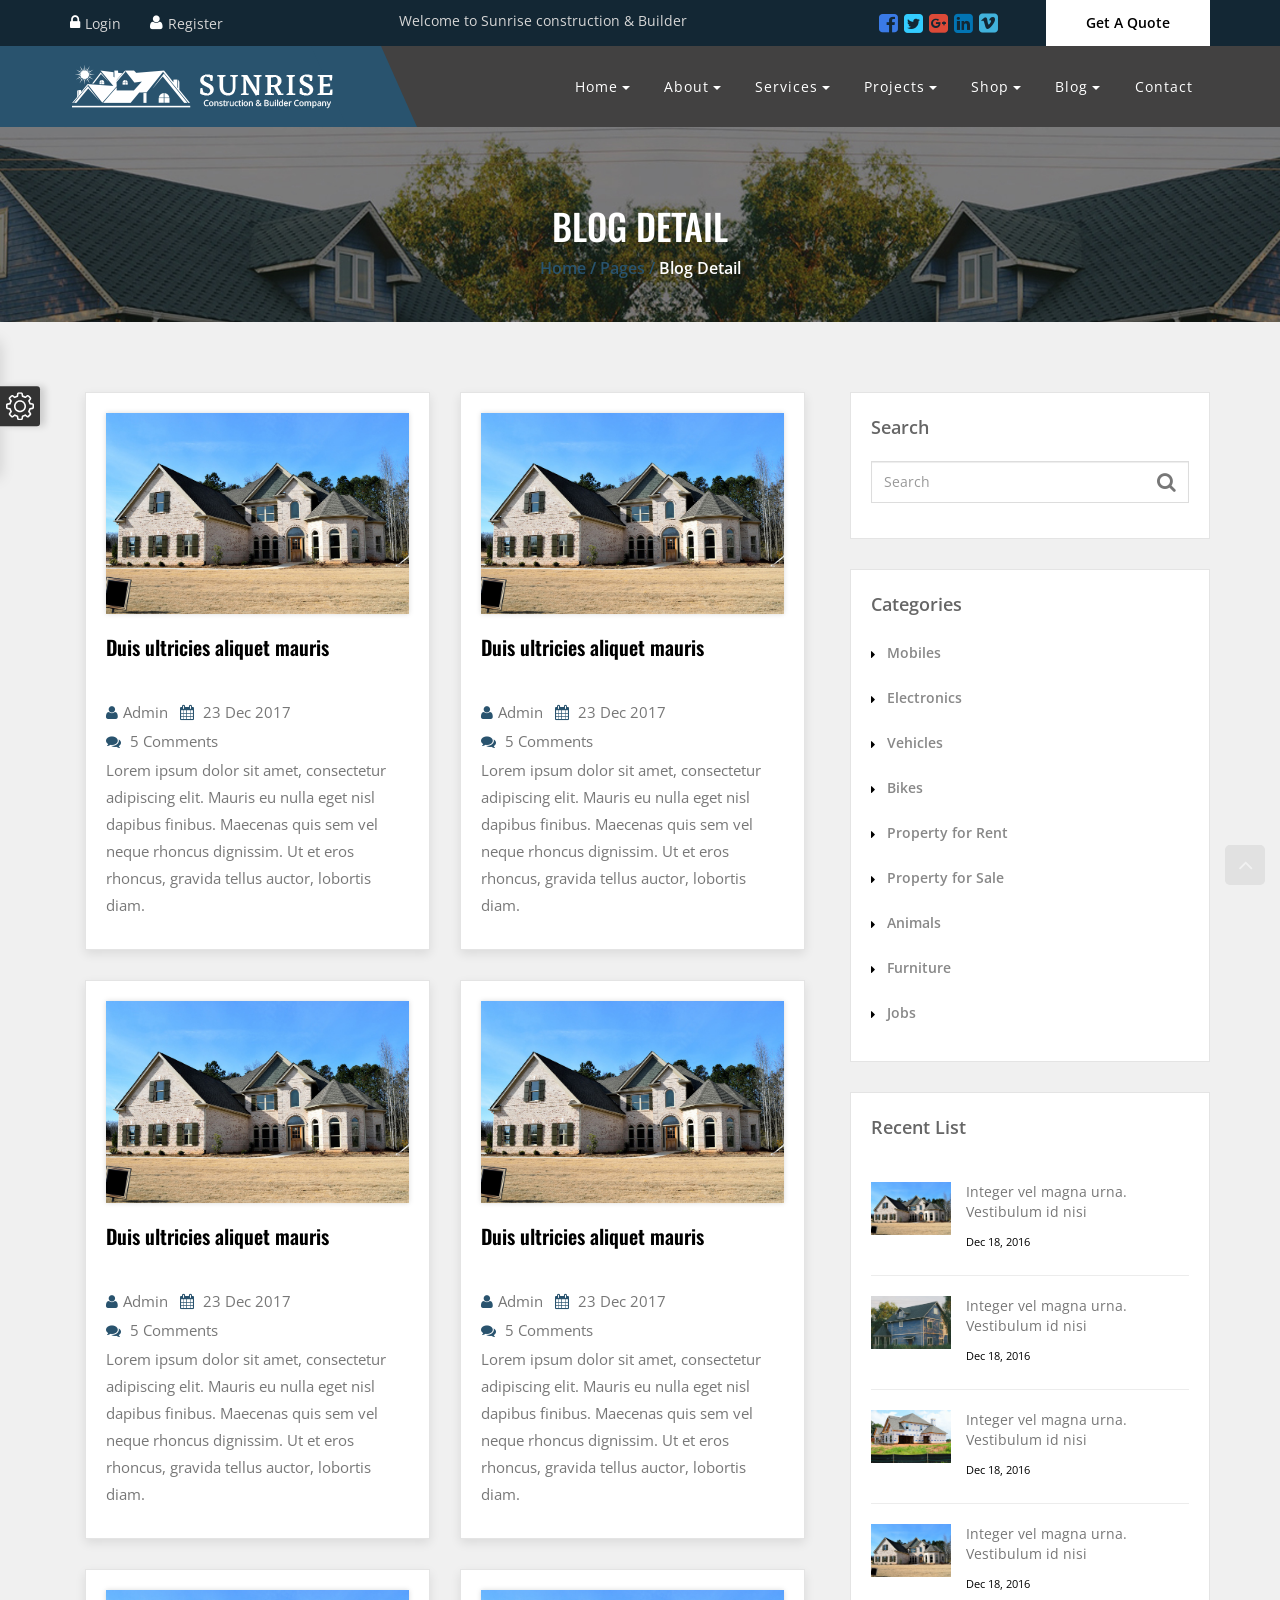
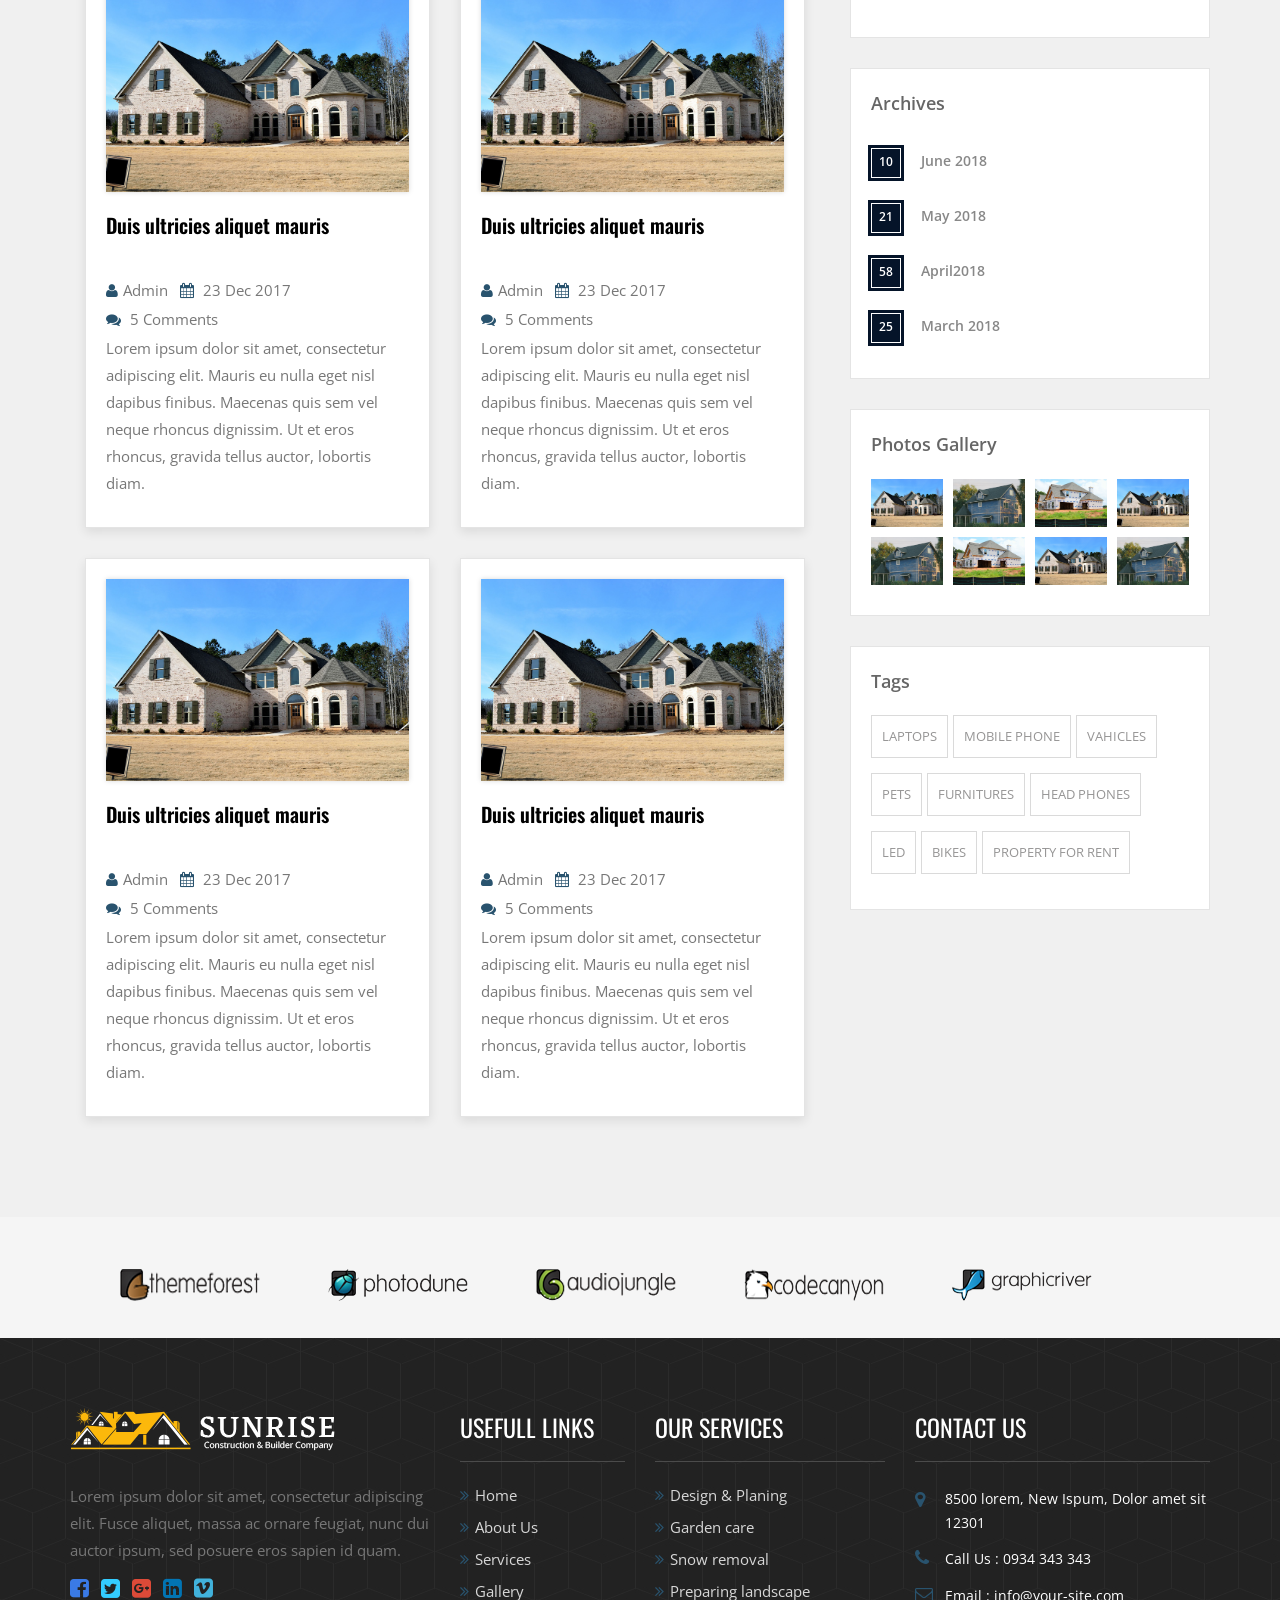
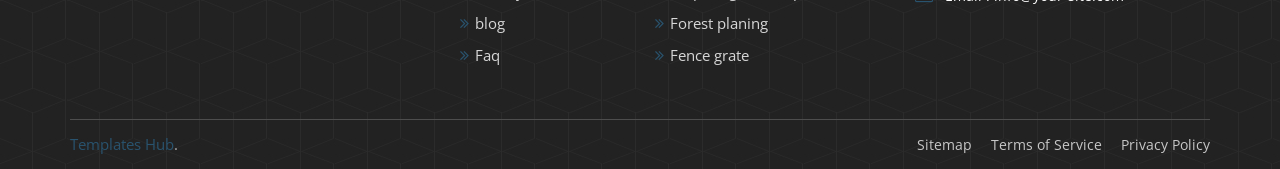
<file: public/assets/blog-grid.html>
<!DOCTYPE html>
<html lang="en">

<head>
<meta charset="UTF-8">
<title>Sunrise construction & Builder</title>
<meta http-equiv="X-UA-Compatible" content="IE=Edge">
<meta name="description" content="SunRise construction & Builder company">
<meta name="keywords" content="construction, html, template, responsive, corporate">
<meta name="author" content="">
<meta name="viewport" content="width=device-width, initial-scale=1, maximum-scale=1">
<!-- Fav Icon -->
<link rel="shortcut icon" href="favicon.ico">
<!-- Style CSS -->
<link href="css/bootstrap.css" rel="stylesheet">
<link href="css/style.css" rel="stylesheet">
<link rel="stylesheet" href="dist/color-default.css">
<link rel="stylesheet" href="dist/color-switcher.css">
<link href="css/magnific-popup.css" rel="stylesheet">
<link href="css/animate.css" rel="stylesheet">
<link href="css/owl.css" rel="stylesheet">
<link href="css/jquery.fancybox.css" rel="stylesheet">
<link href="css/style_slider.css" rel="stylesheet">
<link href="rs-plugin/css/settings.css" rel="stylesheet">
</head>
<body>  
<div class="page-wrapper"> 
  <!--preloader start-->
  <div class="preloader"></div>
  <!--preloader end--> 
  <!--main-header start-->


<header class="main-header"> 
    <!--header-top start-->
    <div class="header-top"> 
      <!--container start-->
      <div class="container"> 
        <!--row start-->
        <div class="row"> 
          <!--col start-->
          <div class="col-md-3 col-sm-6 col-xs-6">
            <div class="user-wrap">
              <div class="login-btn">
                <button type="button" class="btn btn-primary" data-dismiss="modal" aria-label="Close" data-toggle="modal" data-target=".bs-example-modal-md-1">Login</button>
              </div>
              <div class="register-btn">
                <button type="button" class="btn btn-primary" data-dismiss="modal" aria-label="Close" data-toggle="modal" data-target=".bs-example-modal-md">Register</button>
              </div>
              <div class="clearfix"></div>
            </div>
          </div>
          <!--col end--> 
          <!--col start-->
          <div class="col-md-4 col-sm-6">
            <div class="top-left">
              <p>Welcome to Sunrise construction & Builder</p>
            </div>
          </div>
          <!--col end--> 
          
          <!--col start-->
          
          <div class="col-md-5 col-sm-6 col-xs-6">
            <ul class="top-social-icons">
              <li><a href="#."><i class="fa fa-facebook-square" aria-hidden="true"></i></a></li>
              <li><a href="#."><i class="fa fa-twitter-square" aria-hidden="true"></i></a></li>
              <li><a href="#."><i class="fa fa-google-plus-square" aria-hidden="true"></i></a></li>
              <li><a href="#."><i class="fa fa-linkedin-square" aria-hidden="true"></i></a></li>
              <li><a href="#."><i class="fa fa-vimeo-square" aria-hidden="true"></i></a></li>
            </ul>
            <div class="btn-box">
              <button data-dismiss="modal" aria-label="Close" data-toggle="modal" data-target=".bs-example-modal-md-2" class="brochure-btn theme-btn hvr-link">Get A Quote</button>
            </div>
          </div>
          <!--col end--> 
        </div>
        <!--row end--> 
      </div>
      <!--container end--> 
    </div>
    <!--header-top end--> 
    <!--header-upper start--> 
    
    <!--header-upper end--> 
    <!--header-lower start-->
    <div class="header-lower"> 
      <!--container start-->
      <div class="container">
        <div class="row">
          <div class="col-md-5 col-sm-12">
            <div class="logo-outer">
              <div class="logo"> <a href="index.html"> <img class="logo-default" src="images/logo-default.png" alt="" title=""> </a> </div>
            </div>
          </div>
          <div class="col-md-7 col-sm-12">
            <div class="nav-outer clearfix menu-bg"> 
              <!--main-menu start-->
              <nav class="main-menu">
                <div class="navbar-header">
                  <button type="button" class="navbar-toggle" data-toggle="collapse" data-target=".navbar-collapse"> <span class="icon-bar"></span> <span class="icon-bar"></span> <span class="icon-bar"></span> </button>
                </div>
                <div class="navbar-collapse collapse clearfix">
                  <ul class="navigation clearfix">
                    <li class="current dropdown"><a class="hvr-link" href="#">Home</a>
                      <ul>
                        <li><a class="hvr-link" href="index.html">Homepage Slider</a></li>
                        <li><a class="hvr-link" href="index-1.html">Homepage Static</a></li>
                      </ul>
                    </li>
                    <li class="dropdown"><a class="hvr-link" href="#">About</a>
                      <ul>
                        <li><a class="hvr-link" href="about.html">About</a></li>
                        <li><a class="hvr-link" href="our-team.html">Team</a></li>
                        <li><a class="hvr-link" href="faq.html">FAQ's</a></li>
                        <li><a class="hvr-link" href="404.html">404 Page</a></li>
                        <li><a class="hvr-link" href="testimonial.html">Testimonials</a></li>
                        <li><a class="hvr-link" href="typoghrapy.html">Typoghrapy</a></li>
                        <li><a class="hvr-link" href="coming-soon.html">Coming-soon</a></li>
                      </ul>
                    </li>
                    <li class="dropdown"><a class="hvr-link" href="#">Services</a>
                      <ul>
                        <li><a class="hvr-link" href="service.html">Services</a></li>
                        <li><a class="hvr-link" href="service-two-coloumn.html">Service Two Coloumn</a></li>
                        <li><a class="hvr-link" href="service-signle.html">Single Service</a></li>
                      </ul>
                    </li>
                    <li class="dropdown"><a class="hvr-link" href="#">Projects</a>
                      <ul>
                        <li><a class="hvr-link" href="projects.html">Project</a></li>
                        <li><a class="hvr-link" href="projects-three.html">Project Three Column</a></li>
                        <li><a class="hvr-link" href="projects-four.html">Project Four Column</a></li>
                        <li><a class="hvr-link" href="projects-single.html">Project Single</a></li>
                      </ul>
                    </li>
                    <li class="dropdown"><a class="hvr-link" href="#">Shop</a>
                      <ul>
                        <li><a class="hvr-link" href="shop.html">Our Shop</a></li>
                        <li><a class="hvr-link" href="shop-single.html">Product Details</a></li>
                      </ul>
                    </li>
                    <li class="dropdown"><a class="hvr-link" href="#">Blog</a>
                      <ul>
                        <li> <a class="hvr-link" href="blog-grid.html"> Blog Grid sidebar</a></li>
                        <li> <a class="hvr-link" href="blog.html"> Blog List sidebar</a></li>
                        <li> <a class="hvr-link" href="blog-grid-full-width.html"> Blog full width </a></li>
                        <li> <a class="hvr-link" href="blog-details.html"> Blog Details with sidebar </a></li>
                        <li> <a class="hvr-link" href="blog-details-slidebar.html"> Blog Details </a></li>
                      </ul>
                    </li>
                    <li><a class="hvr-link" href="contact.html">Contact</a></li>
                  </ul>
                </div>
                <div class="clearfix"></div>
              </nav>
              <!--main-menu end--> 
              
            </div>
          </div>
        </div>
      </div>
      <!--container end--> 
    </div>
    <!--header-lower end--> 
    <!--sticky-header start-->
    <div class="sticky-header"> 
      <!--container start-->
      <div class="container clearfix"> 
        <!--row start-->
        <div class="row"> 
          <!--col start-->
          <div class="col-md-5 col-sm-5">
            <div class="logo"> <a href="#" class="img-responsive"><img class="logo-default" src="images/logo-default.png" alt="" title=""></a> </div>
          </div>
          <!--col end--> 
          <!--col start-->
          <div class="col-md-7 col-sm-7"> 
            <!--main-menu start-->
            <nav class="main-menu">
              <div class="navbar-header">
                <button type="button" class="navbar-toggle" data-toggle="collapse" data-target=".navbar-collapse"> <span class="icon-bar"></span> <span class="icon-bar"></span> <span class="icon-bar"></span> </button>
              </div>
              <div class="navbar-collapse collapse clearfix">
                <ul class="navigation clearfix">
                  <li class="current dropdown"><a class="hvr-link" href="#">Home</a>
                    <ul>
                      <li><a class="hvr-link" href="index.html">Homepage Slider</a></li>
                      <li><a class="hvr-link" href="index-1.html">Homepage Static</a></li>
                    </ul>
                  </li>
                  <li class="dropdown"><a class="hvr-link" href="#">About</a>
                    <ul>
                      <li><a class="hvr-link" href="about.html">About</a></li>
                      <li><a class="hvr-link" href="our-team.html">Team</a></li>
                      <li><a class="hvr-link" href="faq.html">FAQ's</a></li>
                      <li><a class="hvr-link" href="404.html">404 Page</a></li>
                      <li><a class="hvr-link" href="testimonial.html">Testimonials</a></li>
                      <li><a class="hvr-link" href="typoghrapy.html">Typoghrapy</a></li>
                      <li><a class="hvr-link" href="coming-soon.html">Coming-soon</a></li>
                    </ul>
                  </li>
                  <li class="dropdown"><a class="hvr-link" href="#">Services</a>
                    <ul>
                      <li><a class="hvr-link" href="service.html">Services</a></li>
                      <li><a class="hvr-link" href="service-two-coloumn.html">Service Two Coloumn</a></li>
                      <li><a class="hvr-link" href="service-signle.html">Single Service</a></li>
                    </ul>
                  </li>
                  <li class="dropdown"><a class="hvr-link" href="#">Projects</a>
                    <ul>
                      <li><a class="hvr-link" href="projects.html">Project</a></li>
                      <li><a class="hvr-link" href="projects-three.html">Project Three Column</a></li>
                      <li><a class="hvr-link" href="projects-four.html">Project Four Column</a></li>
                      <li><a class="hvr-link" href="projects-single.html">Project Single</a></li>
                    </ul>
                  </li>
                  <li class="dropdown"><a class="hvr-link" href="#">Shop</a>
                    <ul>
                      <li><a class="hvr-link" href="shop.html">Our Shop</a></li>
                      <li><a class="hvr-link" href="shop-single.html">Product Details</a></li>
                    </ul>
                  </li>
                  <li class="dropdown"><a class="hvr-link" href="#">Blog</a>
                    <ul>
                      <li> <a class="hvr-link" href="blog-grid.html"> Blog Grid sidebar</a></li>
                      <li> <a class="hvr-link" href="blog.html"> Blog List sidebar</a></li>
                      <li> <a class="hvr-link" href="blog-grid-full-width.html"> Blog full width </a></li>
                      <li> <a class="hvr-link" href="blog-details.html"> Blog Details with sidebar </a></li>
                      <li> <a class="hvr-link" href="blog-details-slidebar.html"> Blog Details </a></li>
                    </ul>
                  </li>
                  <li><a class="hvr-link" href="contact.html">Contact</a></li>
                </ul>
              </div>
            </nav>
            <!--main-menu stendart--> 
          </div>
          <!--col end--> 
        </div>
        <!--row end--> 
        
      </div>
      <!--container end--> 
    </div>
    <!--sticky-header end--> 
  </header>
  
  
  <!--main-header end--> 
  
  <!--inner-heading start-->
  <section class="inner-heading">
    <div class="container">
      <h1>BLOG DETAIL</h1>
      <ul class="xs-breadcumb">
        <li><a href="index.html"> Home  / </a> <a href="index.html">Pages /</a> Blog Detail</li>
      </ul>
    </div>
  </section>
  <!--inner-heading end--> 

  <!--inner content start-->
  <section class="inner-wrap"> 
    <!--container start-->
    <div class="container"> 

      <div class="row">
      
      <div class="col-md-8 col-sm-12">
      <ul class="blog-grid">
<li class="col-md-6 col-sm-12 ">
        <div class="blog-inter">
          <figure class="style-greens-two green"> <img src="images/blog.jpg" alt="portfolio">
            <div><i class="fa fa-plus"></i></div>
            <a href="blog.html"></a> </figure>
          <div class="post-tittle">
            <h4><a href="#">Duis ultricies aliquet mauris</a></h4>
          </div>
          <ul class="blogDate">
            <li> <i class="fa fa-user" aria-hidden="true"></i><span>Admin</span> </li>
            <li> <i class="fa fa-calendar" aria-hidden="true"></i> <span>23 Dec 2017</span> </li>
            <li> <i class="fa fa-comments" aria-hidden="true"></i> <span> 5 Comments</span> </li>
          </ul>
          <p>Lorem ipsum dolor sit amet, consectetur adipiscing elit. Mauris eu nulla eget nisl dapibus finibus. Maecenas quis sem vel neque rhoncus dignissim. Ut et eros rhoncus, gravida tellus auctor, lobortis diam.</p>
        </div>
        </li>
        
       <li class="col-md-6 col-sm-12 ">
        <div class="blog-inter">
          <figure class="style-greens-two green"> <img src="images/blog.jpg" alt="portfolio">
            <div><i class="fa fa-plus"></i></div>
            <a href="blog.html"></a> </figure>
          <div class="post-tittle">
            <h4><a href="#">Duis ultricies aliquet mauris</a></h4>
          </div>
          <ul class="blogDate">
            <li> <i class="fa fa-user" aria-hidden="true"></i><span>Admin</span> </li>
            <li> <i class="fa fa-calendar" aria-hidden="true"></i> <span>23 Dec 2017</span> </li>
            <li> <i class="fa fa-comments" aria-hidden="true"></i> <span> 5 Comments</span> </li>
          </ul>
          <p>Lorem ipsum dolor sit amet, consectetur adipiscing elit. Mauris eu nulla eget nisl dapibus finibus. Maecenas quis sem vel neque rhoncus dignissim. Ut et eros rhoncus, gravida tellus auctor, lobortis diam.</p>
        </div>
        </li>
        
        
       <li class="col-md-6 col-sm-12 ">
        <div class="blog-inter">
          <figure class="style-greens-two green"> <img src="images/blog.jpg" alt="portfolio">
            <div><i class="fa fa-plus"></i></div>
            <a href="blog.html"></a> </figure>
          <div class="post-tittle">
            <h4><a href="#">Duis ultricies aliquet mauris</a></h4>
          </div>
          <ul class="blogDate">
            <li> <i class="fa fa-user" aria-hidden="true"></i><span>Admin</span> </li>
            <li> <i class="fa fa-calendar" aria-hidden="true"></i> <span>23 Dec 2017</span> </li>
            <li> <i class="fa fa-comments" aria-hidden="true"></i> <span> 5 Comments</span> </li>
          </ul>
          <p>Lorem ipsum dolor sit amet, consectetur adipiscing elit. Mauris eu nulla eget nisl dapibus finibus. Maecenas quis sem vel neque rhoncus dignissim. Ut et eros rhoncus, gravida tellus auctor, lobortis diam.</p>
        </div>
        </li>
      
      <li class="col-md-6 col-sm-12 ">
        <div class="blog-inter">
          <figure class="style-greens-two green"> <img src="images/blog.jpg" alt="portfolio">
            <div><i class="fa fa-plus"></i></div>
            <a href="blog.html"></a> </figure>
          <div class="post-tittle">
            <h4><a href="#">Duis ultricies aliquet mauris</a></h4>
          </div>
          <ul class="blogDate">
            <li> <i class="fa fa-user" aria-hidden="true"></i><span>Admin</span> </li>
            <li> <i class="fa fa-calendar" aria-hidden="true"></i> <span>23 Dec 2017</span> </li>
            <li> <i class="fa fa-comments" aria-hidden="true"></i> <span> 5 Comments</span> </li>
          </ul>
          <p>Lorem ipsum dolor sit amet, consectetur adipiscing elit. Mauris eu nulla eget nisl dapibus finibus. Maecenas quis sem vel neque rhoncus dignissim. Ut et eros rhoncus, gravida tellus auctor, lobortis diam.</p>
        </div>
        </li>

     <li class="col-md-6 col-sm-12 ">
        <div class="blog-inter">
          <figure class="style-greens-two green"> <img src="images/blog.jpg" alt="portfolio">
            <div><i class="fa fa-plus"></i></div>
            <a href="blog.html"></a> </figure>
          <div class="post-tittle">
            <h4><a href="#">Duis ultricies aliquet mauris</a></h4>
          </div>
          <ul class="blogDate">
            <li> <i class="fa fa-user" aria-hidden="true"></i><span>Admin</span> </li>
            <li> <i class="fa fa-calendar" aria-hidden="true"></i> <span>23 Dec 2017</span> </li>
            <li> <i class="fa fa-comments" aria-hidden="true"></i> <span> 5 Comments</span> </li>
          </ul>
          <p>Lorem ipsum dolor sit amet, consectetur adipiscing elit. Mauris eu nulla eget nisl dapibus finibus. Maecenas quis sem vel neque rhoncus dignissim. Ut et eros rhoncus, gravida tellus auctor, lobortis diam.</p>
        </div>
        </li>
        
        <li class="col-md-6 col-sm-12 ">
        <div class="blog-inter">
          <figure class="style-greens-two green"> <img src="images/blog.jpg" alt="portfolio">
            <div><i class="fa fa-plus"></i></div>
            <a href="blog.html"></a> </figure>
          <div class="post-tittle">
            <h4><a href="#">Duis ultricies aliquet mauris</a></h4>
          </div>
          <ul class="blogDate">
            <li> <i class="fa fa-user" aria-hidden="true"></i><span>Admin</span> </li>
            <li> <i class="fa fa-calendar" aria-hidden="true"></i> <span>23 Dec 2017</span> </li>
            <li> <i class="fa fa-comments" aria-hidden="true"></i> <span> 5 Comments</span> </li>
          </ul>
          <p>Lorem ipsum dolor sit amet, consectetur adipiscing elit. Mauris eu nulla eget nisl dapibus finibus. Maecenas quis sem vel neque rhoncus dignissim. Ut et eros rhoncus, gravida tellus auctor, lobortis diam.</p>
        </div>
        </li>
        
        
       <li class="col-md-6 col-sm-12 ">
        <div class="blog-inter">
          <figure class="style-greens-two green"> <img src="images/blog.jpg" alt="portfolio">
            <div><i class="fa fa-plus"></i></div>
            <a href="blog.html"></a> </figure>
          <div class="post-tittle">
            <h4><a href="#">Duis ultricies aliquet mauris</a></h4>
          </div>
          <ul class="blogDate">
            <li> <i class="fa fa-user" aria-hidden="true"></i><span>Admin</span> </li>
            <li> <i class="fa fa-calendar" aria-hidden="true"></i> <span>23 Dec 2017</span> </li>
            <li> <i class="fa fa-comments" aria-hidden="true"></i> <span> 5 Comments</span> </li>
          </ul>
          <p>Lorem ipsum dolor sit amet, consectetur adipiscing elit. Mauris eu nulla eget nisl dapibus finibus. Maecenas quis sem vel neque rhoncus dignissim. Ut et eros rhoncus, gravida tellus auctor, lobortis diam.</p>
        </div>
        </li>
        
        
        <li class="col-md-6 col-sm-12 ">
        <div class="blog-inter">
          <figure class="style-greens-two green"> <img src="images/blog.jpg" alt="portfolio">
            <div><i class="fa fa-plus"></i></div>
            <a href="blog.html"></a> </figure>
          <div class="post-tittle">
            <h4><a href="#">Duis ultricies aliquet mauris</a></h4>
          </div>
          <ul class="blogDate">
            <li> <i class="fa fa-user" aria-hidden="true"></i><span>Admin</span> </li>
            <li> <i class="fa fa-calendar" aria-hidden="true"></i> <span>23 Dec 2017</span> </li>
            <li> <i class="fa fa-comments" aria-hidden="true"></i> <span> 5 Comments</span> </li>
          </ul>
          <p>Lorem ipsum dolor sit amet, consectetur adipiscing elit. Mauris eu nulla eget nisl dapibus finibus. Maecenas quis sem vel neque rhoncus dignissim. Ut et eros rhoncus, gravida tellus auctor, lobortis diam.</p>
        </div>
        </li>
        
          
      </ul>
       </div>
      <div class="col-md-4 col-sm-12">
          <div class="side-bar"> 
            <!-- Search -->
            <div class="side-barBox">
              <h5 class="side-barTitle">Search</h5>
              <div class="search">
                <form>
                  <input type="text" class="form-control" placeholder="Search">
                  <button type="submit" class="btn"><i class="fa fa-search"></i></button>
                </form>
              </div>
            </div>
          </div>
          <div class="side-bar"> 
            <!-- Categories -->
            <div class="side-barBox">
              <h5 class="side-barTitle">Categories</h5>
              <ul class="categories">
                <li><a href="#"> Mobiles</a></li>
                <li><a href="#">Electronics</a></li>
                <li><a href="#">Vehicles</a></li>
                <li><a href="#">Bikes</a></li>
                <li><a href="#">Property for Rent</a></li>
                <li><a href="#">Property for Sale</a></li>
                <li><a href="#">Animals</a></li>
                <li><a href="#">Furniture</a></li>
                <li><a href="#">Jobs</a></li>
              </ul>
            </div>
          </div>
          <div class="side-bar"> 
            <!-- Recent List -->
            <div class="side-barBox">
              <h5 class="side-barTitle">Recent List</h5>
              <ul class="papimg-post">
                <li>
                  <div class="media-left"> <a href="#"><img src="images/blog.jpg" alt="Blog Title"></a> </div>
                  <div class="media-body"> <a class="media-heading" href="#">Integer vel magna urna. Vestibulum id nisi</a> <span>Dec 18, 2016</span> </div>
                </li>
                <li>
                  <div class="media-left"> <a href="#"><img src="images/blog-1.jpg" alt="Blog Title"></a> </div>
                  <div class="media-body"> <a class="media-heading" href="#">Integer vel magna urna. Vestibulum id nisi</a> <span>Dec 18, 2016</span> </div>
                </li>
                <li>
                  <div class="media-left"> <a href="#"><img src="images/blog-2.jpg" alt="Blog Title"></a> </div>
                  <div class="media-body"> <a class="media-heading" href="#">Integer vel magna urna. Vestibulum id nisi</a> <span>Dec 18, 2016</span> </div>
                </li>
                <li>
                  <div class="media-left"> <a href="#"><img src="images/blog.jpg" alt="Blog Title"></a> </div>
                  <div class="media-body"> <a class="media-heading" href="#">Integer vel magna urna. Vestibulum id nisi</a> <span>Dec 18, 2016</span> </div>
                </li>
              </ul>
            </div>
          </div>
          <div class="side-bar"> 
            <!-- Archives Posts -->
            <div class="side-barBox">
              <h5 class="side-barTitle">Archives</h5>
              <ul class="archive">
                <li><a href="#">June 2018<span>10</span></a></li>
                <li><a href="#">May 2018<span>21</span></a></li>
                <li><a href="#">April2018 <span>58</span></a></li>
                <li><a href="#">March 2018 <span>25</span></a></li>
              </ul>
            </div>
          </div>
          <div class="side-bar"> 
            <!-- Photos -->
            <div class="side-barBox">
              <h5 class="side-barTitle">Photos Gallery</h5>
              <ul class="photo-bar">
                <li><a href="#"><img src="images/blog.jpg" alt=""></a></li>
                <li><a href="#"><img src="images/blog-1.jpg" alt=""></a></li>
                <li><a href="#"><img src="images/blog-2.jpg" alt=""></a></li>
                <li><a href="#"><img src="images/blog.jpg" alt=""></a></li>
                <li><a href="#"><img src="images/blog-1.jpg" alt=""></a></li>
                <li><a href="#"><img src="images/blog-2.jpg" alt=""></a></li>
                <li><a href="#"><img src="images/blog.jpg" alt=""></a></li>
                <li><a href="#"><img src="images/blog-1.jpg" alt=""></a></li>
              </ul>
              <div class="clearfix"></div>
            </div>
          </div>
          <div class="side-bar"> 
            <!-- Tags -->
            <div class="side-barBox">
              <h5 class="side-barTitle">Tags</h5>
              <ul class="tags-bar">
                <li><a href="#">Laptops</a></li>
                <li><a href="#">Mobile Phone</a></li>
                <li><a href="#">Vahicles</a></li>
                <li><a href="#">Pets</a></li>
                <li><a href="#">Furnitures</a></li>
                <li><a href="#">Head Phones</a></li>
                <li><a href="#">Led</a></li>
                <li><a href="#">Bikes</a></li>
                <li><a href="#">Property for Rent</a></li>
              </ul>
              <div class="clearfix"></div>
            </div>
          </div>
        </div>
      
     
      
       </div>
      <!--row start-->
    
      
      
     
        
        <!--col start-->
       
       
  
      <!--row end-->
      
    </div>
    <!--container end--> 
  </section>
  
  
  
  <!--inner content end-->
                    
               
  
  <!--brand-section start-->
  <div class="brand-section"> 
    <!--container start-->
    <div class="container">
      <div class="brand-content">
        <ul class="brand-slider">
          <li><a href="#">
            <figure><img src="images/company-logo/1.png" alt="" class="img-responsive"></figure>
            </a></li>
          <li><a href="#">
            <figure><img src="images/company-logo/2.png" alt="" class="img-responsive"></figure>
            </a></li>
          <li><a href="#">
            <figure><img src="images/company-logo/3.png" alt="" class="img-responsive"></figure>
            </a></li>
          <li><a href="#">
            <figure><img src="images/company-logo/4.png" alt="" class="img-responsive"></figure>
            </a></li>
          <li><a href="#">
            <figure><img src="images/company-logo/5.png" alt="" class="img-responsive"></figure>
            </a></li>
          <li><a href="#">
            <figure><img src="images/company-logo/6.png" alt="" class="img-responsive"></figure>
            </a></li>
          <li><a href="#">
            <figure><img src="images/company-logo/7.png" alt="" class="img-responsive"></figure>
            </a></li>
          <li><a href="#">
            <figure><img src="images/company-logo/8.png" alt="" class="img-responsive"></figure>
            </a></li>
        </ul>
      </div>
    </div>
    <!--container end--> 
  </div>
  <!--brand-sectionn end--> 
  
  <!--footer-sec start-->
<footer class="footer-sec"> 
    <!--container start-->
    <div class="container"> 
      <!--row start-->
      <div class="row"> 
        <!--col start-->
        <div class="col-md-4 col-sm-12">
          <div class="footer-info">
            <div class="footer-logo"> <a href="index.html"><img class="footer-logo-default" src="images/footer-logo-default.png" alt=""> </a> </div>
            <p>Lorem ipsum dolor sit amet, consectetur adipiscing elit. Fusce aliquet, massa ac ornare feugiat, nunc dui auctor ipsum, sed posuere eros sapien id quam. </p>
            <ul class="footer-social">
              <li><a href="#"><i class="fa fa-facebook-square" aria-hidden="true"></i></a></li>
              <li><a href="#"><i class="fa fa-twitter-square" aria-hidden="true"></i></a></li>
              <li><a href="#"><i class="fa fa-google-plus-square" aria-hidden="true"></i></a></li>
              <li><a href="#"><i class="fa fa-linkedin-square" aria-hidden="true"></i></a></li>
              <li><a href="#"><i class="fa fa-vimeo-square" aria-hidden="true"></i></a></li>
            </ul>
          </div>
        </div>
        <!--col end--> 
        <!--col start-->
        <div class="col-md-8"> 
          <!--row start-->
          <div class="row"> 
            <!--col start-->
            <div class="col-md-3 col-sm-6">
              <div class="footer-info">
                <h3 class="footer-title">Usefull Links</h3>
                <ul class="service-link">
                  <li> <a href="index.html">Home</a> </li>
                  <li> <a href="about.html">About Us</a> </li>
                  <li> <a href="service.html">Services</a> </li>
                  <li> <a href="projects-four.html">Gallery</a> </li>
                  <li> <a href="blog.html">blog</a> </li>
                  <li> <a href="faq.html">Faq</a> </li>
                </ul>
              </div>
            </div>
            <!--col end--> 
            <!--col start-->
            <div class="col-md-4 col-sm-6">
              <div class="footer-info">
                <h3 class="footer-title">Our Services</h3>
                <ul class="service-link">
                  <li> <a href="#">Design & Planing</a> </li>
                  <li> <a href="#">Garden care</a> </li>
                  <li> <a href="#">Snow removal</a> </li>
                  <li> <a href="#">Preparing landscape</a> </li>
                  <li> <a href="#">Forest planing</a> </li>
                  <li> <a href="#">Fence grate</a> </li>
                </ul>
              </div>
            </div>
            <!--col end--> 
            <!--col start-->
            <div class="col-md-5 col-sm-6">
              <div class="footer-info">
                <h3 class="footer-title">Contact Us</h3>
                <ul class="footer-adress">
                  <li><i class="fa fa-map-marker"></i><span>8500 lorem, New Ispum, Dolor amet sit 12301 </span></li>
                  <li><i class="fa fa-phone"></i><span>Call Us : 0934 343 343</span></li>
                  <li><i class="fa fa-envelope-o"></i><span>Email : info@your-site.com</span></li>
                </ul>
              </div>
            </div>
            <!--col end--> 
          </div>
          <!--row end--> 
          
        </div>
        <!--col end--> 
        
      </div>
      <!--row end-->
      <div class="copyright-content"> 
        <!--row start-->
        <div class="row"> 
          <!--col start-->
          <div class="col-md-6 col-sm-6">
            <p><a target="_blank" href="https://templateshub.net">Templates Hub</a>.</p>
          </div>
          <!--col end--> 
          <!--col start-->
          <div class="col-md-6 col-sm-6">
            <ul class="footer-bottom-menu">
              <li> <a href="#">Sitemap</a> </li>
              <li> <a href="#">Terms of Service </a> </li>
              <li> <a href="#">Privacy Policy</a> </li>
            </ul>
          </div>
          <!--col end--> 
        </div>
        <!--row end--> 
      </div>
    </div>
    <!--container end--> 
  </footer>

  <!--footer-secn end--> 
  
  <!--login-modal start-->
  <div class="modal fade bs-example-modal-md-1" tabindex="-1" role="dialog">
    <div class="modal-dialog modal-md" role="document">
      <div class="modal-content">
        <div class="top_links"><a href="#" data-dismiss="modal" aria-label="Close">Close (X)</a></div>
        <h2 class="modal-title">LOGIN FORM</h2>
        <form class="login-form">
          <fieldset>
            <div class="form-group"> <i class="fa fa-envelope"></i>
              <input type="email" name="email" class="form-control" placeholder="Email" required data-error="Valid email is required.">
            </div>
            <div class="form-group"> <i class="fa fa-lock"></i>
              <input type="password" name="name" class="form-control" placeholder="Password" required data-error="Password is required.">
            </div>
            <div class="form-group">
              <label>
                <input type="checkbox">
                <em>Remember Me</em> </label>
              <a class="forgetpassword" href="#"> <em>Forgot Password</em> <i class="fa fa-question-circle"></i> </a> </div>
            <button class="tg-theme-btn tg-theme-btn-lg" type="submit">login</button>
          </fieldset>
        </form>
        <p>Not a Member?
          <button type="button" data-dismiss="modal" aria-label="Close" class="btn btn-primary" data-toggle="modal" data-target=".bs-example-modal-md">Create an Account</button>
        </p>
      </div>
    </div>
  </div>
  <!--login-modal end--> 
  <!--registration-modal start-->
  <div class="modal fade bs-example-modal-md" tabindex="-1" role="dialog">
    <div class="modal-dialog modal-md" role="document">
      <div class="modal-content">
        <div class="top_links"><a href="#" data-dismiss="modal" aria-label="Close">Close (X)</a></div>
        <h2 class="modal-title">REGISTRATION FORM</h2>
        <form class="login-form">
          <fieldset>
            <div class="form-group">
              <input type="text" name="name" class="form-control" placeholder="Username" required data-error="Username is required.">
            </div>
            <div class="form-group">
              <input type="password" name="name" class="form-control" placeholder="Password" required data-error="Password is required.">
            </div>
            <div class="form-group">
              <input type="password" name="name" class="form-control" placeholder="Confirm Password" required data-error="Password is required.">
            </div>
            <div class="form-group">
              <input type="email" name="email" class="form-control" placeholder="Email Address" required data-error="Valid email is required.">
            </div>
            <div class="form-group">
              <input type="text" name="name" class="form-control" placeholder="First Name" required data-error="First Name is required.">
            </div>
            <div class="form-group">
              <input type="text" name="name" class="form-control" placeholder="Last Name" required data-error="Last Name is required.">
            </div>
            <div class="form-group">
              <label>
                <input type="checkbox" data-error="Last Name is required.">
                <em>I agree with the terms and conditions</em></label>
            </div>
            <button class="tg-theme-btn tg-theme-btn-lg" type="submit">Create an Account</button>
          </fieldset>
        </form>
        <p>Already a Member?
          <button type="button" data-dismiss="modal" aria-label="Close" class="btn btn-primary" data-toggle="modal" data-target=".bs-example-modal-md-1">Login Here</button>
        </p>
      </div>
    </div>
  </div>
  <!--registration-modal end--> 
  <!--quote-modal start-->
  <div class="modal fade bs-example-modal-md-2" tabindex="-1" role="dialog">
    <div class="modal-dialog modal-md-2" role="document">
      <div class="modal-content">
        <div class="top_links"><a href="#" data-dismiss="modal" aria-label="Close">Close (X)</a></div>
        <h2 class="modal-title">GET A FREE QUOTE</h2>
        <form class="login-form">
          <fieldset>
            <div class="form-group">
              <input type="text" name="name" class="form-control" placeholder="Your Name" required data-error="Your Name is required.">
            </div>
            <div class="form-group">
              <input type="text" name="name" class="form-control" placeholder="Phone Number " required data-error="Phone Number is required.">
            </div>
            <div class="form-group">
              <input type="email" name="email" class="form-control" placeholder="Email Address" required data-error="Valid email is required.">
            </div>
            <div class="form-group">
              <textarea class="form-control" name="message" required rows="1" placeholder="Your Message"></textarea>
            </div>
            <div class="form-group">
              <label>
                <input type="checkbox" data-error="Last Name is required.">
                <em>I agree with the terms and conditions</em></label>
            </div>
            <button class="tg-theme-btn tg-theme-btn-lg" type="submit">Submit</button>
          </fieldset>
        </form>
      </div>
    </div>
  </div>
  <!--quote-modal end--> 
</div>
<!--scroll-to-top start-->
<div class="scroll-to-top scroll-to-target" data-target="html"><span class="icon fa fa-angle-up"></span></div>
<!--scroll-to-top end--> 

<!--jquery start--> 
<script src="js/jquery-2.1.4.min.js"></script> 
<script src="js/bootstrap.min.js"></script> 
<script src="js/jquery.magnific-popup.min.js"></script> 
<script src="js/imagesloaded.pkgd.min.js"></script> 
<script src="js/isotope.pkgd.min.js"></script> 
<script src="js/jquery.fancybox8cbb.js?v=2.1.5"></script> 
<script src="js/owl.carousel.js"></script> 
<script src="rs-plugin/js/jquery.themepunch.tools.min.js"></script> 
<script src="rs-plugin/js/jquery.themepunch.revolution.min.js"></script> 
<script src="js/counter.js"></script> 
<script src="dist/color-switcher.js"></script> 
<script>
        var colorSheets = [  
     {
                color: "#fcb80b",
                title: "Switch to Default",
                href: "./dist/color-default.css"
            },
            {
                color: "#e41900",
                title: "Switch to Red",
                href: "./css/color-change-css/red.css"
            },
            {
                color: "#26a65b",
                title: "Switch to Green",
                href: "./css/color-change-css/green.css"
            },
            {
                color: "#2cabf5",
                title: "Switch to Blue",
                href: "./css/color-change-css/blue.css"
            },
            {
        color: "#05fff0",
                title: "Switch to Purple",
                href: "./css/color-change-css/purple.css"
                
            },
        {
                color: "#ff4229",
                title: "Switch to Orange",
                href: "./css/color-change-css/orange.css"
            }
        ];


        ColorSwitcher.init(colorSheets);
    </script> 

<script src="js/script.js"></script> 
<!--jquery end-->
</body>

</html>
</file>
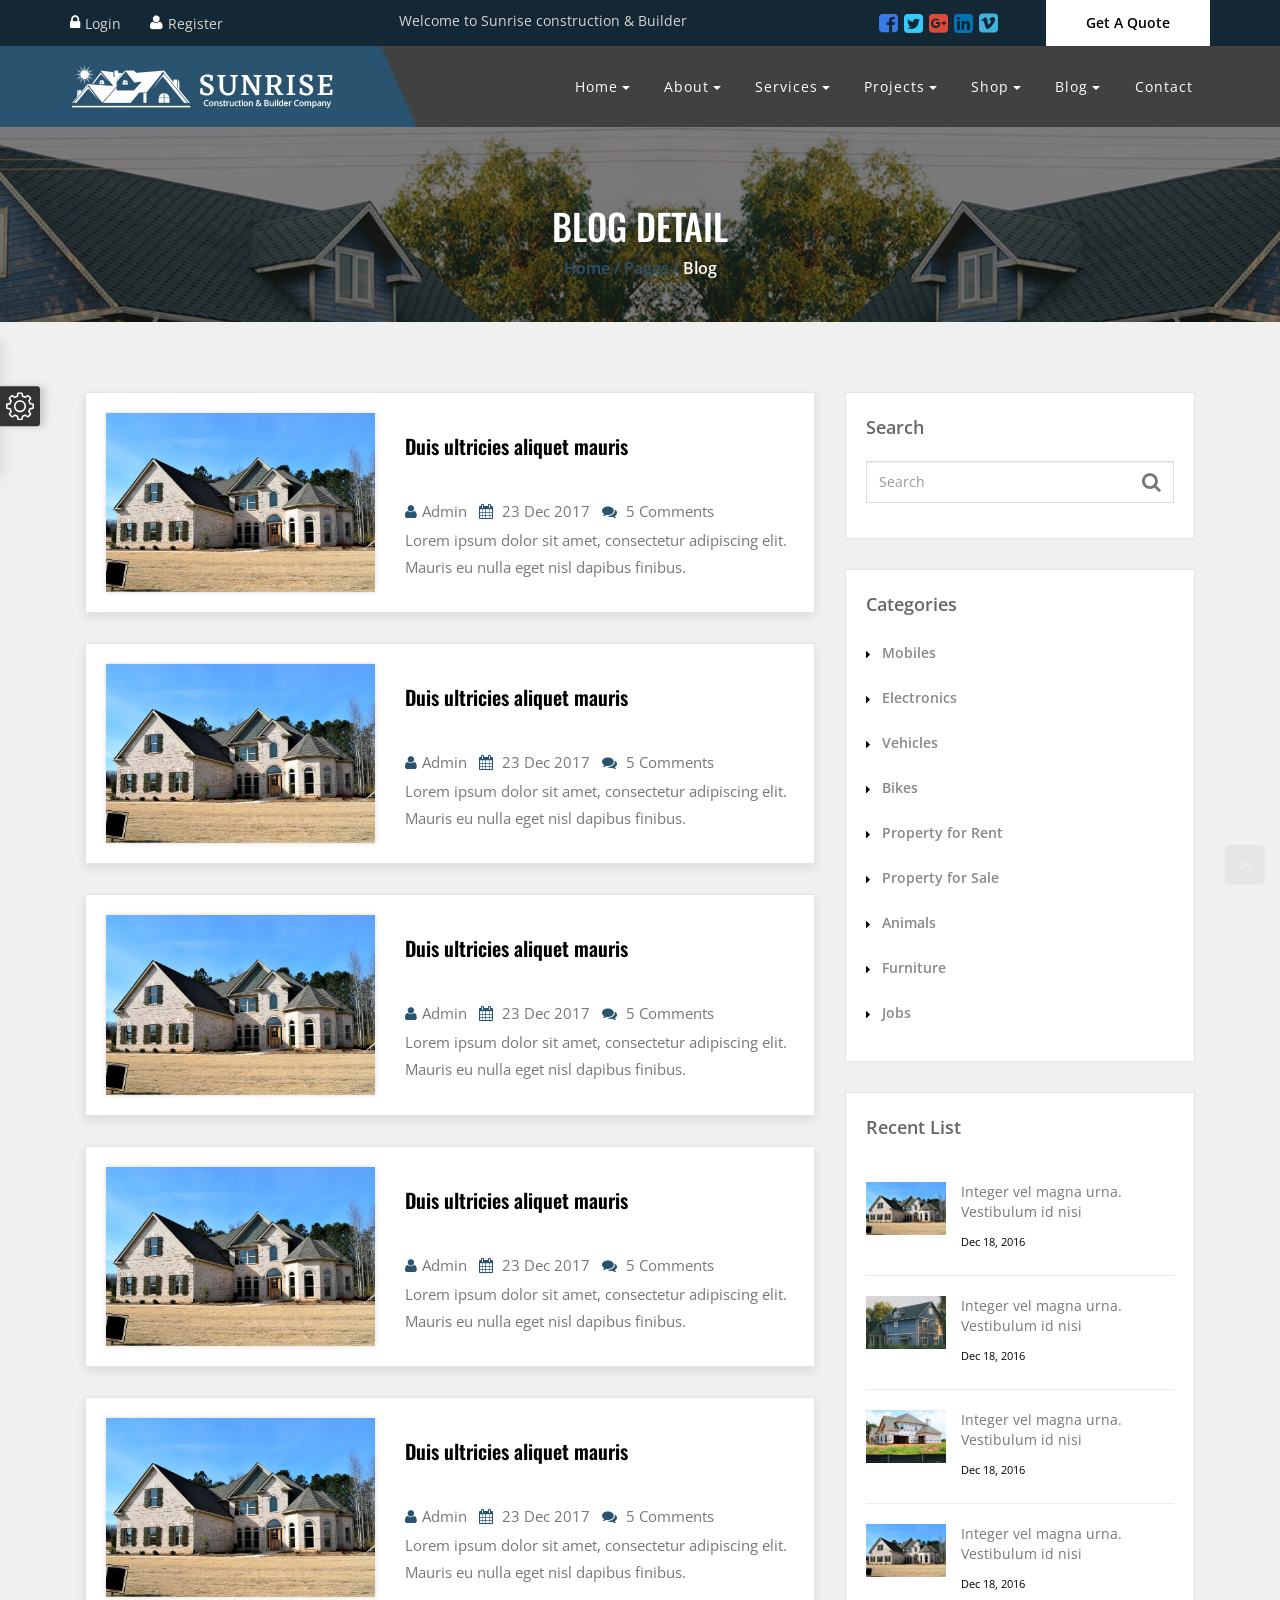
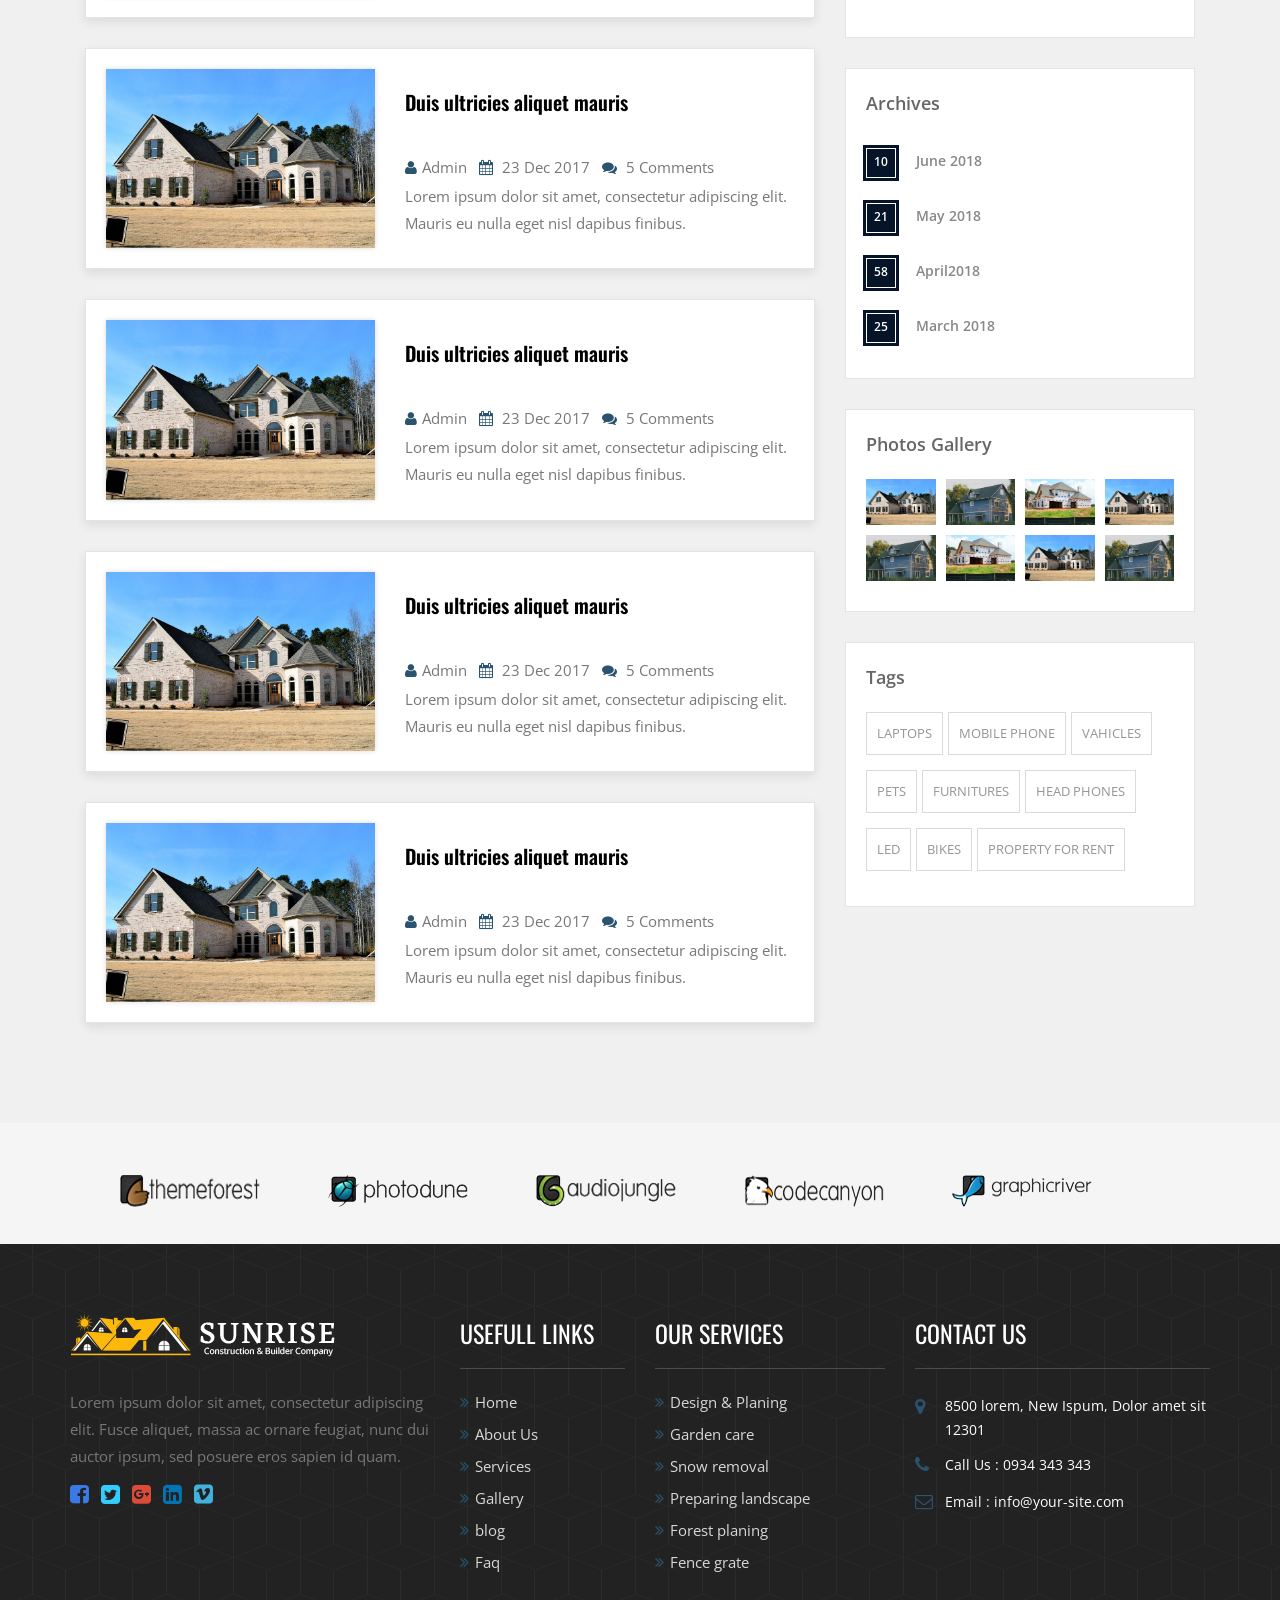
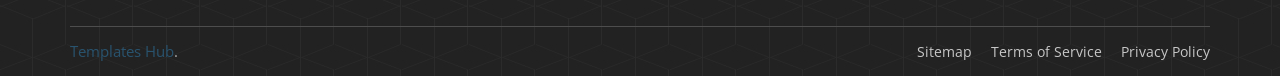
<file: public/assets/blog.html>
<!DOCTYPE html>
<html lang="en">

<head>
<meta charset="UTF-8">
<title>Sunrise construction & Builder</title>
<meta http-equiv="X-UA-Compatible" content="IE=Edge">
<meta name="description" content="SunRise construction & Builder company">
<meta name="keywords" content="construction, html, template, responsive, corporate">
<meta name="author" content="">
<meta name="viewport" content="width=device-width, initial-scale=1, maximum-scale=1">
<!-- Fav Icon -->
<link rel="shortcut icon" href="favicon.ico">
<!-- Style CSS -->
<link href="css/bootstrap.css" rel="stylesheet">
<link href="css/style.css" rel="stylesheet">
<link rel="stylesheet" href="dist/color-default.css">
<link rel="stylesheet" href="dist/color-switcher.css">
<link href="css/magnific-popup.css" rel="stylesheet">
<link href="css/animate.css" rel="stylesheet">
<link href="css/owl.css" rel="stylesheet">
<link href="css/jquery.fancybox.css" rel="stylesheet">
<link href="css/style_slider.css" rel="stylesheet">
<link href="rs-plugin/css/settings.css" rel="stylesheet">
</head>
<body>
<div class="page-wrapper"> 
  <!--preloader start-->
  <div class="preloader"></div>
  <!--preloader end--> 
  <!--main-header start-->
  

<header class="main-header"> 
    <!--header-top start-->
    <div class="header-top"> 
      <!--container start-->
      <div class="container"> 
        <!--row start-->
        <div class="row"> 
          <!--col start-->
          <div class="col-md-3 col-sm-6 col-xs-6">
            <div class="user-wrap">
              <div class="login-btn">
                <button type="button" class="btn btn-primary" data-dismiss="modal" aria-label="Close" data-toggle="modal" data-target=".bs-example-modal-md-1">Login</button>
              </div>
              <div class="register-btn">
                <button type="button" class="btn btn-primary" data-dismiss="modal" aria-label="Close" data-toggle="modal" data-target=".bs-example-modal-md">Register</button>
              </div>
              <div class="clearfix"></div>
            </div>
          </div>
          <!--col end--> 
          <!--col start-->
          <div class="col-md-4 col-sm-6">
            <div class="top-left">
              <p>Welcome to Sunrise construction & Builder</p>
            </div>
          </div>
          <!--col end--> 
          
          <!--col start-->
          
          <div class="col-md-5 col-sm-6 col-xs-6">
            <ul class="top-social-icons">
              <li><a href="#."><i class="fa fa-facebook-square" aria-hidden="true"></i></a></li>
              <li><a href="#."><i class="fa fa-twitter-square" aria-hidden="true"></i></a></li>
              <li><a href="#."><i class="fa fa-google-plus-square" aria-hidden="true"></i></a></li>
              <li><a href="#."><i class="fa fa-linkedin-square" aria-hidden="true"></i></a></li>
              <li><a href="#."><i class="fa fa-vimeo-square" aria-hidden="true"></i></a></li>
            </ul>
            <div class="btn-box">
              <button data-dismiss="modal" aria-label="Close" data-toggle="modal" data-target=".bs-example-modal-md-2" class="brochure-btn theme-btn hvr-link">Get A Quote</button>
            </div>
          </div>
          <!--col end--> 
        </div>
        <!--row end--> 
      </div>
      <!--container end--> 
    </div>
    <!--header-top end--> 
    <!--header-upper start--> 
    
    <!--header-upper end--> 
    <!--header-lower start-->
    <div class="header-lower"> 
      <!--container start-->
      <div class="container">
        <div class="row">
          <div class="col-md-5 col-sm-12">
            <div class="logo-outer">
              <div class="logo"> <a href="index.html"> <img class="logo-default" src="images/logo-default.png" alt="" title=""> </a> </div>
            </div>
          </div>
          <div class="col-md-7 col-sm-12">
            <div class="nav-outer clearfix menu-bg"> 
              <!--main-menu start-->
              <nav class="main-menu">
                <div class="navbar-header">
                  <button type="button" class="navbar-toggle" data-toggle="collapse" data-target=".navbar-collapse"> <span class="icon-bar"></span> <span class="icon-bar"></span> <span class="icon-bar"></span> </button>
                </div>
                <div class="navbar-collapse collapse clearfix">
                  <ul class="navigation clearfix">
                    <li class="current dropdown"><a class="hvr-link" href="#">Home</a>
                      <ul>
                        <li><a class="hvr-link" href="index.html">Homepage Slider</a></li>
                        <li><a class="hvr-link" href="index-1.html">Homepage Static</a></li>
                      </ul>
                    </li>
                    <li class="dropdown"><a class="hvr-link" href="#">About</a>
                      <ul>
                        <li><a class="hvr-link" href="about.html">About</a></li>
                        <li><a class="hvr-link" href="our-team.html">Team</a></li>
                        <li><a class="hvr-link" href="faq.html">FAQ's</a></li>
                        <li><a class="hvr-link" href="404.html">404 Page</a></li>
                        <li><a class="hvr-link" href="testimonial.html">Testimonials</a></li>
                        <li><a class="hvr-link" href="typoghrapy.html">Typoghrapy</a></li>
                        <li><a class="hvr-link" href="coming-soon.html">Coming-soon</a></li>
                      </ul>
                    </li>
                    <li class="dropdown"><a class="hvr-link" href="#">Services</a>
                      <ul>
                        <li><a class="hvr-link" href="service.html">Services</a></li>
                        <li><a class="hvr-link" href="service-two-coloumn.html">Service Two Coloumn</a></li>
                        <li><a class="hvr-link" href="service-signle.html">Single Service</a></li>
                      </ul>
                    </li>
                    <li class="dropdown"><a class="hvr-link" href="#">Projects</a>
                      <ul>
                        <li><a class="hvr-link" href="projects.html">Project</a></li>
                        <li><a class="hvr-link" href="projects-three.html">Project Three Column</a></li>
                        <li><a class="hvr-link" href="projects-four.html">Project Four Column</a></li>
                        <li><a class="hvr-link" href="projects-single.html">Project Single</a></li>
                      </ul>
                    </li>
                    <li class="dropdown"><a class="hvr-link" href="#">Shop</a>
                      <ul>
                        <li><a class="hvr-link" href="shop.html">Our Shop</a></li>
                        <li><a class="hvr-link" href="shop-single.html">Product Details</a></li>
                      </ul>
                    </li>
                    <li class="dropdown"><a class="hvr-link" href="#">Blog</a>
                      <ul>
                        <li> <a class="hvr-link" href="blog-grid.html"> Blog Grid sidebar</a></li>
                        <li> <a class="hvr-link" href="blog.html"> Blog List sidebar</a></li>
                        <li> <a class="hvr-link" href="blog-grid-full-width.html"> Blog full width </a></li>
                        <li> <a class="hvr-link" href="blog-details.html"> Blog Details with sidebar </a></li>
                        <li> <a class="hvr-link" href="blog-details-slidebar.html"> Blog Details </a></li>
                      </ul>
                    </li>
                    <li><a class="hvr-link" href="contact.html">Contact</a></li>
                  </ul>
                </div>
                <div class="clearfix"></div>
              </nav>
              <!--main-menu end--> 
              
            </div>
          </div>
        </div>
      </div>
      <!--container end--> 
    </div>
    <!--header-lower end--> 
    <!--sticky-header start-->
    <div class="sticky-header"> 
      <!--container start-->
      <div class="container clearfix"> 
        <!--row start-->
        <div class="row"> 
          <!--col start-->
          <div class="col-md-5 col-sm-5">
            <div class="logo"> <a href="#" class="img-responsive"><img class="logo-default" src="images/logo-default.png" alt="" title=""></a> </div>
          </div>
          <!--col end--> 
          <!--col start-->
          <div class="col-md-7 col-sm-7"> 
            <!--main-menu start-->
            <nav class="main-menu">
              <div class="navbar-header">
                <button type="button" class="navbar-toggle" data-toggle="collapse" data-target=".navbar-collapse"> <span class="icon-bar"></span> <span class="icon-bar"></span> <span class="icon-bar"></span> </button>
              </div>
              <div class="navbar-collapse collapse clearfix">
                <ul class="navigation clearfix">
                  <li class="current dropdown"><a class="hvr-link" href="#">Home</a>
                    <ul>
                      <li><a class="hvr-link" href="index.html">Homepage Slider</a></li>
                      <li><a class="hvr-link" href="index-1.html">Homepage Static</a></li>
                    </ul>
                  </li>
                  <li class="dropdown"><a class="hvr-link" href="#">About</a>
                    <ul>
                      <li><a class="hvr-link" href="about.html">About</a></li>
                      <li><a class="hvr-link" href="our-team.html">Team</a></li>
                      <li><a class="hvr-link" href="faq.html">FAQ's</a></li>
                      <li><a class="hvr-link" href="404.html">404 Page</a></li>
                      <li><a class="hvr-link" href="testimonial.html">Testimonials</a></li>
                      <li><a class="hvr-link" href="typoghrapy.html">Typoghrapy</a></li>
                      <li><a class="hvr-link" href="coming-soon.html">Coming-soon</a></li>
                    </ul>
                  </li>
                  <li class="dropdown"><a class="hvr-link" href="#">Services</a>
                    <ul>
                      <li><a class="hvr-link" href="service.html">Services</a></li>
                      <li><a class="hvr-link" href="service-two-coloumn.html">Service Two Coloumn</a></li>
                      <li><a class="hvr-link" href="service-signle.html">Single Service</a></li>
                    </ul>
                  </li>
                  <li class="dropdown"><a class="hvr-link" href="#">Projects</a>
                    <ul>
                      <li><a class="hvr-link" href="projects.html">Project</a></li>
                      <li><a class="hvr-link" href="projects-three.html">Project Three Column</a></li>
                      <li><a class="hvr-link" href="projects-four.html">Project Four Column</a></li>
                      <li><a class="hvr-link" href="projects-single.html">Project Single</a></li>
                    </ul>
                  </li>
                  <li class="dropdown"><a class="hvr-link" href="#">Shop</a>
                    <ul>
                      <li><a class="hvr-link" href="shop.html">Our Shop</a></li>
                      <li><a class="hvr-link" href="shop-single.html">Product Details</a></li>
                    </ul>
                  </li>
                  <li class="dropdown"><a class="hvr-link" href="#">Blog</a>
                    <ul>
                      <li> <a class="hvr-link" href="blog-grid.html"> Blog Grid sidebar</a></li>
                      <li> <a class="hvr-link" href="blog.html"> Blog List sidebar</a></li>
                      <li> <a class="hvr-link" href="blog-grid-full-width.html"> Blog full width </a></li>
                      <li> <a class="hvr-link" href="blog-details.html"> Blog Details with sidebar </a></li>
                      <li> <a class="hvr-link" href="blog-details-slidebar.html"> Blog Details </a></li>
                    </ul>
                  </li>
                  <li><a class="hvr-link" href="contact.html">Contact</a></li>
                </ul>
              </div>
            </nav>
            <!--main-menu stendart--> 
          </div>
          <!--col end--> 
        </div>
        <!--row end--> 
        
      </div>
      <!--container end--> 
    </div>
    <!--sticky-header end--> 
  </header>
  
  <!--main-header end--> 
  
  <!--inner-heading start-->
  <section class="inner-heading">
    <div class="container">
      <h1>BLOG DETAIL</h1>
      <ul class="xs-breadcumb">
        <li><a href="index.html"> Home  / </a> <a href="index.html">Pages /</a> Blog</li>
      </ul>
    </div>
  </section>
  <!--inner-heading end--> 
  
  <!--inner content start-->
  
  <section class="inner-wrap"> 
    <!--container start-->
    <div class="container">
      <div class="row"> </div>
      <!--row start-->
      <ul class="blog-grid">
        
        <!--col start-->
        <div class="col-md-8 col-sm-12">
          <li>
            <div class="blog-inter">
              <div class="row">
                <div class="col-md-5 col-sm-4">
                  <figure class="style-greens-two green"> <img src="images/blog.jpg" alt="portfolio">
            <div><i class="fa fa-plus"></i></div>
            <a href="blog.html"></a> </figure>
                </div>
          <div class="col-md-7 col-sm-8">
                  <div class="post-tittle">
            <h4><a href="#">Duis ultricies aliquet mauris</a></h4>
          </div>
          <ul class="blogDate">
            <li> <i class="fa fa-user" aria-hidden="true"></i><span>Admin</span> </li>
            <li> <i class="fa fa-calendar" aria-hidden="true"></i> <span>23 Dec 2017</span> </li>
            <li> <i class="fa fa-comments" aria-hidden="true"></i> <span> 5 Comments</span> </li>
          </ul>
          <p>Lorem ipsum dolor sit amet, consectetur adipiscing elit. Mauris eu nulla eget nisl dapibus finibus.</p>

                </div>
              </div>
            </div>
          </li>

 <li>
            <div class="blog-inter">
              <div class="row">
                <div class="col-md-5 col-sm-4">
                  <figure class="style-greens-two green"> <img src="images/blog.jpg" alt="portfolio">
            <div><i class="fa fa-plus"></i></div>
            <a href="blog.html"></a> </figure>
                </div>
          <div class="col-md-7 col-sm-8">
                  <div class="post-tittle">
            <h4><a href="#">Duis ultricies aliquet mauris</a></h4>
          </div>
          <ul class="blogDate">
            <li> <i class="fa fa-user" aria-hidden="true"></i><span>Admin</span> </li>
            <li> <i class="fa fa-calendar" aria-hidden="true"></i> <span>23 Dec 2017</span> </li>
            <li> <i class="fa fa-comments" aria-hidden="true"></i> <span> 5 Comments</span> </li>
          </ul>
          <p>Lorem ipsum dolor sit amet, consectetur adipiscing elit. Mauris eu nulla eget nisl dapibus finibus.</p>

                </div>
              </div>
            </div>
          </li>



 <li>
            <div class="blog-inter">
              <div class="row">
                <div class="col-md-5 col-sm-4">
                  <figure class="style-greens-two green"> <img src="images/blog.jpg" alt="portfolio">
            <div><i class="fa fa-plus"></i></div>
            <a href="blog.html"></a> </figure>
                </div>
          <div class="col-md-7 col-sm-8">
                  <div class="post-tittle">
            <h4><a href="#">Duis ultricies aliquet mauris</a></h4>
          </div>
          <ul class="blogDate">
            <li> <i class="fa fa-user" aria-hidden="true"></i><span>Admin</span> </li>
            <li> <i class="fa fa-calendar" aria-hidden="true"></i> <span>23 Dec 2017</span> </li>
            <li> <i class="fa fa-comments" aria-hidden="true"></i> <span> 5 Comments</span> </li>
          </ul>
          <p>Lorem ipsum dolor sit amet, consectetur adipiscing elit. Mauris eu nulla eget nisl dapibus finibus.</p>

                </div>
              </div>
            </div>
          </li>


 <li>
            <div class="blog-inter">
              <div class="row">
                <div class="col-md-5 col-sm-4">
                  <figure class="style-greens-two green"> <img src="images/blog.jpg" alt="portfolio">
            <div><i class="fa fa-plus"></i></div>
            <a href="blog.html"></a> </figure>
                </div>
          <div class="col-md-7 col-sm-8">
                  <div class="post-tittle">
            <h4><a href="#">Duis ultricies aliquet mauris</a></h4>
          </div>
          <ul class="blogDate">
            <li> <i class="fa fa-user" aria-hidden="true"></i><span>Admin</span> </li>
            <li> <i class="fa fa-calendar" aria-hidden="true"></i> <span>23 Dec 2017</span> </li>
            <li> <i class="fa fa-comments" aria-hidden="true"></i> <span> 5 Comments</span> </li>
          </ul>
          <p>Lorem ipsum dolor sit amet, consectetur adipiscing elit. Mauris eu nulla eget nisl dapibus finibus.</p>

                </div>
              </div>
            </div>
          </li>


 <li>
            <div class="blog-inter">
              <div class="row">
                <div class="col-md-5 col-sm-4">
                  <figure class="style-greens-two green"> <img src="images/blog.jpg" alt="portfolio">
            <div><i class="fa fa-plus"></i></div>
            <a href="blog.html"></a> </figure>
                </div>
          <div class="col-md-7 col-sm-8">
                  <div class="post-tittle">
            <h4><a href="#">Duis ultricies aliquet mauris</a></h4>
          </div>
          <ul class="blogDate">
            <li> <i class="fa fa-user" aria-hidden="true"></i><span>Admin</span> </li>
            <li> <i class="fa fa-calendar" aria-hidden="true"></i> <span>23 Dec 2017</span> </li>
            <li> <i class="fa fa-comments" aria-hidden="true"></i> <span> 5 Comments</span> </li>
          </ul>
          <p>Lorem ipsum dolor sit amet, consectetur adipiscing elit. Mauris eu nulla eget nisl dapibus finibus.</p>

                </div>
              </div>
            </div>
          </li>


 <li>
            <div class="blog-inter">
              <div class="row">
                <div class="col-md-5 col-sm-4">
                  <figure class="style-greens-two green"> <img src="images/blog.jpg" alt="portfolio">
            <div><i class="fa fa-plus"></i></div>
            <a href="blog.html"></a> </figure>
                </div>
          <div class="col-md-7 col-sm-8">
                  <div class="post-tittle">
            <h4><a href="#">Duis ultricies aliquet mauris</a></h4>
          </div>
          <ul class="blogDate">
            <li> <i class="fa fa-user" aria-hidden="true"></i><span>Admin</span> </li>
            <li> <i class="fa fa-calendar" aria-hidden="true"></i> <span>23 Dec 2017</span> </li>
            <li> <i class="fa fa-comments" aria-hidden="true"></i> <span> 5 Comments</span> </li>
          </ul>
          <p>Lorem ipsum dolor sit amet, consectetur adipiscing elit. Mauris eu nulla eget nisl dapibus finibus.</p>

                </div>
              </div>
            </div>
          </li>


 <li>
            <div class="blog-inter">
              <div class="row">
                <div class="col-md-5 col-sm-4">
                  <figure class="style-greens-two green"> <img src="images/blog.jpg" alt="portfolio">
            <div><i class="fa fa-plus"></i></div>
            <a href="blog.html"></a> </figure>
                </div>
          <div class="col-md-7 col-sm-8">
                  <div class="post-tittle">
            <h4><a href="#">Duis ultricies aliquet mauris</a></h4>
          </div>
          <ul class="blogDate">
            <li> <i class="fa fa-user" aria-hidden="true"></i><span>Admin</span> </li>
            <li> <i class="fa fa-calendar" aria-hidden="true"></i> <span>23 Dec 2017</span> </li>
            <li> <i class="fa fa-comments" aria-hidden="true"></i> <span> 5 Comments</span> </li>
          </ul>
          <p>Lorem ipsum dolor sit amet, consectetur adipiscing elit. Mauris eu nulla eget nisl dapibus finibus.</p>

                </div>
              </div>
            </div>
          </li>


 <li>
            <div class="blog-inter">
              <div class="row">
                <div class="col-md-5 col-sm-4">
                  <figure class="style-greens-two green"> <img src="images/blog.jpg" alt="portfolio">
            <div><i class="fa fa-plus"></i></div>
            <a href="blog.html"></a> </figure>
                </div>
          <div class="col-md-7 col-sm-8">
                  <div class="post-tittle">
            <h4><a href="#">Duis ultricies aliquet mauris</a></h4>
          </div>
          <ul class="blogDate">
            <li> <i class="fa fa-user" aria-hidden="true"></i><span>Admin</span> </li>
            <li> <i class="fa fa-calendar" aria-hidden="true"></i> <span>23 Dec 2017</span> </li>
            <li> <i class="fa fa-comments" aria-hidden="true"></i> <span> 5 Comments</span> </li>
          </ul>
          <p>Lorem ipsum dolor sit amet, consectetur adipiscing elit. Mauris eu nulla eget nisl dapibus finibus.</p>

                </div>
              </div>
            </div>
          </li>


 <li>
            <div class="blog-inter">
              <div class="row">
                <div class="col-md-5 col-sm-4">
                  <figure class="style-greens-two green"> <img src="images/blog.jpg" alt="portfolio">
            <div><i class="fa fa-plus"></i></div>
            <a href="blog.html"></a> </figure>
                </div>
          <div class="col-md-7 col-sm-8">
                  <div class="post-tittle">
            <h4><a href="#">Duis ultricies aliquet mauris</a></h4>
          </div>
          <ul class="blogDate">
            <li> <i class="fa fa-user" aria-hidden="true"></i><span>Admin</span> </li>
            <li> <i class="fa fa-calendar" aria-hidden="true"></i> <span>23 Dec 2017</span> </li>
            <li> <i class="fa fa-comments" aria-hidden="true"></i> <span> 5 Comments</span> </li>
          </ul>
          <p>Lorem ipsum dolor sit amet, consectetur adipiscing elit. Mauris eu nulla eget nisl dapibus finibus.</p>

                </div>
              </div>
            </div>
          </li>













        </div>
        <li class="col-md-4 col-sm-12">
          <div class="side-bar"> 
            <!-- Search -->
            <div class="side-barBox">
              <h5 class="side-barTitle">Search</h5>
              <div class="search">
                <form>
                  <input type="text" class="form-control" placeholder="Search">
                  <button type="submit" class="btn"><i class="fa fa-search"></i></button>
                </form>
              </div>
            </div>
          </div>
          <div class="side-bar"> 
            <!-- Categories -->
            <div class="side-barBox">
              <h5 class="side-barTitle">Categories</h5>
              <ul class="categories">
                <li><a href="#"> Mobiles</a></li>
                <li><a href="#">Electronics</a></li>
                <li><a href="#">Vehicles</a></li>
                <li><a href="#">Bikes</a></li>
                <li><a href="#">Property for Rent</a></li>
                <li><a href="#">Property for Sale</a></li>
                <li><a href="#">Animals</a></li>
                <li><a href="#">Furniture</a></li>
                <li><a href="#">Jobs</a></li>
              </ul>
            </div>
          </div>
          <div class="side-bar"> 
            <!-- Recent List -->
            <div class="side-barBox">
              <h5 class="side-barTitle">Recent List</h5>
              <ul class="papimg-post">
                <li>
                  <div class="media-left"> <a href="#"><img src="images/blog.jpg" alt="Blog Title"></a> </div>
                  <div class="media-body"> <a class="media-heading" href="#">Integer vel magna urna. Vestibulum id nisi</a> <span>Dec 18, 2016</span> </div>
                </li>
                <li>
                  <div class="media-left"> <a href="#"><img src="images/blog-1.jpg" alt="Blog Title"></a> </div>
                  <div class="media-body"> <a class="media-heading" href="#">Integer vel magna urna. Vestibulum id nisi</a> <span>Dec 18, 2016</span> </div>
                </li>
                <li>
                  <div class="media-left"> <a href="#"><img src="images/blog-2.jpg" alt="Blog Title"></a> </div>
                  <div class="media-body"> <a class="media-heading" href="#">Integer vel magna urna. Vestibulum id nisi</a> <span>Dec 18, 2016</span> </div>
                </li>
                <li>
                  <div class="media-left"> <a href="#"><img src="images/blog.jpg" alt="Blog Title"></a> </div>
                  <div class="media-body"> <a class="media-heading" href="#">Integer vel magna urna. Vestibulum id nisi</a> <span>Dec 18, 2016</span> </div>
                </li>
              </ul>
            </div>
          </div>
          <div class="side-bar"> 
            <!-- Archives Posts -->
            <div class="side-barBox">
              <h5 class="side-barTitle">Archives</h5>
              <ul class="archive">
                <li><a href="#">June 2018<span>10</span></a></li>
                <li><a href="#">May 2018<span>21</span></a></li>
                <li><a href="#">April2018 <span>58</span></a></li>
                <li><a href="#">March 2018 <span>25</span></a></li>
              </ul>
            </div>
          </div>
          <div class="side-bar"> 
            <!-- Photos -->
            <div class="side-barBox">
              <h5 class="side-barTitle">Photos Gallery</h5>
              <ul class="photo-bar">
                <li><a href="#"><img src="images/blog.jpg" alt=""></a></li>
                <li><a href="#"><img src="images/blog-1.jpg" alt=""></a></li>
                <li><a href="#"><img src="images/blog-2.jpg" alt=""></a></li>
                <li><a href="#"><img src="images/blog.jpg" alt=""></a></li>
                <li><a href="#"><img src="images/blog-1.jpg" alt=""></a></li>
                <li><a href="#"><img src="images/blog-2.jpg" alt=""></a></li>
                <li><a href="#"><img src="images/blog.jpg" alt=""></a></li>
                <li><a href="#"><img src="images/blog-1.jpg" alt=""></a></li>
              </ul>
              <div class="clearfix"></div>
            </div>
          </div>
          <div class="side-bar"> 
            <!-- Tags -->
            <div class="side-barBox">
              <h5 class="side-barTitle">Tags</h5>
              <ul class="tags-bar">
                <li><a href="#">Laptops</a></li>
                <li><a href="#">Mobile Phone</a></li>
                <li><a href="#">Vahicles</a></li>
                <li><a href="#">Pets</a></li>
                <li><a href="#">Furnitures</a></li>
                <li><a href="#">Head Phones</a></li>
                <li><a href="#">Led</a></li>
                <li><a href="#">Bikes</a></li>
                <li><a href="#">Property for Rent</a></li>
              </ul>
              <div class="clearfix"></div>
            </div>
          </div>
        </li>
      </ul>
      <!--row end--> 
      
    </div>
    <!--container end--> 
  </section>
  
  <!--inner content end--> 
  
  <!--brand-section start-->
  <div class="brand-section"> 
    <!--container start-->
    <div class="container">
      <div class="brand-content">
        <ul class="brand-slider">
          <li><a href="#">
            <figure><img src="images/company-logo/1.png" alt="" class="img-responsive"></figure>
            </a></li>
          <li><a href="#">
            <figure><img src="images/company-logo/2.png" alt="" class="img-responsive"></figure>
            </a></li>
          <li><a href="#">
            <figure><img src="images/company-logo/3.png" alt="" class="img-responsive"></figure>
            </a></li>
          <li><a href="#">
            <figure><img src="images/company-logo/4.png" alt="" class="img-responsive"></figure>
            </a></li>
          <li><a href="#">
            <figure><img src="images/company-logo/5.png" alt="" class="img-responsive"></figure>
            </a></li>
          <li><a href="#">
            <figure><img src="images/company-logo/6.png" alt="" class="img-responsive"></figure>
            </a></li>
          <li><a href="#">
            <figure><img src="images/company-logo/7.png" alt="" class="img-responsive"></figure>
            </a></li>
          <li><a href="#">
            <figure><img src="images/company-logo/8.png" alt="" class="img-responsive"></figure>
            </a></li>
        </ul>
      </div>
    </div>
    <!--container end--> 
  </div>
  <!--brand-sectionn end--> 
  
  <!--footer-sec start-->
  <footer class="footer-sec"> 
    <!--container start-->
    <div class="container"> 
      <!--row start-->
      <div class="row"> 
        <!--col start-->
        <div class="col-md-4 col-sm-12">
          <div class="footer-info">
            <div class="footer-logo"> <a href="index.html"><img class="footer-logo-default" src="images/footer-logo-default.png" alt=""> </a> </div>
            <p>Lorem ipsum dolor sit amet, consectetur adipiscing elit. Fusce aliquet, massa ac ornare feugiat, nunc dui auctor ipsum, sed posuere eros sapien id quam. </p>
            <ul class="footer-social">
              <li><a href="#"><i class="fa fa-facebook-square" aria-hidden="true"></i></a></li>
              <li><a href="#"><i class="fa fa-twitter-square" aria-hidden="true"></i></a></li>
              <li><a href="#"><i class="fa fa-google-plus-square" aria-hidden="true"></i></a></li>
              <li><a href="#"><i class="fa fa-linkedin-square" aria-hidden="true"></i></a></li>
              <li><a href="#"><i class="fa fa-vimeo-square" aria-hidden="true"></i></a></li>
            </ul>
          </div>
        </div>
        <!--col end--> 
        <!--col start-->
        <div class="col-md-8"> 
          <!--row start-->
          <div class="row"> 
            <!--col start-->
            <div class="col-md-3 col-sm-6">
              <div class="footer-info">
                <h3 class="footer-title">Usefull Links</h3>
                <ul class="service-link">
                  <li> <a href="index.html">Home</a> </li>
                  <li> <a href="about.html">About Us</a> </li>
                  <li> <a href="service.html">Services</a> </li>
                  <li> <a href="projects-four.html">Gallery</a> </li>
                  <li> <a href="blog.html">blog</a> </li>
                  <li> <a href="faq.html">Faq</a> </li>
                </ul>
              </div>
            </div>
            <!--col end--> 
            <!--col start-->
            <div class="col-md-4 col-sm-6">
              <div class="footer-info">
                <h3 class="footer-title">Our Services</h3>
                <ul class="service-link">
                  <li> <a href="#">Design & Planing</a> </li>
                  <li> <a href="#">Garden care</a> </li>
                  <li> <a href="#">Snow removal</a> </li>
                  <li> <a href="#">Preparing landscape</a> </li>
                  <li> <a href="#">Forest planing</a> </li>
                  <li> <a href="#">Fence grate</a> </li>
                </ul>
              </div>
            </div>
            <!--col end--> 
            <!--col start-->
            <div class="col-md-5 col-sm-6">
              <div class="footer-info">
                <h3 class="footer-title">Contact Us</h3>
                <ul class="footer-adress">
                  <li><i class="fa fa-map-marker"></i><span>8500 lorem, New Ispum, Dolor amet sit 12301 </span></li>
                  <li><i class="fa fa-phone"></i><span>Call Us : 0934 343 343</span></li>
                  <li><i class="fa fa-envelope-o"></i><span>Email : info@your-site.com</span></li>
                </ul>
              </div>
            </div>
            <!--col end--> 
          </div>
          <!--row end--> 
          
        </div>
        <!--col end--> 
        
      </div>
      <!--row end-->
      <div class="copyright-content"> 
        <!--row start-->
        <div class="row"> 
          <!--col start-->
          <div class="col-md-6 col-sm-6">
            <p><a target="_blank" href="https://templateshub.net">Templates Hub</a>.</p>
          </div>
          <!--col end--> 
          <!--col start-->
          <div class="col-md-6 col-sm-6">
            <ul class="footer-bottom-menu">
              <li> <a href="#">Sitemap</a> </li>
              <li> <a href="#">Terms of Service </a> </li>
              <li> <a href="#">Privacy Policy</a> </li>
            </ul>
          </div>
          <!--col end--> 
        </div>
        <!--row end--> 
      </div>
    </div>
    <!--container end--> 
  </footer>
  
  <!--footer-secn end--> 
  
  <!--login-modal start-->
  <div class="modal fade bs-example-modal-md-1" tabindex="-1" role="dialog">
    <div class="modal-dialog modal-md" role="document">
      <div class="modal-content">
        <div class="top_links"><a href="#" data-dismiss="modal" aria-label="Close">Close (X)</a></div>
        <h2 class="modal-title">LOGIN FORM</h2>
        <form class="login-form">
          <fieldset>
            <div class="form-group"> <i class="fa fa-envelope"></i>
              <input type="email" name="email" class="form-control" placeholder="Email" required data-error="Valid email is required.">
            </div>
            <div class="form-group"> <i class="fa fa-lock"></i>
              <input type="password" name="name" class="form-control" placeholder="Password" required data-error="Password is required.">
            </div>
            <div class="form-group">
              <label>
                <input type="checkbox">
                <em>Remember Me</em> </label>
              <a class="forgetpassword" href="#"> <em>Forgot Password</em> <i class="fa fa-question-circle"></i> </a> </div>
            <button class="tg-theme-btn tg-theme-btn-lg" type="submit">login</button>
          </fieldset>
        </form>
        <p>Not a Member?
          <button type="button" data-dismiss="modal" aria-label="Close" class="btn btn-primary" data-toggle="modal" data-target=".bs-example-modal-md">Create an Account</button>
        </p>
      </div>
    </div>
  </div>
  <!--login-modal end--> 
  <!--registration-modal start-->
  <div class="modal fade bs-example-modal-md" tabindex="-1" role="dialog">
    <div class="modal-dialog modal-md" role="document">
      <div class="modal-content">
        <div class="top_links"><a href="#" data-dismiss="modal" aria-label="Close">Close (X)</a></div>
        <h2 class="modal-title">REGISTRATION FORM</h2>
        <form class="login-form">
          <fieldset>
            <div class="form-group">
              <input type="text" name="name" class="form-control" placeholder="Username" required data-error="Username is required.">
            </div>
            <div class="form-group">
              <input type="password" name="name" class="form-control" placeholder="Password" required data-error="Password is required.">
            </div>
            <div class="form-group">
              <input type="password" name="name" class="form-control" placeholder="Confirm Password" required data-error="Password is required.">
            </div>
            <div class="form-group">
              <input type="email" name="email" class="form-control" placeholder="Email Address" required data-error="Valid email is required.">
            </div>
            <div class="form-group">
              <input type="text" name="name" class="form-control" placeholder="First Name" required data-error="First Name is required.">
            </div>
            <div class="form-group">
              <input type="text" name="name" class="form-control" placeholder="Last Name" required data-error="Last Name is required.">
            </div>
            <div class="form-group">
              <label>
                <input type="checkbox" data-error="Last Name is required.">
                <em>I agree with the terms and conditions</em></label>
            </div>
            <button class="tg-theme-btn tg-theme-btn-lg" type="submit">Create an Account</button>
          </fieldset>
        </form>
        <p>Already a Member?
          <button type="button" data-dismiss="modal" aria-label="Close" class="btn btn-primary" data-toggle="modal" data-target=".bs-example-modal-md-1">Login Here</button>
        </p>
      </div>
    </div>
  </div>
  <!--registration-modal end--> 
  <!--quote-modal start-->
  <div class="modal fade bs-example-modal-md-2" tabindex="-1" role="dialog">
    <div class="modal-dialog modal-md-2" role="document">
      <div class="modal-content">
        <div class="top_links"><a href="#" data-dismiss="modal" aria-label="Close">Close (X)</a></div>
        <h2 class="modal-title">GET A FREE QUOTE</h2>
        <form class="login-form">
          <fieldset>
            <div class="form-group">
              <input type="text" name="name" class="form-control" placeholder="Your Name" required data-error="Your Name is required.">
            </div>
            <div class="form-group">
              <input type="text" name="name" class="form-control" placeholder="Phone Number " required data-error="Phone Number is required.">
            </div>
            <div class="form-group">
              <input type="email" name="email" class="form-control" placeholder="Email Address" required data-error="Valid email is required.">
            </div>
            <div class="form-group">
              <textarea class="form-control" name="message" required rows="1" placeholder="Your Message"></textarea>
            </div>
            <div class="form-group">
              <label>
                <input type="checkbox" data-error="Last Name is required.">
                <em>I agree with the terms and conditions</em></label>
            </div>
            <button class="tg-theme-btn tg-theme-btn-lg" type="submit">Submit</button>
          </fieldset>
        </form>
      </div>
    </div>
  </div>
  <!--quote-modal end--> 
</div>
<!--scroll-to-top start-->
<div class="scroll-to-top scroll-to-target" data-target="html"><span class="icon fa fa-angle-up"></span></div>
<!--scroll-to-top end--> 

<!--jquery start--> 
<script src="js/jquery-2.1.4.min.js"></script> 
<script src="js/bootstrap.min.js"></script> 
<script src="js/jquery.magnific-popup.min.js"></script> 
<script src="js/imagesloaded.pkgd.min.js"></script> 
<script src="js/isotope.pkgd.min.js"></script> 
<script src="js/jquery.fancybox8cbb.js?v=2.1.5"></script> 
<script src="js/owl.carousel.js"></script> 
<script src="rs-plugin/js/jquery.themepunch.tools.min.js"></script> 
<script src="rs-plugin/js/jquery.themepunch.revolution.min.js"></script> 
<script src="js/counter.js"></script> 
<script src="dist/color-switcher.js"></script> 
<script>
        var colorSheets = [  
     {
                color: "#fcb80b",
                title: "Switch to Default",
                href: "./dist/color-default.css"
            },
            {
                color: "#e41900",
                title: "Switch to Red",
                href: "./css/color-change-css/red.css"
            },
            {
                color: "#26a65b",
                title: "Switch to Green",
                href: "./css/color-change-css/green.css"
            },
            {
                color: "#2cabf5",
                title: "Switch to Blue",
                href: "./css/color-change-css/blue.css"
            },
            {
        color: "#05fff0",
                title: "Switch to Purple",
                href: "./css/color-change-css/purple.css"
                
            },
        {
                color: "#ff4229",
                title: "Switch to Orange",
                href: "./css/color-change-css/orange.css"
            }
        ];


        ColorSwitcher.init(colorSheets);
    </script> 
<script src="js/script.js"></script> 
<!--jquery end-->
</body>

</html>
</file>
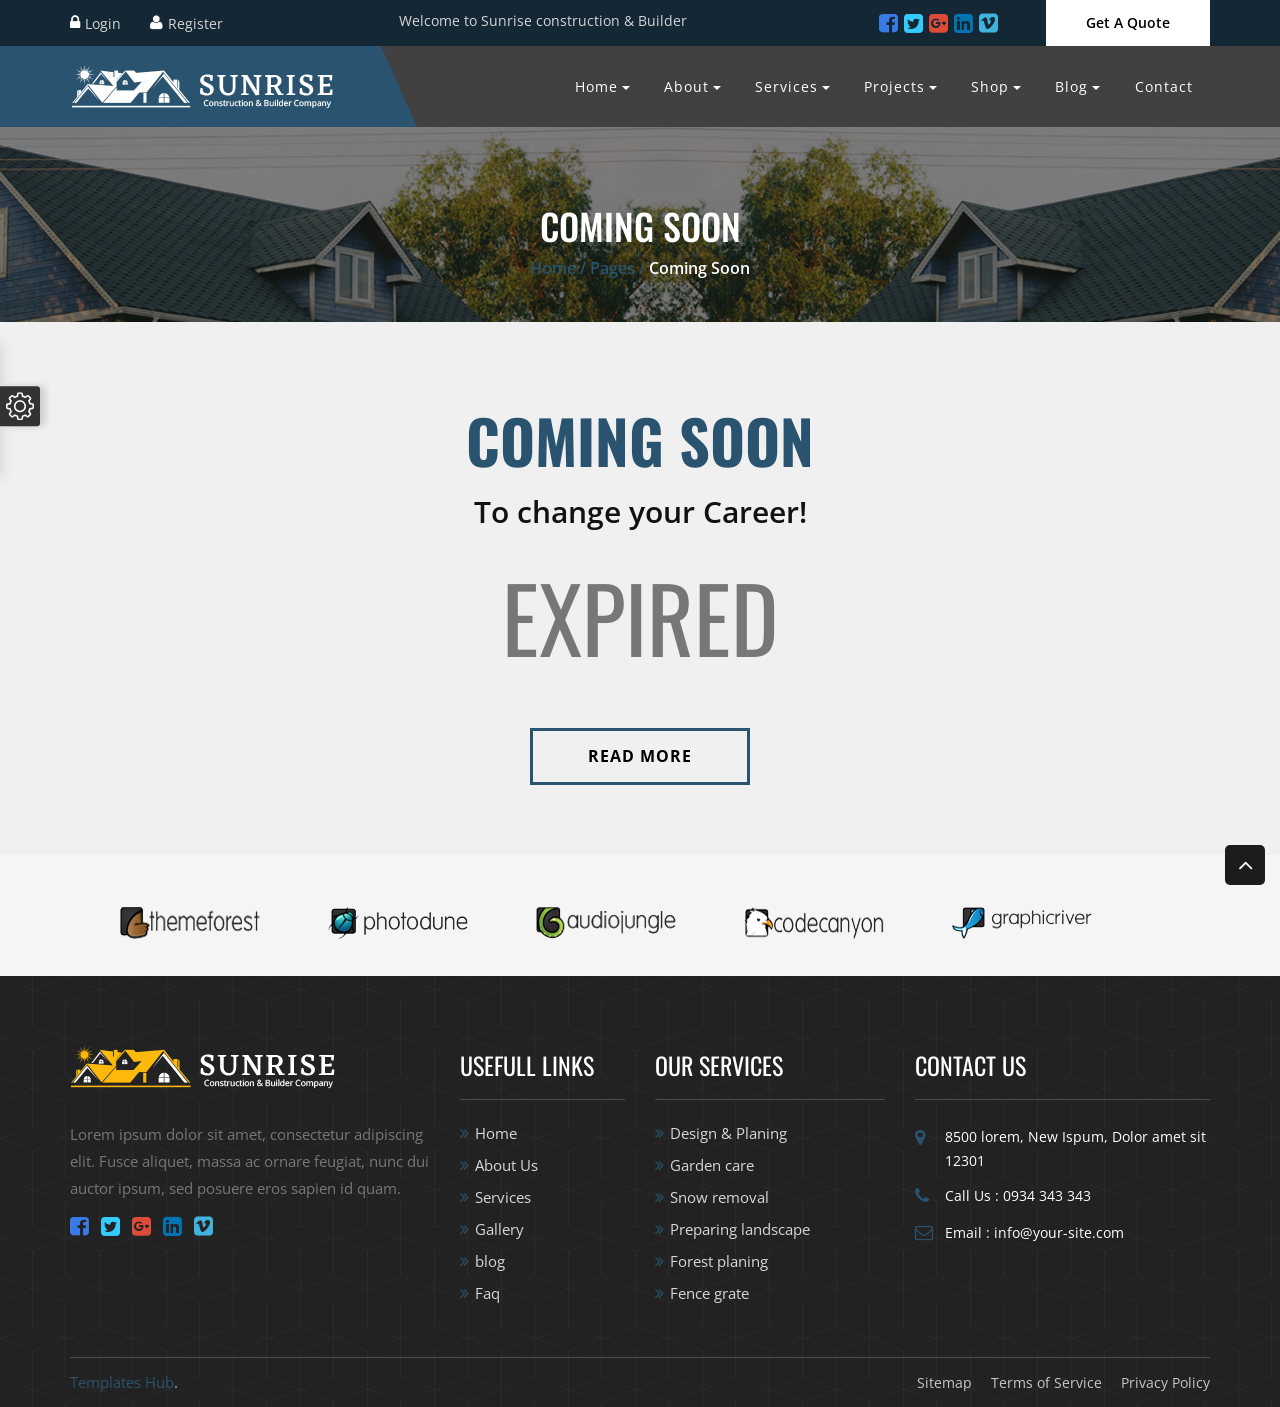
<file: public/assets/coming-soon.html>
<!DOCTYPE html>
<html lang="en">

<head>
<meta charset="UTF-8">
<title>Sunrise construction & Builder </title>
<meta http-equiv="X-UA-Compatible" content="IE=Edge">
<meta name="description" content="SunRise construction & Builder company">
<meta name="keywords" content="construction, html, template, responsive, corporate">
<meta name="author" content="">
<meta name="viewport" content="width=device-width, initial-scale=1, maximum-scale=1">
<!-- Fav Icon -->
<link rel="shortcut icon" href="favicon.ico">
<!-- Style CSS -->
<link href="css/bootstrap.css" rel="stylesheet">
<link href="css/style.css" rel="stylesheet">
<link rel="stylesheet" href="dist/color-default.css">
<link rel="stylesheet" href="dist/color-switcher.css">
<link href="css/magnific-popup.css" rel="stylesheet">
<link href="css/animate.css" rel="stylesheet">
<link href="css/owl.css" rel="stylesheet">
<link href="css/jquery.fancybox.css" rel="stylesheet">
<link href="css/style_slider.css" rel="stylesheet">
<link href="rs-plugin/css/settings.css" rel="stylesheet">
</head>
<body>
<div class="page-wrapper"> 
  <!--preloader start-->
  <div class="preloader"></div>
  <!--preloader end--> 
  <!--main-header start-->


<header class="main-header"> 
    <!--header-top start-->
    <div class="header-top"> 
      <!--container start-->
      <div class="container"> 
        <!--row start-->
        <div class="row"> 
          <!--col start-->
          <div class="col-md-3 col-sm-6 col-xs-6">
            <div class="user-wrap">
              <div class="login-btn">
                <button type="button" class="btn btn-primary" data-dismiss="modal" aria-label="Close" data-toggle="modal" data-target=".bs-example-modal-md-1">Login</button>
              </div>
              <div class="register-btn">
                <button type="button" class="btn btn-primary" data-dismiss="modal" aria-label="Close" data-toggle="modal" data-target=".bs-example-modal-md">Register</button>
              </div>
              <div class="clearfix"></div>
            </div>
          </div>
          <!--col end--> 
          <!--col start-->
          <div class="col-md-4 col-sm-6">
            <div class="top-left">
              <p>Welcome to Sunrise construction & Builder</p>
            </div>
          </div>
          <!--col end--> 
          
          <!--col start-->
          
          <div class="col-md-5 col-sm-6 col-xs-6">
            <ul class="top-social-icons">
              <li><a href="#."><i class="fa fa-facebook-square" aria-hidden="true"></i></a></li>
              <li><a href="#."><i class="fa fa-twitter-square" aria-hidden="true"></i></a></li>
              <li><a href="#."><i class="fa fa-google-plus-square" aria-hidden="true"></i></a></li>
              <li><a href="#."><i class="fa fa-linkedin-square" aria-hidden="true"></i></a></li>
              <li><a href="#."><i class="fa fa-vimeo-square" aria-hidden="true"></i></a></li>
            </ul>
            <div class="btn-box">
              <button data-dismiss="modal" aria-label="Close" data-toggle="modal" data-target=".bs-example-modal-md-2" class="brochure-btn theme-btn hvr-link">Get A Quote</button>
            </div>
          </div>
          <!--col end--> 
        </div>
        <!--row end--> 
      </div>
      <!--container end--> 
    </div>
    <!--header-top end--> 
    <!--header-upper start--> 
    
    <!--header-upper end--> 
    <!--header-lower start-->
    <div class="header-lower"> 
      <!--container start-->
      <div class="container">
        <div class="row">
          <div class="col-md-5 col-sm-12">
            <div class="logo-outer">
              <div class="logo"> <a href="index.html"> <img class="logo-default" src="images/logo-default.png" alt="" title=""> </a> </div>
            </div>
          </div>
          <div class="col-md-7 col-sm-12">
            <div class="nav-outer clearfix menu-bg"> 
              <!--main-menu start-->
              <nav class="main-menu">
                <div class="navbar-header">
                  <button type="button" class="navbar-toggle" data-toggle="collapse" data-target=".navbar-collapse"> <span class="icon-bar"></span> <span class="icon-bar"></span> <span class="icon-bar"></span> </button>
                </div>
                <div class="navbar-collapse collapse clearfix">
                  <ul class="navigation clearfix">
                    <li class="current dropdown"><a class="hvr-link" href="#">Home</a>
                      <ul>
                        <li><a class="hvr-link" href="index.html">Homepage Slider</a></li>
                        <li><a class="hvr-link" href="index-1.html">Homepage Static</a></li>
                      </ul>
                    </li>
                    <li class="dropdown"><a class="hvr-link" href="#">About</a>
                      <ul>
                        <li><a class="hvr-link" href="about.html">About</a></li>
                        <li><a class="hvr-link" href="our-team.html">Team</a></li>
                        <li><a class="hvr-link" href="faq.html">FAQ's</a></li>
                        <li><a class="hvr-link" href="404.html">404 Page</a></li>
                        <li><a class="hvr-link" href="testimonial.html">Testimonials</a></li>
                        <li><a class="hvr-link" href="typoghrapy.html">Typoghrapy</a></li>
                        <li><a class="hvr-link" href="coming-soon.html">Coming-soon</a></li>
                      </ul>
                    </li>
                    <li class="dropdown"><a class="hvr-link" href="#">Services</a>
                      <ul>
                        <li><a class="hvr-link" href="service.html">Services</a></li>
                        <li><a class="hvr-link" href="service-two-coloumn.html">Service Two Coloumn</a></li>
                        <li><a class="hvr-link" href="service-signle.html">Single Service</a></li>
                      </ul>
                    </li>
                    <li class="dropdown"><a class="hvr-link" href="#">Projects</a>
                      <ul>
                        <li><a class="hvr-link" href="projects.html">Project</a></li>
                        <li><a class="hvr-link" href="projects-three.html">Project Three Column</a></li>
                        <li><a class="hvr-link" href="projects-four.html">Project Four Column</a></li>
                        <li><a class="hvr-link" href="projects-single.html">Project Single</a></li>
                      </ul>
                    </li>
                    <li class="dropdown"><a class="hvr-link" href="#">Shop</a>
                      <ul>
                        <li><a class="hvr-link" href="shop.html">Our Shop</a></li>
                        <li><a class="hvr-link" href="shop-single.html">Product Details</a></li>
                      </ul>
                    </li>
                    <li class="dropdown"><a class="hvr-link" href="#">Blog</a>
                      <ul>
                        <li> <a class="hvr-link" href="blog-grid.html"> Blog Grid sidebar</a></li>
                        <li> <a class="hvr-link" href="blog.html"> Blog List sidebar</a></li>
                        <li> <a class="hvr-link" href="blog-grid-full-width.html"> Blog full width </a></li>
                        <li> <a class="hvr-link" href="blog-details.html"> Blog Details with sidebar </a></li>
                        <li> <a class="hvr-link" href="blog-details-slidebar.html"> Blog Details </a></li>
                      </ul>
                    </li>
                    <li><a class="hvr-link" href="contact.html">Contact</a></li>
                  </ul>
                </div>
                <div class="clearfix"></div>
              </nav>
              <!--main-menu end--> 
              
            </div>
          </div>
        </div>
      </div>
      <!--container end--> 
    </div>
    <!--header-lower end--> 
    <!--sticky-header start-->
    <div class="sticky-header"> 
      <!--container start-->
      <div class="container clearfix"> 
        <!--row start-->
        <div class="row"> 
          <!--col start-->
          <div class="col-md-5 col-sm-5">
            <div class="logo"> <a href="#" class="img-responsive"><img class="logo-default" src="images/logo-default.png" alt="" title=""></a> </div>
          </div>
          <!--col end--> 
          <!--col start-->
          <div class="col-md-7 col-sm-7"> 
            <!--main-menu start-->
            <nav class="main-menu">
              <div class="navbar-header">
                <button type="button" class="navbar-toggle" data-toggle="collapse" data-target=".navbar-collapse"> <span class="icon-bar"></span> <span class="icon-bar"></span> <span class="icon-bar"></span> </button>
              </div>
              <div class="navbar-collapse collapse clearfix">
                <ul class="navigation clearfix">
                  <li class="current dropdown"><a class="hvr-link" href="#">Home</a>
                    <ul>
                      <li><a class="hvr-link" href="index.html">Homepage Slider</a></li>
                      <li><a class="hvr-link" href="index-1.html">Homepage Static</a></li>
                    </ul>
                  </li>
                  <li class="dropdown"><a class="hvr-link" href="#">About</a>
                    <ul>
                      <li><a class="hvr-link" href="about.html">About</a></li>
                      <li><a class="hvr-link" href="our-team.html">Team</a></li>
                      <li><a class="hvr-link" href="faq.html">FAQ's</a></li>
                      <li><a class="hvr-link" href="404.html">404 Page</a></li>
                      <li><a class="hvr-link" href="testimonial.html">Testimonials</a></li>
                      <li><a class="hvr-link" href="typoghrapy.html">Typoghrapy</a></li>
                      <li><a class="hvr-link" href="coming-soon.html">Coming-soon</a></li>
                    </ul>
                  </li>
                  <li class="dropdown"><a class="hvr-link" href="#">Services</a>
                    <ul>
                      <li><a class="hvr-link" href="service.html">Services</a></li>
                      <li><a class="hvr-link" href="service-two-coloumn.html">Service Two Coloumn</a></li>
                      <li><a class="hvr-link" href="service-signle.html">Single Service</a></li>
                    </ul>
                  </li>
                  <li class="dropdown"><a class="hvr-link" href="#">Projects</a>
                    <ul>
                      <li><a class="hvr-link" href="projects.html">Project</a></li>
                      <li><a class="hvr-link" href="projects-three.html">Project Three Column</a></li>
                      <li><a class="hvr-link" href="projects-four.html">Project Four Column</a></li>
                      <li><a class="hvr-link" href="projects-single.html">Project Single</a></li>
                    </ul>
                  </li>
                  <li class="dropdown"><a class="hvr-link" href="#">Shop</a>
                    <ul>
                      <li><a class="hvr-link" href="shop.html">Our Shop</a></li>
                      <li><a class="hvr-link" href="shop-single.html">Product Details</a></li>
                    </ul>
                  </li>
                  <li class="dropdown"><a class="hvr-link" href="#">Blog</a>
                    <ul>
                      <li> <a class="hvr-link" href="blog-grid.html"> Blog Grid sidebar</a></li>
                      <li> <a class="hvr-link" href="blog.html"> Blog List sidebar</a></li>
                      <li> <a class="hvr-link" href="blog-grid-full-width.html"> Blog full width </a></li>
                      <li> <a class="hvr-link" href="blog-details.html"> Blog Details with sidebar </a></li>
                      <li> <a class="hvr-link" href="blog-details-slidebar.html"> Blog Details </a></li>
                    </ul>
                  </li>
                  <li><a class="hvr-link" href="contact.html">Contact</a></li>
                </ul>
              </div>
            </nav>
            <!--main-menu stendart--> 
          </div>
          <!--col end--> 
        </div>
        <!--row end--> 
        
      </div>
      <!--container end--> 
    </div>
    <!--sticky-header end--> 
  </header>
  
  <!--main-header end--> 
  
  <!--inner-heading start-->
  <section class="inner-heading">
    <div class="container">
      <h1>COMING SOON</h1>
      <ul class="xs-breadcumb">
        <li><a href="index.html"> Home  / </a> <a href="index.html">Pages /</a> Coming Soon</li>
      </ul>
    </div>
  </section>
  <!--inner-heading end--> 
  
  <!--inner content start-->
  
  <section class="inner-wrap"> 
    <!--container start-->
    
    <div class="container">
      <div class="row">
        <div class="comingSoon">
          <h2>COMING SOON</h2>
          <h3>To change your Career!</h3>
          <p id="demo"></p>
		   <div class="readmore text-center">
              <button class="main-btn btn-1 btn-1e">Read More</button>
            </div>
			
        </div>
      </div>
    </div>
    
    <!--container end--> 
  </section>
  
  <!--inner content end--> 
  
  <!--brand-section start-->
  <div class="brand-section"> 
    <!--container start-->
    <div class="container">
      <div class="brand-content">
        <ul class="brand-slider">
          <li><a href="#">
            <figure><img src="images/company-logo/1.png" alt="" class="img-responsive"></figure>
            </a></li>
          <li><a href="#">
            <figure><img src="images/company-logo/2.png" alt="" class="img-responsive"></figure>
            </a></li>
          <li><a href="#">
            <figure><img src="images/company-logo/3.png" alt="" class="img-responsive"></figure>
            </a></li>
          <li><a href="#">
            <figure><img src="images/company-logo/4.png" alt="" class="img-responsive"></figure>
            </a></li>
          <li><a href="#">
            <figure><img src="images/company-logo/5.png" alt="" class="img-responsive"></figure>
            </a></li>
          <li><a href="#">
            <figure><img src="images/company-logo/6.png" alt="" class="img-responsive"></figure>
            </a></li>
          <li><a href="#">
            <figure><img src="images/company-logo/7.png" alt="" class="img-responsive"></figure>
            </a></li>
          <li><a href="#">
            <figure><img src="images/company-logo/8.png" alt="" class="img-responsive"></figure>
            </a></li>
        </ul>
      </div>
    </div>
    <!--container end--> 
  </div>
  <!--brand-sectionn end--> 
  
  <!--footer-sec start-->

<footer class="footer-sec"> 
    <!--container start-->
    <div class="container"> 
      <!--row start-->
      <div class="row"> 
        <!--col start-->
        <div class="col-md-4 col-sm-12">
          <div class="footer-info">
            <div class="footer-logo"> <a href="index.html"><img class="footer-logo-default" src="images/footer-logo-default.png" alt=""> </a> </div>
            <p>Lorem ipsum dolor sit amet, consectetur adipiscing elit. Fusce aliquet, massa ac ornare feugiat, nunc dui auctor ipsum, sed posuere eros sapien id quam. </p>
            <ul class="footer-social">
              <li><a href="#"><i class="fa fa-facebook-square" aria-hidden="true"></i></a></li>
              <li><a href="#"><i class="fa fa-twitter-square" aria-hidden="true"></i></a></li>
              <li><a href="#"><i class="fa fa-google-plus-square" aria-hidden="true"></i></a></li>
              <li><a href="#"><i class="fa fa-linkedin-square" aria-hidden="true"></i></a></li>
              <li><a href="#"><i class="fa fa-vimeo-square" aria-hidden="true"></i></a></li>
            </ul>
          </div>
        </div>
        <!--col end--> 
        <!--col start-->
        <div class="col-md-8"> 
          <!--row start-->
          <div class="row"> 
            <!--col start-->
            <div class="col-md-3 col-sm-6">
              <div class="footer-info">
                <h3 class="footer-title">Usefull Links</h3>
                <ul class="service-link">
                  <li> <a href="index.html">Home</a> </li>
                  <li> <a href="about.html">About Us</a> </li>
                  <li> <a href="service.html">Services</a> </li>
                  <li> <a href="projects-four.html">Gallery</a> </li>
                  <li> <a href="blog.html">blog</a> </li>
                  <li> <a href="faq.html">Faq</a> </li>
                </ul>
              </div>
            </div>
            <!--col end--> 
            <!--col start-->
            <div class="col-md-4 col-sm-6">
              <div class="footer-info">
                <h3 class="footer-title">Our Services</h3>
                <ul class="service-link">
                  <li> <a href="#">Design & Planing</a> </li>
                  <li> <a href="#">Garden care</a> </li>
                  <li> <a href="#">Snow removal</a> </li>
                  <li> <a href="#">Preparing landscape</a> </li>
                  <li> <a href="#">Forest planing</a> </li>
                  <li> <a href="#">Fence grate</a> </li>
                </ul>
              </div>
            </div>
            <!--col end--> 
            <!--col start-->
            <div class="col-md-5 col-sm-6">
              <div class="footer-info">
                <h3 class="footer-title">Contact Us</h3>
                <ul class="footer-adress">
                  <li><i class="fa fa-map-marker"></i><span>8500 lorem, New Ispum, Dolor amet sit 12301 </span></li>
                  <li><i class="fa fa-phone"></i><span>Call Us : 0934 343 343</span></li>
                  <li><i class="fa fa-envelope-o"></i><span>Email : info@your-site.com</span></li>
                </ul>
              </div>
            </div>
            <!--col end--> 
          </div>
          <!--row end--> 
          
        </div>
        <!--col end--> 
        
      </div>
      <!--row end-->
      <div class="copyright-content"> 
        <!--row start-->
        <div class="row"> 
          <!--col start-->
         <div class="col-md-6 col-sm-6">
            <p><a target="_blank" href="https://templateshub.net">Templates Hub</a>.</p>
          </div>
          <!--col end--> 
          <!--col start-->
          <div class="col-md-6 col-sm-6">
            <ul class="footer-bottom-menu">
              <li> <a href="#">Sitemap</a> </li>
              <li> <a href="#">Terms of Service </a> </li>
              <li> <a href="#">Privacy Policy</a> </li>
            </ul>
          </div>
          <!--col end--> 
        </div>
        <!--row end--> 
      </div>
    </div>
    <!--container end--> 
  </footer>

  <!--footer-secn end--> 
  
  <!--login-modal start-->
  <div class="modal fade bs-example-modal-md-1" tabindex="-1" role="dialog">
    <div class="modal-dialog modal-md" role="document">
      <div class="modal-content">
        <div class="top_links"><a href="#" data-dismiss="modal" aria-label="Close">Close (X)</a></div>
        <h2 class="modal-title">LOGIN FORM</h2>
        <form class="login-form">
          <fieldset>
            <div class="form-group"> <i class="fa fa-envelope"></i>
              <input type="email" name="email" class="form-control" placeholder="Email" required data-error="Valid email is required.">
            </div>
            <div class="form-group"> <i class="fa fa-lock"></i>
              <input type="password" name="name" class="form-control" placeholder="Password" required data-error="Password is required.">
            </div>
            <div class="form-group">
              <label>
                <input type="checkbox">
                <em>Remember Me</em> </label>
              <a class="forgetpassword" href="#"> <em>Forgot Password</em> <i class="fa fa-question-circle"></i> </a> </div>
            <button class="tg-theme-btn tg-theme-btn-lg" type="submit">login</button>
          </fieldset>
        </form>
        <p>Not a Member?
          <button type="button" data-dismiss="modal" aria-label="Close" class="btn btn-primary" data-toggle="modal" data-target=".bs-example-modal-md">Create an Account</button>
        </p>
      </div>
    </div>
  </div>
  <!--login-modal end--> 
  <!--registration-modal start-->
  <div class="modal fade bs-example-modal-md" tabindex="-1" role="dialog">
    <div class="modal-dialog modal-md" role="document">
      <div class="modal-content">
        <div class="top_links"><a href="#" data-dismiss="modal" aria-label="Close">Close (X)</a></div>
        <h2 class="modal-title">REGISTRATION FORM</h2>
        <form class="login-form">
          <fieldset>
            <div class="form-group">
              <input type="text" name="name" class="form-control" placeholder="Username" required data-error="Username is required.">
            </div>
            <div class="form-group">
              <input type="password" name="name" class="form-control" placeholder="Password" required data-error="Password is required.">
            </div>
            <div class="form-group">
              <input type="password" name="name" class="form-control" placeholder="Confirm Password" required data-error="Password is required.">
            </div>
            <div class="form-group">
              <input type="email" name="email" class="form-control" placeholder="Email Address" required data-error="Valid email is required.">
            </div>
            <div class="form-group">
              <input type="text" name="name" class="form-control" placeholder="First Name" required data-error="First Name is required.">
            </div>
            <div class="form-group">
              <input type="text" name="name" class="form-control" placeholder="Last Name" required data-error="Last Name is required.">
            </div>
            <div class="form-group">
              <label>
                <input type="checkbox" data-error="Last Name is required.">
                <em>I agree with the terms and conditions</em></label>
            </div>
            <button class="tg-theme-btn tg-theme-btn-lg" type="submit">Create an Account</button>
          </fieldset>
        </form>
        <p>Already a Member?
          <button type="button" data-dismiss="modal" aria-label="Close" class="btn btn-primary" data-toggle="modal" data-target=".bs-example-modal-md-1">Login Here</button>
        </p>
      </div>
    </div>
  </div>
  <!--registration-modal end--> 
  <!--quote-modal start-->
  <div class="modal fade bs-example-modal-md-2" tabindex="-1" role="dialog">
    <div class="modal-dialog modal-md-2" role="document">
      <div class="modal-content">
        <div class="top_links"><a href="#" data-dismiss="modal" aria-label="Close">Close (X)</a></div>
        <h2 class="modal-title">GET A FREE QUOTE</h2>
        <form class="login-form">
          <fieldset>
            <div class="form-group">
              <input type="text" name="name" class="form-control" placeholder="Your Name" required data-error="Your Name is required.">
            </div>
            <div class="form-group">
              <input type="text" name="name" class="form-control" placeholder="Phone Number " required data-error="Phone Number is required.">
            </div>
            <div class="form-group">
              <input type="email" name="email" class="form-control" placeholder="Email Address" required data-error="Valid email is required.">
            </div>
            <div class="form-group">
              <textarea class="form-control" name="message" required rows="1" placeholder="Your Message"></textarea>
            </div>
            <div class="form-group">
              <label>
                <input type="checkbox" data-error="Last Name is required.">
                <em>I agree with the terms and conditions</em></label>
            </div>
            <button class="tg-theme-btn tg-theme-btn-lg" type="submit">Submit</button>
          </fieldset>
        </form>
      </div>
    </div>
  </div>
  <!--quote-modal end--> 
</div>
<!--scroll-to-top start-->
<div class="scroll-to-top scroll-to-target" data-target="html"><span class="icon fa fa-angle-up"></span></div>
<!--scroll-to-top end--> 

<script>
// Set the date we're counting down to
var countDownDate = new Date("Dec 5, 2018 15:37:25").getTime();

// Update the count down every 1 second
var x = setInterval(function() {

    // Get todays date and time
    var now = new Date().getTime();
    
    // Find the distance between now an the count down date
    var distance = countDownDate - now;
    
    // Time calculations for days, hours, minutes and seconds
    var days = Math.floor(distance / (1000 * 60 * 60 * 24));
    var hours = Math.floor((distance % (1000 * 60 * 60 * 24)) / (1000 * 60 * 60));
    var minutes = Math.floor((distance % (1000 * 60 * 60)) / (1000 * 60));
    var seconds = Math.floor((distance % (1000 * 60)) / 1000);
    
    // Output the result in an element with id="demo"
    document.getElementById("demo").innerHTML = days + "d " + hours + "h "
    + minutes + "m " + seconds + "s ";
    
    // If the count down is over, write some text 
    if (distance < 0) {
        clearInterval(x);
        document.getElementById("demo").innerHTML = "EXPIRED";
    }
}, 1000);
</script>
<!--jquery start--> 
<script src="js/jquery-2.1.4.min.js"></script> 
<script src="js/bootstrap.min.js"></script> 
<script src="js/jquery.magnific-popup.min.js"></script> 
<script src="js/imagesloaded.pkgd.min.js"></script> 
<script src="js/isotope.pkgd.min.js"></script> 
<script src="js/jquery.fancybox8cbb.js?v=2.1.5"></script> 
<script src="js/owl.carousel.js"></script> 
<script src="rs-plugin/js/jquery.themepunch.tools.min.js"></script> 
<script src="rs-plugin/js/jquery.themepunch.revolution.min.js"></script> 
<script src="js/counter.js"></script> 
<script src="dist/color-switcher.js"></script> 
<script>
        var colorSheets = [  
     {
                color: "#fcb80b",
                title: "Switch to Default",
                href: "./dist/color-default.css"
            },
            {
                color: "#e41900",
                title: "Switch to Red",
                href: "./css/color-change-css/red.css"
            },
            {
                color: "#26a65b",
                title: "Switch to Green",
                href: "./css/color-change-css/green.css"
            },
            {
                color: "#2cabf5",
                title: "Switch to Blue",
                href: "./css/color-change-css/blue.css"
            },
            {
        color: "#05fff0",
                title: "Switch to Purple",
                href: "./css/color-change-css/purple.css"
                
            },
        {
                color: "#ff4229",
                title: "Switch to Orange",
                href: "./css/color-change-css/orange.css"
            }
        ];


        ColorSwitcher.init(colorSheets);
    </script> 

<script src="js/script.js"></script> 
<!--jquery end-->
</body>

</html>
</file>
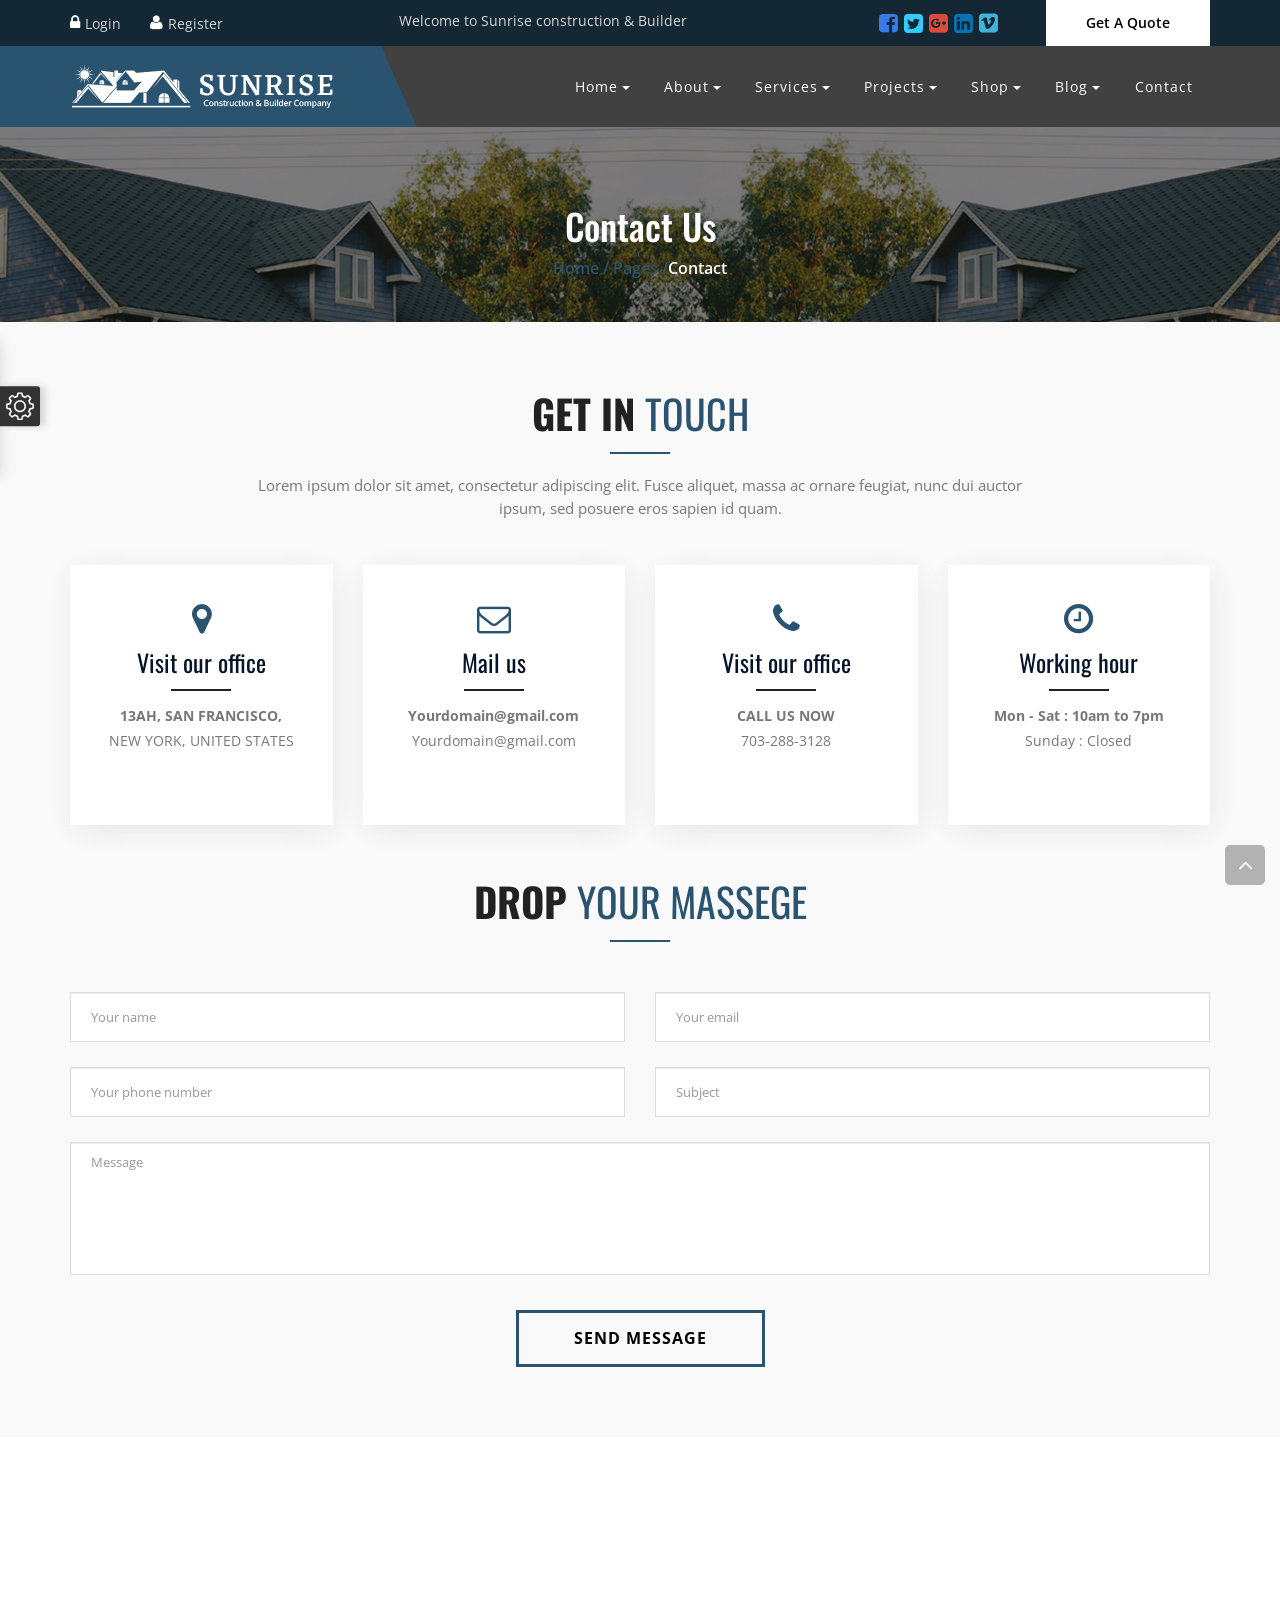
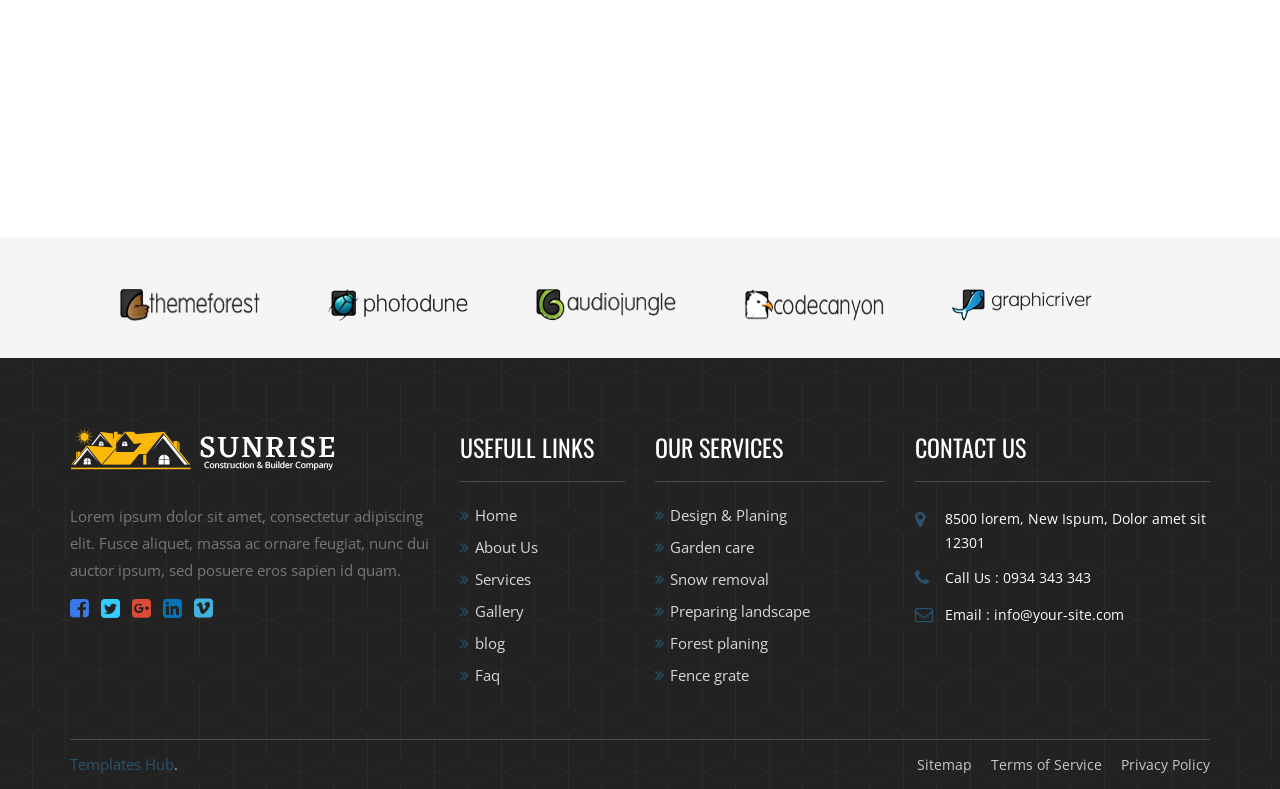
<file: public/assets/contact.html>
<!DOCTYPE html>
<html lang="en">

<head>
<meta charset="UTF-8">
<title>Sunrise construction & Builder </title>
<meta http-equiv="X-UA-Compatible" content="IE=Edge">
<meta name="description" content="SunRise construction & Builder company">
<meta name="keywords" content="construction, html, template, responsive, corporate">
<meta name="author" content="">
<meta name="viewport" content="width=device-width, initial-scale=1, maximum-scale=1">
<!-- Fav Icon -->
<link rel="shortcut icon" href="favicon.ico">
<!-- Style CSS -->
<link href="css/bootstrap.css" rel="stylesheet">
<link href="css/style.css" rel="stylesheet">
<link rel="stylesheet" href="dist/color-default.css">
<link rel="stylesheet" href="dist/color-switcher.css">
<link href="css/magnific-popup.css" rel="stylesheet">
<link href="css/animate.css" rel="stylesheet">
<link href="css/owl.css" rel="stylesheet">
<link href="css/jquery.fancybox.css" rel="stylesheet">
<link href="css/style_slider.css" rel="stylesheet">
<link href="rs-plugin/css/settings.css" rel="stylesheet">
</head>
<body>
<div class="page-wrapper"> 
  <!--preloader start-->
  <div class="preloader"></div>
  <!--preloader end--> 
  <!--main-header start-->


<header class="main-header"> 
    <!--header-top start-->
    <div class="header-top"> 
      <!--container start-->
      <div class="container"> 
        <!--row start-->
        <div class="row"> 
          <!--col start-->
          <div class="col-md-3 col-sm-6 col-xs-6">
            <div class="user-wrap">
              <div class="login-btn">
                <button type="button" class="btn btn-primary" data-dismiss="modal" aria-label="Close" data-toggle="modal" data-target=".bs-example-modal-md-1">Login</button>
              </div>
              <div class="register-btn">
                <button type="button" class="btn btn-primary" data-dismiss="modal" aria-label="Close" data-toggle="modal" data-target=".bs-example-modal-md">Register</button>
              </div>
              <div class="clearfix"></div>
            </div>
          </div>
          <!--col end--> 
          <!--col start-->
          <div class="col-md-4 col-sm-6">
            <div class="top-left">
              <p>Welcome to Sunrise construction & Builder</p>
            </div>
          </div>
          <!--col end--> 
          
          <!--col start-->
          
          <div class="col-md-5 col-sm-6 col-xs-6">
            <ul class="top-social-icons">
              <li><a href="#."><i class="fa fa-facebook-square" aria-hidden="true"></i></a></li>
              <li><a href="#."><i class="fa fa-twitter-square" aria-hidden="true"></i></a></li>
              <li><a href="#."><i class="fa fa-google-plus-square" aria-hidden="true"></i></a></li>
              <li><a href="#."><i class="fa fa-linkedin-square" aria-hidden="true"></i></a></li>
              <li><a href="#."><i class="fa fa-vimeo-square" aria-hidden="true"></i></a></li>
            </ul>
            <div class="btn-box">
              <button data-dismiss="modal" aria-label="Close" data-toggle="modal" data-target=".bs-example-modal-md-2" class="brochure-btn theme-btn hvr-link">Get A Quote</button>
            </div>
          </div>
          <!--col end--> 
        </div>
        <!--row end--> 
      </div>
      <!--container end--> 
    </div>
    <!--header-top end--> 
    <!--header-upper start--> 
    
    <!--header-upper end--> 
    <!--header-lower start-->
    <div class="header-lower"> 
      <!--container start-->
      <div class="container">
        <div class="row">
          <div class="col-md-5 col-sm-12">
            <div class="logo-outer">
              <div class="logo"> <a href="index.html"> <img class="logo-default" src="images/logo-default.png" alt="" title=""> </a> </div>
            </div>
          </div>
          <div class="col-md-7 col-sm-12">
            <div class="nav-outer clearfix menu-bg"> 
              <!--main-menu start-->
              <nav class="main-menu">
                <div class="navbar-header">
                  <button type="button" class="navbar-toggle" data-toggle="collapse" data-target=".navbar-collapse"> <span class="icon-bar"></span> <span class="icon-bar"></span> <span class="icon-bar"></span> </button>
                </div>
                <div class="navbar-collapse collapse clearfix">
                  <ul class="navigation clearfix">
                    <li class="current dropdown"><a class="hvr-link" href="#">Home</a>
                      <ul>
                        <li><a class="hvr-link" href="index.html">Homepage Slider</a></li>
                        <li><a class="hvr-link" href="index-1.html">Homepage Static</a></li>
                      </ul>
                    </li>
                    <li class="dropdown"><a class="hvr-link" href="#">About</a>
                      <ul>
                        <li><a class="hvr-link" href="about.html">About</a></li>
                        <li><a class="hvr-link" href="our-team.html">Team</a></li>
                        <li><a class="hvr-link" href="faq.html">FAQ's</a></li>
                        <li><a class="hvr-link" href="404.html">404 Page</a></li>
                        <li><a class="hvr-link" href="testimonial.html">Testimonials</a></li>
                        <li><a class="hvr-link" href="typoghrapy.html">Typoghrapy</a></li>
                        <li><a class="hvr-link" href="coming-soon.html">Coming-soon</a></li>
                      </ul>
                    </li>
                    <li class="dropdown"><a class="hvr-link" href="#">Services</a>
                      <ul>
                        <li><a class="hvr-link" href="service.html">Services</a></li>
                        <li><a class="hvr-link" href="service-two-coloumn.html">Service Two Coloumn</a></li>
                        <li><a class="hvr-link" href="service-signle.html">Single Service</a></li>
                      </ul>
                    </li>
                    <li class="dropdown"><a class="hvr-link" href="#">Projects</a>
                      <ul>
                        <li><a class="hvr-link" href="projects.html">Project</a></li>
                        <li><a class="hvr-link" href="projects-three.html">Project Three Column</a></li>
                        <li><a class="hvr-link" href="projects-four.html">Project Four Column</a></li>
                        <li><a class="hvr-link" href="projects-single.html">Project Single</a></li>
                      </ul>
                    </li>
                    <li class="dropdown"><a class="hvr-link" href="#">Shop</a>
                      <ul>
                        <li><a class="hvr-link" href="shop.html">Our Shop</a></li>
                        <li><a class="hvr-link" href="shop-single.html">Product Details</a></li>
                      </ul>
                    </li>
                    <li class="dropdown"><a class="hvr-link" href="#">Blog</a>
                      <ul>
                        <li> <a class="hvr-link" href="blog-grid.html"> Blog Grid sidebar</a></li>
                        <li> <a class="hvr-link" href="blog.html"> Blog List sidebar</a></li>
                        <li> <a class="hvr-link" href="blog-grid-full-width.html"> Blog full width </a></li>
                        <li> <a class="hvr-link" href="blog-details.html"> Blog Details with sidebar </a></li>
                        <li> <a class="hvr-link" href="blog-details-slidebar.html"> Blog Details </a></li>
                      </ul>
                    </li>
                    <li><a class="hvr-link" href="contact.html">Contact</a></li>
                  </ul>
                </div>
                <div class="clearfix"></div>
              </nav>
              <!--main-menu end--> 
              
            </div>
          </div>
        </div>
      </div>
      <!--container end--> 
    </div>
    <!--header-lower end--> 
    <!--sticky-header start-->
    <div class="sticky-header"> 
      <!--container start-->
      <div class="container clearfix"> 
        <!--row start-->
        <div class="row"> 
          <!--col start-->
          <div class="col-md-5 col-sm-5">
            <div class="logo"> <a href="#" class="img-responsive"><img class="logo-default" src="images/logo-default.png" alt="" title=""></a> </div>
          </div>
          <!--col end--> 
          <!--col start-->
          <div class="col-md-7 col-sm-7"> 
            <!--main-menu start-->
            <nav class="main-menu">
              <div class="navbar-header">
                <button type="button" class="navbar-toggle" data-toggle="collapse" data-target=".navbar-collapse"> <span class="icon-bar"></span> <span class="icon-bar"></span> <span class="icon-bar"></span> </button>
              </div>
              <div class="navbar-collapse collapse clearfix">
                <ul class="navigation clearfix">
                  <li class="current dropdown"><a class="hvr-link" href="#">Home</a>
                    <ul>
                      <li><a class="hvr-link" href="index.html">Homepage Slider</a></li>
                      <li><a class="hvr-link" href="index-1.html">Homepage Static</a></li>
                    </ul>
                  </li>
                  <li class="dropdown"><a class="hvr-link" href="#">About</a>
                    <ul>
                      <li><a class="hvr-link" href="about.html">About</a></li>
                      <li><a class="hvr-link" href="our-team.html">Team</a></li>
                      <li><a class="hvr-link" href="faq.html">FAQ's</a></li>
                      <li><a class="hvr-link" href="404.html">404 Page</a></li>
                      <li><a class="hvr-link" href="testimonial.html">Testimonials</a></li>
                      <li><a class="hvr-link" href="typoghrapy.html">Typoghrapy</a></li>
                      <li><a class="hvr-link" href="coming-soon.html">Coming-soon</a></li>
                    </ul>
                  </li>
                  <li class="dropdown"><a class="hvr-link" href="#">Services</a>
                    <ul>
                      <li><a class="hvr-link" href="service.html">Services</a></li>
                      <li><a class="hvr-link" href="service-two-coloumn.html">Service Two Coloumn</a></li>
                      <li><a class="hvr-link" href="service-signle.html">Single Service</a></li>
                    </ul>
                  </li>
                  <li class="dropdown"><a class="hvr-link" href="#">Projects</a>
                    <ul>
                      <li><a class="hvr-link" href="projects.html">Project</a></li>
                      <li><a class="hvr-link" href="projects-three.html">Project Three Column</a></li>
                      <li><a class="hvr-link" href="projects-four.html">Project Four Column</a></li>
                      <li><a class="hvr-link" href="projects-single.html">Project Single</a></li>
                    </ul>
                  </li>
                  <li class="dropdown"><a class="hvr-link" href="#">Shop</a>
                    <ul>
                      <li><a class="hvr-link" href="shop.html">Our Shop</a></li>
                      <li><a class="hvr-link" href="shop-single.html">Product Details</a></li>
                    </ul>
                  </li>
                  <li class="dropdown"><a class="hvr-link" href="#">Blog</a>
                    <ul>
                      <li> <a class="hvr-link" href="blog-grid.html"> Blog Grid sidebar</a></li>
                      <li> <a class="hvr-link" href="blog.html"> Blog List sidebar</a></li>
                      <li> <a class="hvr-link" href="blog-grid-full-width.html"> Blog full width </a></li>
                      <li> <a class="hvr-link" href="blog-details.html"> Blog Details with sidebar </a></li>
                      <li> <a class="hvr-link" href="blog-details-slidebar.html"> Blog Details </a></li>
                    </ul>
                  </li>
                  <li><a class="hvr-link" href="contact.html">Contact</a></li>
                </ul>
              </div>
            </nav>
            <!--main-menu stendart--> 
          </div>
          <!--col end--> 
        </div>
        <!--row end--> 
        
      </div>
      <!--container end--> 
    </div>
    <!--sticky-header end--> 
  </header>
  <!--main-header end--> 
  
  <!--inner-heading start-->
  <section class="inner-heading">
    <div class="container">
      <h1>Contact Us</h1>
      <ul class="xs-breadcumb">
        <li><a href="index.html"> Home  / </a> <a href="index.html">Pages /</a>Contact</li>
      </ul>
    </div>
  </section>
  <!--inner-heading end--> 
  
  <!--inner content start-->
  <section class="contactWrap"> 
    <!--container start-->
    <div class="container">
      <div class="section-title">
        <h3>Get in <span>touch</span></h3>
        <p>Lorem ipsum dolor sit amet, consectetur adipiscing elit. Fusce aliquet, massa ac ornare feugiat, nunc dui auctor ipsum, sed posuere eros sapien id quam. </p>
      </div>
      <!--row start-->
      <div class="row serviceList"> 
        <!--col start-->
        <div class="col-md-3 col-sm-6 col-xs-12">
          <div class="contact-item">
            <div class="fig_caption">
              <div class="icon"><i class="fa fa-map-marker" aria-hidden="true"></i> </div>
              <div class="details">
                <h3>Visit our office</h3>
                <p> <strong>13AH, SAN FRANCISCO,</strong> <br>
                  NEW YORK, UNITED STATES</p>
              </div>
            </div>
          </div>
        </div>
        <!--col end--> 
        <!--col start-->
        <div class="col-md-3 col-sm-6 col-xs-12">
          <div class="contact-item">
            <div class="fig_caption">
              <div class="icon"><i class="fa fa-envelope-o" aria-hidden="true"></i> </div>
              <div class="details">
                <h3>Mail us</h3>
                <p> <strong>Yourdomain@gmail.com </strong> <br>
                  Yourdomain@gmail.com</p>
              </div>
            </div>
          </div>
        </div>
        <!--col end--> 
        <!--col start-->
        <div class="col-md-3 col-sm-6 col-xs-12">
          <div class="contact-item">
            <div class="fig_caption">
              <div class="icon"><i class="fa fa-phone" aria-hidden="true"></i> </div>
              <div class="details">
                <h3>Visit our office</h3>
                <p> <strong>CALL US NOW </strong> <br>
                  703-288-3128</p>
              </div>
            </div>
          </div>
        </div>
        <!--col end--> 
        <!--col start-->
        <div class="col-md-3 col-sm-6 col-xs-12">
          <div class="contact-item">
            <div class="fig_caption">
              <div class="icon"><i class="fa fa-clock-o" aria-hidden="true"></i> </div>
              <div class="details">
                <h3>Working hour</h3>
                <p> <strong>Mon - Sat : 10am to 7pm</strong> <br>
                  Sunday : Closed</p>
              </div>
            </div>
          </div>
        </div>
        <!--col end--> 
      </div>
      <!--row end--> 
            <div class="section-title margin_t40">
        <h3>Drop <span>your massege</span></h3>
        
      </div>
<form action="#" method="POST" id="xs-contact-form" class="xs-form">
                        <div class="row">
                            <div class="col-md-6">
                                <input type="text" class="form-control" name="name" placeholder="Your name" id="xs_contact_name">
                            </div>
                            <div class="col-md-6">
                                <input type="email" class="form-control invaild" name="email" placeholder="Your email" id="xs_contact_email">
                            </div>
                        </div>
                        <div class="row">
                            <div class="col-md-6">
                                <input type="text" class="form-control" name="phone-number" placeholder="Your phone number" id="xs_contact_phone">

                            </div>
                            <div class="col-md-6">
                                <input type="text" class="form-control" name="Subject" placeholder="Subject" id="xs_contact_subject">
                            </div>
                        </div>

                        <textarea name="massage" placeholder="Message" id="x_contact_massage" class="form-control message-box" cols="30" rows="10"></textarea>
 <div class="readmore text-center">
              <button class="main-btn btn-1 btn-1e">SEND MESSAGE</button>
            </div>
                        
                    </form>
    </div>
    <!--container end--> 
    
  </section>
  <!--inner content end--> 
  

  
                    
                    
                    
  <div class="xs-map-sec">
    <div class="xs-maps-wraper">
        <div class="map">
            <iframe src="https://maps.google.com/maps?width=100&amp;height=600&amp;hl=en&amp;q=New%20York%2C%20USA+(My%20Business%20Name)&amp;ie=UTF8&amp;t=&amp;z=14&amp;iwloc=B&amp;output=embed"></iframe>
        </div>
    </div>
</div>
  
  <!--brand-section start-->
  <div class="brand-section"> 
    <!--container start-->
    <div class="container">
      <div class="brand-content">
        <ul class="brand-slider">
          <li><a href="#">
            <figure><img src="images/company-logo/1.png" alt="" class="img-responsive"></figure>
            </a></li>
          <li><a href="#">
            <figure><img src="images/company-logo/2.png" alt="" class="img-responsive"></figure>
            </a></li>
          <li><a href="#">
            <figure><img src="images/company-logo/3.png" alt="" class="img-responsive"></figure>
            </a></li>
          <li><a href="#">
            <figure><img src="images/company-logo/4.png" alt="" class="img-responsive"></figure>
            </a></li>
          <li><a href="#">
            <figure><img src="images/company-logo/5.png" alt="" class="img-responsive"></figure>
            </a></li>
          <li><a href="#">
            <figure><img src="images/company-logo/6.png" alt="" class="img-responsive"></figure>
            </a></li>
          <li><a href="#">
            <figure><img src="images/company-logo/7.png" alt="" class="img-responsive"></figure>
            </a></li>
          <li><a href="#">
            <figure><img src="images/company-logo/8.png" alt="" class="img-responsive"></figure>
            </a></li>
        </ul>
      </div>
    </div>
    <!--container end--> 
  </div>
  <!--brand-sectionn end--> 
  
  <!--footer-sec start-->

<footer class="footer-sec"> 
    <!--container start-->
    <div class="container"> 
      <!--row start-->
      <div class="row"> 
        <!--col start-->
        <div class="col-md-4 col-sm-12">
          <div class="footer-info">
            <div class="footer-logo"> <a href="index.html"><img class="footer-logo-default" src="images/footer-logo-default.png" alt=""> </a> </div>
            <p>Lorem ipsum dolor sit amet, consectetur adipiscing elit. Fusce aliquet, massa ac ornare feugiat, nunc dui auctor ipsum, sed posuere eros sapien id quam. </p>
            <ul class="footer-social">
              <li><a href="#"><i class="fa fa-facebook-square" aria-hidden="true"></i></a></li>
              <li><a href="#"><i class="fa fa-twitter-square" aria-hidden="true"></i></a></li>
              <li><a href="#"><i class="fa fa-google-plus-square" aria-hidden="true"></i></a></li>
              <li><a href="#"><i class="fa fa-linkedin-square" aria-hidden="true"></i></a></li>
              <li><a href="#"><i class="fa fa-vimeo-square" aria-hidden="true"></i></a></li>
            </ul>
          </div>
        </div>
        <!--col end--> 
        <!--col start-->
        <div class="col-md-8"> 
          <!--row start-->
          <div class="row"> 
            <!--col start-->
            <div class="col-md-3 col-sm-6">
              <div class="footer-info">
                <h3 class="footer-title">Usefull Links</h3>
                <ul class="service-link">
                  <li> <a href="index.html">Home</a> </li>
                  <li> <a href="about.html">About Us</a> </li>
                  <li> <a href="service.html">Services</a> </li>
                  <li> <a href="projects-four.html">Gallery</a> </li>
                  <li> <a href="blog.html">blog</a> </li>
                  <li> <a href="faq.html">Faq</a> </li>
                </ul>
              </div>
            </div>
            <!--col end--> 
            <!--col start-->
            <div class="col-md-4 col-sm-6">
              <div class="footer-info">
                <h3 class="footer-title">Our Services</h3>
                <ul class="service-link">
                  <li> <a href="#">Design & Planing</a> </li>
                  <li> <a href="#">Garden care</a> </li>
                  <li> <a href="#">Snow removal</a> </li>
                  <li> <a href="#">Preparing landscape</a> </li>
                  <li> <a href="#">Forest planing</a> </li>
                  <li> <a href="#">Fence grate</a> </li>
                </ul>
              </div>
            </div>
            <!--col end--> 
            <!--col start-->
            <div class="col-md-5 col-sm-6">
              <div class="footer-info">
                <h3 class="footer-title">Contact Us</h3>
                <ul class="footer-adress">
                  <li><i class="fa fa-map-marker"></i><span>8500 lorem, New Ispum, Dolor amet sit 12301 </span></li>
                  <li><i class="fa fa-phone"></i><span>Call Us : 0934 343 343</span></li>
                  <li><i class="fa fa-envelope-o"></i><span>Email : info@your-site.com</span></li>
                </ul>
              </div>
            </div>
            <!--col end--> 
          </div>
          <!--row end--> 
          
        </div>
        <!--col end--> 
        
      </div>
      <!--row end-->
      <div class="copyright-content"> 
        <!--row start-->
        <div class="row"> 
          <!--col start-->
          <div class="col-md-6 col-sm-6">
            <p><a target="_blank" href="https://templateshub.net">Templates Hub</a>.</p>
          </div>
          <!--col end--> 
          <!--col start-->
          <div class="col-md-6 col-sm-6">
            <ul class="footer-bottom-menu">
              <li> <a href="#">Sitemap</a> </li>
              <li> <a href="#">Terms of Service </a> </li>
              <li> <a href="#">Privacy Policy</a> </li>
            </ul>
          </div>
          <!--col end--> 
        </div>
        <!--row end--> 
      </div>
    </div>
    <!--container end--> 
  </footer>

  <!--footer-secn end--> 
  
  <!--login-modal start-->
  <div class="modal fade bs-example-modal-md-1" tabindex="-1" role="dialog">
    <div class="modal-dialog modal-md" role="document">
      <div class="modal-content">
        <div class="top_links"><a href="#" data-dismiss="modal" aria-label="Close">Close (X)</a></div>
        <h2 class="modal-title">LOGIN FORM</h2>
        <form class="login-form">
          <fieldset>
            <div class="form-group"> <i class="fa fa-envelope"></i>
              <input type="email" name="email" class="form-control" placeholder="Email" required data-error="Valid email is required.">
            </div>
            <div class="form-group"> <i class="fa fa-lock"></i>
              <input type="password" name="name" class="form-control" placeholder="Password" required data-error="Password is required.">
            </div>
            <div class="form-group">
              <label>
                <input type="checkbox">
                <em>Remember Me</em> </label>
              <a class="forgetpassword" href="#"> <em>Forgot Password</em> <i class="fa fa-question-circle"></i> </a> </div>
            <button class="tg-theme-btn tg-theme-btn-lg" type="submit">login</button>
          </fieldset>
        </form>
        <p>Not a Member?
          <button type="button" data-dismiss="modal" aria-label="Close" class="btn btn-primary" data-toggle="modal" data-target=".bs-example-modal-md">Create an Account</button>
        </p>
      </div>
    </div>
  </div>
  <!--login-modal end--> 
  <!--registration-modal start-->
  <div class="modal fade bs-example-modal-md" tabindex="-1" role="dialog">
    <div class="modal-dialog modal-md" role="document">
      <div class="modal-content">
        <div class="top_links"><a href="#" data-dismiss="modal" aria-label="Close">Close (X)</a></div>
        <h2 class="modal-title">REGISTRATION FORM</h2>
        <form class="login-form">
          <fieldset>
            <div class="form-group">
              <input type="text" name="name" class="form-control" placeholder="Username" required data-error="Username is required.">
            </div>
            <div class="form-group">
              <input type="password" name="name" class="form-control" placeholder="Password" required data-error="Password is required.">
            </div>
            <div class="form-group">
              <input type="password" name="name" class="form-control" placeholder="Confirm Password" required data-error="Password is required.">
            </div>
            <div class="form-group">
              <input type="email" name="email" class="form-control" placeholder="Email Address" required data-error="Valid email is required.">
            </div>
            <div class="form-group">
              <input type="text" name="name" class="form-control" placeholder="First Name" required data-error="First Name is required.">
            </div>
            <div class="form-group">
              <input type="text" name="name" class="form-control" placeholder="Last Name" required data-error="Last Name is required.">
            </div>
            <div class="form-group">
              <label>
                <input type="checkbox" data-error="Last Name is required.">
                <em>I agree with the terms and conditions</em></label>
            </div>
            <button class="tg-theme-btn tg-theme-btn-lg" type="submit">Create an Account</button>
          </fieldset>
        </form>
        <p>Already a Member?
          <button type="button" data-dismiss="modal" aria-label="Close" class="btn btn-primary" data-toggle="modal" data-target=".bs-example-modal-md-1">Login Here</button>
        </p>
      </div>
    </div>
  </div>
  <!--registration-modal end--> 
  <!--quote-modal start-->
  <div class="modal fade bs-example-modal-md-2" tabindex="-1" role="dialog">
    <div class="modal-dialog modal-md-2" role="document">
      <div class="modal-content">
        <div class="top_links"><a href="#" data-dismiss="modal" aria-label="Close">Close (X)</a></div>
        <h2 class="modal-title">GET A FREE QUOTE</h2>
        <form class="login-form">
          <fieldset>
            <div class="form-group">
              <input type="text" name="name" class="form-control" placeholder="Your Name" required data-error="Your Name is required.">
            </div>
            <div class="form-group">
              <input type="text" name="name" class="form-control" placeholder="Phone Number " required data-error="Phone Number is required.">
            </div>
            <div class="form-group">
              <input type="email" name="email" class="form-control" placeholder="Email Address" required data-error="Valid email is required.">
            </div>
            <div class="form-group">
              <textarea class="form-control" name="message" required rows="1" placeholder="Your Message"></textarea>
            </div>
            <div class="form-group">
              <label>
                <input type="checkbox" data-error="Last Name is required.">
                <em>I agree with the terms and conditions</em></label>
            </div>
            <button class="tg-theme-btn tg-theme-btn-lg" type="submit">Submit</button>
          </fieldset>
        </form>
      </div>
    </div>
  </div>
  <!--quote-modal end--> 
</div>
<!--scroll-to-top start-->
<div class="scroll-to-top scroll-to-target" data-target="html"><span class="icon fa fa-angle-up"></span></div>
<!--scroll-to-top end--> 

<!--jquery start--> 
<script src="js/jquery-2.1.4.min.js"></script> 
<script src="js/bootstrap.min.js"></script> 
<script src="js/jquery.magnific-popup.min.js"></script> 
<script src="js/imagesloaded.pkgd.min.js"></script> 
<script src="js/isotope.pkgd.min.js"></script> 
<script src="js/jquery.fancybox8cbb.js?v=2.1.5"></script> 
<script src="js/owl.carousel.js"></script> 
<script src="rs-plugin/js/jquery.themepunch.tools.min.js"></script> 
<script src="rs-plugin/js/jquery.themepunch.revolution.min.js"></script> 
<script src="js/counter.js"></script> 
<script src="dist/color-switcher.js"></script> 
<script>
        var colorSheets = [  
     {
                color: "#fcb80b",
                title: "Switch to Default",
                href: "./dist/color-default.css"
            },
            {
                color: "#e41900",
                title: "Switch to Red",
                href: "./css/color-change-css/red.css"
            },
            {
                color: "#26a65b",
                title: "Switch to Green",
                href: "./css/color-change-css/green.css"
            },
            {
                color: "#2cabf5",
                title: "Switch to Blue",
                href: "./css/color-change-css/blue.css"
            },
            {
        color: "#05fff0",
                title: "Switch to Purple",
                href: "./css/color-change-css/purple.css"
                
            },
        {
                color: "#ff4229",
                title: "Switch to Orange",
                href: "./css/color-change-css/orange.css"
            }
        ];


        ColorSwitcher.init(colorSheets);
    </script> 

<script src="js/script.js"></script> 
<!--jquery end-->
</body>

</html>
</file>
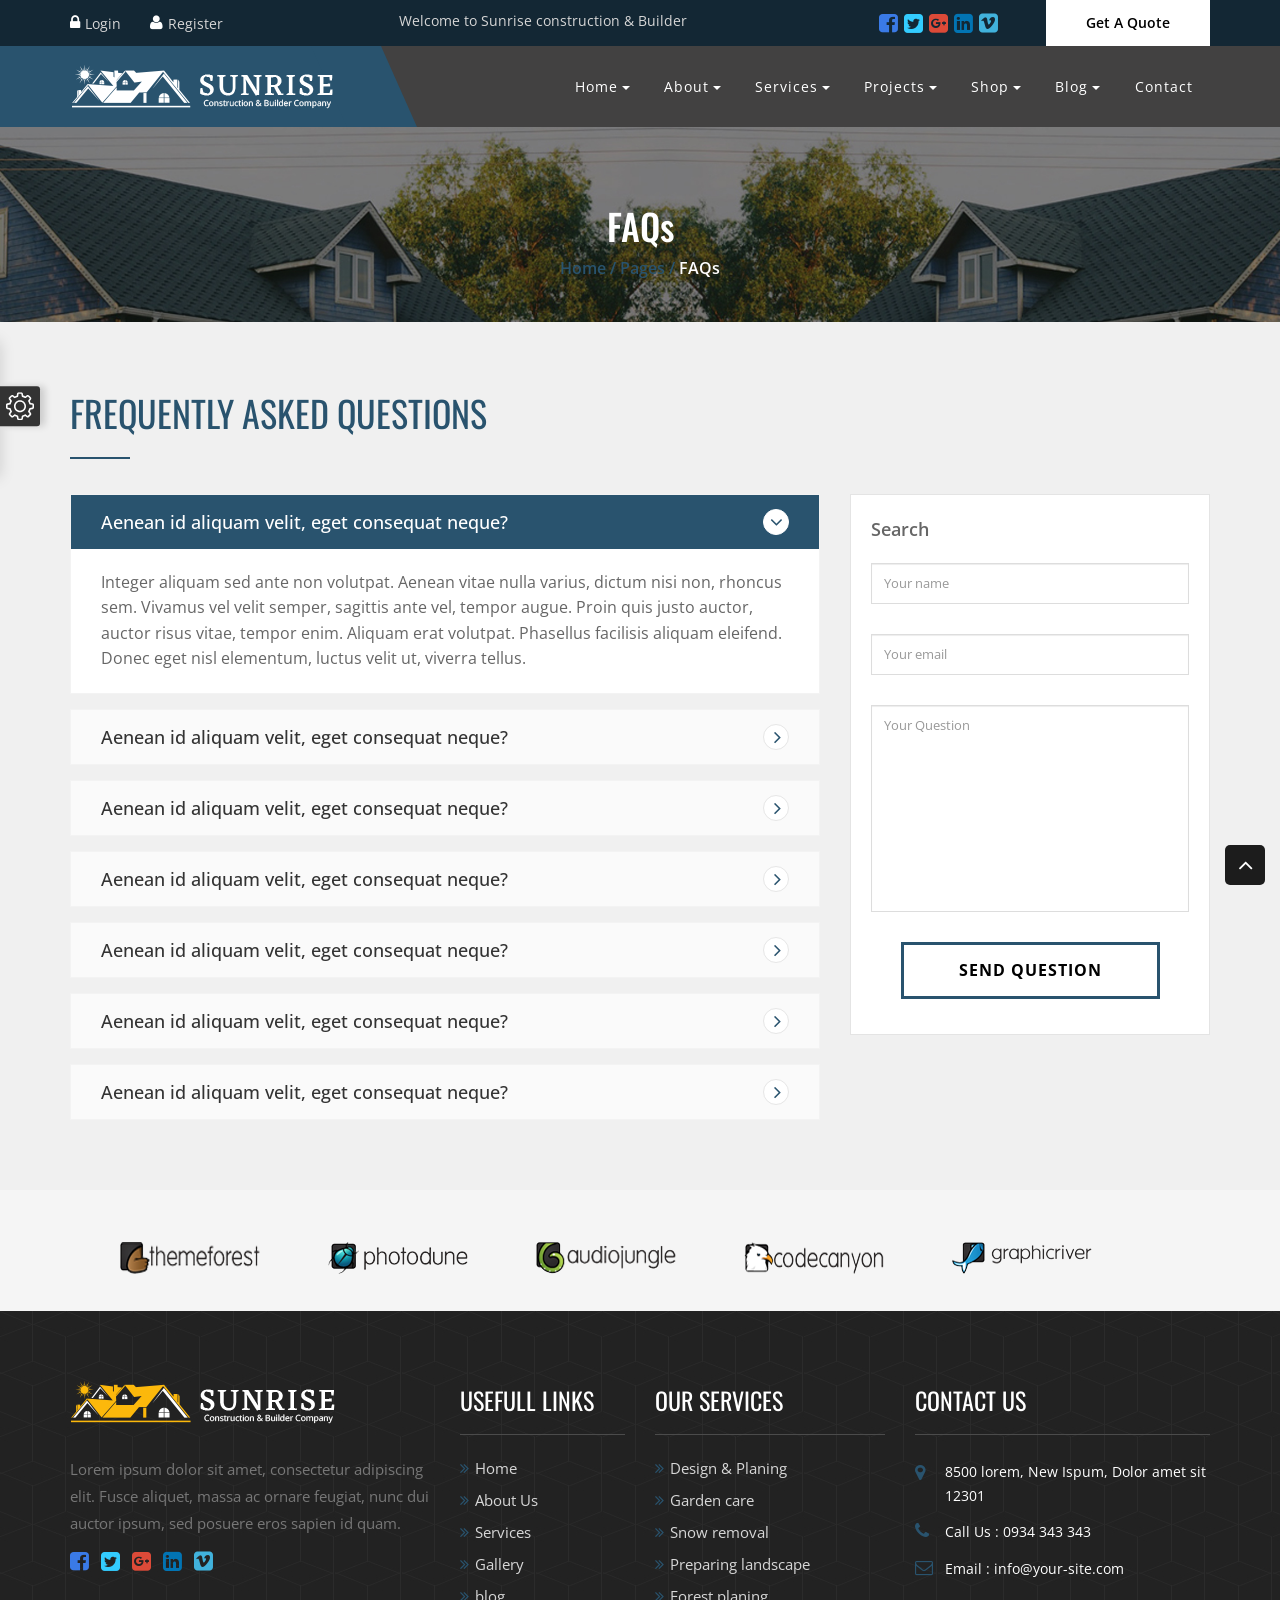
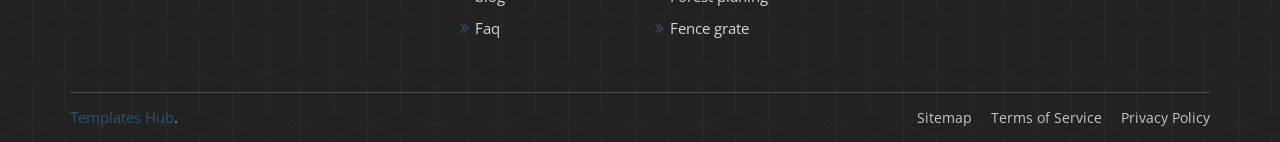
<file: public/assets/faq.html>
<!DOCTYPE html>
<html lang="en">


<head>
<meta charset="UTF-8">
<title>Sunrise construction & Builder </title>
<meta http-equiv="X-UA-Compatible" content="IE=Edge">
<meta name="description" content="SunRise construction & Builder company">
<meta name="keywords" content="construction, html, template, responsive, corporate">
<meta name="author" content="">
<meta name="viewport" content="width=device-width, initial-scale=1, maximum-scale=1">
<!-- Fav Icon -->
<link rel="shortcut icon" href="favicon.ico">
<!-- Style CSS -->
<link href="css/bootstrap.css" rel="stylesheet">
<link href="css/style.css" rel="stylesheet">
<link rel="stylesheet" href="dist/color-default.css">
<link rel="stylesheet" href="dist/color-switcher.css">
<link href="css/magnific-popup.css" rel="stylesheet">
<link href="css/animate.css" rel="stylesheet">
<link href="css/owl.css" rel="stylesheet">
<link href="css/jquery.fancybox.css" rel="stylesheet">
<link href="css/style_slider.css" rel="stylesheet">
<link href="rs-plugin/css/settings.css" rel="stylesheet">
</head>
<body>
<div class="page-wrapper"> 
  <!--preloader start-->
  <div class="preloader"></div>
  <!--preloader end--> 
  <!--main-header start-->



<header class="main-header"> 
    <!--header-top start-->
    <div class="header-top"> 
      <!--container start-->
      <div class="container"> 
        <!--row start-->
        <div class="row"> 
          <!--col start-->
          <div class="col-md-3 col-sm-6 col-xs-6">
            <div class="user-wrap">
              <div class="login-btn">
                <button type="button" class="btn btn-primary" data-dismiss="modal" aria-label="Close" data-toggle="modal" data-target=".bs-example-modal-md-1">Login</button>
              </div>
              <div class="register-btn">
                <button type="button" class="btn btn-primary" data-dismiss="modal" aria-label="Close" data-toggle="modal" data-target=".bs-example-modal-md">Register</button>
              </div>
              <div class="clearfix"></div>
            </div>
          </div>
          <!--col end--> 
          <!--col start-->
          <div class="col-md-4 col-sm-6">
            <div class="top-left">
              <p>Welcome to Sunrise construction & Builder</p>
            </div>
          </div>
          <!--col end--> 
          
          <!--col start-->
          
          <div class="col-md-5 col-sm-6 col-xs-6">
            <ul class="top-social-icons">
              <li><a href="#."><i class="fa fa-facebook-square" aria-hidden="true"></i></a></li>
              <li><a href="#."><i class="fa fa-twitter-square" aria-hidden="true"></i></a></li>
              <li><a href="#."><i class="fa fa-google-plus-square" aria-hidden="true"></i></a></li>
              <li><a href="#."><i class="fa fa-linkedin-square" aria-hidden="true"></i></a></li>
              <li><a href="#."><i class="fa fa-vimeo-square" aria-hidden="true"></i></a></li>
            </ul>
            <div class="btn-box">
              <button data-dismiss="modal" aria-label="Close" data-toggle="modal" data-target=".bs-example-modal-md-2" class="brochure-btn theme-btn hvr-link">Get A Quote</button>
            </div>
          </div>
          <!--col end--> 
        </div>
        <!--row end--> 
      </div>
      <!--container end--> 
    </div>
    <!--header-top end--> 
    <!--header-upper start--> 
    
    <!--header-upper end--> 
    <!--header-lower start-->
    <div class="header-lower"> 
      <!--container start-->
      <div class="container">
        <div class="row">
          <div class="col-md-5 col-sm-12">
            <div class="logo-outer">
              <div class="logo"> <a href="index.html"> <img class="logo-default" src="images/logo-default.png" alt="" title=""> </a> </div>
            </div>
          </div>
          <div class="col-md-7 col-sm-12">
            <div class="nav-outer clearfix menu-bg"> 
              <!--main-menu start-->
              <nav class="main-menu">
                <div class="navbar-header">
                  <button type="button" class="navbar-toggle" data-toggle="collapse" data-target=".navbar-collapse"> <span class="icon-bar"></span> <span class="icon-bar"></span> <span class="icon-bar"></span> </button>
                </div>
                <div class="navbar-collapse collapse clearfix">
                  <ul class="navigation clearfix">
                    <li class="current dropdown"><a class="hvr-link" href="#">Home</a>
                      <ul>
                        <li><a class="hvr-link" href="index.html">Homepage Slider</a></li>
                        <li><a class="hvr-link" href="index-1.html">Homepage Static</a></li>
                      </ul>
                    </li>
                    <li class="dropdown"><a class="hvr-link" href="#">About</a>
                      <ul>
                        <li><a class="hvr-link" href="about.html">About</a></li>
                        <li><a class="hvr-link" href="our-team.html">Team</a></li>
                        <li><a class="hvr-link" href="faq.html">FAQ's</a></li>
                        <li><a class="hvr-link" href="404.html">404 Page</a></li>
                        <li><a class="hvr-link" href="testimonial.html">Testimonials</a></li>
                        <li><a class="hvr-link" href="typoghrapy.html">Typoghrapy</a></li>
                        <li><a class="hvr-link" href="coming-soon.html">Coming-soon</a></li>
                      </ul>
                    </li>
                    <li class="dropdown"><a class="hvr-link" href="#">Services</a>
                      <ul>
                        <li><a class="hvr-link" href="service.html">Services</a></li>
                        <li><a class="hvr-link" href="service-two-coloumn.html">Service Two Coloumn</a></li>
                        <li><a class="hvr-link" href="service-signle.html">Single Service</a></li>
                      </ul>
                    </li>
                    <li class="dropdown"><a class="hvr-link" href="#">Projects</a>
                      <ul>
                        <li><a class="hvr-link" href="projects.html">Project</a></li>
                        <li><a class="hvr-link" href="projects-three.html">Project Three Column</a></li>
                        <li><a class="hvr-link" href="projects-four.html">Project Four Column</a></li>
                        <li><a class="hvr-link" href="projects-single.html">Project Single</a></li>
                      </ul>
                    </li>
                    <li class="dropdown"><a class="hvr-link" href="#">Shop</a>
                      <ul>
                        <li><a class="hvr-link" href="shop.html">Our Shop</a></li>
                        <li><a class="hvr-link" href="shop-single.html">Product Details</a></li>
                      </ul>
                    </li>
                    <li class="dropdown"><a class="hvr-link" href="#">Blog</a>
                      <ul>
                        <li> <a class="hvr-link" href="blog-grid.html"> Blog Grid sidebar</a></li>
                        <li> <a class="hvr-link" href="blog.html"> Blog List sidebar</a></li>
                        <li> <a class="hvr-link" href="blog-grid-full-width.html"> Blog full width </a></li>
                        <li> <a class="hvr-link" href="blog-details.html"> Blog Details with sidebar </a></li>
                        <li> <a class="hvr-link" href="blog-details-slidebar.html"> Blog Details </a></li>
                      </ul>
                    </li>
                    <li><a class="hvr-link" href="contact.html">Contact</a></li>
                  </ul>
                </div>
                <div class="clearfix"></div>
              </nav>
              <!--main-menu end--> 
              
            </div>
          </div>
        </div>
      </div>
      <!--container end--> 
    </div>
    <!--header-lower end--> 
    <!--sticky-header start-->
    <div class="sticky-header"> 
      <!--container start-->
      <div class="container clearfix"> 
        <!--row start-->
        <div class="row"> 
          <!--col start-->
          <div class="col-md-5 col-sm-5">
            <div class="logo"> <a href="#" class="img-responsive"><img class="logo-default" src="images/logo-default.png" alt="" title=""></a> </div>
          </div>
          <!--col end--> 
          <!--col start-->
          <div class="col-md-7 col-sm-7"> 
            <!--main-menu start-->
            <nav class="main-menu">
              <div class="navbar-header">
                <button type="button" class="navbar-toggle" data-toggle="collapse" data-target=".navbar-collapse"> <span class="icon-bar"></span> <span class="icon-bar"></span> <span class="icon-bar"></span> </button>
              </div>
              <div class="navbar-collapse collapse clearfix">
                <ul class="navigation clearfix">
                  <li class="current dropdown"><a class="hvr-link" href="#">Home</a>
                    <ul>
                      <li><a class="hvr-link" href="index.html">Homepage Slider</a></li>
                      <li><a class="hvr-link" href="index-1.html">Homepage Static</a></li>
                    </ul>
                  </li>
                  <li class="dropdown"><a class="hvr-link" href="#">About</a>
                    <ul>
                      <li><a class="hvr-link" href="about.html">About</a></li>
                      <li><a class="hvr-link" href="our-team.html">Team</a></li>
                      <li><a class="hvr-link" href="faq.html">FAQ's</a></li>
                      <li><a class="hvr-link" href="404.html">404 Page</a></li>
                      <li><a class="hvr-link" href="testimonial.html">Testimonials</a></li>
                      <li><a class="hvr-link" href="typoghrapy.html">Typoghrapy</a></li>
                      <li><a class="hvr-link" href="coming-soon.html">Coming-soon</a></li>
                    </ul>
                  </li>
                  <li class="dropdown"><a class="hvr-link" href="#">Services</a>
                    <ul>
                      <li><a class="hvr-link" href="service.html">Services</a></li>
                      <li><a class="hvr-link" href="service-two-coloumn.html">Service Two Coloumn</a></li>
                      <li><a class="hvr-link" href="service-signle.html">Single Service</a></li>
                    </ul>
                  </li>
                  <li class="dropdown"><a class="hvr-link" href="#">Projects</a>
                    <ul>
                      <li><a class="hvr-link" href="projects.html">Project</a></li>
                      <li><a class="hvr-link" href="projects-three.html">Project Three Column</a></li>
                      <li><a class="hvr-link" href="projects-four.html">Project Four Column</a></li>
                      <li><a class="hvr-link" href="projects-single.html">Project Single</a></li>
                    </ul>
                  </li>
                  <li class="dropdown"><a class="hvr-link" href="#">Shop</a>
                    <ul>
                      <li><a class="hvr-link" href="shop.html">Our Shop</a></li>
                      <li><a class="hvr-link" href="shop-single.html">Product Details</a></li>
                    </ul>
                  </li>
                  <li class="dropdown"><a class="hvr-link" href="#">Blog</a>
                    <ul>
                      <li> <a class="hvr-link" href="blog-grid.html"> Blog Grid sidebar</a></li>
                      <li> <a class="hvr-link" href="blog.html"> Blog List sidebar</a></li>
                      <li> <a class="hvr-link" href="blog-grid-full-width.html"> Blog full width </a></li>
                      <li> <a class="hvr-link" href="blog-details.html"> Blog Details with sidebar </a></li>
                      <li> <a class="hvr-link" href="blog-details-slidebar.html"> Blog Details </a></li>
                    </ul>
                  </li>
                  <li><a class="hvr-link" href="contact.html">Contact</a></li>
                </ul>
              </div>
            </nav>
            <!--main-menu stendart--> 
          </div>
          <!--col end--> 
        </div>
        <!--row end--> 
        
      </div>
      <!--container end--> 
    </div>
    <!--sticky-header end--> 
  </header>
  

  
  <!--main-header end--> 
  
  <!--inner-heading start-->
  <section class="inner-heading">
    <div class="container">
      <h1>FAQs</h1>
      <ul class="xs-breadcumb">
        <li><a href="index.html"> Home  / </a> <a href="index.html">Pages /</a> FAQs</li>
      </ul>
    </div>
  </section>
  <!--inner-heading end--> 
  
  <!--inner content start-->
  
  <section class="inner-wrap faqsWrap">
    <div class="container">
      <div class="section-title">
        <h3> <span>FREQUENTLY ASKED QUESTIONS </span></h3>
      </div>
      <div class="row faqs-wrap">
        <div class="col-md-8 col-sm-12 col-xs-12"> 
          
          <!--faqs Box-->
          
          <ul class="faqs-box">
            
            <!--Block-->
            <li class="faqs block active-block">
              <div class="faqs-btn active">
                <div class="icon-outer"><span class="icon icon-plus fa fa-angle-right"></span> </div>
                Aenean id aliquam velit, eget consequat neque?</div>
              <div class="faqs-content current">
                <div class="content">
                  <p>Integer aliquam sed ante non volutpat. Aenean vitae nulla varius, dictum nisi non, rhoncus sem. Vivamus vel velit semper, sagittis ante vel, tempor augue. Proin quis justo auctor, auctor risus vitae, tempor enim. Aliquam erat volutpat. Phasellus facilisis aliquam eleifend. Donec eget nisl elementum, luctus velit ut, viverra tellus. </p>
                </div>
              </div>
            </li>
            
            <!--Block-->
            <li class="faqs block">
              <div class="faqs-btn">
                <div class="icon-outer"><span class="icon icon-plus fa fa-angle-right"></span> </div>
                Aenean id aliquam velit, eget consequat neque?</div>
              <div class="faqs-content">
                <div class="content">
                  <p>Integer aliquam sed ante non volutpat. Aenean vitae nulla varius, dictum nisi non, rhoncus sem. Vivamus vel velit semper, sagittis ante vel, tempor augue. Proin quis justo auctor, auctor risus vitae, tempor enim. Aliquam erat volutpat. Phasellus facilisis aliquam eleifend. Donec eget nisl elementum, luctus velit ut, viverra tellus. </p>
                </div>
              </div>
            </li>
            
            <!--Block-->
            <li class="faqs block">
              <div class="faqs-btn">
                <div class="icon-outer"><span class="icon icon-plus fa fa-angle-right"></span> </div>
                Aenean id aliquam velit, eget consequat neque?</div>
              <div class="faqs-content">
                <div class="content">
                  <p>Integer aliquam sed ante non volutpat. Aenean vitae nulla varius, dictum nisi non, rhoncus sem. Vivamus vel velit semper, sagittis ante vel, tempor augue. Proin quis justo auctor, auctor risus vitae, tempor enim. Aliquam erat volutpat. Phasellus facilisis aliquam eleifend. Donec eget nisl elementum, luctus velit ut, viverra tellus. </p>
                </div>
              </div>
            </li>
            
            <!--Block-->
            <li class="faqs block">
              <div class="faqs-btn">
                <div class="icon-outer"><span class="icon icon-plus fa fa-angle-right"></span> </div>
                Aenean id aliquam velit, eget consequat neque?</div>
              <div class="faqs-content">
                <div class="content">
                  <p>Integer aliquam sed ante non volutpat. Aenean vitae nulla varius, dictum nisi non, rhoncus sem. Vivamus vel velit semper, sagittis ante vel, tempor augue. Proin quis justo auctor, auctor risus vitae, tempor enim. Aliquam erat volutpat. Phasellus facilisis aliquam eleifend. Donec eget nisl elementum, luctus velit ut, viverra tellus. </p>
                </div>
              </div>
            </li>
            
             <!--Block-->
            <li class="faqs block">
              <div class="faqs-btn">
                <div class="icon-outer"><span class="icon icon-plus fa fa-angle-right"></span> </div>
                Aenean id aliquam velit, eget consequat neque?</div>
              <div class="faqs-content">
                <div class="content">
                  <p>Integer aliquam sed ante non volutpat. Aenean vitae nulla varius, dictum nisi non, rhoncus sem. Vivamus vel velit semper, sagittis ante vel, tempor augue. Proin quis justo auctor, auctor risus vitae, tempor enim. Aliquam erat volutpat. Phasellus facilisis aliquam eleifend. Donec eget nisl elementum, luctus velit ut, viverra tellus. </p>
                </div>
              </div>
            </li>
            
            <!--Block-->
            <li class="faqs block">
              <div class="faqs-btn">
                <div class="icon-outer"><span class="icon icon-plus fa fa-angle-right"></span> </div>
                Aenean id aliquam velit, eget consequat neque?</div>
              <div class="faqs-content">
                <div class="content">
                  <p>Integer aliquam sed ante non volutpat. Aenean vitae nulla varius, dictum nisi non, rhoncus sem. Vivamus vel velit semper, sagittis ante vel, tempor augue. Proin quis justo auctor, auctor risus vitae, tempor enim. Aliquam erat volutpat. Phasellus facilisis aliquam eleifend. Donec eget nisl elementum, luctus velit ut, viverra tellus. </p>
                </div>
              </div>
            </li>
            
            
            <!--Block-->
            <li class="faqs block">
              <div class="faqs-btn">
                <div class="icon-outer"><span class="icon icon-plus fa fa-angle-right"></span> </div>
                Aenean id aliquam velit, eget consequat neque?</div>
              <div class="faqs-content">
                <div class="content">
                  <p>Integer aliquam sed ante non volutpat. Aenean vitae nulla varius, dictum nisi non, rhoncus sem. Vivamus vel velit semper, sagittis ante vel, tempor augue. Proin quis justo auctor, auctor risus vitae, tempor enim. Aliquam erat volutpat. Phasellus facilisis aliquam eleifend. Donec eget nisl elementum, luctus velit ut, viverra tellus. </p>
                </div>
              </div>
            </li>
            
          </ul>
        </div>
        
        <div class="col-md-4 col-sm-12 col-xs-12"> 
          
       <div class="side-bar"> 
            <!-- Search -->
            <div class="side-barBox">
              <h5 class="side-barTitle">Search</h5>
              <div class="search">
              
              
                
                <form action="#" method="POST" id="xs-contact-form" class="xs-form">
                            <input type="text" class="form-control" name="name" placeholder="Your name" id="xs_contact_name">
                            <input type="email" class="form-control" name="email" placeholder="Your email" id="xs_contact_email">
                            <textarea name="massage" placeholder="Your Question" id="x_contact_massage" class="form-control message-box" cols="30" rows="10"></textarea>
                           <div class="readmore text-center">
              <button class="main-btn btn-1 btn-1e">SEND QUESTION</button>
            </div>
			
			
                        </form>
             
             
              </div>
            </div>
          </div>
        
        
        </div>
      </div>
    </div>
  </section>
  
  <!--inner content end--> 
  
  <!--brand-section start-->
  <div class="brand-section"> 
    <!--container start-->
    <div class="container">
      <div class="brand-content">
        <ul class="brand-slider">
          <li><a href="#">
            <figure><img src="images/company-logo/1.png" alt="" class="img-responsive"></figure>
            </a></li>
          <li><a href="#">
            <figure><img src="images/company-logo/2.png" alt="" class="img-responsive"></figure>
            </a></li>
          <li><a href="#">
            <figure><img src="images/company-logo/3.png" alt="" class="img-responsive"></figure>
            </a></li>
          <li><a href="#">
            <figure><img src="images/company-logo/4.png" alt="" class="img-responsive"></figure>
            </a></li>
          <li><a href="#">
            <figure><img src="images/company-logo/5.png" alt="" class="img-responsive"></figure>
            </a></li>
          <li><a href="#">
            <figure><img src="images/company-logo/6.png" alt="" class="img-responsive"></figure>
            </a></li>
          <li><a href="#">
            <figure><img src="images/company-logo/7.png" alt="" class="img-responsive"></figure>
            </a></li>
          <li><a href="#">
            <figure><img src="images/company-logo/8.png" alt="" class="img-responsive"></figure>
            </a></li>
        </ul>
      </div>
    </div>
    <!--container end--> 
  </div>
  <!--brand-sectionn end--> 
  
  <!--footer-sec start-->

<footer class="footer-sec"> 
    <!--container start-->
    <div class="container"> 
      <!--row start-->
      <div class="row"> 
        <!--col start-->
        <div class="col-md-4 col-sm-12">
          <div class="footer-info">
            <div class="footer-logo"> <a href="index.html"><img class="footer-logo-default" src="images/footer-logo-default.png" alt=""> </a> </div>
            <p>Lorem ipsum dolor sit amet, consectetur adipiscing elit. Fusce aliquet, massa ac ornare feugiat, nunc dui auctor ipsum, sed posuere eros sapien id quam. </p>
            <ul class="footer-social">
              <li><a href="#"><i class="fa fa-facebook-square" aria-hidden="true"></i></a></li>
              <li><a href="#"><i class="fa fa-twitter-square" aria-hidden="true"></i></a></li>
              <li><a href="#"><i class="fa fa-google-plus-square" aria-hidden="true"></i></a></li>
              <li><a href="#"><i class="fa fa-linkedin-square" aria-hidden="true"></i></a></li>
              <li><a href="#"><i class="fa fa-vimeo-square" aria-hidden="true"></i></a></li>
            </ul>
          </div>
        </div>
        <!--col end--> 
        <!--col start-->
        <div class="col-md-8"> 
          <!--row start-->
          <div class="row"> 
            <!--col start-->
            <div class="col-md-3 col-sm-6">
              <div class="footer-info">
                <h3 class="footer-title">Usefull Links</h3>
                <ul class="service-link">
                  <li> <a href="index.html">Home</a> </li>
                  <li> <a href="about.html">About Us</a> </li>
                  <li> <a href="service.html">Services</a> </li>
                  <li> <a href="projects-four.html">Gallery</a> </li>
                  <li> <a href="blog.html">blog</a> </li>
                  <li> <a href="faq.html">Faq</a> </li>
                </ul>
              </div>
            </div>
            <!--col end--> 
            <!--col start-->
            <div class="col-md-4 col-sm-6">
              <div class="footer-info">
                <h3 class="footer-title">Our Services</h3>
                <ul class="service-link">
                  <li> <a href="#">Design & Planing</a> </li>
                  <li> <a href="#">Garden care</a> </li>
                  <li> <a href="#">Snow removal</a> </li>
                  <li> <a href="#">Preparing landscape</a> </li>
                  <li> <a href="#">Forest planing</a> </li>
                  <li> <a href="#">Fence grate</a> </li>
                </ul>
              </div>
            </div>
            <!--col end--> 
            <!--col start-->
            <div class="col-md-5 col-sm-6">
              <div class="footer-info">
                <h3 class="footer-title">Contact Us</h3>
                <ul class="footer-adress">
                  <li><i class="fa fa-map-marker"></i><span>8500 lorem, New Ispum, Dolor amet sit 12301 </span></li>
                  <li><i class="fa fa-phone"></i><span>Call Us : 0934 343 343</span></li>
                  <li><i class="fa fa-envelope-o"></i><span>Email : info@your-site.com</span></li>
                </ul>
              </div>
            </div>
            <!--col end--> 
          </div>
          <!--row end--> 
          
        </div>
        <!--col end--> 
        
      </div>
      <!--row end-->
      <div class="copyright-content"> 
        <!--row start-->
        <div class="row"> 
          <!--col start-->
         <div class="col-md-6 col-sm-6">
            <p><a target="_blank" href="https://templateshub.net">Templates Hub</a>.</p>
          </div>
          <!--col end--> 
          <!--col start-->
          <div class="col-md-6 col-sm-6">
            <ul class="footer-bottom-menu">
              <li> <a href="#">Sitemap</a> </li>
              <li> <a href="#">Terms of Service </a> </li>
              <li> <a href="#">Privacy Policy</a> </li>
            </ul>
          </div>
          <!--col end--> 
        </div>
        <!--row end--> 
      </div>
    </div>
    <!--container end--> 
  </footer>

  <!--footer-secn end--> 
  
  <!--login-modal start-->
  <div class="modal fade bs-example-modal-md-1" tabindex="-1" role="dialog">
    <div class="modal-dialog modal-md" role="document">
      <div class="modal-content">
        <div class="top_links"><a href="#" data-dismiss="modal" aria-label="Close">Close (X)</a></div>
        <h2 class="modal-title">LOGIN FORM</h2>
        <form class="login-form">
          <fieldset>
            <div class="form-group"> <i class="fa fa-envelope"></i>
              <input type="email" name="email" class="form-control" placeholder="Email" required data-error="Valid email is required.">
            </div>
            <div class="form-group"> <i class="fa fa-lock"></i>
              <input type="password" name="name" class="form-control" placeholder="Password" required data-error="Password is required.">
            </div>
            <div class="form-group">
              <label>
                <input type="checkbox">
                <em>Remember Me</em> </label>
              <a class="forgetpassword" href="#"> <em>Forgot Password</em> <i class="fa fa-question-circle"></i> </a> </div>
            <button class="tg-theme-btn tg-theme-btn-lg" type="submit">login</button>
          </fieldset>
        </form>
        <p>Not a Member?
          <button type="button" data-dismiss="modal" aria-label="Close" class="btn btn-primary" data-toggle="modal" data-target=".bs-example-modal-md">Create an Account</button>
        </p>
      </div>
    </div>
  </div>
  <!--login-modal end--> 
  <!--registration-modal start-->
  <div class="modal fade bs-example-modal-md" tabindex="-1" role="dialog">
    <div class="modal-dialog modal-md" role="document">
      <div class="modal-content">
        <div class="top_links"><a href="#" data-dismiss="modal" aria-label="Close">Close (X)</a></div>
        <h2 class="modal-title">REGISTRATION FORM</h2>
        <form class="login-form">
          <fieldset>
            <div class="form-group">
              <input type="text" name="name" class="form-control" placeholder="Username" required data-error="Username is required.">
            </div>
            <div class="form-group">
              <input type="password" name="name" class="form-control" placeholder="Password" required data-error="Password is required.">
            </div>
            <div class="form-group">
              <input type="password" name="name" class="form-control" placeholder="Confirm Password" required data-error="Password is required.">
            </div>
            <div class="form-group">
              <input type="email" name="email" class="form-control" placeholder="Email Address" required data-error="Valid email is required.">
            </div>
            <div class="form-group">
              <input type="text" name="name" class="form-control" placeholder="First Name" required data-error="First Name is required.">
            </div>
            <div class="form-group">
              <input type="text" name="name" class="form-control" placeholder="Last Name" required data-error="Last Name is required.">
            </div>
            <div class="form-group">
              <label>
                <input type="checkbox" data-error="Last Name is required.">
                <em>I agree with the terms and conditions</em></label>
            </div>
            <button class="tg-theme-btn tg-theme-btn-lg" type="submit">Create an Account</button>
          </fieldset>
        </form>
        <p>Already a Member?
          <button type="button" data-dismiss="modal" aria-label="Close" class="btn btn-primary" data-toggle="modal" data-target=".bs-example-modal-md-1">Login Here</button>
        </p>
      </div>
    </div>
  </div>
  <!--registration-modal end--> 
  <!--quote-modal start-->
  <div class="modal fade bs-example-modal-md-2" tabindex="-1" role="dialog">
    <div class="modal-dialog modal-md-2" role="document">
      <div class="modal-content">
        <div class="top_links"><a href="#" data-dismiss="modal" aria-label="Close">Close (X)</a></div>
        <h2 class="modal-title">GET A FREE QUOTE</h2>
        <form class="login-form">
          <fieldset>
            <div class="form-group">
              <input type="text" name="name" class="form-control" placeholder="Your Name" required data-error="Your Name is required.">
            </div>
            <div class="form-group">
              <input type="text" name="name" class="form-control" placeholder="Phone Number " required data-error="Phone Number is required.">
            </div>
            <div class="form-group">
              <input type="email" name="email" class="form-control" placeholder="Email Address" required data-error="Valid email is required.">
            </div>
            <div class="form-group">
              <textarea class="form-control" name="message" required rows="1" placeholder="Your Message"></textarea>
            </div>
            <div class="form-group">
              <label>
                <input type="checkbox" data-error="Last Name is required.">
                <em>I agree with the terms and conditions</em></label>
            </div>
            <button class="tg-theme-btn tg-theme-btn-lg" type="submit">Submit</button>
          </fieldset>
        </form>
      </div>
    </div>
  </div>
  <!--quote-modal end--> 
</div>
<!--scroll-to-top start-->
<div class="scroll-to-top scroll-to-target" data-target="html"><span class="icon fa fa-angle-up"></span></div>
<!--scroll-to-top end--> 

<!--jquery start--> 
<script src="js/jquery-2.1.4.min.js"></script> 
<script src="js/bootstrap.min.js"></script> 
<script src="js/jquery.magnific-popup.min.js"></script> 
<script src="js/imagesloaded.pkgd.min.js"></script> 
<script src="js/isotope.pkgd.min.js"></script> 
<script src="js/jquery.fancybox8cbb.js?v=2.1.5"></script> 
<script src="js/owl.carousel.js"></script> 
<script src="rs-plugin/js/jquery.themepunch.tools.min.js"></script> 
<script src="rs-plugin/js/jquery.themepunch.revolution.min.js"></script> 
<script src="js/counter.js"></script> 
<script src="dist/color-switcher.js"></script> 
<script>
        var colorSheets = [  
     {
                color: "#fcb80b",
                title: "Switch to Default",
                href: "./dist/color-default.css"
            },
            {
                color: "#e41900",
                title: "Switch to Red",
                href: "./css/color-change-css/red.css"
            },
            {
                color: "#26a65b",
                title: "Switch to Green",
                href: "./css/color-change-css/green.css"
            },
            {
                color: "#2cabf5",
                title: "Switch to Blue",
                href: "./css/color-change-css/blue.css"
            },
            {
        color: "#05fff0",
                title: "Switch to Purple",
                href: "./css/color-change-css/purple.css"
                
            },
        {
                color: "#ff4229",
                title: "Switch to Orange",
                href: "./css/color-change-css/orange.css"
            }
        ];


        ColorSwitcher.init(colorSheets);
    </script> 

<script src="js/script.js"></script> 
<!--jquery end-->
</body>

</html>
</file>
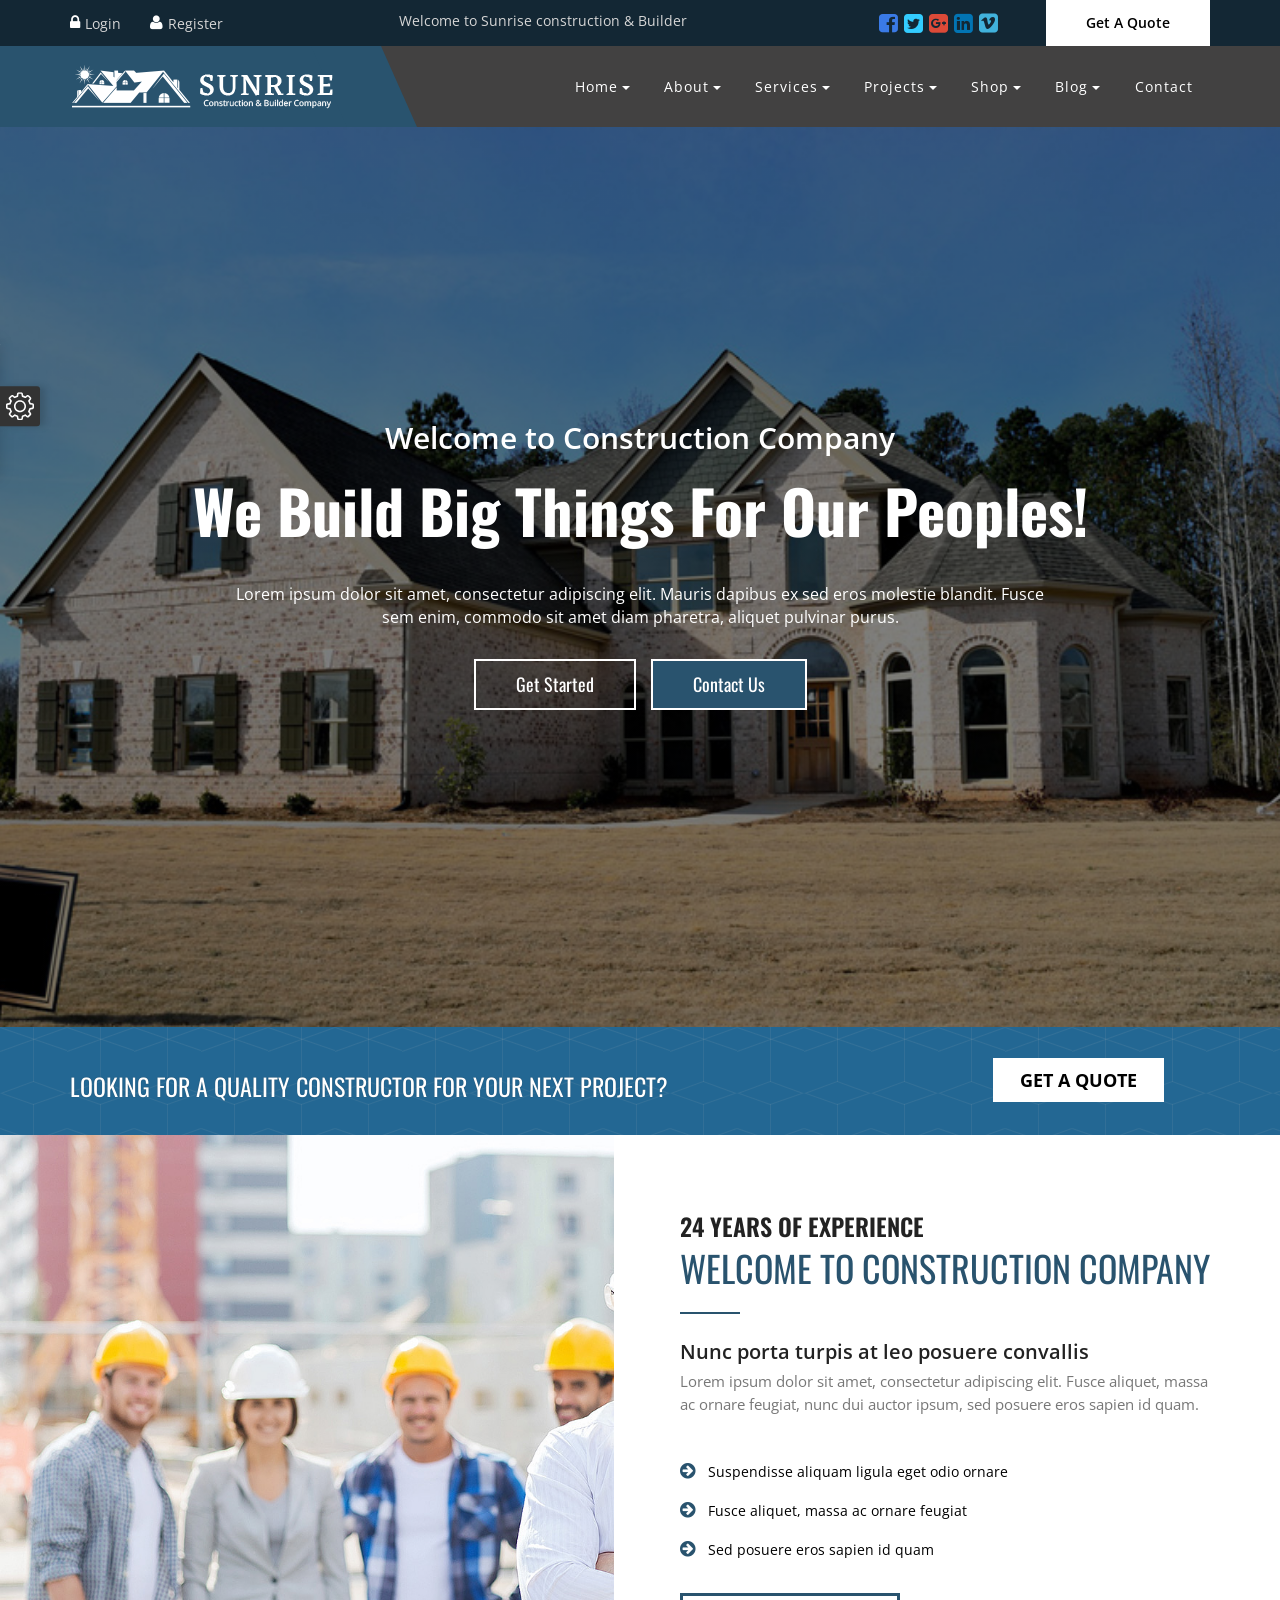
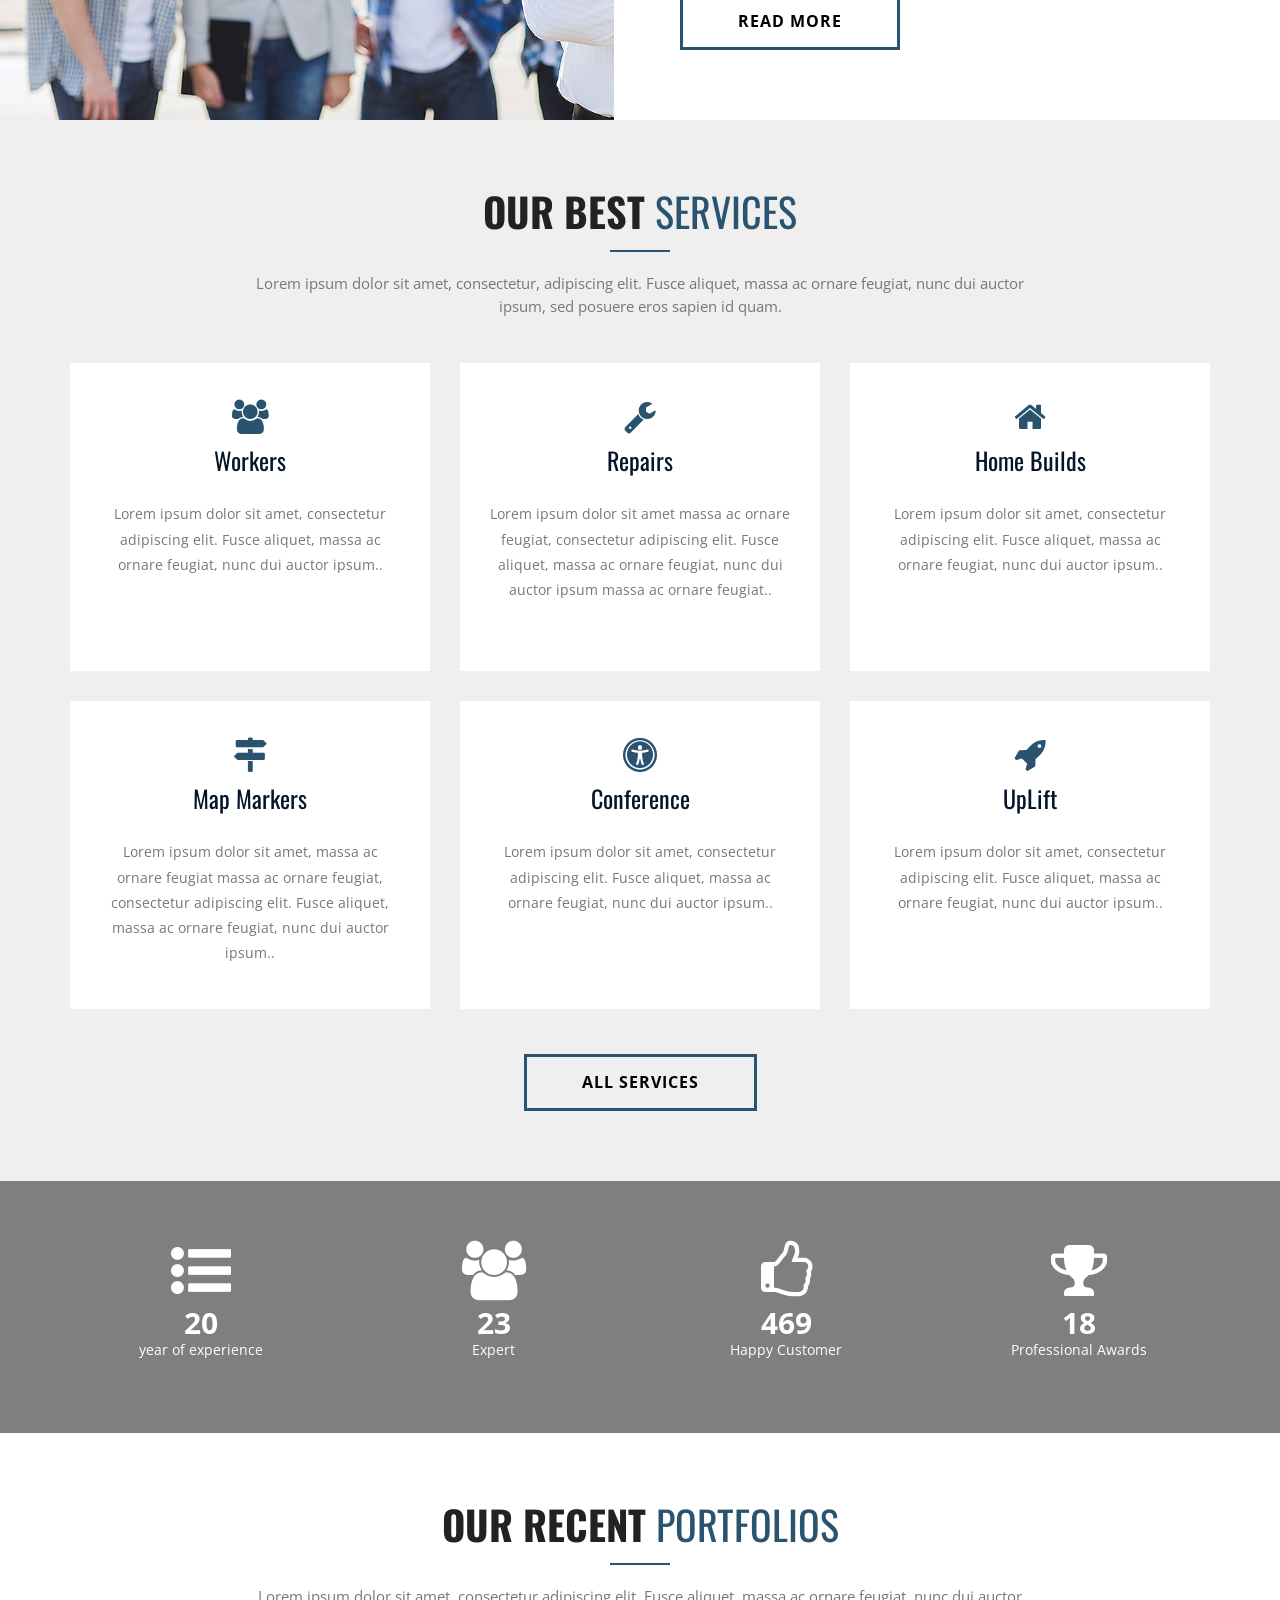
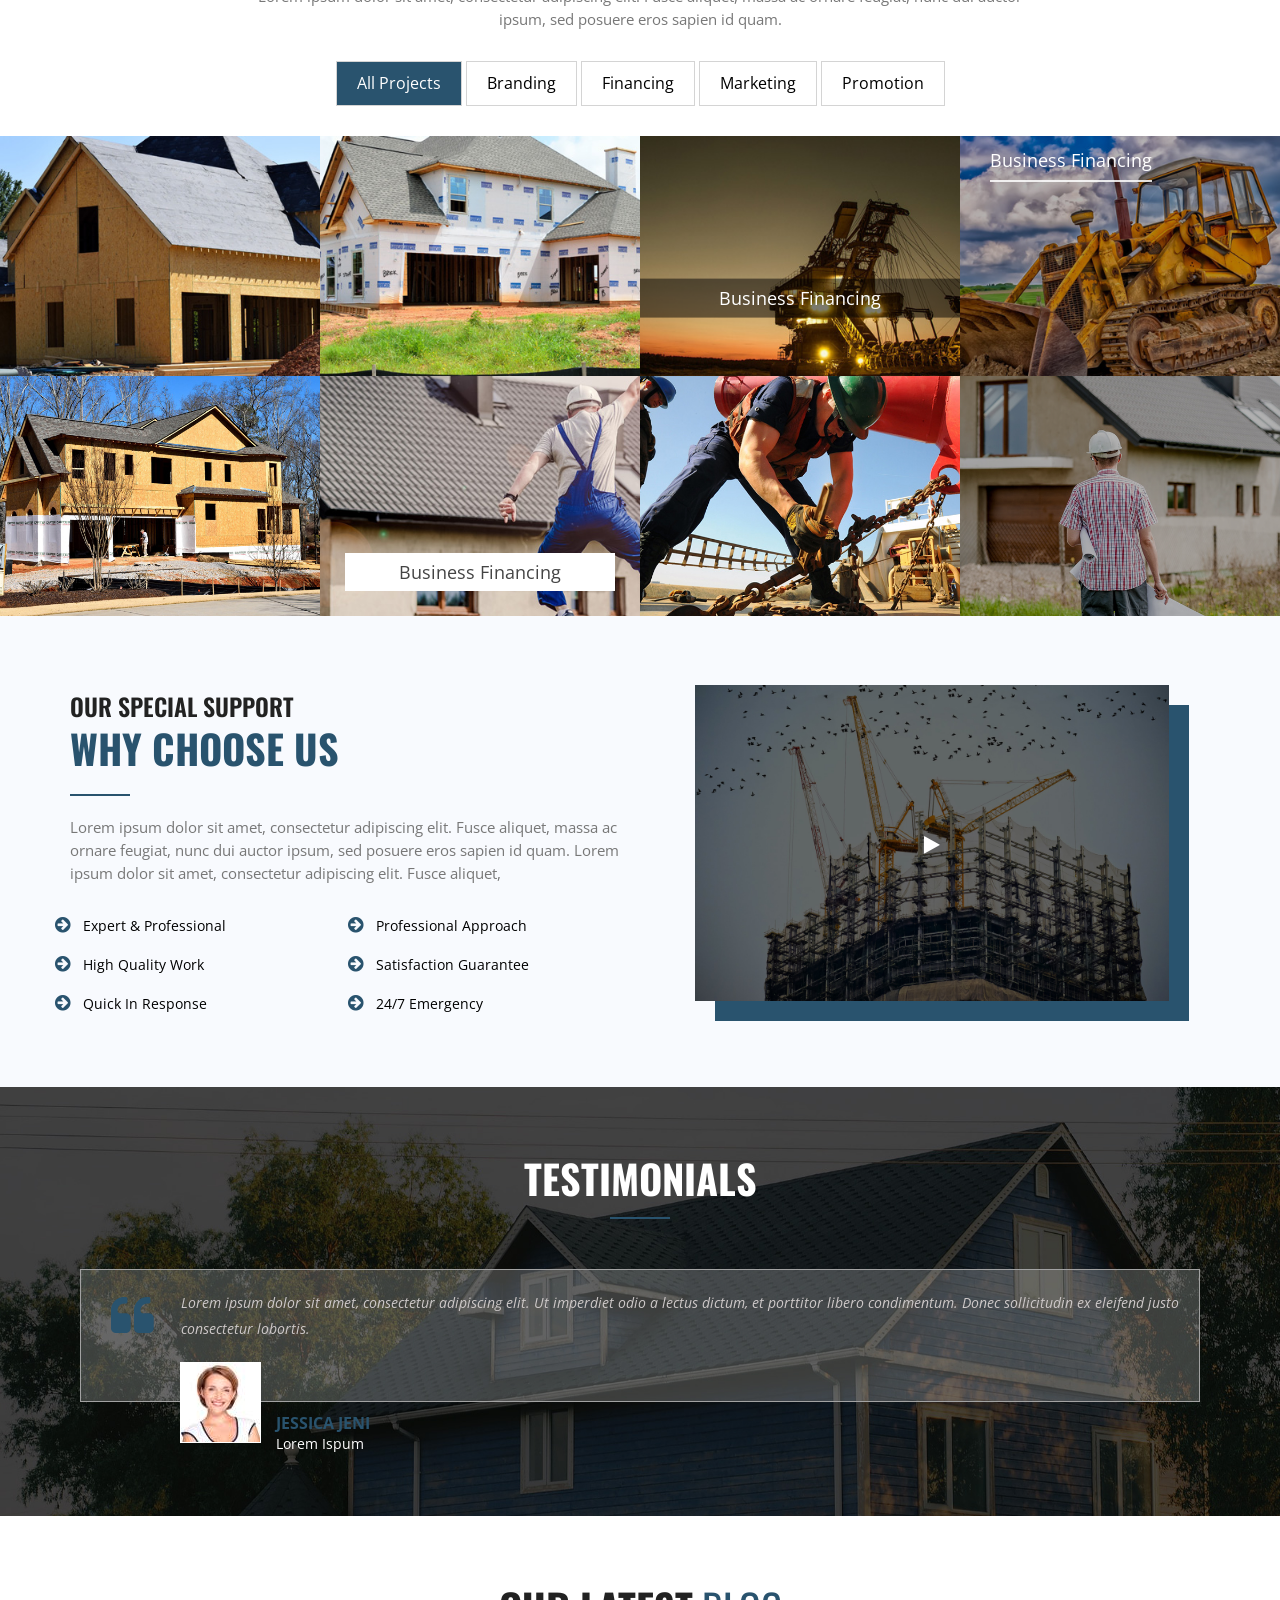
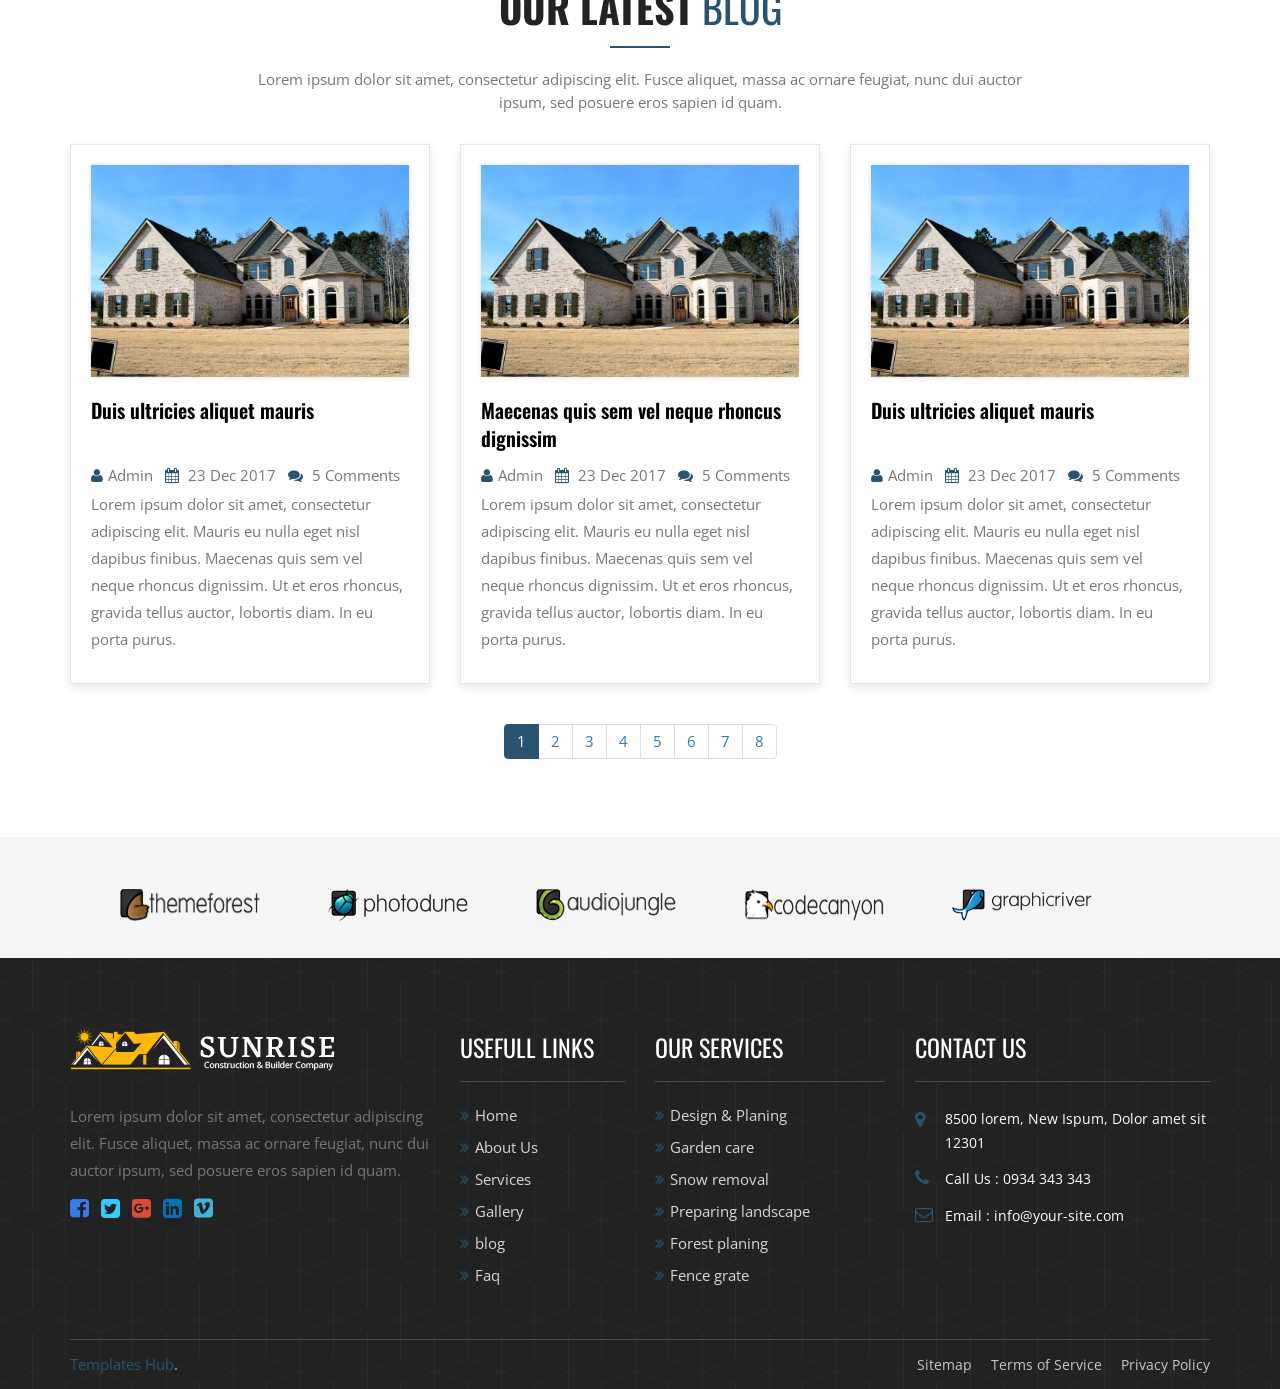
<file: public/assets/index-1.html>
<!DOCTYPE html>
<html lang="zxx">


<head>
<meta charset="UTF-8">
<title>Sunrise construction & Builder </title>
<meta http-equiv="X-UA-Compatible" content="IE=Edge">
<meta name="description" content="SunRise construction & Builder company">
<meta name="keywords" content="construction, html, template, responsive, corporate">
<meta name="author" content="">
<meta name="viewport" content="width=device-width, initial-scale=1, maximum-scale=1">
<!-- Fav Icon -->
<link rel="shortcut icon" href="favicon.ico">
<!-- Style CSS -->
<link href="css/bootstrap.css" rel="stylesheet">
<link href="css/style.css" rel="stylesheet">
<link rel="stylesheet" href="dist/color-default.css">
<link rel="stylesheet" href="dist/color-switcher.css">
<link href="css/magnific-popup.css" rel="stylesheet">
<link href="css/animate.css" rel="stylesheet">
<link href="css/owl.css" rel="stylesheet">
<link href="css/jquery.fancybox.css" rel="stylesheet">
<link href="css/style_slider.css" rel="stylesheet">
<link href="rs-plugin/css/settings.css" rel="stylesheet">
</head>
<body>




  <div class="page-wrapper"> 
  <!--preloader start-->
  <div class="preloader"></div>
  <!--preloader end--> 
  <!--main-header start-->
  

<header class="main-header"> 
    <!--header-top start-->
    <div class="header-top"> 
      <!--container start-->
      <div class="container"> 
        <!--row start-->
        <div class="row"> 
          <!--col start-->
          <div class="col-md-3 col-sm-6 col-xs-6">
            <div class="user-wrap">
              <div class="login-btn">
                <button type="button" class="btn btn-primary" data-dismiss="modal" aria-label="Close" data-toggle="modal" data-target=".bs-example-modal-md-1">Login</button>
              </div>
              <div class="register-btn">
                <button type="button" class="btn btn-primary" data-dismiss="modal" aria-label="Close" data-toggle="modal" data-target=".bs-example-modal-md">Register</button>
              </div>
              <div class="clearfix"></div>
            </div>
          </div>
          <!--col end--> 
          <!--col start-->
          <div class="col-md-4 col-sm-6">
            <div class="top-left">
              <p>Welcome to Sunrise construction & Builder</p>
            </div>
          </div>
          <!--col end--> 
          
          <!--col start-->
          
          <div class="col-md-5 col-sm-6 col-xs-6">
            <ul class="top-social-icons">
              <li><a href="#."><i class="fa fa-facebook-square" aria-hidden="true"></i></a></li>
              <li><a href="#."><i class="fa fa-twitter-square" aria-hidden="true"></i></a></li>
              <li><a href="#."><i class="fa fa-google-plus-square" aria-hidden="true"></i></a></li>
              <li><a href="#."><i class="fa fa-linkedin-square" aria-hidden="true"></i></a></li>
              <li><a href="#."><i class="fa fa-vimeo-square" aria-hidden="true"></i></a></li>
            </ul>
            <div class="btn-box">
              <button data-dismiss="modal" aria-label="Close" data-toggle="modal" data-target=".bs-example-modal-md-2" class="brochure-btn theme-btn hvr-link">Get A Quote</button>
            </div>
          </div>
          <!--col end--> 
        </div>
        <!--row end--> 
      </div>
      <!--container end--> 
    </div>
    <!--header-top end--> 
    <!--header-upper start--> 
    
    <!--header-upper end--> 
    <!--header-lower start-->
    <div class="header-lower"> 
      <!--container start-->
      <div class="container">
        <div class="row">
          <div class="col-md-5 col-sm-12">
            <div class="logo-outer">
              <div class="logo"> <a href="index.html"> <img class="logo-default" src="images/logo-default.png" alt="" title=""> </a> </div>
            </div>
          </div>
          <div class="col-md-7 col-sm-12">
            <div class="nav-outer clearfix menu-bg"> 
              <!--main-menu start-->
              <nav class="main-menu">
                <div class="navbar-header">
                  <button type="button" class="navbar-toggle" data-toggle="collapse" data-target=".navbar-collapse"> <span class="icon-bar"></span> <span class="icon-bar"></span> <span class="icon-bar"></span> </button>
                </div>
                <div class="navbar-collapse collapse clearfix">
                  <ul class="navigation clearfix">
                    <li class="current dropdown"><a class="hvr-link" href="#">Home</a>
                      <ul>
                        <li><a class="hvr-link" href="index.html">Homepage Slider</a></li>
                        <li><a class="hvr-link" href="index-1.html">Homepage Static</a></li>
                      </ul>
                    </li>
                    <li class="dropdown"><a class="hvr-link" href="#">About</a>
                      <ul>
                        <li><a class="hvr-link" href="about.html">About</a></li>
                        <li><a class="hvr-link" href="our-team.html">Team</a></li>
                        <li><a class="hvr-link" href="faq.html">FAQ's</a></li>
                        <li><a class="hvr-link" href="404.html">404 Page</a></li>
                        <li><a class="hvr-link" href="testimonial.html">Testimonials</a></li>
                        <li><a class="hvr-link" href="typoghrapy.html">Typoghrapy</a></li>
                        <li><a class="hvr-link" href="coming-soon.html">Coming-soon</a></li>
                      </ul>
                    </li>
                    <li class="dropdown"><a class="hvr-link" href="#">Services</a>
                      <ul>
                        <li><a class="hvr-link" href="service.html">Services</a></li>
                        <li><a class="hvr-link" href="service-two-coloumn.html">Service Two Coloumn</a></li>
                        <li><a class="hvr-link" href="service-signle.html">Single Service</a></li>
                      </ul>
                    </li>
                    <li class="dropdown"><a class="hvr-link" href="#">Projects</a>
                      <ul>
                        <li><a class="hvr-link" href="projects.html">Project</a></li>
                        <li><a class="hvr-link" href="projects-three.html">Project Three Column</a></li>
                        <li><a class="hvr-link" href="projects-four.html">Project Four Column</a></li>
                        <li><a class="hvr-link" href="projects-single.html">Project Single</a></li>
                      </ul>
                    </li>
                    <li class="dropdown"><a class="hvr-link" href="#">Shop</a>
                      <ul>
                        <li><a class="hvr-link" href="shop.html">Our Shop</a></li>
                        <li><a class="hvr-link" href="shop-single.html">Product Details</a></li>
                      </ul>
                    </li>
                    <li class="dropdown"><a class="hvr-link" href="#">Blog</a>
                      <ul>
                        <li> <a class="hvr-link" href="blog-grid.html"> Blog Grid sidebar</a></li>
                        <li> <a class="hvr-link" href="blog.html"> Blog List sidebar</a></li>
                        <li> <a class="hvr-link" href="blog-grid-full-width.html"> Blog full width </a></li>
                        <li> <a class="hvr-link" href="blog-details.html"> Blog Details with sidebar </a></li>
                        <li> <a class="hvr-link" href="blog-details-slidebar.html"> Blog Details </a></li>
                      </ul>
                    </li>
                    <li><a class="hvr-link" href="contact.html">Contact</a></li>
                  </ul>
                </div>
                <div class="clearfix"></div>
              </nav>
              <!--main-menu end--> 
              
            </div>
          </div>
        </div>
      </div>
      <!--container end--> 
    </div>
    <!--header-lower end--> 
    <!--sticky-header start-->
    <div class="sticky-header"> 
      <!--container start-->
      <div class="container clearfix"> 
        <!--row start-->
        <div class="row"> 
          <!--col start-->
          <div class="col-md-5 col-sm-5">
            <div class="logo"> <a href="#" class="img-responsive"><img class="logo-default" src="images/logo-default.png" alt="" title=""></a> </div>
          </div>
          <!--col end--> 
          <!--col start-->
          <div class="col-md-7 col-sm-7"> 
            <!--main-menu start-->
            <nav class="main-menu">
              <div class="navbar-header">
                <button type="button" class="navbar-toggle" data-toggle="collapse" data-target=".navbar-collapse"> <span class="icon-bar"></span> <span class="icon-bar"></span> <span class="icon-bar"></span> </button>
              </div>
              <div class="navbar-collapse collapse clearfix">
                <ul class="navigation clearfix">
                  <li class="current dropdown"><a class="hvr-link" href="#">Home</a>
                    <ul>
                      <li><a class="hvr-link" href="index.html">Homepage Slider</a></li>
                      <li><a class="hvr-link" href="index-1.html">Homepage Static</a></li>
                    </ul>
                  </li>
                  <li class="dropdown"><a class="hvr-link" href="#">About</a>
                    <ul>
                      <li><a class="hvr-link" href="about.html">About</a></li>
                      <li><a class="hvr-link" href="our-team.html">Team</a></li>
                      <li><a class="hvr-link" href="faq.html">FAQ's</a></li>
                      <li><a class="hvr-link" href="404.html">404 Page</a></li>
                      <li><a class="hvr-link" href="testimonial.html">Testimonials</a></li>
                      <li><a class="hvr-link" href="typoghrapy.html">Typoghrapy</a></li>
                      <li><a class="hvr-link" href="coming-soon.html">Coming-soon</a></li>
                    </ul>
                  </li>
                  <li class="dropdown"><a class="hvr-link" href="#">Services</a>
                    <ul>
                      <li><a class="hvr-link" href="service.html">Services</a></li>
                      <li><a class="hvr-link" href="service-two-coloumn.html">Service Two Coloumn</a></li>
                      <li><a class="hvr-link" href="service-signle.html">Single Service</a></li>
                    </ul>
                  </li>
                  <li class="dropdown"><a class="hvr-link" href="#">Projects</a>
                    <ul>
                      <li><a class="hvr-link" href="projects.html">Project</a></li>
                      <li><a class="hvr-link" href="projects-three.html">Project Three Column</a></li>
                      <li><a class="hvr-link" href="projects-four.html">Project Four Column</a></li>
                      <li><a class="hvr-link" href="projects-single.html">Project Single</a></li>
                    </ul>
                  </li>
                  <li class="dropdown"><a class="hvr-link" href="#">Shop</a>
                    <ul>
                      <li><a class="hvr-link" href="shop.html">Our Shop</a></li>
                      <li><a class="hvr-link" href="shop-single.html">Product Details</a></li>
                    </ul>
                  </li>
                  <li class="dropdown"><a class="hvr-link" href="#">Blog</a>
                    <ul>
                      <li> <a class="hvr-link" href="blog-grid.html"> Blog Grid sidebar</a></li>
                      <li> <a class="hvr-link" href="blog.html"> Blog List sidebar</a></li>
                      <li> <a class="hvr-link" href="blog-grid-full-width.html"> Blog full width </a></li>
                      <li> <a class="hvr-link" href="blog-details.html"> Blog Details with sidebar </a></li>
                      <li> <a class="hvr-link" href="blog-details-slidebar.html"> Blog Details </a></li>
                    </ul>
                  </li>
                  <li><a class="hvr-link" href="contact.html">Contact</a></li>
                </ul>
              </div>
            </nav>
            <!--main-menu stendart--> 
          </div>
          <!--col end--> 
        </div>
        <!--row end--> 
        
      </div>
      <!--container end--> 
    </div>
    <!--sticky-header end--> 
  </header>
  <!--main-header end--> 
  <!--slider start-->
   <!--slider start-->
  <div class="staticSlider">
    <div class="container">
      <div class="slidewrap">
        <h3>Welcome to Construction Company </h3>
        <h1>We Build Big Things For <span>Our Peoples!</span></h1>
        <p>Lorem ipsum dolor sit amet, consectetur adipiscing elit. Mauris dapibus ex sed eros molestie blandit. Fusce <br/>
          sem enim, commodo sit amet diam pharetra, aliquet pulvinar purus.</p>
        <a href="#" class="btn btn-default section-btn" data-dismiss="modal" aria-label="Close" data-toggle="modal" data-target=".bs-example-modal-md-2">Get Started</a><a class="btn btn-default section-btn span_color" href="contact.html">Contact Us</a> </div>
    </div>
  </div>
  <!--slider end--> 
  <!--slider end-->
  
  <div class="quick-quote">
    <div class="container"> 
      <!--Row Start-->
      <div class="row">
        <div class="col-md-9">
          <h2>Looking for a quality constructor for your next project?</h2>
        </div>
        <div class="col-md-3">
          <div class="quote-btn"><a href="#">get a Quote</a></div>
        </div>
      </div>
      <!--Row End--> 
    </div>
  </div>
  
  <!--about-info start-->
  <section class="about-info">
  <div class="about-img-pro" style="background-image:url(images/group.jpg)"></div>
  <div class="container"> 
    <!--row start-->
    <div class="row"> 
      <!--col start-->
      <div class="col-md-6 col-sm-push-6">
        <div class="section-title">
          <h3>24 years of experience<br>
            <span>Welcome to Construction Company </span></h3>
          <h4>Nunc porta turpis at leo posuere convallis</h4>
          <p>Lorem ipsum dolor sit amet, consectetur adipiscing elit. Fusce aliquet, massa ac ornare feugiat, nunc dui auctor ipsum, sed posuere eros sapien id quam.</p>
        </div>
        <div class="about-description">
          <ul>
            <li>Suspendisse aliquam ligula eget odio ornare</li>
            <li>Fusce aliquet, massa ac ornare feugiat</li>
            <li>Sed posuere eros sapien id quam</li>
          </ul>
          <div class="readmore">
            <button class="main-btn btn-1 btn-1e">Read More</button>
          </div>
        </div>
      </div>
      <!--col end--> 
      <!--col start--> 
      
    </div>
    <!--col start--> 
  </div>
  <!--row end--> 
</section>
<!--about-info end--> 
<!--services start-->
<section class="services bg-gray"> 
  <!--container start-->
  <div class="container">
    <div class="section-title">
      <h3>OUR BEST <span>SERVICES</span></h3>
      <p>Lorem ipsum dolor sit amet, consectetur, adipiscing elit. Fusce aliquet, massa ac ornare feugiat, nunc dui auctor ipsum, sed posuere eros sapien id quam. </p>
    </div>
    <!--row start-->
    <div class="row serviceList"> 
      <!--col start-->
      <div class="col-md-4 col-sm-6 col-xs-12">
        <div class="single-item">
          <div class="fig_caption">
            <div class="icon"><i class="fa fa-users"></i> </div>
            <div class="details">
              <h3><a href="service-signle.html">Workers</a></h3>
              <p> Lorem ipsum dolor sit amet, consectetur adipiscing elit. Fusce aliquet, massa ac ornare feugiat, nunc dui auctor ipsum..</p>
            </div>
          </div>
        </div>
      </div>
      <!--col end--> 
      <!--col start-->
      <div class="col-md-4 col-sm-6 col-xs-12">
        <div class="single-item">
          <div class="fig_caption">
            <div class="icon"><i class="fa fa-wrench"></i> </div>
            <div class="details">
              <h3><a href="service-signle.html">Repairs</a></h3>
              <p> Lorem ipsum dolor sit amet massa ac ornare feugiat, consectetur adipiscing elit. Fusce aliquet, massa ac ornare feugiat, nunc dui auctor ipsum massa ac ornare feugiat..</p>
            </div>
          </div>
        </div>
      </div>
      <!--col end--> 
      <!--col start-->
      <div class="col-md-4 col-sm-6 col-xs-12">
        <div class="single-item">
          <div class="fig_caption">
            <div class="icon"> <i class="fa fa-home"></i> </div>
            <div class="details">
              <h3><a href="service-signle.html">Home Builds</a></h3>
              <p> Lorem ipsum dolor sit amet, consectetur adipiscing elit. Fusce aliquet, massa ac ornare feugiat, nunc dui auctor ipsum..</p>
            </div>
          </div>
        </div>
      </div>
      <!--col end--> 
      <!--col start-->
      <div class="col-md-4 col-sm-6 col-xs-12">
        <div class="single-item">
          <div class="fig_caption">
            <div class="icon"><i class="fa fa-map-signs"></i> </div>
            <div class="details">
              <h3><a href="service-signle.html">Map Markers</a></h3>
              <p> Lorem ipsum dolor sit amet, massa ac ornare feugiat massa ac ornare feugiat, consectetur adipiscing elit. Fusce aliquet, massa ac ornare feugiat, nunc dui auctor ipsum..</p>
            </div>
          </div>
        </div>
      </div>
      <!--col end--> 
      <!--col start-->
      <div class="col-md-4 col-sm-6 col-xs-12">
        <div class="single-item">
          <div class="fig_caption">
            <div class="icon"><i class="fa fa-universal-access"></i> </div>
            <div class="details">
              <h3><a href="service-signle.html">Conference </a></h3>
              <p> Lorem ipsum dolor sit amet, consectetur adipiscing elit. Fusce aliquet, massa ac ornare feugiat, nunc dui auctor ipsum..</p>
            </div>
          </div>
        </div>
      </div>
      <!--col end--> 
      <!--col start-->
      <div class="col-md-4 col-sm-6 col-xs-12">
        <div class="single-item">
          <div class="fig_caption">
            <div class="icon"><i class="fa fa-rocket"></i> </div>
            <div class="details">
              <h3><a href="service-signle.html">UpLift</a></h3>
              <p> Lorem ipsum dolor sit amet, consectetur adipiscing elit. Fusce aliquet, massa ac ornare feugiat, nunc dui auctor ipsum..</p>
            </div>
          </div>
        </div>
      </div>
      <!--col end--> 
    </div>
    <!--row end-->
    
    <div class="readmore text-center">
      <button class="main-btn btn-1 btn-1e">All Services</button>
    </div>
  </div>
  <!--container end--> 
</section>
<!--services end--> 
<!--counter start-->
<div class="counter"> 
  <!--container start-->
  <div class="container"> 
    <!--row start-->
    <div class="row"> 
      <!--col start-->
      <div class="col-md-3 col-sm-6 col-xs-12 counter-item">
        <div class="counterbox">
          <div class="counter-icon"><i class="fa fa-list-ul" aria-hidden="true"></i></div>
          <div class="counter_area"><span class="counter-number" data-from="1" data-to="25" data-speed="1000">25</span> <span class="counter-text">year of experience</span> </div>
        </div>
      </div>
      <!--col end--> 
      <!--col start-->
      <div class="col-md-3 col-sm-6 col-xs-12 counter-item">
        <div class="counterbox">
          <div class="counter-icon"><i class="fa fa-users" aria-hidden="true"></i></div>
          <div class="counter_area"> <span class="counter-number" data-from="1" data-to="55" data-speed="2000">55</span> <span class="counter-text">Expert</span> </div>
        </div>
      </div>
      <!--col end--> 
      <!--col start-->
      <div class="col-md-3 col-sm-6 col-xs-12 counter-item">
        <div class="counterbox">
          <div class="counter-icon"><i class="fa fa-thumbs-o-up" aria-hidden="true"></i></div>
          <div class="counter_area"> <span class="counter-number" data-from="1" data-to="1756" data-speed="3000">1756</span> <span class="counter-text">Happy Customer</span> </div>
        </div>
      </div>
      <!--col end--> 
      <!--col start-->
      <div class="col-md-3 col-sm-6 col-xs-12 counter-item">
        <div class="counterbox">
          <div class="counter-icon"><i class="fa fa-trophy" aria-hidden="true"></i></div>
          <div class="counter_area_1"> <span class="counter-number" data-from="1" data-to="88" data-speed="4000">88</span> <span class="counter-text">Professional Awards</span></div>
        </div>
      </div>
      <!--col end--> 
      <!--col start--> 
    </div>
    <!--row end--> 
  </div>
  <!--container end--> 
</div>
<!--counter end--> 
<!--portfolio-area start-->
<section class="bg-gray portfolio-area"> 
  <!--container start-->
  <div class="container-fluid">
    <div class="section-title">
      <h3>OUR RECENT <span>PORTFOLIOS</span></h3>
      <p>Lorem ipsum dolor sit amet, consectetur adipiscing elit. Fusce aliquet, massa ac ornare feugiat, nunc dui auctor ipsum, sed posuere eros sapien id quam. </p>
    </div>
    <!--row start-->
    <div class="row">
      <ul class="container-filter categories-filter">
        <li> <a class="categories active" data-filter="*">All Projects</a> </li>
        <li> <a class="categories hvr-link" data-filter=".branding">Branding</a> </li>
        <li> <a class="categories hvr-link" data-filter=".financing">Financing</a> </li>
        <li> <a class="categories hvr-link" data-filter=".marketing">Marketing</a> </li>
        <li> <a class="categories hvr-link" data-filter=".promotion">Promotion</a> </li>
      </ul>
    </div>
    <!--row end-->
    <div class="portfolio-inner"> 
      <!--row start-->
      <ul class="row container-masonry  portfolio-posts grid">
        <!--col start-->
        <li class="col-md-3 col-sm-6 col-xs-12 nf-item grid-sizer branding">
          <div class="image-hover-effect"> <img src="images/gallery/01.jpg" alt="img-1">
            <div class="caption">
              <h3>Business Financing</h3>
              <p>True running burns more calories</p>
            </div>
            <div class="link-wrap"> <a href="images/gallery/01.jpg" title="Business Financing" class="lightbox-image"><i class="fa fa-search"></i></a> <a href="projects-single.html"><i class="fa fa-link"></i></a> </div>
          </div>
        </li>
        <!--col end--> 
        <!--col start-->
        <li class="col-md-3 col-sm-6 col-xs-12 nf-item financing promotion">
          <div class="image-hover-effect-1"> <img src="images/gallery/02.jpg" alt="img-2">
            <div class="caption">
              <h3>Business Financing</h3>
              <p>Check out the most populer sweets</p>
            </div>
            <div class="link-wrap"> <a href="images/gallery/02.jpg" title="Business Financing" class="lightbox-image"><i class="fa fa-search"></i></a> <a href="projects-single.html"><i class="fa fa-link"></i></a> </div>
          </div>
        </li>
        <!--col end--> 
        <!--col start-->
        <li class="col-md-3 col-sm-6 col-xs-12 nf-item grid-sizer marketing branding promotion">
          <div class="image-hover-effect-2"> <img src="images/gallery/03.jpg" alt="img-3">
            <div class="caption">
              <h3>Business Financing</h3>
              <p>True running burns more calories</p>
            </div>
            <div class="link-wrap"> <a href="images/gallery/03.jpg" title="Business Financing" class="lightbox-image"><i class="fa fa-search"></i></a> <a href="projects-single.html"><i class="fa fa-link"></i></a> </div>
          </div>
        </li>
        <!--col end--> 
        <!--col start-->
        <li class="col-md-3 col-sm-6 col-xs-12 nf-item branding marketing">
          <div class="image-hover-effect-3"> <img src="images/gallery/04.jpg" alt="img-4">
            <div class="caption">
              <h3>Business Financing</h3>
              <p>Check out the most populer sweets</p>
            </div>
            <div class="link-wrap"> <a href="images/gallery/04.jpg" title="Business Financing" class="lightbox-image"><i class="fa fa-search"></i></a> <a href="projects-single.html"><i class="fa fa-link"></i></a> </div>
          </div>
        </li>
        <!--col end--> 
        <!--col start-->
        <li class="col-md-3 col-sm-6 col-xs-12 nf-item financing marketing branding">
          <div class="image-hover-effect-4"> <img src="images/gallery/05.jpg" alt="img-5">
            <div class="caption">
              <h3>Business Financing</h3>
              <p>True running burns more calories</p>
            </div>
            <div class="link-wrap"> <a href="images/gallery/05.jpg" title="Business Financing" class="lightbox-image"><i class="fa fa-search"></i></a> <a href="projects-single.html"><i class="fa fa-link"></i></a> </div>
          </div>
        </li>
        <!--col end--> 
        <!--col start-->
        <li class="col-md-3 col-sm-6 col-xs-12 nf-item financing marketing branding">
          <div class="image-hover-effect-5"> <img src="images/gallery/06.jpg" alt="img-6">
            <div class="caption">
              <h3>Business Financing</h3>
              <p>Check out the most populer sweets</p>
            </div>
            <div class="link-wrap"> <a href="images/gallery/06.jpg" title="Business Financing" class="lightbox-image"><i class="fa fa-search"></i></a> <a href="projects-single.html"><i class="fa fa-link"></i></a> </div>
          </div>
        </li>
        <!--col end--> 
        <!--col start-->
        <li class="col-md-3 col-sm-6 col-xs-12 nf-item financing marketing branding">
          <div class="image-hover-effect-6"> <img src="images/gallery/07.jpg" alt="img-7">
            <div class="caption">
              <h3>Business Financing</h3>
              <p>Check out the most populer sweets</p>
            </div>
            <div class="link-wrap"> <a href="images/gallery/07.jpg" title="Business Financing" class="lightbox-image"><i class="fa fa-search"></i></a> <a href="projects-single.html"><i class="fa fa-link"></i></a> </div>
          </div>
        </li>
        <!--col end--> 
        <!--col start-->
        <li class="col-md-3 col-sm-6 col-xs-12 nf-item financing marketing branding">
          <div class="serviceWrap"> <img src="images/gallery/08.jpg" alt="img-8">
            <div class="caption">
              <h3>Business Financing</h3>
              <p>Lorem ipsum dolor</p>
            </div>
            <div class="link-wrap"> <a href="images/gallery/08.jpg" title="Brand Promotion" class="lightbox-image"><i class="fa fa-search"></i></a> <a href="projects-single.html"><i class="fa fa-link"></i></a> </div>
          </div>
        </li>
        <!--col end-->
      </ul>
      <!--row end--> 
    </div>
  </div>
  <!--container end--> 
</section>
<!--portfolio-area end--> 
<!--whychoose-wrap start-->
<section class="whychoose-wrap"> 
  <!--container start-->
  <div class="container"> 
    <!--row start-->
    <div class="row"> 
      <!--col start-->
      <div class="col-md-6">
        <div class="section-title">
          <h3>Our special support<br>
            <span>Why Choose Us </span></h3>
          <p>Lorem ipsum dolor sit amet, consectetur adipiscing elit. Fusce aliquet, massa ac ornare feugiat, nunc dui auctor ipsum, sed posuere eros sapien id quam. Lorem ipsum dolor sit amet, consectetur adipiscing elit. Fusce aliquet,</p>
        </div>
        <div class="whychoose-description">
          <ul class="row">
            <li class="col-md-6">Expert & Professional </li>
            <li class="col-md-6">Professional Approach</li>
            <li class="col-md-6"> High Quality Work</li>
            <li class="col-md-6">Satisfaction Guarantee</li>
            <li class="col-md-6"> Quick In Response</li>
            <li class="col-md-6">24/7 Emergency</li>
          </ul>
        </div>
      </div>
      <!--col end--> 
      <!--col start-->
      <div class="col-md-6">
        <div class="about-video-item">
          <div class="about-video-img"> <img src="images/welcome-1.jpg" alt=""> <a href="https://www.youtube.com/watch?v=Vn_FGpZJqUs" class="video-play mfp-iframe xs-video"><i class="fa fa-play"></i></a> </div>
        </div>
      </div>
      <!--col end--> 
    </div>
    <!--row end--> 
  </div>
  <!--container end--> 
</section>
<!--whychoose-wrap end--> 

<!--Testimonials Start-->
<div class="testimonials-wrap">
  <div class="container">
    <div class="section-title">
      <h3 class="white_color">Testimonials</h3>
    </div>
    <ul class="owl-carousel">
      <li class="item">
        <div class="testiWrp">
          <p>Lorem ipsum dolor sit amet, consectetur adipiscing elit. Ut imperdiet odio a lectus dictum, et porttitor libero condimentum. Donec sollicitudin ex eleifend justo consectetur lobortis. </p>
          <div class="clientInfo">
            <div class="clientImg"><img alt="" src="images/testimonial-1.jpg"></div>
            <div class="name">Jessica Jeni <span class="white_color">Lorem Ispum</span></div>
            <div class="clearfix"></div>
          </div>
        </div>
      </li>
      <li class="item">
        <div class="testiWrp">
          <p>Lorem ipsum dolor sit amet, consectetur adipiscing elit. Ut imperdiet odio a lectus dictum, et porttitor libero condimentum. Donec sollicitudin ex eleifend justo consectetur lobortis. </p>
          <div class="clientInfo">
            <div class="clientImg"><img alt="" src="images/testimonial-1.jpg"></div>
            <div class="name">Jessica Jeni <span class="white_color">Lorem Ispum</span></div>
            <div class="clearfix"></div>
          </div>
        </div>
      </li>
      <li class="item">
        <div class="testiWrp">
          <p>Lorem ipsum dolor sit amet, consectetur adipiscing elit. Ut imperdiet odio a lectus dictum, et porttitor libero condimentum. Donec sollicitudin ex eleifend justo consectetur lobortis. </p>
          <div class="clientInfo">
            <div class="clientImg"><img alt="" src="images/testimonial-1.jpg"></div>
            <div class="name">Jessica Jeni <span class="white_color">Lorem Ispum</span></div>
            <div class="clearfix"></div>
          </div>
        </div>
      </li>
      <li class="item">
        <div class="testiWrp">
          <p>Lorem ipsum dolor sit amet, consectetur adipiscing elit. Ut imperdiet odio a lectus dictum, et porttitor libero condimentum. Donec sollicitudin ex eleifend justo consectetur lobortis. </p>
          <div class="clientInfo">
            <div class="clientImg"><img alt="" src="images/testimonial-1.jpg"></div>
            <div class="name">Jessica Jeni <span class="white_color">Lorem Ispum</span></div>
            <div class="clearfix"></div>
          </div>
        </div>
      </li>
    </ul>
  </div>
</div>
<!--Testimonials End--> 

<!--blogWrapper start-->

<section class="blogWrapper"> 
  <!--container start-->
  <div class="container">
    <div class="section-title">
      <h3>Our Latest<span> Blog</span></h3>
      <p>Lorem ipsum dolor sit amet, consectetur adipiscing elit. Fusce aliquet, massa ac ornare feugiat, nunc dui auctor ipsum, sed posuere eros sapien id quam. </p>
    </div>
    
    <!--row start-->
    <ul class="row blog-grid">
      
      <!--col start-->
      <li class="col-md-4 col-sm-12 ">
        <div class="blog-inter">
          <figure class="style-greens-two green"> <img src="images/blog.jpg" alt="sq-sample2">
            <div><i class="fa fa-plus"></i></div>
            <a href="blog.html"></a> </figure>
          <div class="post-tittle">
            <h4><a href="#">Duis ultricies aliquet mauris</a></h4>
          </div>
          <ul class="blogDate">
            <li> <i class="fa fa-user" aria-hidden="true"></i><span>Admin</span> </li>
            <li> <i class="fa fa-calendar" aria-hidden="true"></i> <span>23 Dec 2017</span> </li>
            <li> <i class="fa fa-comments" aria-hidden="true"></i> <span> 5 Comments</span> </li>
          </ul>
          <p>Lorem ipsum dolor sit amet, consectetur adipiscing elit. Mauris eu nulla eget nisl dapibus finibus. Maecenas quis sem vel neque rhoncus dignissim. Ut et eros rhoncus, gravida tellus auctor, lobortis diam. In eu porta purus.</p>
        </div>
      </li>
      <!--col end--> 
      <!--col start-->
      <li class="col-md-4 col-sm-12 ">
        <div class="blog-inter">
          <figure class="style-greens-two green"> <img src="images/blog.jpg" alt="sq-sample2">
            <div><i class="fa fa-plus"></i></div>
            <a href="blog.html"></a> </figure>
          <div class="post-tittle">
            <h4><a href="#">Maecenas quis sem vel neque rhoncus dignissim</a></h4>
          </div>
          <ul class="blogDate">
            <li> <i class="fa fa-user" aria-hidden="true"></i><span>Admin</span> </li>
            <li> <i class="fa fa-calendar" aria-hidden="true"></i> <span>23 Dec 2017</span> </li>
            <li> <i class="fa fa-comments" aria-hidden="true"></i> <span> 5 Comments</span> </li>
          </ul>
          <p>Lorem ipsum dolor sit amet, consectetur adipiscing elit. Mauris eu nulla eget nisl dapibus finibus. Maecenas quis sem vel neque rhoncus dignissim. Ut et eros rhoncus, gravida tellus auctor, lobortis diam. In eu porta purus.</p>
        </div>
      </li>
      <!--col end--> 
      <!--col start-->
      <li class="col-md-4 col-sm-12 ">
        <div class="blog-inter">
          <figure class="style-greens-two green"> <img src="images/blog.jpg" alt="sq-sample2">
            <div><i class="fa fa-plus"></i></div>
            <a href="blog.html"></a> </figure>
          <div class="post-tittle">
            <h4><a href="#">Duis ultricies aliquet mauris</a></h4>
          </div>
          <ul class="blogDate">
            <li> <i class="fa fa-user" aria-hidden="true"></i><span>Admin</span> </li>
            <li> <i class="fa fa-calendar" aria-hidden="true"></i> <span>23 Dec 2017</span> </li>
            <li> <i class="fa fa-comments" aria-hidden="true"></i> <span> 5 Comments</span> </li>
          </ul>
          <p>Lorem ipsum dolor sit amet, consectetur adipiscing elit. Mauris eu nulla eget nisl dapibus finibus. Maecenas quis sem vel neque rhoncus dignissim. Ut et eros rhoncus, gravida tellus auctor, lobortis diam. In eu porta purus.</p>
        </div>
      </li>
      <!--col end-->
      
    </ul>
    <!--row end-->
    <div class="pagination-area">
      <ul class="pagination">
        <li class="active"><a href="#">1</a></li>
        <li><a href="#">2</a></li>
        <li><a href="#">3</a></li>
        <li><a href="#">4</a></li>
        <li><a href="#">5</a></li>
        <li><a href="#">6</a></li>
        <li><a href="#">7</a></li>
        <li><a href="#">8</a></li>
      </ul>
    </div>
  </div>
  <!--container end--> 
</section>

<!--blogWrapper end--> 

<!--brand-section start-->
<div class="brand-section"> 
  <!--container start-->
  <div class="container">
    <div class="brand-content">
      <ul class="brand-slider">
        <li>
          <figure class="logo-grey-style"> <img src="images/company-logo/1.png" alt="themeforest" class="img-responsive">
            <figcaption>
              <h5>Themeforest</h5>
            </figcaption>
            <a href="https://themeforest.net/" target="_blank"></a> </figure>
        </li>
        <li>
          <figure class="logo-grey-style"> <img src="images/company-logo/2.png" alt="photodune" class="img-responsive">
            <figcaption>
              <h5>Photodune</h5>
            </figcaption>
            <a href="https://photodune.net/" target="_blank"></a> </figure>
        </li>
        <li>
          <figure class="logo-grey-style"> <img src="images/company-logo/3.png" alt="audiojungle" class="img-responsive">
            <figcaption>
              <h5>Audiojungle</h5>
            </figcaption>
            <a href="https://audiojungle.net/" target="_blank"></a> </figure>
        </li>
        <li>
          <figure class="logo-grey-style"> <img src="images/company-logo/4.png" alt="codecanyon" class="img-responsive">
            <figcaption>
              <h5>Codecanyon</h5>
            </figcaption>
            <a href="https://codecanyon.net/" target="_blank"></a> </figure>
        </li>
        <li>
          <figure class="logo-grey-style"> <img src="images/company-logo/5.png" alt="graphicriver" class="img-responsive">
            <figcaption>
              <h5>Graphicriver</h5>
            </figcaption>
            <a href="https://graphicriver.net/" target="_blank"></a> </figure>
        </li>
        <li>
          <figure class="logo-grey-style"> <img src="images/company-logo/6.png" alt="3docean" class="img-responsive">
            <figcaption>
              <h5>3docean</h5>
            </figcaption>
            <a href="https://3docean.net/" target="_blank"></a> </figure>
        </li>
        <li>
          <figure class="logo-grey-style"> <img src="images/company-logo/7.png" alt="videohive" class="img-responsive">
            <figcaption>
              <h5>Videohive</h5>
            </figcaption>
            <a href="https://videohive.net/" target="_blank"></a> </figure>
        </li>
        <li>
          <figure class="logo-grey-style"> <img src="images/company-logo/8.png" alt="activeden" class="img-responsive">
            <figcaption>
              <h5>Activeden</h5>
            </figcaption>
            <a href="https://activeden.net/" target="_blank"></a> </figure>
        </li>
      </ul>
    </div>
  </div>
  <!--container end--> 
</div>
<!--brand-sectionn end--> 
<!--footer-sec start-->
<footer class="footer-sec"> 
  <!--container start-->
  <div class="container"> 
    <!--row start-->
    <div class="row"> 
      <!--col start-->
      <div class="col-md-4 col-sm-12">
        <div class="footer-info">
          <div class="footer-logo"> <a href="index.html"><img class="footer-logo-default" src="images/footer-logo-default.png" alt=""> </a> </div>
          <p>Lorem ipsum dolor sit amet, consectetur adipiscing elit. Fusce aliquet, massa ac ornare feugiat, nunc dui auctor ipsum, sed posuere eros sapien id quam. </p>
          <ul class="footer-social">
            <li><a href="#"><i class="fa fa-facebook-square" aria-hidden="true"></i></a></li>
            <li><a href="#"><i class="fa fa-twitter-square" aria-hidden="true"></i></a></li>
            <li><a href="#"><i class="fa fa-google-plus-square" aria-hidden="true"></i></a></li>
            <li><a href="#"><i class="fa fa-linkedin-square" aria-hidden="true"></i></a></li>
            <li><a href="#"><i class="fa fa-vimeo-square" aria-hidden="true"></i></a></li>
          </ul>
        </div>
      </div>
      <!--col end--> 
      <!--col start-->
      <div class="col-md-8"> 
        <!--row start-->
        <div class="row"> 
          <!--col start-->
          <div class="col-md-3 col-sm-6">
            <div class="footer-info">
              <h3 class="footer-title">Usefull Links</h3>
              <ul class="service-link">
                <li> <a href="index.html">Home</a> </li>
                <li> <a href="about.html">About Us</a> </li>
                <li> <a href="service.html">Services</a> </li>
                <li> <a href="projects-four.html">Gallery</a> </li>
                <li> <a href="blog.html">blog</a> </li>
                <li> <a href="faq.html">Faq</a> </li>
              </ul>
            </div>
          </div>
          <!--col end--> 
          <!--col start-->
          <div class="col-md-4 col-sm-6">
            <div class="footer-info">
              <h3 class="footer-title">Our Services</h3>
              <ul class="service-link">
                <li> <a href="#">Design & Planing</a> </li>
                <li> <a href="#">Garden care</a> </li>
                <li> <a href="#">Snow removal</a> </li>
                <li> <a href="#">Preparing landscape</a> </li>
                <li> <a href="#">Forest planing</a> </li>
                <li> <a href="#">Fence grate</a> </li>
              </ul>
            </div>
          </div>
          <!--col end--> 
          <!--col start-->
          <div class="col-md-5 col-sm-6">
            <div class="footer-info">
              <h3 class="footer-title">Contact Us</h3>
              <ul class="footer-adress">
                <li><i class="fa fa-map-marker"></i><span>8500 lorem, New Ispum, Dolor amet sit 12301 </span></li>
                <li><i class="fa fa-phone"></i><span>Call Us : 0934 343 343</span></li>
                <li><i class="fa fa-envelope-o"></i><span>Email : info@your-site.com</span></li>
              </ul>
            </div>
          </div>
          <!--col end--> 
        </div>
        <!--row end--> 
        
      </div>
      <!--col end--> 
      
    </div>
    <!--row end-->
    <div class="copyright-content"> 
      <!--row start-->
      <div class="row"> 
        <!--col start-->
       <div class="col-md-6 col-sm-6">
            <p><a target="_blank" href="https://templateshub.net">Templates Hub</a>.</p>
          </div>
        <!--col end--> 
        <!--col start-->
        <div class="col-md-6 col-sm-6">
          <ul class="footer-bottom-menu">
            <li> <a href="#">Sitemap</a> </li>
            <li> <a href="#">Terms of Service </a> </li>
            <li> <a href="#">Privacy Policy</a> </li>
          </ul>
        </div>
        <!--col end--> 
      </div>
      <!--row end--> 
    </div>
  </div>
  <!--container end--> 
</footer>
<!--footer-secn end--> 

<!--login-modal start-->
<div class="modal fade bs-example-modal-md-1" tabindex="-1" role="dialog">
  <div class="modal-dialog modal-md" role="document">
    <div class="modal-content">
      <div class="top_links"><a href="#" data-dismiss="modal" aria-label="Close">Close (X)</a></div>
      <h2 class="modal-title">LOGIN FORM</h2>
      <form class="login-form">
        <fieldset>
          <div class="form-group"> <i class="fa fa-envelope"></i>
            <input type="email" name="email" class="form-control" placeholder="Email" required data-error="Valid email is required.">
          </div>
          <div class="form-group"> <i class="fa fa-lock"></i>
            <input type="password" name="name" class="form-control" placeholder="Password" required data-error="Password is required.">
          </div>
          <div class="form-group">
            <label>
              <input type="checkbox">
              <em>Remember Me</em> </label>
            <a class="forgetpassword" href="#"> <em>Forgot Password</em> <i class="fa fa-question-circle"></i> </a> </div>
          <button class="tg-theme-btn tg-theme-btn-lg" type="submit">login</button>
        </fieldset>
      </form>
      <p>Not a Member?
        <button type="button" data-dismiss="modal" aria-label="Close" class="btn btn-primary" data-toggle="modal" data-target=".bs-example-modal-md">Create an Account</button>
      </p>
    </div>
  </div>
</div>
<!--login-modal end--> 
<!--registration-modal start-->
<div class="modal fade bs-example-modal-md" tabindex="-1" role="dialog">
  <div class="modal-dialog modal-md" role="document">
    <div class="modal-content">
      <div class="top_links"><a href="#" data-dismiss="modal" aria-label="Close">Close (X)</a></div>
      <h2 class="modal-title">REGISTRATION FORM</h2>
      <form class="login-form">
        <fieldset>
          <div class="form-group">
            <input type="text" name="name" class="form-control" placeholder="Username" required data-error="Username is required.">
          </div>
          <div class="form-group">
            <input type="password" name="name" class="form-control" placeholder="Password" required data-error="Password is required.">
          </div>
          <div class="form-group">
            <input type="password" name="name" class="form-control" placeholder="Confirm Password" required data-error="Password is required.">
          </div>
          <div class="form-group">
            <input type="email" name="email" class="form-control" placeholder="Email Address" required data-error="Valid email is required.">
          </div>
          <div class="form-group">
            <input type="text" name="name" class="form-control" placeholder="First Name" required data-error="First Name is required.">
          </div>
          <div class="form-group">
            <input type="text" name="name" class="form-control" placeholder="Last Name" required data-error="Last Name is required.">
          </div>
          <div class="form-group">
            <label>
              <input type="checkbox" data-error="Last Name is required.">
              <em>I agree with the terms and conditions</em></label>
          </div>
          <button class="tg-theme-btn tg-theme-btn-lg" type="submit">Create an Account</button>
        </fieldset>
      </form>
      <p>Already a Member?
        <button type="button" data-dismiss="modal" aria-label="Close" class="btn btn-primary" data-toggle="modal" data-target=".bs-example-modal-md-1">Login Here</button>
      </p>
    </div>
  </div>
</div>
<!--registration-modal end--> 
<!--quote-modal start-->
<div class="modal fade bs-example-modal-md-2" tabindex="-1" role="dialog">
  <div class="modal-dialog modal-md-2" role="document">
    <div class="modal-content">
      <div class="top_links"><a href="#" data-dismiss="modal" aria-label="Close">Close (X)</a></div>
      <h2 class="modal-title">GET A FREE QUOTE</h2>
      <form class="login-form">
        <fieldset>
          <div class="form-group">
            <input type="text" name="name" class="form-control" placeholder="Your Name" required data-error="Your Name is required.">
          </div>
          <div class="form-group">
            <input type="text" name="name" class="form-control" placeholder="Phone Number " required data-error="Phone Number is required.">
          </div>
          <div class="form-group">
            <input type="email" name="email" class="form-control" placeholder="Email Address" required data-error="Valid email is required.">
          </div>
          <div class="form-group">
            <textarea class="form-control" name="message" required rows="1" placeholder="Your Message"></textarea>
          </div>
          <div class="form-group">
            <label>
              <input type="checkbox" data-error="Last Name is required.">
              <em>I agree with the terms and conditions</em></label>
          </div>
          <button class="tg-theme-btn tg-theme-btn-lg" type="submit">Submit</button>
        </fieldset>
      </form>
    </div>
  </div>
</div>
<!--quote-modal end-->
</div>



<!--scroll-to-top start-->
<div class="scroll-to-top scroll-to-target" data-target="html"><span class="icon fa fa-angle-up"></span></div>
<!--scroll-to-top end--> 

<!--jquery start--> 
<script src="js/jquery-2.1.4.min.js"></script> 
<script src="js/bootstrap.min.js"></script> 
<script src="js/jquery.magnific-popup.min.js"></script> 
<script src="js/imagesloaded.pkgd.min.js"></script> 
<script src="js/isotope.pkgd.min.js"></script> 
<script src="js/jquery.fancybox8cbb.js?v=2.1.5"></script> 
<script src="js/owl.carousel.js"></script> 
<script src="rs-plugin/js/jquery.themepunch.tools.min.js"></script> 
<script src="rs-plugin/js/jquery.themepunch.revolution.min.js"></script> 
<script src="js/counter.js"></script> 
<script src="dist/color-switcher.js"></script> 
<script>
        var colorSheets = [  
     {
                color: "#fcb80b",
                title: "Switch to Default",
                href: "./dist/color-default.css"
            },
            {
                color: "#e41900",
                title: "Switch to Red",
                href: "./css/color-change-css/red.css"
            },
            {
                color: "#26a65b",
                title: "Switch to Green",
                href: "./css/color-change-css/green.css"
            },
            {
                color: "#2cabf5",
                title: "Switch to Blue",
                href: "./css/color-change-css/blue.css"
            },
            {
        color: "#05fff0",
                title: "Switch to Purple",
                href: "./css/color-change-css/purple.css"
                
            },
        {
                color: "#ff4229",
                title: "Switch to Orange",
                href: "./css/color-change-css/orange.css"
            }
        ];


        ColorSwitcher.init(colorSheets);
    </script> 
<script src="js/script.js"></script> 
<!--jquery end-->
</body>


</html>
</file>
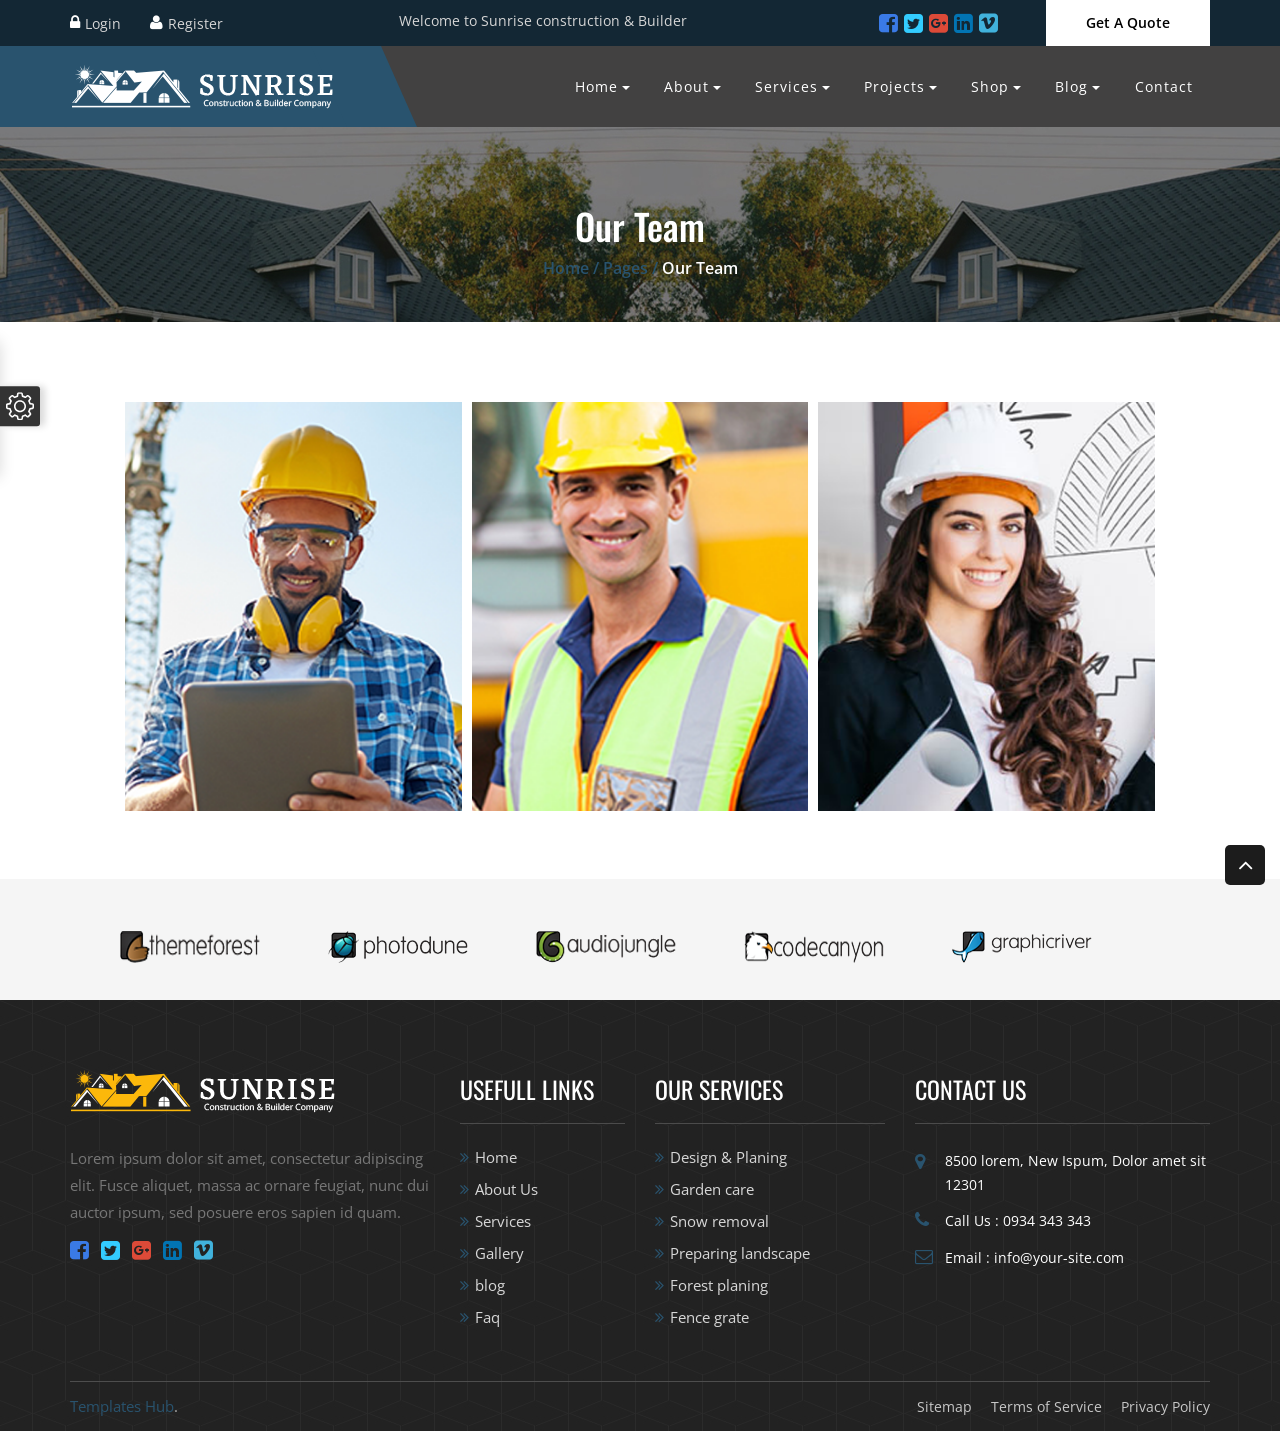
<file: public/assets/our-team.html>
<!DOCTYPE html>
<html lang="en">

<head>
<meta charset="UTF-8">
<title>Sunrise construction & Builder </title>
<meta http-equiv="X-UA-Compatible" content="IE=Edge">
<meta name="description" content="SunRise construction & Builder company">
<meta name="keywords" content="construction, html, template, responsive, corporate">
<meta name="author" content="">
<meta name="viewport" content="width=device-width, initial-scale=1, maximum-scale=1">
<!-- Fav Icon -->
<link rel="shortcut icon" href="favicon.ico">
<!-- Style CSS -->
<link href="css/bootstrap.css" rel="stylesheet">
<link href="css/style.css" rel="stylesheet">
<link rel="stylesheet" href="dist/color-default.css">
<link rel="stylesheet" href="dist/color-switcher.css">
<link href="css/magnific-popup.css" rel="stylesheet">
<link href="css/animate.css" rel="stylesheet">
<link href="css/owl.css" rel="stylesheet">
<link href="css/jquery.fancybox.css" rel="stylesheet">
<link href="css/style_slider.css" rel="stylesheet">
<link href="rs-plugin/css/settings.css" rel="stylesheet">
</head>
<body>	
<div class="page-wrapper"> 
  <!--preloader start-->
  <div class="preloader"></div>
  <!--preloader end--> 
  <!--main-header start-->


<header class="main-header"> 
    <!--header-top start-->
    <div class="header-top"> 
      <!--container start-->
      <div class="container"> 
        <!--row start-->
        <div class="row"> 
          <!--col start-->
          <div class="col-md-3 col-sm-6 col-xs-6">
            <div class="user-wrap">
              <div class="login-btn">
                <button type="button" class="btn btn-primary" data-dismiss="modal" aria-label="Close" data-toggle="modal" data-target=".bs-example-modal-md-1">Login</button>
              </div>
              <div class="register-btn">
                <button type="button" class="btn btn-primary" data-dismiss="modal" aria-label="Close" data-toggle="modal" data-target=".bs-example-modal-md">Register</button>
              </div>
              <div class="clearfix"></div>
            </div>
          </div>
          <!--col end--> 
          <!--col start-->
          <div class="col-md-4 col-sm-6">
            <div class="top-left">
              <p>Welcome to Sunrise construction & Builder</p>
            </div>
          </div>
          <!--col end--> 
          
          <!--col start-->
          
          <div class="col-md-5 col-sm-6 col-xs-6">
            <ul class="top-social-icons">
              <li><a href="#."><i class="fa fa-facebook-square" aria-hidden="true"></i></a></li>
              <li><a href="#."><i class="fa fa-twitter-square" aria-hidden="true"></i></a></li>
              <li><a href="#."><i class="fa fa-google-plus-square" aria-hidden="true"></i></a></li>
              <li><a href="#."><i class="fa fa-linkedin-square" aria-hidden="true"></i></a></li>
              <li><a href="#."><i class="fa fa-vimeo-square" aria-hidden="true"></i></a></li>
            </ul>
            <div class="btn-box">
              <button data-dismiss="modal" aria-label="Close" data-toggle="modal" data-target=".bs-example-modal-md-2" class="brochure-btn theme-btn hvr-link">Get A Quote</button>
            </div>
          </div>
          <!--col end--> 
        </div>
        <!--row end--> 
      </div>
      <!--container end--> 
    </div>
    <!--header-top end--> 
    <!--header-upper start--> 
    
    <!--header-upper end--> 
    <!--header-lower start-->
    <div class="header-lower"> 
      <!--container start-->
      <div class="container">
        <div class="row">
          <div class="col-md-5 col-sm-12">
            <div class="logo-outer">
              <div class="logo"> <a href="index.html"> <img class="logo-default" src="images/logo-default.png" alt="" title=""> </a> </div>
            </div>
          </div>
          <div class="col-md-7 col-sm-12">
            <div class="nav-outer clearfix menu-bg"> 
              <!--main-menu start-->
              <nav class="main-menu">
                <div class="navbar-header">
                  <button type="button" class="navbar-toggle" data-toggle="collapse" data-target=".navbar-collapse"> <span class="icon-bar"></span> <span class="icon-bar"></span> <span class="icon-bar"></span> </button>
                </div>
                <div class="navbar-collapse collapse clearfix">
                  <ul class="navigation clearfix">
                    <li class="current dropdown"><a class="hvr-link" href="#">Home</a>
                      <ul>
                        <li><a class="hvr-link" href="index.html">Homepage Slider</a></li>
                        <li><a class="hvr-link" href="index-1.html">Homepage Static</a></li>
                      </ul>
                    </li>
                    <li class="dropdown"><a class="hvr-link" href="#">About</a>
                      <ul>
                        <li><a class="hvr-link" href="about.html">About</a></li>
                        <li><a class="hvr-link" href="our-team.html">Team</a></li>
                        <li><a class="hvr-link" href="faq.html">FAQ's</a></li>
                        <li><a class="hvr-link" href="404.html">404 Page</a></li>
                        <li><a class="hvr-link" href="testimonial.html">Testimonials</a></li>
                        <li><a class="hvr-link" href="typoghrapy.html">Typoghrapy</a></li>
                        <li><a class="hvr-link" href="coming-soon.html">Coming-soon</a></li>
                      </ul>
                    </li>
                    <li class="dropdown"><a class="hvr-link" href="#">Services</a>
                      <ul>
                        <li><a class="hvr-link" href="service.html">Services</a></li>
                        <li><a class="hvr-link" href="service-two-coloumn.html">Service Two Coloumn</a></li>
                        <li><a class="hvr-link" href="service-signle.html">Single Service</a></li>
                      </ul>
                    </li>
                    <li class="dropdown"><a class="hvr-link" href="#">Projects</a>
                      <ul>
                        <li><a class="hvr-link" href="projects.html">Project</a></li>
                        <li><a class="hvr-link" href="projects-three.html">Project Three Column</a></li>
                        <li><a class="hvr-link" href="projects-four.html">Project Four Column</a></li>
                        <li><a class="hvr-link" href="projects-single.html">Project Single</a></li>
                      </ul>
                    </li>
                    <li class="dropdown"><a class="hvr-link" href="#">Shop</a>
                      <ul>
                        <li><a class="hvr-link" href="shop.html">Our Shop</a></li>
                        <li><a class="hvr-link" href="shop-single.html">Product Details</a></li>
                      </ul>
                    </li>
                    <li class="dropdown"><a class="hvr-link" href="#">Blog</a>
                      <ul>
                        <li> <a class="hvr-link" href="blog-grid.html"> Blog Grid sidebar</a></li>
                        <li> <a class="hvr-link" href="blog.html"> Blog List sidebar</a></li>
                        <li> <a class="hvr-link" href="blog-grid-full-width.html"> Blog full width </a></li>
                        <li> <a class="hvr-link" href="blog-details.html"> Blog Details with sidebar </a></li>
                        <li> <a class="hvr-link" href="blog-details-slidebar.html"> Blog Details </a></li>
                      </ul>
                    </li>
                    <li><a class="hvr-link" href="contact.html">Contact</a></li>
                  </ul>
                </div>
                <div class="clearfix"></div>
              </nav>
              <!--main-menu end--> 
              
            </div>
          </div>
        </div>
      </div>
      <!--container end--> 
    </div>
    <!--header-lower end--> 
    <!--sticky-header start-->
    <div class="sticky-header"> 
      <!--container start-->
      <div class="container clearfix"> 
        <!--row start-->
        <div class="row"> 
          <!--col start-->
          <div class="col-md-5 col-sm-5">
            <div class="logo"> <a href="#" class="img-responsive"><img class="logo-default" src="images/logo-default.png" alt="" title=""></a> </div>
          </div>
          <!--col end--> 
          <!--col start-->
          <div class="col-md-7 col-sm-7"> 
            <!--main-menu start-->
            <nav class="main-menu">
              <div class="navbar-header">
                <button type="button" class="navbar-toggle" data-toggle="collapse" data-target=".navbar-collapse"> <span class="icon-bar"></span> <span class="icon-bar"></span> <span class="icon-bar"></span> </button>
              </div>
              <div class="navbar-collapse collapse clearfix">
                <ul class="navigation clearfix">
                  <li class="current dropdown"><a class="hvr-link" href="#">Home</a>
                    <ul>
                      <li><a class="hvr-link" href="index.html">Homepage Slider</a></li>
                      <li><a class="hvr-link" href="index-1.html">Homepage Static</a></li>
                    </ul>
                  </li>
                  <li class="dropdown"><a class="hvr-link" href="#">About</a>
                    <ul>
                      <li><a class="hvr-link" href="about.html">About</a></li>
                      <li><a class="hvr-link" href="our-team.html">Team</a></li>
                      <li><a class="hvr-link" href="faq.html">FAQ's</a></li>
                      <li><a class="hvr-link" href="404.html">404 Page</a></li>
                      <li><a class="hvr-link" href="testimonial.html">Testimonials</a></li>
                      <li><a class="hvr-link" href="typoghrapy.html">Typoghrapy</a></li>
                      <li><a class="hvr-link" href="coming-soon.html">Coming-soon</a></li>
                    </ul>
                  </li>
                  <li class="dropdown"><a class="hvr-link" href="#">Services</a>
                    <ul>
                      <li><a class="hvr-link" href="service.html">Services</a></li>
                      <li><a class="hvr-link" href="service-two-coloumn.html">Service Two Coloumn</a></li>
                      <li><a class="hvr-link" href="service-signle.html">Single Service</a></li>
                    </ul>
                  </li>
                  <li class="dropdown"><a class="hvr-link" href="#">Projects</a>
                    <ul>
                      <li><a class="hvr-link" href="projects.html">Project</a></li>
                      <li><a class="hvr-link" href="projects-three.html">Project Three Column</a></li>
                      <li><a class="hvr-link" href="projects-four.html">Project Four Column</a></li>
                      <li><a class="hvr-link" href="projects-single.html">Project Single</a></li>
                    </ul>
                  </li>
                  <li class="dropdown"><a class="hvr-link" href="#">Shop</a>
                    <ul>
                      <li><a class="hvr-link" href="shop.html">Our Shop</a></li>
                      <li><a class="hvr-link" href="shop-single.html">Product Details</a></li>
                    </ul>
                  </li>
                  <li class="dropdown"><a class="hvr-link" href="#">Blog</a>
                    <ul>
                      <li> <a class="hvr-link" href="blog-grid.html"> Blog Grid sidebar</a></li>
                      <li> <a class="hvr-link" href="blog.html"> Blog List sidebar</a></li>
                      <li> <a class="hvr-link" href="blog-grid-full-width.html"> Blog full width </a></li>
                      <li> <a class="hvr-link" href="blog-details.html"> Blog Details with sidebar </a></li>
                      <li> <a class="hvr-link" href="blog-details-slidebar.html"> Blog Details </a></li>
                    </ul>
                  </li>
                  <li><a class="hvr-link" href="contact.html">Contact</a></li>
                </ul>
              </div>
            </nav>
            <!--main-menu stendart--> 
          </div>
          <!--col end--> 
        </div>
        <!--row end--> 
        
      </div>
      <!--container end--> 
    </div>
    <!--sticky-header end--> 
  </header>

  
  
  
  <!--main-header end--> 
  
  <!--inner-heading start-->
  <section class="inner-heading">
    <div class="container">
      <h1>Our Team</h1>
      <ul class="xs-breadcumb">
        <li><a href="index.html"> Home  / </a> <a href="index.html">Pages /</a> Our Team</li>
      </ul>
    </div>
  </section>
  <!--inner-heading end--> 

  <!--inner content start-->
  <div class="freelance-section"> 
    <!--container start-->
    <div class="container">
      <div class="freelance-content">
        <ul class="freelance-slider">
          <li>
            <div class="teamWrap"> <img src="images/team01.png" class="img-responsive" alt="img1">
              <div class="caption">
                <h3>James Milner </h3>
                <p>Marketing Officer</p>
              </div>
              <div class="link-wrap"> <a href="#1"><i class="fa fa-facebook"></i></a> <a href="#1"><i class="fa fa-twitter"></i></a> </div>
            </div>
          </li>
          <li>
            <div class="teamWrap"> <img src="images/team02.png" class="img-responsive" alt="img1">
              <div class="caption">
                 <h3>James Milner </h3>
                <p>Marketing Officer</p>
              </div>
              <div class="link-wrap"> <a href="#1"><i class="fa fa-facebook"></i></a> <a href="#1"><i class="fa fa-twitter"></i></a> </div>
            </div>
          </li>
          <li>
            <div class="teamWrap"> <img src="images/team03.png" class="img-responsive" alt="img1">
              <div class="caption">
                <h3>James Milner </h3>
                <p>Marketing Officer</p>
              </div>
              <div class="link-wrap"> <a href="#1"><i class="fa fa-facebook"></i></a> <a href="#1"><i class="fa fa-twitter"></i></a> </div>
            </div>
          </li>
          <li>
            <div class="teamWrap"> <img src="images/team04.png" class="img-responsive" alt="img1">
              <div class="caption">
                <h3>James Milner </h3>
                <p>Marketing Officer</p>
              </div>
              <div class="link-wrap"> <a href="#1"><i class="fa fa-facebook"></i></a> <a href="#1"><i class="fa fa-twitter"></i></a> </div>
            </div>
          </li>
        </ul>
      </div>
    </div>
    <!--container end--> 
  </div>
  <!--freelance-section end--> 




  
  <!--brand-section start-->
  <div class="brand-section"> 
    <!--container start-->
    <div class="container">
      <div class="brand-content">
        <ul class="brand-slider">
          <li><a href="#">
            <figure><img src="images/company-logo/1.png" alt="" class="img-responsive"></figure>
            </a></li>
          <li><a href="#">
            <figure><img src="images/company-logo/2.png" alt="" class="img-responsive"></figure>
            </a></li>
          <li><a href="#">
            <figure><img src="images/company-logo/3.png" alt="" class="img-responsive"></figure>
            </a></li>
          <li><a href="#">
            <figure><img src="images/company-logo/4.png" alt="" class="img-responsive"></figure>
            </a></li>
          <li><a href="#">
            <figure><img src="images/company-logo/5.png" alt="" class="img-responsive"></figure>
            </a></li>
          <li><a href="#">
            <figure><img src="images/company-logo/6.png" alt="" class="img-responsive"></figure>
            </a></li>
          <li><a href="#">
            <figure><img src="images/company-logo/7.png" alt="" class="img-responsive"></figure>
            </a></li>
          <li><a href="#">
            <figure><img src="images/company-logo/8.png" alt="" class="img-responsive"></figure>
            </a></li>
        </ul>
      </div>
    </div>
    <!--container end--> 
  </div>
  <!--brand-sectionn end--> 
  
  <!--footer-sec start-->
<footer class="footer-sec"> 
    <!--container start-->
    <div class="container"> 
      <!--row start-->
      <div class="row"> 
        <!--col start-->
        <div class="col-md-4 col-sm-12">
          <div class="footer-info">
            <div class="footer-logo"> <a href="index.html"><img class="footer-logo-default" src="images/footer-logo-default.png" alt=""> </a> </div>
            <p>Lorem ipsum dolor sit amet, consectetur adipiscing elit. Fusce aliquet, massa ac ornare feugiat, nunc dui auctor ipsum, sed posuere eros sapien id quam. </p>
            <ul class="footer-social">
              <li><a href="#"><i class="fa fa-facebook-square" aria-hidden="true"></i></a></li>
              <li><a href="#"><i class="fa fa-twitter-square" aria-hidden="true"></i></a></li>
              <li><a href="#"><i class="fa fa-google-plus-square" aria-hidden="true"></i></a></li>
              <li><a href="#"><i class="fa fa-linkedin-square" aria-hidden="true"></i></a></li>
              <li><a href="#"><i class="fa fa-vimeo-square" aria-hidden="true"></i></a></li>
            </ul>
          </div>
        </div>
        <!--col end--> 
        <!--col start-->
        <div class="col-md-8"> 
          <!--row start-->
          <div class="row"> 
            <!--col start-->
            <div class="col-md-3 col-sm-6">
              <div class="footer-info">
                <h3 class="footer-title">Usefull Links</h3>
                <ul class="service-link">
                  <li> <a href="index.html">Home</a> </li>
                  <li> <a href="about.html">About Us</a> </li>
                  <li> <a href="service.html">Services</a> </li>
                  <li> <a href="projects-four.html">Gallery</a> </li>
                  <li> <a href="blog.html">blog</a> </li>
                  <li> <a href="faq.html">Faq</a> </li>
                </ul>
              </div>
            </div>
            <!--col end--> 
            <!--col start-->
            <div class="col-md-4 col-sm-6">
              <div class="footer-info">
                <h3 class="footer-title">Our Services</h3>
                <ul class="service-link">
                  <li> <a href="#">Design & Planing</a> </li>
                  <li> <a href="#">Garden care</a> </li>
                  <li> <a href="#">Snow removal</a> </li>
                  <li> <a href="#">Preparing landscape</a> </li>
                  <li> <a href="#">Forest planing</a> </li>
                  <li> <a href="#">Fence grate</a> </li>
                </ul>
              </div>
            </div>
            <!--col end--> 
            <!--col start-->
            <div class="col-md-5 col-sm-6">
              <div class="footer-info">
                <h3 class="footer-title">Contact Us</h3>
                <ul class="footer-adress">
                  <li><i class="fa fa-map-marker"></i><span>8500 lorem, New Ispum, Dolor amet sit 12301 </span></li>
                  <li><i class="fa fa-phone"></i><span>Call Us : 0934 343 343</span></li>
                  <li><i class="fa fa-envelope-o"></i><span>Email : info@your-site.com</span></li>
                </ul>
              </div>
            </div>
            <!--col end--> 
          </div>
          <!--row end--> 
          
        </div>
        <!--col end--> 
        
      </div>
      <!--row end-->
      <div class="copyright-content"> 
        <!--row start-->
        <div class="row"> 
          <!--col start-->
         <div class="col-md-6 col-sm-6">
            <p><a target="_blank" href="https://templateshub.net">Templates Hub</a>.</p>
          </div>
          <!--col end--> 
          <!--col start-->
          <div class="col-md-6 col-sm-6">
            <ul class="footer-bottom-menu">
              <li> <a href="#">Sitemap</a> </li>
              <li> <a href="#">Terms of Service </a> </li>
              <li> <a href="#">Privacy Policy</a> </li>
            </ul>
          </div>
          <!--col end--> 
        </div>
        <!--row end--> 
      </div>
    </div>
    <!--container end--> 
  </footer>

  <!--footer-secn end--> 
  
  <!--login-modal start-->
  <div class="modal fade bs-example-modal-md-1" tabindex="-1" role="dialog">
    <div class="modal-dialog modal-md" role="document">
      <div class="modal-content">
        <div class="top_links"><a href="#" data-dismiss="modal" aria-label="Close">Close (X)</a></div>
        <h2 class="modal-title">LOGIN FORM</h2>
        <form class="login-form">
          <fieldset>
            <div class="form-group"> <i class="fa fa-envelope"></i>
              <input type="email" name="email" class="form-control" placeholder="Email" required data-error="Valid email is required.">
            </div>
            <div class="form-group"> <i class="fa fa-lock"></i>
              <input type="password" name="name" class="form-control" placeholder="Password" required data-error="Password is required.">
            </div>
            <div class="form-group">
              <label>
                <input type="checkbox">
                <em>Remember Me</em> </label>
              <a class="forgetpassword" href="#"> <em>Forgot Password</em> <i class="fa fa-question-circle"></i> </a> </div>
            <button class="tg-theme-btn tg-theme-btn-lg" type="submit">login</button>
          </fieldset>
        </form>
        <p>Not a Member?
          <button type="button" data-dismiss="modal" aria-label="Close" class="btn btn-primary" data-toggle="modal" data-target=".bs-example-modal-md">Create an Account</button>
        </p>
      </div>
    </div>
  </div>
  <!--login-modal end--> 
  <!--registration-modal start-->
  <div class="modal fade bs-example-modal-md" tabindex="-1" role="dialog">
    <div class="modal-dialog modal-md" role="document">
      <div class="modal-content">
        <div class="top_links"><a href="#" data-dismiss="modal" aria-label="Close">Close (X)</a></div>
        <h2 class="modal-title">REGISTRATION FORM</h2>
        <form class="login-form">
          <fieldset>
            <div class="form-group">
              <input type="text" name="name" class="form-control" placeholder="Username" required data-error="Username is required.">
            </div>
            <div class="form-group">
              <input type="password" name="name" class="form-control" placeholder="Password" required data-error="Password is required.">
            </div>
            <div class="form-group">
              <input type="password" name="name" class="form-control" placeholder="Confirm Password" required data-error="Password is required.">
            </div>
            <div class="form-group">
              <input type="email" name="email" class="form-control" placeholder="Email Address" required data-error="Valid email is required.">
            </div>
            <div class="form-group">
              <input type="text" name="name" class="form-control" placeholder="First Name" required data-error="First Name is required.">
            </div>
            <div class="form-group">
              <input type="text" name="name" class="form-control" placeholder="Last Name" required data-error="Last Name is required.">
            </div>
            <div class="form-group">
              <label>
                <input type="checkbox" data-error="Last Name is required.">
                <em>I agree with the terms and conditions</em></label>
            </div>
            <button class="tg-theme-btn tg-theme-btn-lg" type="submit">Create an Account</button>
          </fieldset>
        </form>
        <p>Already a Member?
          <button type="button" data-dismiss="modal" aria-label="Close" class="btn btn-primary" data-toggle="modal" data-target=".bs-example-modal-md-1">Login Here</button>
        </p>
      </div>
    </div>
  </div>
  <!--registration-modal end--> 
  <!--quote-modal start-->
  <div class="modal fade bs-example-modal-md-2" tabindex="-1" role="dialog">
    <div class="modal-dialog modal-md-2" role="document">
      <div class="modal-content">
        <div class="top_links"><a href="#" data-dismiss="modal" aria-label="Close">Close (X)</a></div>
        <h2 class="modal-title">GET A FREE QUOTE</h2>
        <form class="login-form">
          <fieldset>
            <div class="form-group">
              <input type="text" name="name" class="form-control" placeholder="Your Name" required data-error="Your Name is required.">
            </div>
            <div class="form-group">
              <input type="text" name="name" class="form-control" placeholder="Phone Number " required data-error="Phone Number is required.">
            </div>
            <div class="form-group">
              <input type="email" name="email" class="form-control" placeholder="Email Address" required data-error="Valid email is required.">
            </div>
            <div class="form-group">
              <textarea class="form-control" name="message" required rows="1" placeholder="Your Message"></textarea>
            </div>
            <div class="form-group">
              <label>
                <input type="checkbox" data-error="Last Name is required.">
                <em>I agree with the terms and conditions</em></label>
            </div>
            <button class="tg-theme-btn tg-theme-btn-lg" type="submit">Submit</button>
          </fieldset>
        </form>
      </div>
    </div>
  </div>
  <!--quote-modal end--> 
</div>
<!--scroll-to-top start-->
<div class="scroll-to-top scroll-to-target" data-target="html"><span class="icon fa fa-angle-up"></span></div>
<!--scroll-to-top end--> 

<!--jquery start--> 
<script src="js/jquery-2.1.4.min.js"></script> 
<script src="js/bootstrap.min.js"></script> 
<script src="js/jquery.magnific-popup.min.js"></script> 
<script src="js/imagesloaded.pkgd.min.js"></script> 
<script src="js/isotope.pkgd.min.js"></script> 
<script src="js/jquery.fancybox8cbb.js?v=2.1.5"></script> 
<script src="js/owl.carousel.js"></script> 
<script src="rs-plugin/js/jquery.themepunch.tools.min.js"></script> 
<script src="rs-plugin/js/jquery.themepunch.revolution.min.js"></script> 
<script src="js/counter.js"></script> 
<script src="dist/color-switcher.js"></script> 
<script>
        var colorSheets = [  
     {
                color: "#fcb80b",
                title: "Switch to Default",
                href: "./dist/color-default.css"
            },
            {
                color: "#e41900",
                title: "Switch to Red",
                href: "./css/color-change-css/red.css"
            },
            {
                color: "#26a65b",
                title: "Switch to Green",
                href: "./css/color-change-css/green.css"
            },
            {
                color: "#2cabf5",
                title: "Switch to Blue",
                href: "./css/color-change-css/blue.css"
            },
            {
        color: "#05fff0",
                title: "Switch to Purple",
                href: "./css/color-change-css/purple.css"
                
            },
        {
                color: "#ff4229",
                title: "Switch to Orange",
                href: "./css/color-change-css/orange.css"
            }
        ];


        ColorSwitcher.init(colorSheets);
    </script> 

<script src="js/script.js"></script> 
<!--jquery end-->
</body>


</html>
</file>
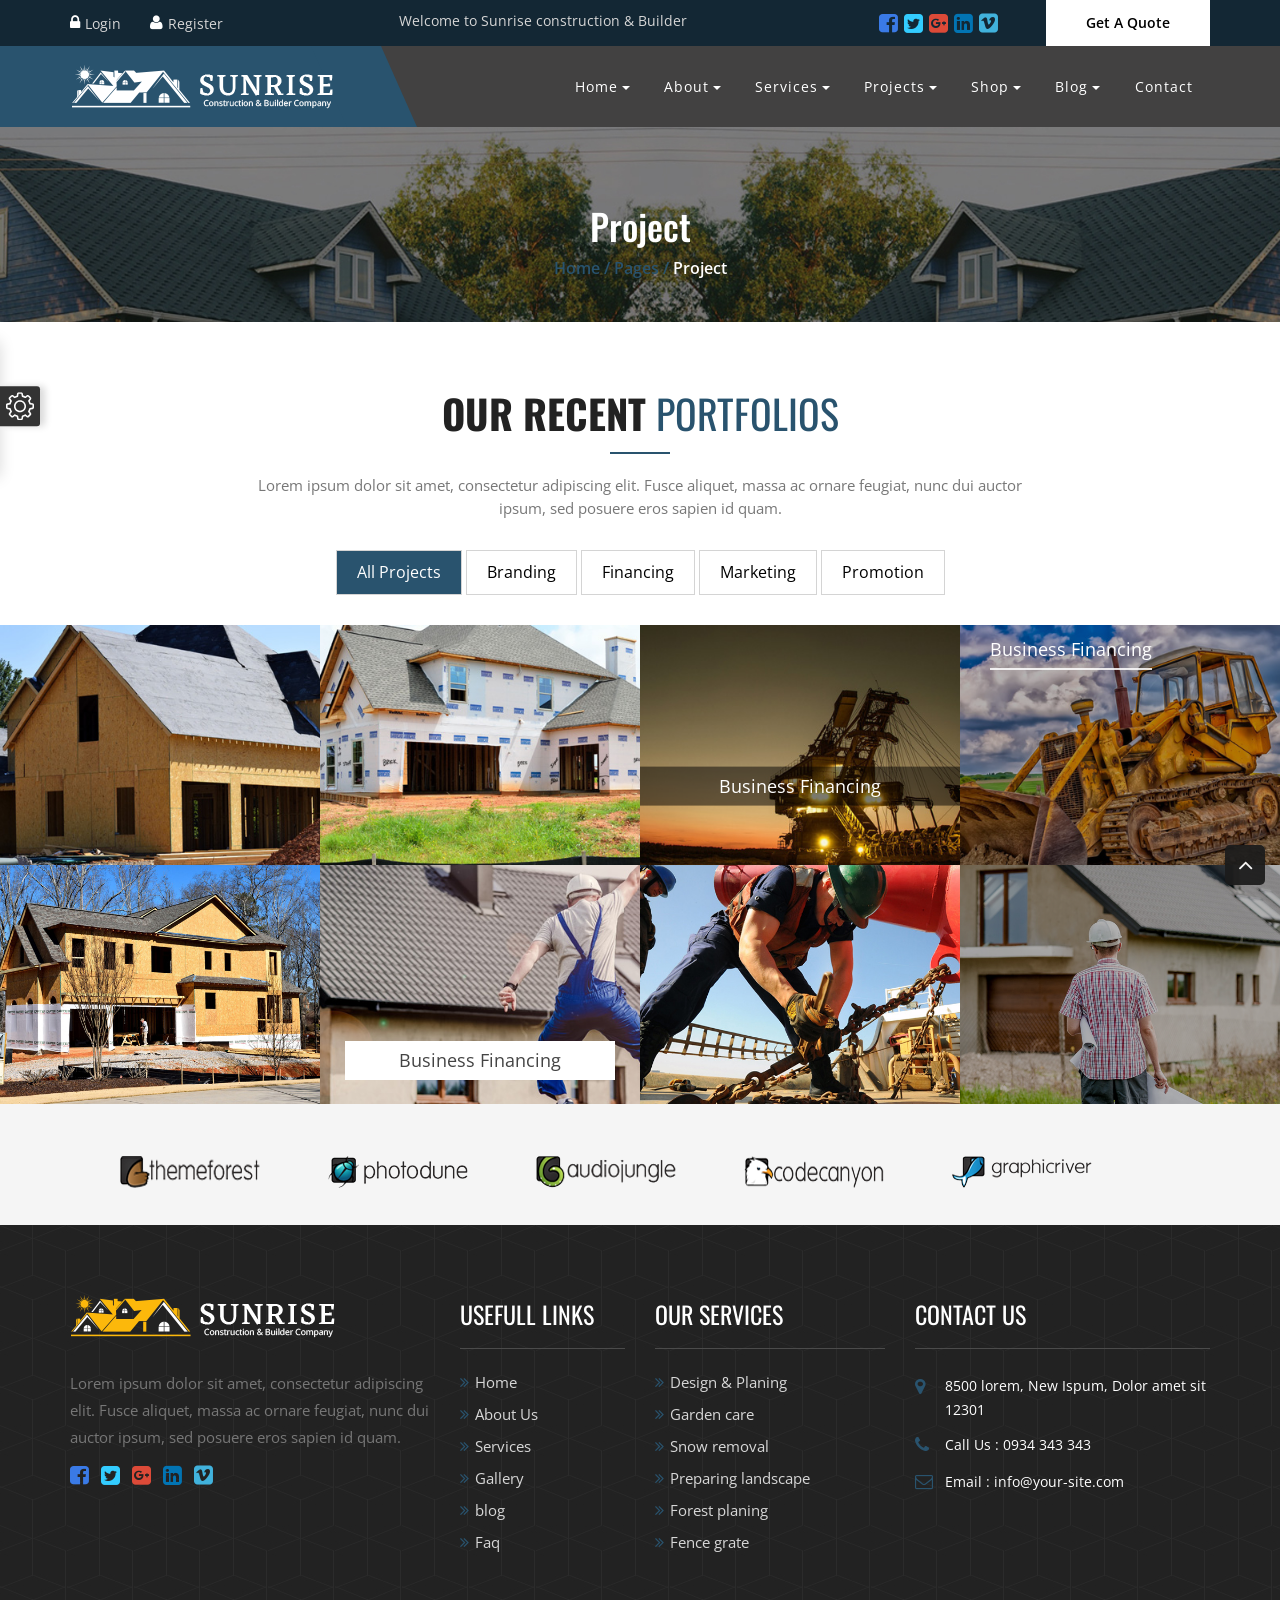
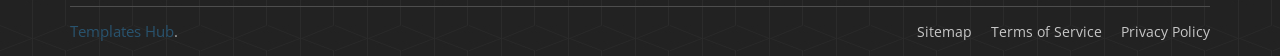
<file: public/assets/projects-four.html>
<!DOCTYPE html>
<html lang="en">

<head>
<meta charset="UTF-8">
<title>Sunrise construction & Builder </title>
<meta http-equiv="X-UA-Compatible" content="IE=Edge">
<meta name="description" content="SunRise construction & Builder company">
<meta name="keywords" content="construction, html, template, responsive, corporate">
<meta name="author" content="">
<meta name="viewport" content="width=device-width, initial-scale=1, maximum-scale=1">
<!-- Fav Icon -->
<link rel="shortcut icon" href="favicon.ico">
<!-- Style CSS -->
<link href="css/bootstrap.css" rel="stylesheet">
<link href="css/style.css" rel="stylesheet">
<link rel="stylesheet" href="dist/color-default.css">
<link rel="stylesheet" href="dist/color-switcher.css">
<link href="css/magnific-popup.css" rel="stylesheet">
<link href="css/animate.css" rel="stylesheet">
<link href="css/owl.css" rel="stylesheet">
<link href="css/jquery.fancybox.css" rel="stylesheet">
<link href="css/style_slider.css" rel="stylesheet">
<link href="rs-plugin/css/settings.css" rel="stylesheet">
</head>
<body>
<div class="page-wrapper"> 
  <!--preloader start-->
  <div class="preloader"></div>
  <!--preloader end--> 
  <!--main-header start-->
 


<header class="main-header"> 
    <!--header-top start-->
    <div class="header-top"> 
      <!--container start-->
      <div class="container"> 
        <!--row start-->
        <div class="row"> 
          <!--col start-->
          <div class="col-md-3 col-sm-6 col-xs-6">
            <div class="user-wrap">
              <div class="login-btn">
                <button type="button" class="btn btn-primary" data-dismiss="modal" aria-label="Close" data-toggle="modal" data-target=".bs-example-modal-md-1">Login</button>
              </div>
              <div class="register-btn">
                <button type="button" class="btn btn-primary" data-dismiss="modal" aria-label="Close" data-toggle="modal" data-target=".bs-example-modal-md">Register</button>
              </div>
              <div class="clearfix"></div>
            </div>
          </div>
          <!--col end--> 
          <!--col start-->
          <div class="col-md-4 col-sm-6">
            <div class="top-left">
              <p>Welcome to Sunrise construction & Builder</p>
            </div>
          </div>
          <!--col end--> 
          
          <!--col start-->
          
          <div class="col-md-5 col-sm-6 col-xs-6">
            <ul class="top-social-icons">
              <li><a href="#."><i class="fa fa-facebook-square" aria-hidden="true"></i></a></li>
              <li><a href="#."><i class="fa fa-twitter-square" aria-hidden="true"></i></a></li>
              <li><a href="#."><i class="fa fa-google-plus-square" aria-hidden="true"></i></a></li>
              <li><a href="#."><i class="fa fa-linkedin-square" aria-hidden="true"></i></a></li>
              <li><a href="#."><i class="fa fa-vimeo-square" aria-hidden="true"></i></a></li>
            </ul>
            <div class="btn-box">
              <button data-dismiss="modal" aria-label="Close" data-toggle="modal" data-target=".bs-example-modal-md-2" class="brochure-btn theme-btn hvr-link">Get A Quote</button>
            </div>
          </div>
          <!--col end--> 
        </div>
        <!--row end--> 
      </div>
      <!--container end--> 
    </div>
    <!--header-top end--> 
    <!--header-upper start--> 
    
    <!--header-upper end--> 
    <!--header-lower start-->
    <div class="header-lower"> 
      <!--container start-->
      <div class="container">
        <div class="row">
          <div class="col-md-5 col-sm-12">
            <div class="logo-outer">
              <div class="logo"> <a href="index.html"> <img class="logo-default" src="images/logo-default.png" alt="" title=""> </a> </div>
            </div>
          </div>
          <div class="col-md-7 col-sm-12">
            <div class="nav-outer clearfix menu-bg"> 
              <!--main-menu start-->
              <nav class="main-menu">
                <div class="navbar-header">
                  <button type="button" class="navbar-toggle" data-toggle="collapse" data-target=".navbar-collapse"> <span class="icon-bar"></span> <span class="icon-bar"></span> <span class="icon-bar"></span> </button>
                </div>
                <div class="navbar-collapse collapse clearfix">
                  <ul class="navigation clearfix">
                    <li class="current dropdown"><a class="hvr-link" href="#">Home</a>
                      <ul>
                        <li><a class="hvr-link" href="index.html">Homepage Slider</a></li>
                        <li><a class="hvr-link" href="index-1.html">Homepage Static</a></li>
                      </ul>
                    </li>
                    <li class="dropdown"><a class="hvr-link" href="#">About</a>
                      <ul>
                        <li><a class="hvr-link" href="about.html">About</a></li>
                        <li><a class="hvr-link" href="our-team.html">Team</a></li>
                        <li><a class="hvr-link" href="faq.html">FAQ's</a></li>
                        <li><a class="hvr-link" href="404.html">404 Page</a></li>
                        <li><a class="hvr-link" href="testimonial.html">Testimonials</a></li>
                        <li><a class="hvr-link" href="typoghrapy.html">Typoghrapy</a></li>
                        <li><a class="hvr-link" href="coming-soon.html">Coming-soon</a></li>
                      </ul>
                    </li>
                    <li class="dropdown"><a class="hvr-link" href="#">Services</a>
                      <ul>
                        <li><a class="hvr-link" href="service.html">Services</a></li>
                        <li><a class="hvr-link" href="service-two-coloumn.html">Service Two Coloumn</a></li>
                        <li><a class="hvr-link" href="service-signle.html">Single Service</a></li>
                      </ul>
                    </li>
                    <li class="dropdown"><a class="hvr-link" href="#">Projects</a>
                      <ul>
                        <li><a class="hvr-link" href="projects.html">Project</a></li>
                        <li><a class="hvr-link" href="projects-three.html">Project Three Column</a></li>
                        <li><a class="hvr-link" href="projects-four.html">Project Four Column</a></li>
                        <li><a class="hvr-link" href="projects-single.html">Project Single</a></li>
                      </ul>
                    </li>
                    <li class="dropdown"><a class="hvr-link" href="#">Shop</a>
                      <ul>
                        <li><a class="hvr-link" href="shop.html">Our Shop</a></li>
                        <li><a class="hvr-link" href="shop-single.html">Product Details</a></li>
                      </ul>
                    </li>
                    <li class="dropdown"><a class="hvr-link" href="#">Blog</a>
                      <ul>
                        <li> <a class="hvr-link" href="blog-grid.html"> Blog Grid sidebar</a></li>
                        <li> <a class="hvr-link" href="blog.html"> Blog List sidebar</a></li>
                        <li> <a class="hvr-link" href="blog-grid-full-width.html"> Blog full width </a></li>
                        <li> <a class="hvr-link" href="blog-details.html"> Blog Details with sidebar </a></li>
                        <li> <a class="hvr-link" href="blog-details-slidebar.html"> Blog Details </a></li>
                      </ul>
                    </li>
                    <li><a class="hvr-link" href="contact.html">Contact</a></li>
                  </ul>
                </div>
                <div class="clearfix"></div>
              </nav>
              <!--main-menu end--> 
              
            </div>
          </div>
        </div>
      </div>
      <!--container end--> 
    </div>
    <!--header-lower end--> 
    <!--sticky-header start-->
    <div class="sticky-header"> 
      <!--container start-->
      <div class="container clearfix"> 
        <!--row start-->
        <div class="row"> 
          <!--col start-->
          <div class="col-md-5 col-sm-5">
            <div class="logo"> <a href="#" class="img-responsive"><img class="logo-default" src="images/logo-default.png" alt="" title=""></a> </div>
          </div>
          <!--col end--> 
          <!--col start-->
          <div class="col-md-7 col-sm-7"> 
            <!--main-menu start-->
            <nav class="main-menu">
              <div class="navbar-header">
                <button type="button" class="navbar-toggle" data-toggle="collapse" data-target=".navbar-collapse"> <span class="icon-bar"></span> <span class="icon-bar"></span> <span class="icon-bar"></span> </button>
              </div>
              <div class="navbar-collapse collapse clearfix">
                <ul class="navigation clearfix">
                  <li class="current dropdown"><a class="hvr-link" href="#">Home</a>
                    <ul>
                      <li><a class="hvr-link" href="index.html">Homepage Slider</a></li>
                      <li><a class="hvr-link" href="index-1.html">Homepage Static</a></li>
                    </ul>
                  </li>
                  <li class="dropdown"><a class="hvr-link" href="#">About</a>
                    <ul>
                      <li><a class="hvr-link" href="about.html">About</a></li>
                      <li><a class="hvr-link" href="our-team.html">Team</a></li>
                      <li><a class="hvr-link" href="faq.html">FAQ's</a></li>
                      <li><a class="hvr-link" href="404.html">404 Page</a></li>
                      <li><a class="hvr-link" href="testimonial.html">Testimonials</a></li>
                      <li><a class="hvr-link" href="typoghrapy.html">Typoghrapy</a></li>
                      <li><a class="hvr-link" href="coming-soon.html">Coming-soon</a></li>
                    </ul>
                  </li>
                  <li class="dropdown"><a class="hvr-link" href="#">Services</a>
                    <ul>
                      <li><a class="hvr-link" href="service.html">Services</a></li>
                      <li><a class="hvr-link" href="service-two-coloumn.html">Service Two Coloumn</a></li>
                      <li><a class="hvr-link" href="service-signle.html">Single Service</a></li>
                    </ul>
                  </li>
                  <li class="dropdown"><a class="hvr-link" href="#">Projects</a>
                    <ul>
                      <li><a class="hvr-link" href="projects.html">Project</a></li>
                      <li><a class="hvr-link" href="projects-three.html">Project Three Column</a></li>
                      <li><a class="hvr-link" href="projects-four.html">Project Four Column</a></li>
                      <li><a class="hvr-link" href="projects-single.html">Project Single</a></li>
                    </ul>
                  </li>
                  <li class="dropdown"><a class="hvr-link" href="#">Shop</a>
                    <ul>
                      <li><a class="hvr-link" href="shop.html">Our Shop</a></li>
                      <li><a class="hvr-link" href="shop-single.html">Product Details</a></li>
                    </ul>
                  </li>
                  <li class="dropdown"><a class="hvr-link" href="#">Blog</a>
                    <ul>
                      <li> <a class="hvr-link" href="blog-grid.html"> Blog Grid sidebar</a></li>
                      <li> <a class="hvr-link" href="blog.html"> Blog List sidebar</a></li>
                      <li> <a class="hvr-link" href="blog-grid-full-width.html"> Blog full width </a></li>
                      <li> <a class="hvr-link" href="blog-details.html"> Blog Details with sidebar </a></li>
                      <li> <a class="hvr-link" href="blog-details-slidebar.html"> Blog Details </a></li>
                    </ul>
                  </li>
                  <li><a class="hvr-link" href="contact.html">Contact</a></li>
                </ul>
              </div>
            </nav>
            <!--main-menu stendart--> 
          </div>
          <!--col end--> 
        </div>
        <!--row end--> 
        
      </div>
      <!--container end--> 
    </div>
    <!--sticky-header end--> 
  </header>

  <!--main-header end--> 
 
  <!--inner-heading start-->
  <section class="inner-heading">
    <div class="container">
      <h1>Project</h1>
      <ul class="xs-breadcumb">
        <li><a href="index.html"> Home  / </a> <a href="index.html">Pages /</a> Project </li>
      </ul>
    </div>
  </section>
  <!--inner-heading end--> 

  






<!--portfolio-area start-->
<section class="bg-gray portfolio-area"> 
  <!--container start-->
  <div class="container-fluid">
    <div class="section-title">
      <h3>OUR RECENT <span>PORTFOLIOS</span></h3>
      <p>Lorem ipsum dolor sit amet, consectetur adipiscing elit. Fusce aliquet, massa ac ornare feugiat, nunc dui auctor ipsum, sed posuere eros sapien id quam. </p>
    </div>
    <!--row start-->
    <div class="row">
      <ul class="container-filter categories-filter">
        <li> <a class="categories active" data-filter="*">All Projects</a> </li>
        <li> <a class="categories hvr-link" data-filter=".branding">Branding</a> </li>
        <li> <a class="categories hvr-link" data-filter=".financing">Financing</a> </li>
        <li> <a class="categories hvr-link" data-filter=".marketing">Marketing</a> </li>
        <li> <a class="categories hvr-link" data-filter=".promotion">Promotion</a> </li>
      </ul>
    </div>
    <!--row end-->
    <div class="portfolio-inner"> 
      <!--row start-->
      <ul class="row container-masonry  portfolio-posts grid">
        <!--col start-->
        <li class="col-md-3 col-sm-6 col-xs-12 nf-item grid-sizer branding">
          <div class="image-hover-effect"> <img src="images/gallery/01.jpg" alt="img-1">
            <div class="caption">
              <h3>Business Financing</h3>
              <p>True running burns more calories</p>
            </div>
            <div class="link-wrap"> <a href="images/gallery/01.jpg" title="Business Financing" class="lightbox-image"><i class="fa fa-search"></i></a> <a href="projects-single.html"><i class="fa fa-link"></i></a> </div>
          </div>
        </li>
        <!--col end--> 
        <!--col start-->
        <li class="col-md-3 col-sm-6 col-xs-12 nf-item financing promotion">
          <div class="image-hover-effect-1"> <img src="images/gallery/02.jpg" alt="img-2">
            <div class="caption">
              <h3>Business Financing</h3>
              <p>Check out the most populer sweets</p>
            </div>
            <div class="link-wrap"> <a href="images/gallery/02.jpg" title="Business Financing" class="lightbox-image"><i class="fa fa-search"></i></a> <a href="projects-single.html"><i class="fa fa-link"></i></a> </div>
          </div>
        </li>
        <!--col end--> 
        <!--col start-->
        <li class="col-md-3 col-sm-6 col-xs-12 nf-item grid-sizer marketing branding promotion">
          <div class="image-hover-effect-2"> <img src="images/gallery/03.jpg" alt="img-3">
            <div class="caption">
              <h3>Business Financing</h3>
              <p>True running burns more calories</p>
            </div>
            <div class="link-wrap"> <a href="images/gallery/03.jpg" title="Business Financing" class="lightbox-image"><i class="fa fa-search"></i></a> <a href="projects-single.html"><i class="fa fa-link"></i></a> </div>
          </div>
        </li>
        <!--col end--> 
        <!--col start-->
        <li class="col-md-3 col-sm-6 col-xs-12 nf-item branding marketing">
          <div class="image-hover-effect-3"> <img src="images/gallery/04.jpg" alt="img-4">
            <div class="caption">
              <h3>Business Financing</h3>
              <p>Check out the most populer sweets</p>
            </div>
            <div class="link-wrap"> <a href="images/gallery/04.jpg" title="Business Financing" class="lightbox-image"><i class="fa fa-search"></i></a> <a href="projects-single.html"><i class="fa fa-link"></i></a> </div>
          </div>
        </li>
        <!--col end--> 
        <!--col start-->
        <li class="col-md-3 col-sm-6 col-xs-12 nf-item financing marketing branding">
          <div class="image-hover-effect-4"> <img src="images/gallery/05.jpg" alt="img-5">
            <div class="caption">
              <h3>Business Financing</h3>
              <p>True running burns more calories</p>
            </div>
            <div class="link-wrap"> <a href="images/gallery/05.jpg" title="Business Financing" class="lightbox-image"><i class="fa fa-search"></i></a> <a href="projects-single.html"><i class="fa fa-link"></i></a> </div>
          </div>
        </li>
        <!--col end--> 
        <!--col start-->
        <li class="col-md-3 col-sm-6 col-xs-12 nf-item financing marketing branding">
          <div class="image-hover-effect-5"> <img src="images/gallery/06.jpg" alt="img-6">
            <div class="caption">
              <h3>Business Financing</h3>
              <p>Check out the most populer sweets</p>
            </div>
            <div class="link-wrap"> <a href="images/gallery/06.jpg" title="Business Financing" class="lightbox-image"><i class="fa fa-search"></i></a> <a href="projects-single.html"><i class="fa fa-link"></i></a> </div>
          </div>
        </li>
        <!--col end--> 
        <!--col start-->
        <li class="col-md-3 col-sm-6 col-xs-12 nf-item financing marketing branding">
          <div class="image-hover-effect-6"> <img src="images/gallery/07.jpg" alt="img-7">
            <div class="caption">
              <h3>Business Financing</h3>
              <p>Check out the most populer sweets</p>
            </div>
            <div class="link-wrap"> <a href="images/gallery/07.jpg" title="Business Financing" class="lightbox-image"><i class="fa fa-search"></i></a> <a href="projects-single.html"><i class="fa fa-link"></i></a> </div>
          </div>
        </li>
        <!--col end--> 
        <!--col start-->
        <li class="col-md-3 col-sm-6 col-xs-12 nf-item financing marketing branding">
          <div class="serviceWrap"> <img src="images/gallery/08.jpg" alt="img-8">
            <div class="caption">
              <h3>Business Financing</h3>
              <p>Lorem ipsum dolor</p>
            </div>
            <div class="link-wrap"> <a href="images/gallery/08.jpg" title="Brand Promotion" class="lightbox-image"><i class="fa fa-search"></i></a> <a href="projects-single.html"><i class="fa fa-link"></i></a> </div>
          </div>
        </li>
        <!--col end-->
      </ul>
      <!--row end--> 
    </div>
  </div>
  <!--container end--> 
</section>
<!--portfolio-area end--> 








  <!--brand-section start-->
  <div class="brand-section"> 
    <!--container start-->
    <div class="container">
      <div class="brand-content">
        <ul class="brand-slider">
          <li><a href="#">
            <figure><img src="images/company-logo/1.png" alt="" class="img-responsive"></figure>
            </a></li>
          <li><a href="#">
            <figure><img src="images/company-logo/2.png" alt="" class="img-responsive"></figure>
            </a></li>
          <li><a href="#">
            <figure><img src="images/company-logo/3.png" alt="" class="img-responsive"></figure>
            </a></li>
          <li><a href="#">
            <figure><img src="images/company-logo/4.png" alt="" class="img-responsive"></figure>
            </a></li>
          <li><a href="#">
            <figure><img src="images/company-logo/5.png" alt="" class="img-responsive"></figure>
            </a></li>
          <li><a href="#">
            <figure><img src="images/company-logo/6.png" alt="" class="img-responsive"></figure>
            </a></li>
          <li><a href="#">
            <figure><img src="images/company-logo/7.png" alt="" class="img-responsive"></figure>
            </a></li>
          <li><a href="#">
            <figure><img src="images/company-logo/8.png" alt="" class="img-responsive"></figure>
            </a></li>
        </ul>
      </div>
    </div>
    <!--container end--> 
  </div>
  <!--brand-sectionn end--> 
  <!--footer-sec start-->
<footer class="footer-sec"> 
    <!--container start-->
    <div class="container"> 
      <!--row start-->
      <div class="row"> 
        <!--col start-->
        <div class="col-md-4 col-sm-12">
          <div class="footer-info">
            <div class="footer-logo"> <a href="index.html"><img class="footer-logo-default" src="images/footer-logo-default.png" alt=""> </a> </div>
            <p>Lorem ipsum dolor sit amet, consectetur adipiscing elit. Fusce aliquet, massa ac ornare feugiat, nunc dui auctor ipsum, sed posuere eros sapien id quam. </p>
            <ul class="footer-social">
              <li><a href="#"><i class="fa fa-facebook-square" aria-hidden="true"></i></a></li>
              <li><a href="#"><i class="fa fa-twitter-square" aria-hidden="true"></i></a></li>
              <li><a href="#"><i class="fa fa-google-plus-square" aria-hidden="true"></i></a></li>
              <li><a href="#"><i class="fa fa-linkedin-square" aria-hidden="true"></i></a></li>
              <li><a href="#"><i class="fa fa-vimeo-square" aria-hidden="true"></i></a></li>
            </ul>
          </div>
        </div>
        <!--col end--> 
        <!--col start-->
        <div class="col-md-8"> 
          <!--row start-->
          <div class="row"> 
            <!--col start-->
            <div class="col-md-3 col-sm-6">
              <div class="footer-info">
                <h3 class="footer-title">Usefull Links</h3>
                <ul class="service-link">
                  <li> <a href="index.html">Home</a> </li>
                  <li> <a href="about.html">About Us</a> </li>
                  <li> <a href="service.html">Services</a> </li>
                  <li> <a href="projects-four.html">Gallery</a> </li>
                  <li> <a href="blog.html">blog</a> </li>
                  <li> <a href="faq.html">Faq</a> </li>
                </ul>
              </div>
            </div>
            <!--col end--> 
            <!--col start-->
            <div class="col-md-4 col-sm-6">
              <div class="footer-info">
                <h3 class="footer-title">Our Services</h3>
                <ul class="service-link">
                  <li> <a href="#">Design & Planing</a> </li>
                  <li> <a href="#">Garden care</a> </li>
                  <li> <a href="#">Snow removal</a> </li>
                  <li> <a href="#">Preparing landscape</a> </li>
                  <li> <a href="#">Forest planing</a> </li>
                  <li> <a href="#">Fence grate</a> </li>
                </ul>
              </div>
            </div>
            <!--col end--> 
            <!--col start-->
            <div class="col-md-5 col-sm-6">
              <div class="footer-info">
                <h3 class="footer-title">Contact Us</h3>
                <ul class="footer-adress">
                  <li><i class="fa fa-map-marker"></i><span>8500 lorem, New Ispum, Dolor amet sit 12301 </span></li>
                  <li><i class="fa fa-phone"></i><span>Call Us : 0934 343 343</span></li>
                  <li><i class="fa fa-envelope-o"></i><span>Email : info@your-site.com</span></li>
                </ul>
              </div>
            </div>
            <!--col end--> 
          </div>
          <!--row end--> 
          
        </div>
        <!--col end--> 
        
      </div>
      <!--row end-->
      <div class="copyright-content"> 
        <!--row start-->
        <div class="row"> 
          <!--col start-->
          <div class="col-md-6 col-sm-6">
            <p><a target="_blank" href="https://templateshub.net">Templates Hub</a>.</p>
          </div>
          <!--col end--> 
          <!--col start-->
          <div class="col-md-6 col-sm-6">
            <ul class="footer-bottom-menu">
              <li> <a href="#">Sitemap</a> </li>
              <li> <a href="#">Terms of Service </a> </li>
              <li> <a href="#">Privacy Policy</a> </li>
            </ul>
          </div>
          <!--col end--> 
        </div>
        <!--row end--> 
      </div>
    </div>
    <!--container end--> 
  </footer>

  <!--footer-secn end--> 
  
  <!--login-modal start-->
  <div class="modal fade bs-example-modal-md-1" tabindex="-1" role="dialog">
    <div class="modal-dialog modal-md" role="document">
      <div class="modal-content">
        <div class="top_links"><a href="#" data-dismiss="modal" aria-label="Close">Close (X)</a></div>
        <h2 class="modal-title">LOGIN FORM</h2>
        <form class="login-form">
          <fieldset>
            <div class="form-group"> <i class="fa fa-envelope"></i>
              <input type="email" name="email" class="form-control" placeholder="Email" required data-error="Valid email is required.">
            </div>
            <div class="form-group"> <i class="fa fa-lock"></i>
              <input type="password" name="name" class="form-control" placeholder="Password" required data-error="Password is required.">
            </div>
            <div class="form-group">
              <label>
                <input type="checkbox">
                <em>Remember Me</em> </label>
              <a class="forgetpassword" href="#"> <em>Forgot Password</em> <i class="fa fa-question-circle"></i> </a> </div>
            <button class="tg-theme-btn tg-theme-btn-lg" type="submit">login</button>
          </fieldset>
        </form>
        <p>Not a Member?
          <button type="button" data-dismiss="modal" aria-label="Close" class="btn btn-primary" data-toggle="modal" data-target=".bs-example-modal-md">Create an Account</button>
        </p>
      </div>
    </div>
  </div>
  <!--login-modal end--> 
  <!--registration-modal start-->
  <div class="modal fade bs-example-modal-md" tabindex="-1" role="dialog">
    <div class="modal-dialog modal-md" role="document">
      <div class="modal-content">
        <div class="top_links"><a href="#" data-dismiss="modal" aria-label="Close">Close (X)</a></div>
        <h2 class="modal-title">REGISTRATION FORM</h2>
        <form class="login-form">
          <fieldset>
            <div class="form-group">
              <input type="text" name="name" class="form-control" placeholder="Username" required data-error="Username is required.">
            </div>
            <div class="form-group">
              <input type="password" name="name" class="form-control" placeholder="Password" required data-error="Password is required.">
            </div>
            <div class="form-group">
              <input type="password" name="name" class="form-control" placeholder="Confirm Password" required data-error="Password is required.">
            </div>
            <div class="form-group">
              <input type="email" name="email" class="form-control" placeholder="Email Address" required data-error="Valid email is required.">
            </div>
            <div class="form-group">
              <input type="text" name="name" class="form-control" placeholder="First Name" required data-error="First Name is required.">
            </div>
            <div class="form-group">
              <input type="text" name="name" class="form-control" placeholder="Last Name" required data-error="Last Name is required.">
            </div>
            <div class="form-group">
              <label>
                <input type="checkbox" data-error="Last Name is required.">
                <em>I agree with the terms and conditions</em></label>
            </div>
            <button class="tg-theme-btn tg-theme-btn-lg" type="submit">Create an Account</button>
          </fieldset>
        </form>
        <p>Already a Member?
          <button type="button" data-dismiss="modal" aria-label="Close" class="btn btn-primary" data-toggle="modal" data-target=".bs-example-modal-md-1">Login Here</button>
        </p>
      </div>
    </div>
  </div>
  <!--registration-modal end--> 
  <!--quote-modal start-->
  <div class="modal fade bs-example-modal-md-2" tabindex="-1" role="dialog">
    <div class="modal-dialog modal-md-2" role="document">
      <div class="modal-content">
        <div class="top_links"><a href="#" data-dismiss="modal" aria-label="Close">Close (X)</a></div>
        <h2 class="modal-title">GET A FREE QUOTE</h2>
        <form class="login-form">
          <fieldset>
            <div class="form-group">
              <input type="text" name="name" class="form-control" placeholder="Your Name" required data-error="Your Name is required.">
            </div>
            <div class="form-group">
              <input type="text" name="name" class="form-control" placeholder="Phone Number " required data-error="Phone Number is required.">
            </div>
            <div class="form-group">
              <input type="email" name="email" class="form-control" placeholder="Email Address" required data-error="Valid email is required.">
            </div>
            <div class="form-group">
              <textarea class="form-control" name="message" required rows="1" placeholder="Your Message"></textarea>
            </div>
            <div class="form-group">
              <label>
                <input type="checkbox" data-error="Last Name is required.">
                <em>I agree with the terms and conditions</em></label>
            </div>
            <button class="tg-theme-btn tg-theme-btn-lg" type="submit">Submit</button>
          </fieldset>
        </form>
      </div>
    </div>
  </div>
  <!--quote-modal end--> 
</div>
<!--scroll-to-top start-->
<div class="scroll-to-top scroll-to-target" data-target="html"><span class="icon fa fa-angle-up"></span></div>
<!--scroll-to-top end--> 

<!--jquery start--> 
<script src="js/jquery-2.1.4.min.js"></script> 
<script src="js/bootstrap.min.js"></script> 
<script src="js/jquery.magnific-popup.min.js"></script> 
<script src="js/imagesloaded.pkgd.min.js"></script> 
<script src="js/isotope.pkgd.min.js"></script> 
<script src="js/jquery.fancybox8cbb.js?v=2.1.5"></script> 
<script src="js/owl.carousel.js"></script> 
<script src="rs-plugin/js/jquery.themepunch.tools.min.js"></script> 
<script src="rs-plugin/js/jquery.themepunch.revolution.min.js"></script> 
<script src="js/counter.js"></script> 
<script src="dist/color-switcher.js"></script> 
<script>
        var colorSheets = [  
     {
                color: "#fcb80b",
                title: "Switch to Default",
                href: "./dist/color-default.css"
            },
            {
                color: "#e41900",
                title: "Switch to Red",
                href: "./css/color-change-css/red.css"
            },
            {
                color: "#26a65b",
                title: "Switch to Green",
                href: "./css/color-change-css/green.css"
            },
            {
                color: "#2cabf5",
                title: "Switch to Blue",
                href: "./css/color-change-css/blue.css"
            },
            {
        color: "#05fff0",
                title: "Switch to Purple",
                href: "./css/color-change-css/purple.css"
                
            },
        {
                color: "#ff4229",
                title: "Switch to Orange",
                href: "./css/color-change-css/orange.css"
            }
        ];


        ColorSwitcher.init(colorSheets);
    </script> 

<script src="js/script.js"></script> 
<!--jquery end-->
</body>
</html>
</file>
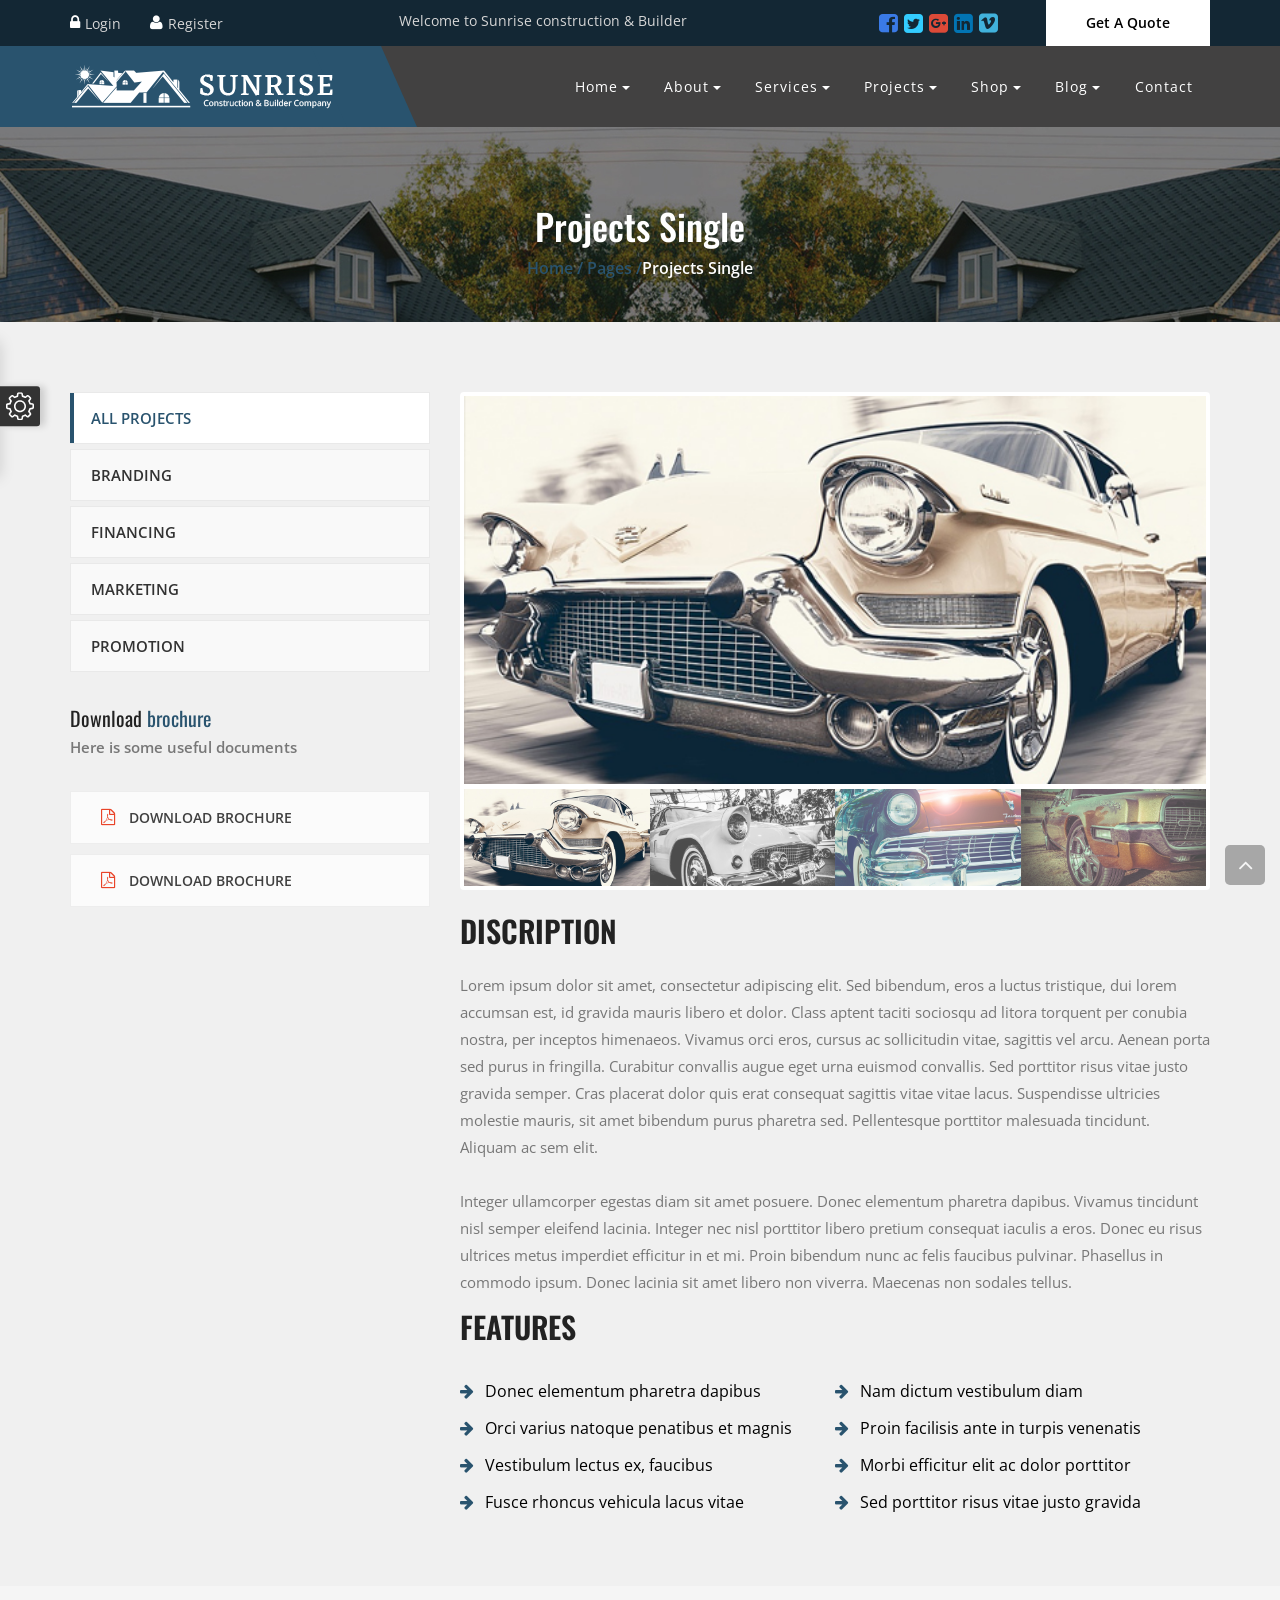
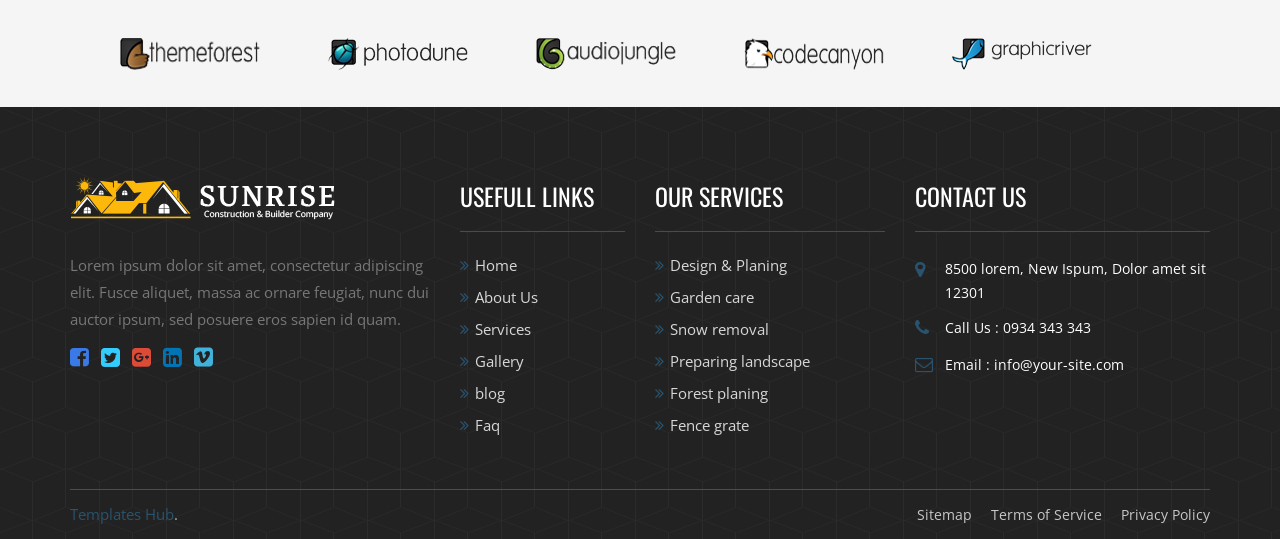
<file: public/assets/projects-single.html>
<!DOCTYPE html>
<html lang="en">

<head>
<meta charset="UTF-8">
<title>Sunrise construction & Builder</title>
<meta http-equiv="X-UA-Compatible" content="IE=Edge">
<meta name="description" content="SunRise construction & Builder company">
<meta name="keywords" content="construction, html, template, responsive, corporate">
<meta name="author" content="">
<meta name="viewport" content="width=device-width, initial-scale=1, maximum-scale=1">
<!-- Fav Icon -->
<link rel="shortcut icon" href="favicon.ico">
<!-- Style CSS -->
<link href="css/bootstrap.css" rel="stylesheet">
<link href="css/style.css" rel="stylesheet">
<link rel="stylesheet" href="dist/color-default.css">
<link rel="stylesheet" href="dist/color-switcher.css">
<link href="css/magnific-popup.css" rel="stylesheet">
<link href="css/animate.css" rel="stylesheet">
<link href="css/owl.css" rel="stylesheet">
<link href="css/jquery.fancybox.css" rel="stylesheet">
<link href="css/style_slider.css" rel="stylesheet">
<link href="rs-plugin/css/settings.css" rel="stylesheet">
<link rel="stylesheet" href="css/flexslider.css" type="text/css" media="screen" />
</head>
<body>
<div class="page-wrapper"> 
  <!--preloader start-->
  <div class="preloader"></div>
  <!--preloader end--> 
  <!--main-header start-->
 



<header class="main-header"> 
    <!--header-top start-->
    <div class="header-top"> 
      <!--container start-->
      <div class="container"> 
        <!--row start-->
        <div class="row"> 
          <!--col start-->
          <div class="col-md-3 col-sm-6 col-xs-6">
            <div class="user-wrap">
              <div class="login-btn">
                <button type="button" class="btn btn-primary" data-dismiss="modal" aria-label="Close" data-toggle="modal" data-target=".bs-example-modal-md-1">Login</button>
              </div>
              <div class="register-btn">
                <button type="button" class="btn btn-primary" data-dismiss="modal" aria-label="Close" data-toggle="modal" data-target=".bs-example-modal-md">Register</button>
              </div>
              <div class="clearfix"></div>
            </div>
          </div>
          <!--col end--> 
          <!--col start-->
          <div class="col-md-4 col-sm-6">
            <div class="top-left">
              <p>Welcome to Sunrise construction & Builder</p>
            </div>
          </div>
          <!--col end--> 
          
          <!--col start-->
          
          <div class="col-md-5 col-sm-6 col-xs-6">
            <ul class="top-social-icons">
              <li><a href="#."><i class="fa fa-facebook-square" aria-hidden="true"></i></a></li>
              <li><a href="#."><i class="fa fa-twitter-square" aria-hidden="true"></i></a></li>
              <li><a href="#."><i class="fa fa-google-plus-square" aria-hidden="true"></i></a></li>
              <li><a href="#."><i class="fa fa-linkedin-square" aria-hidden="true"></i></a></li>
              <li><a href="#."><i class="fa fa-vimeo-square" aria-hidden="true"></i></a></li>
            </ul>
            <div class="btn-box">
              <button data-dismiss="modal" aria-label="Close" data-toggle="modal" data-target=".bs-example-modal-md-2" class="brochure-btn theme-btn hvr-link">Get A Quote</button>
            </div>
          </div>
          <!--col end--> 
        </div>
        <!--row end--> 
      </div>
      <!--container end--> 
    </div>
    <!--header-top end--> 
    <!--header-upper start--> 
    
    <!--header-upper end--> 
    <!--header-lower start-->
    <div class="header-lower"> 
      <!--container start-->
      <div class="container">
        <div class="row">
          <div class="col-md-5 col-sm-12">
            <div class="logo-outer">
              <div class="logo"> <a href="index.html"> <img class="logo-default" src="images/logo-default.png" alt="" title=""> </a> </div>
            </div>
          </div>
          <div class="col-md-7 col-sm-12">
            <div class="nav-outer clearfix menu-bg"> 
              <!--main-menu start-->
              <nav class="main-menu">
                <div class="navbar-header">
                  <button type="button" class="navbar-toggle" data-toggle="collapse" data-target=".navbar-collapse"> <span class="icon-bar"></span> <span class="icon-bar"></span> <span class="icon-bar"></span> </button>
                </div>
                <div class="navbar-collapse collapse clearfix">
                  <ul class="navigation clearfix">
                    <li class="current dropdown"><a class="hvr-link" href="#">Home</a>
                      <ul>
                        <li><a class="hvr-link" href="index.html">Homepage Slider</a></li>
                        <li><a class="hvr-link" href="index-1.html">Homepage Static</a></li>
                      </ul>
                    </li>
                    <li class="dropdown"><a class="hvr-link" href="#">About</a>
                      <ul>
                        <li><a class="hvr-link" href="about.html">About</a></li>
                        <li><a class="hvr-link" href="our-team.html">Team</a></li>
                        <li><a class="hvr-link" href="faq.html">FAQ's</a></li>
                        <li><a class="hvr-link" href="404.html">404 Page</a></li>
                        <li><a class="hvr-link" href="testimonial.html">Testimonials</a></li>
                        <li><a class="hvr-link" href="typoghrapy.html">Typoghrapy</a></li>
                        <li><a class="hvr-link" href="coming-soon.html">Coming-soon</a></li>
                      </ul>
                    </li>
                    <li class="dropdown"><a class="hvr-link" href="#">Services</a>
                      <ul>
                        <li><a class="hvr-link" href="service.html">Services</a></li>
                        <li><a class="hvr-link" href="service-two-coloumn.html">Service Two Coloumn</a></li>
                        <li><a class="hvr-link" href="service-signle.html">Single Service</a></li>
                      </ul>
                    </li>
                    <li class="dropdown"><a class="hvr-link" href="#">Projects</a>
                      <ul>
                        <li><a class="hvr-link" href="projects.html">Project</a></li>
                        <li><a class="hvr-link" href="projects-three.html">Project Three Column</a></li>
                        <li><a class="hvr-link" href="projects-four.html">Project Four Column</a></li>
                        <li><a class="hvr-link" href="projects-single.html">Project Single</a></li>
                      </ul>
                    </li>
                    <li class="dropdown"><a class="hvr-link" href="#">Shop</a>
                      <ul>
                        <li><a class="hvr-link" href="shop.html">Our Shop</a></li>
                        <li><a class="hvr-link" href="shop-single.html">Product Details</a></li>
                      </ul>
                    </li>
                    <li class="dropdown"><a class="hvr-link" href="#">Blog</a>
                      <ul>
                        <li> <a class="hvr-link" href="blog-grid.html"> Blog Grid sidebar</a></li>
                        <li> <a class="hvr-link" href="blog.html"> Blog List sidebar</a></li>
                        <li> <a class="hvr-link" href="blog-grid-full-width.html"> Blog full width </a></li>
                        <li> <a class="hvr-link" href="blog-details.html"> Blog Details with sidebar </a></li>
                        <li> <a class="hvr-link" href="blog-details-slidebar.html"> Blog Details </a></li>
                      </ul>
                    </li>
                    <li><a class="hvr-link" href="contact.html">Contact</a></li>
                  </ul>
                </div>
                <div class="clearfix"></div>
              </nav>
              <!--main-menu end--> 
              
            </div>
          </div>
        </div>
      </div>
      <!--container end--> 
    </div>
    <!--header-lower end--> 
    <!--sticky-header start-->
    <div class="sticky-header"> 
      <!--container start-->
      <div class="container clearfix"> 
        <!--row start-->
        <div class="row"> 
          <!--col start-->
          <div class="col-md-5 col-sm-5">
            <div class="logo"> <a href="#" class="img-responsive"><img class="logo-default" src="images/logo-default.png" alt="" title=""></a> </div>
          </div>
          <!--col end--> 
          <!--col start-->
          <div class="col-md-7 col-sm-7"> 
            <!--main-menu start-->
            <nav class="main-menu">
              <div class="navbar-header">
                <button type="button" class="navbar-toggle" data-toggle="collapse" data-target=".navbar-collapse"> <span class="icon-bar"></span> <span class="icon-bar"></span> <span class="icon-bar"></span> </button>
              </div>
              <div class="navbar-collapse collapse clearfix">
                <ul class="navigation clearfix">
                  <li class="current dropdown"><a class="hvr-link" href="#">Home</a>
                    <ul>
                      <li><a class="hvr-link" href="index.html">Homepage Slider</a></li>
                      <li><a class="hvr-link" href="index-1.html">Homepage Static</a></li>
                    </ul>
                  </li>
                  <li class="dropdown"><a class="hvr-link" href="#">About</a>
                    <ul>
                      <li><a class="hvr-link" href="about.html">About</a></li>
                      <li><a class="hvr-link" href="our-team.html">Team</a></li>
                      <li><a class="hvr-link" href="faq.html">FAQ's</a></li>
                      <li><a class="hvr-link" href="404.html">404 Page</a></li>
                      <li><a class="hvr-link" href="testimonial.html">Testimonials</a></li>
                      <li><a class="hvr-link" href="typoghrapy.html">Typoghrapy</a></li>
                      <li><a class="hvr-link" href="coming-soon.html">Coming-soon</a></li>
                    </ul>
                  </li>
                  <li class="dropdown"><a class="hvr-link" href="#">Services</a>
                    <ul>
                      <li><a class="hvr-link" href="service.html">Services</a></li>
                      <li><a class="hvr-link" href="service-two-coloumn.html">Service Two Coloumn</a></li>
                      <li><a class="hvr-link" href="service-signle.html">Single Service</a></li>
                    </ul>
                  </li>
                  <li class="dropdown"><a class="hvr-link" href="#">Projects</a>
                    <ul>
                      <li><a class="hvr-link" href="projects.html">Project</a></li>
                      <li><a class="hvr-link" href="projects-three.html">Project Three Column</a></li>
                      <li><a class="hvr-link" href="projects-four.html">Project Four Column</a></li>
                      <li><a class="hvr-link" href="projects-single.html">Project Single</a></li>
                    </ul>
                  </li>
                  <li class="dropdown"><a class="hvr-link" href="#">Shop</a>
                    <ul>
                      <li><a class="hvr-link" href="shop.html">Our Shop</a></li>
                      <li><a class="hvr-link" href="shop-single.html">Product Details</a></li>
                    </ul>
                  </li>
                  <li class="dropdown"><a class="hvr-link" href="#">Blog</a>
                    <ul>
                      <li> <a class="hvr-link" href="blog-grid.html"> Blog Grid sidebar</a></li>
                      <li> <a class="hvr-link" href="blog.html"> Blog List sidebar</a></li>
                      <li> <a class="hvr-link" href="blog-grid-full-width.html"> Blog full width </a></li>
                      <li> <a class="hvr-link" href="blog-details.html"> Blog Details with sidebar </a></li>
                      <li> <a class="hvr-link" href="blog-details-slidebar.html"> Blog Details </a></li>
                    </ul>
                  </li>
                  <li><a class="hvr-link" href="contact.html">Contact</a></li>
                </ul>
              </div>
            </nav>
            <!--main-menu stendart--> 
          </div>
          <!--col end--> 
        </div>
        <!--row end--> 
        
      </div>
      <!--container end--> 
    </div>
    <!--sticky-header end--> 
  </header>
  

  
  <!--main-header end--> 
  
  <!--inner-heading start-->
  <section class="inner-heading">
    <div class="container">
      <h1>Projects Single</h1>
      <ul class="xs-breadcumb">
        <li><a href="index.html"> Home / </a> <a href="index.html">Pages /</a>Projects Single</li>
      </ul>
    </div>
  </section>
  <!--inner-heading end--> 
  
  <!--inner content start-->
  
  <section class="inner-wrap serviceSingle">
    <div class="container">
      <div class="row">
        <div class="col-md-4 col-sm-12">
          <div class="single-service">
            <div class="special-links">
              <ul>
      
                <li><a class="active" href="#"> All Projects</a></li>
                <li><a href="#">Branding</a></li>
                <li><a href="#">Financing</a></li>
                <li><a href="#">Marketing </a></li>
                <li><a href="#">Promotion</a></li>

              </ul>
            </div>
          </div>
          <div class="single-service">
            <div class="sec-title">
              <h2>Download<span> brochure</span></h2>
              <span>Here is some useful documents</span> </div>
            <ul class="brochure-btns">
              <li><a href="#" class="clearfix"><i class="fa fa-file-pdf-o"></i> <span>Download Brochure</span> </a></li>
              <li><a href="#" class="clearfix"><i class="fa fa-file-pdf-o"></i> <span>Download Brochure</span></a></li>
            </ul>
          </div>
        </div>
        <div class="col-md-8">
          <div id="main" role="main">
            <div class="slider">
              <div class="flexslider innerslider">
                <ul class="slides">
                  <li data-thumb="images/services/car1.jpg"> <img src="images/services/car1.jpg" alt=""/> </li>
                  <li data-thumb="images/services/car2.jpg"> <img src="images/services/car2.jpg" alt=""/> </li>
                  <li data-thumb="images/services/car3.jpg"> <img src="images/services/car3.jpg" alt=""/> </li>
                  <li data-thumb="images/services/car4.jpg"> <img src="images/services/car4.jpg" alt=""/> </li>
                </ul>
              </div>
            </div>
          </div>
          <h3>Discription</h3>
          <p> Lorem ipsum dolor sit amet, consectetur adipiscing elit. Sed bibendum, eros a luctus tristique, dui lorem accumsan est, id gravida mauris libero et dolor. Class aptent taciti sociosqu ad litora torquent per conubia nostra, per inceptos himenaeos. Vivamus orci eros, cursus ac sollicitudin vitae, sagittis vel arcu. Aenean porta sed purus in fringilla. Curabitur convallis augue eget urna euismod convallis. Sed porttitor risus vitae justo gravida semper. Cras placerat dolor quis erat consequat sagittis vitae vitae lacus. Suspendisse ultricies molestie mauris, sit amet bibendum purus pharetra sed. Pellentesque porttitor malesuada tincidunt. Aliquam ac sem elit. <br/>
            <br/>
            Integer ullamcorper egestas diam sit amet posuere. Donec elementum pharetra dapibus. Vivamus tincidunt nisl semper eleifend lacinia. Integer nec nisl porttitor libero pretium consequat iaculis a eros. Donec eu risus ultrices metus imperdiet efficitur in et mi. Proin bibendum nunc ac felis faucibus pulvinar. Phasellus in commodo ipsum. Donec lacinia sit amet libero non viverra. Maecenas non sodales tellus.</p>
          <h3>Features</h3>
          <ul class="featureLinks">
            <li>Donec elementum pharetra dapibus</li>
            <li>Nam dictum vestibulum diam</li>
            <li>Orci varius natoque penatibus et magnis</li>
            <li>Proin facilisis ante in turpis venenatis</li>
            <li>Vestibulum lectus ex, faucibus</li>
            <li>Morbi efficitur elit ac dolor porttitor</li>
            <li>Fusce rhoncus vehicula lacus vitae</li>
            <li>Sed porttitor risus vitae justo gravida</li>
          </ul>
        </div>
      </div>
    </div>
  </section>
  
  <!--inner content end--> 
  
  <!--brand-section start-->
  <div class="brand-section"> 
    <!--container start-->
    <div class="container">
      <div class="brand-content">
        <ul class="brand-slider">
          <li><a href="#">
            <figure><img src="images/company-logo/1.png" alt="" class="img-responsive"></figure>
            </a></li>
          <li><a href="#">
            <figure><img src="images/company-logo/2.png" alt="" class="img-responsive"></figure>
            </a></li>
          <li><a href="#">
            <figure><img src="images/company-logo/3.png" alt="" class="img-responsive"></figure>
            </a></li>
          <li><a href="#">
            <figure><img src="images/company-logo/4.png" alt="" class="img-responsive"></figure>
            </a></li>
          <li><a href="#">
            <figure><img src="images/company-logo/5.png" alt="" class="img-responsive"></figure>
            </a></li>
          <li><a href="#">
            <figure><img src="images/company-logo/6.png" alt="" class="img-responsive"></figure>
            </a></li>
          <li><a href="#">
            <figure><img src="images/company-logo/7.png" alt="" class="img-responsive"></figure>
            </a></li>
          <li><a href="#">
            <figure><img src="images/company-logo/8.png" alt="" class="img-responsive"></figure>
            </a></li>
        </ul>
      </div>
    </div>
    <!--container end--> 
  </div>
  <!--brand-sectionn end--> 
  
  <!--footer-sec start-->
<footer class="footer-sec"> 
    <!--container start-->
    <div class="container"> 
      <!--row start-->
      <div class="row"> 
        <!--col start-->
        <div class="col-md-4 col-sm-12">
          <div class="footer-info">
            <div class="footer-logo"> <a href="index.html"><img class="footer-logo-default" src="images/footer-logo-default.png" alt=""> </a> </div>
            <p>Lorem ipsum dolor sit amet, consectetur adipiscing elit. Fusce aliquet, massa ac ornare feugiat, nunc dui auctor ipsum, sed posuere eros sapien id quam. </p>
            <ul class="footer-social">
              <li><a href="#"><i class="fa fa-facebook-square" aria-hidden="true"></i></a></li>
              <li><a href="#"><i class="fa fa-twitter-square" aria-hidden="true"></i></a></li>
              <li><a href="#"><i class="fa fa-google-plus-square" aria-hidden="true"></i></a></li>
              <li><a href="#"><i class="fa fa-linkedin-square" aria-hidden="true"></i></a></li>
              <li><a href="#"><i class="fa fa-vimeo-square" aria-hidden="true"></i></a></li>
            </ul>
          </div>
        </div>
        <!--col end--> 
        <!--col start-->
        <div class="col-md-8"> 
          <!--row start-->
          <div class="row"> 
            <!--col start-->
            <div class="col-md-3 col-sm-6">
              <div class="footer-info">
                <h3 class="footer-title">Usefull Links</h3>
                <ul class="service-link">
                  <li> <a href="index.html">Home</a> </li>
                  <li> <a href="about.html">About Us</a> </li>
                  <li> <a href="service.html">Services</a> </li>
                  <li> <a href="projects-four.html">Gallery</a> </li>
                  <li> <a href="blog.html">blog</a> </li>
                  <li> <a href="faq.html">Faq</a> </li>
                </ul>
              </div>
            </div>
            <!--col end--> 
            <!--col start-->
            <div class="col-md-4 col-sm-6">
              <div class="footer-info">
                <h3 class="footer-title">Our Services</h3>
                <ul class="service-link">
                  <li> <a href="#">Design & Planing</a> </li>
                  <li> <a href="#">Garden care</a> </li>
                  <li> <a href="#">Snow removal</a> </li>
                  <li> <a href="#">Preparing landscape</a> </li>
                  <li> <a href="#">Forest planing</a> </li>
                  <li> <a href="#">Fence grate</a> </li>
                </ul>
              </div>
            </div>
            <!--col end--> 
            <!--col start-->
            <div class="col-md-5 col-sm-6">
              <div class="footer-info">
                <h3 class="footer-title">Contact Us</h3>
                <ul class="footer-adress">
                  <li><i class="fa fa-map-marker"></i><span>8500 lorem, New Ispum, Dolor amet sit 12301 </span></li>
                  <li><i class="fa fa-phone"></i><span>Call Us : 0934 343 343</span></li>
                  <li><i class="fa fa-envelope-o"></i><span>Email : info@your-site.com</span></li>
                </ul>
              </div>
            </div>
            <!--col end--> 
          </div>
          <!--row end--> 
          
        </div>
        <!--col end--> 
        
      </div>
      <!--row end-->
      <div class="copyright-content"> 
        <!--row start-->
        <div class="row"> 
          <!--col start-->
          <div class="col-md-6 col-sm-6">
            <p><a target="_blank" href="https://templateshub.net">Templates Hub</a>.</p>
          </div>
          <!--col end--> 
          <!--col start-->
          <div class="col-md-6 col-sm-6">
            <ul class="footer-bottom-menu">
              <li> <a href="#">Sitemap</a> </li>
              <li> <a href="#">Terms of Service </a> </li>
              <li> <a href="#">Privacy Policy</a> </li>
            </ul>
          </div>
          <!--col end--> 
        </div>
        <!--row end--> 
      </div>
    </div>
    <!--container end--> 
  </footer>

  <!--footer-secn end--> 
  
  <!--login-modal start-->
  <div class="modal fade bs-example-modal-md-1" tabindex="-1" role="dialog">
    <div class="modal-dialog modal-md" role="document">
      <div class="modal-content">
        <div class="top_links"><a href="#" data-dismiss="modal" aria-label="Close">Close (X)</a></div>
        <h2 class="modal-title">LOGIN FORM</h2>
        <form class="login-form">
          <fieldset>
            <div class="form-group"> <i class="fa fa-envelope"></i>
              <input type="email" name="email" class="form-control" placeholder="Email" required data-error="Valid email is required.">
            </div>
            <div class="form-group"> <i class="fa fa-lock"></i>
              <input type="password" name="name" class="form-control" placeholder="Password" required data-error="Password is required.">
            </div>
            <div class="form-group">
              <label>
                <input type="checkbox">
                <em>Remember Me</em> </label>
              <a class="forgetpassword" href="#"> <em>Forgot Password</em> <i class="fa fa-question-circle"></i> </a> </div>
            <button class="tg-theme-btn tg-theme-btn-lg" type="submit">login</button>
          </fieldset>
        </form>
        <p>Not a Member?
          <button type="button" data-dismiss="modal" aria-label="Close" class="btn btn-primary" data-toggle="modal" data-target=".bs-example-modal-md">Create an Account</button>
        </p>
      </div>
    </div>
  </div>
  <!--login-modal end--> 
  <!--registration-modal start-->
  <div class="modal fade bs-example-modal-md" tabindex="-1" role="dialog">
    <div class="modal-dialog modal-md" role="document">
      <div class="modal-content">
        <div class="top_links"><a href="#" data-dismiss="modal" aria-label="Close">Close (X)</a></div>
        <h2 class="modal-title">REGISTRATION FORM</h2>
        <form class="login-form">
          <fieldset>
            <div class="form-group">
              <input type="text" name="name" class="form-control" placeholder="Username" required data-error="Username is required.">
            </div>
            <div class="form-group">
              <input type="password" name="name" class="form-control" placeholder="Password" required data-error="Password is required.">
            </div>
            <div class="form-group">
              <input type="password" name="name" class="form-control" placeholder="Confirm Password" required data-error="Password is required.">
            </div>
            <div class="form-group">
              <input type="email" name="email" class="form-control" placeholder="Email Address" required data-error="Valid email is required.">
            </div>
            <div class="form-group">
              <input type="text" name="name" class="form-control" placeholder="First Name" required data-error="First Name is required.">
            </div>
            <div class="form-group">
              <input type="text" name="name" class="form-control" placeholder="Last Name" required data-error="Last Name is required.">
            </div>
            <div class="form-group">
              <label>
                <input type="checkbox" data-error="Last Name is required.">
                <em>I agree with the terms and conditions</em></label>
            </div>
            <button class="tg-theme-btn tg-theme-btn-lg" type="submit">Create an Account</button>
          </fieldset>
        </form>
        <p>Already a Member?
          <button type="button" data-dismiss="modal" aria-label="Close" class="btn btn-primary" data-toggle="modal" data-target=".bs-example-modal-md-1">Login Here</button>
        </p>
      </div>
    </div>
  </div>
  <!--registration-modal end--> 
  <!--quote-modal start-->
  <div class="modal fade bs-example-modal-md-2" tabindex="-1" role="dialog">
    <div class="modal-dialog modal-md-2" role="document">
      <div class="modal-content">
        <div class="top_links"><a href="#" data-dismiss="modal" aria-label="Close">Close (X)</a></div>
        <h2 class="modal-title">GET A FREE QUOTE</h2>
        <form class="login-form">
          <fieldset>
            <div class="form-group">
              <input type="text" name="name" class="form-control" placeholder="Your Name" required data-error="Your Name is required.">
            </div>
            <div class="form-group">
              <input type="text" name="name" class="form-control" placeholder="Phone Number " required data-error="Phone Number is required.">
            </div>
            <div class="form-group">
              <input type="email" name="email" class="form-control" placeholder="Email Address" required data-error="Valid email is required.">
            </div>
            <div class="form-group">
              <textarea class="form-control" name="message" required rows="1" placeholder="Your Message"></textarea>
            </div>
            <div class="form-group">
              <label>
                <input type="checkbox" data-error="Last Name is required.">
                <em>I agree with the terms and conditions</em></label>
            </div>
            <button class="tg-theme-btn tg-theme-btn-lg" type="submit">Submit</button>
          </fieldset>
        </form>
      </div>
    </div>
  </div>
  <!--quote-modal end--> 
</div>
<!--scroll-to-top start-->
<div class="scroll-to-top scroll-to-target" data-target="html"><span class="icon fa fa-angle-up"></span></div>
<!--scroll-to-top end--> 

<!--jquery start--> 
<script src="js/jquery-2.1.4.min.js"></script> 
<script defer src="js/jquery.flexslider.js"></script> 
<script src="js/bootstrap.min.js"></script> 
<script src="js/jquery.magnific-popup.min.js"></script> 
<script src="js/imagesloaded.pkgd.min.js"></script> 
<script src="js/isotope.pkgd.min.js"></script> 
<script src="js/jquery.fancybox8cbb.js?v=2.1.5"></script> 
<script src="js/owl.carousel.js"></script> 
<script src="rs-plugin/js/jquery.themepunch.tools.min.js"></script> 
<script src="rs-plugin/js/jquery.themepunch.revolution.min.js"></script> 
<script src="js/counter.js"></script> 
<script src="dist/color-switcher.js"></script> 
<script>
        var colorSheets = [  
     {
                color: "#fcb80b",
                title: "Switch to Default",
                href: "./dist/color-default.css"
            },
            {
                color: "#e41900",
                title: "Switch to Red",
                href: "./css/color-change-css/red.css"
            },
            {
                color: "#26a65b",
                title: "Switch to Green",
                href: "./css/color-change-css/green.css"
            },
            {
                color: "#2cabf5",
                title: "Switch to Blue",
                href: "./css/color-change-css/blue.css"
            },
            {
        color: "#05fff0",
                title: "Switch to Purple",
                href: "./css/color-change-css/purple.css"
                
            },
        {
                color: "#ff4229",
                title: "Switch to Orange",
                href: "./css/color-change-css/orange.css"
            }
        ];


        ColorSwitcher.init(colorSheets);
    </script> 

<script src="js/script.js"></script> 
<script type="text/javascript">
  
    $(window).load(function(){
      $('.flexslider').flexslider({
        animation: "slide",
        controlNav: "thumbnails",
        start: function(slider){
          $('body').removeClass('loading');
        }
      });
    });
  </script> 
<!--jquery end-->
</body>

</html>
</file>
<file: public/assets/css/style.css>
@charset "utf-8";
	/* CSS Document */
	
	/*------------------------------------------
	Project Name : SunRise construction & Builder company
	Desgined By  : blog_designer
	Developed By : Asif Munawar;
	Date        :  05/Sep/18;
	
	Table Of Index
	------------------
	1. Base
	2. preloader
	3. Scroll To Top
	4. Main Header
	5. quote-modal
	6. login-modal
	7. registration-modal
	8. search-button
	9. about-info
	10. contactWrap
	11. whyWeChoose
	12. portfolio
	13. freelance-section
	14. Static Slider
	15. testimonial
	16. counter
	17. brand-section
	18. footer-sec
	19. inner-heading
	20. contactWrap
	21. map
	22. aboutUs
	23. blogWrap
	24. Side Bar
	25. Archive
	26. Photo Bar
	27. Tags
	28. commentArea
	29. Error page
	30. ComingSoon
	31. FAQS
	32. service-single
	33. Shop
	34. single-shop
	35. blogWrapper
	36. media screen
	
	------------------------------------------*/
	
	/*********************************************************
						  base
	**********************************************************/
	@import url('https://fonts.googleapis.com/css?family=Oswald:200,300,400,500,600,700');
	@import url('https://fonts.googleapis.com/css?family=Open+Sans:300,300i,400,400i,600,600i,700,700i,800');
	@import url('font-awesome.css');
	@import url('animate.css');
	* {margin:0px; padding:0px;	border:none; outline:none;}
	body {font-size:15px; color:#777777; line-height:1.8em;	font-weight:400; background:#ffffff; background-size:cover;	background-repeat:no-repeat; background-position:center top; -webkit-font-smoothing:antialiased; font-family:"Open Sans", sans-serif; }
	a{text-decoration:none;	cursor:pointer;	color:#29536E;}
	a:hover, a:focus, a:visited {text-decoration:none; outline:none;}
	h1, h2, h3, h4, h5, h6{position:relative; font-weight:normal; margin:0px; background:none; line-height:1.6em; color:#222;}
	input, button, select, textarea {}
	p {position:relative; line-height:1.8em;}
	.strike-through{text-decoration:line-through;}
	.page-wrapper{position:relative; margin:0 auto;	width:100%;	min-width:300px;}
	img{display:inline-block; max-width:100%;}
	ul, li{list-style:none; padding:0px; margin:0px;}
	.white_color{color:#fff !important;}
	.container-fluid{width:100%; padding-right:15px; padding-left:15px; margin-right:auto; margin-left:auto;}
	.section-title{margin:0; padding-bottom:30px; text-align:center;}
	.section-title h3{position:relative; font-size:40px; margin-bottom:40px; text-transform:uppercase; font-weight:700; line-height:42px; font-family:'Oswald', sans-serif;}
	.section-title h3:after{content:''; background:#29536E; height:2px; width:60px; position:absolute;	bottom:-20px; left:50%;	margin-left:-30px;}
	.section-title h3 span{color:#29536E; font-weight:400;}
	.section-title p{max-width:800px; margin:auto; line-height:23px;}
	.margin_t40{margin-top:40px;}	
.main-btn{border:none; font-family:inherit;	font-size:16px;	color:inherit; background:none;	cursor:pointer;	padding:12px 55px; display:inline-block; text-transform:uppercase; letter-spacing: 1px;	font-weight: 700;	outline: none;
 position:relative;	-webkit-transition: all 0.3s; -moz-transition:all 0.3s;	transition:all 0.3s;}
.main-btn:after{content:''; position:absolute; z-index:-1; -webkit-transition:all 0.3s; -moz-transition:all 0.3s; transition:all 0.3s;}
.btn-1{border:3px solid #29536E; color:#000;}
.btn-1e {overflow:hidden;}
.btn-1e:after{width:100%; height:0; top:50%; left:50%; background:#29536E; opacity:0; -webkit-transform:translateX(-50%) translateY(-50%) rotate(45deg); -moz-transform:translateX(-50%) translateY(-50%) rotate(45deg);
 -ms-transform:translateX(-50%) translateY(-50%) rotate(45deg);	transform:translateX(-50%) translateY(-50%) rotate(45deg);}
.btn-1e:hover, .btn-1e:active{	color:#fff;}
.btn-1e:hover:after{height:260%; opacity:1;}
.btn-1e:active:after{height:400%; opacity:1;}

	/*********************************************************
						  preloader
	**********************************************************/
	.preloader{position:fixed; left:0px; top:0px; width:100%; height:100%; z-index:999999; background-color:#ffffff; background-position:center center;	background-repeat:no-repeat;
	 background-image:url(../images/Pulse.gif);}
	
	
	/*********************************************************
						  Scroll To Top
	**********************************************************/
	.scroll-to-top{position:fixed; bottom:15px;	right:15px;	width:40px;	height:40px; color:#ffffff;	font-size:24px; cursor:pointer;	text-transform:uppercase; z-index:999; line-height:38px; text-align:center; border-radius:5px; background:#1c1c1c;	display:none; -webkit-transition:all 300ms ease; -ms-transition:all 300ms ease;	-o-transition:all 300ms ease;	-moz-transition:all 300ms ease;	transition:all 300ms ease;}
	.scroll-to-top:hover{color:#ffffff;	background:#29536E;}
	
	/*********************************************************
						Main Header
	**********************************************************/
	.main-header{position:relative;	left:0px; top:0px; z-index:1000; width:100%; transition:all 500ms ease; -moz-transition:all 500ms ease; -webkit-transition:all 500ms ease;	-ms-transition:all 500ms ease; -o-transition:all 500ms ease;}
	.main-header .header-upper{position:relative; background:#ffffff; z-index:5; transition:all 500ms ease; -moz-transition:all 500ms ease; -webkit-transition:all 500ms ease; 	-ms-transition:all 500ms ease; -o-transition:all 500ms ease;}
	.main-header .header-upper .logo img{position:relative;	display:inline-block; max-width:100%;}
	.main-header .logo-outer{position:relative;	z-index:25;	padding:18px 0px}
	.main-header .logo-outer .logo img{position:relative; display:inline-block;	max-width:100%;}
	.main-header .header-upper .upper-right{position:relative; padding-top:33px;}
	.main-header .info-box{position:relative; float:left; min-height:56px;	margin-left:35px; font-size:13px; color:#777777; text-transform:uppercase; padding:6px 0px 20px 75px;}
	.main-header .info-box .icon-box{position:absolute;	left:0px; top:0px; width:58px; height:58px; color:#29536E; font-size:28px; text-align:center; line-height:52px; border-radius:50%; border:2px dashed #e0e0e0; -moz-transition:all 300ms ease; -webkit-transition:all 300ms ease; -ms-transition:all 300ms ease; -o-transition:all 300ms ease; transition:all 300ms ease;}
.main-header .info-box li{position:relative; line-height:20px; color:#777777; font-size:16px; margin-bottom:5px; font-weight:300; text-transform:capitalize;}
.main-header .info-box strong{font-weight:500; color:#333333; font-size:17px; }
.main-header .header-lower{position:relative; top:0px; width:100%; z-index:5; background:#424141;}
.main-header .header-lower:before{content:''; width:55%; height:100%; background:#29536E; position:absolute; top:0; left:-338px;}
.main-header .header-lower:after{content:''; position:absolute; top:0; left:55%; width:0; height:0; margin-left:-375px; height:100%; width:70px; background:#29536E; transform:skewX(24deg);}
.sticky-header:before{content:''; width:55%; height:100%; background:#29536E; position:absolute; top:0; left:-338px;}
.sticky-header:after{content:''; position:absolute; top:0; left:55%; width:0; height:0; margin-left:-375px; height:100%; width:70px; background:#29536E; transform:skewX(24deg);}
.main-menu .navbar-header{z-index:1000; position:relative;}
.main-menu .navbar-collapse {float:left; padding:0px;}
.main-header .btn-box{float:right;}
.main-menu .navigation>li{position:relative; float:left;}
.main-menu .navigation>li>a{position:relative; display:block; font-size:14px; color:#fff; line-height:31px; font-weight:400; letter-spacing:1px; opacity:1; text-transform:capitalize; padding:25px 17px; transition:all 500ms ease; -moz-transition:all 500ms ease; -webkit-transition:all 500ms ease; -ms-transition:all 500ms ease; -o-transition:all 500ms ease;}



.hvr-link{display:inline-block;vertical-align: middle;
  -webkit-transform: perspective(1px) translateZ(0);
  transform: perspective(1px) translateZ(0);
  box-shadow: 0 0 1px rgba(0, 0, 0, 0);
  position: relative;
  -webkit-transition-property: color;
  transition-property: color;
  -webkit-transition-duration: 0.3s;
  transition-duration: 0.3s;
}
.hvr-link:before {
  content: "";
  position: absolute;
  z-index: -1;
  top: 0;
  bottom: 0;
  left: 0;
  right: 0;
  background: #29536E;
  -webkit-transform: scaleY(0);
  transform: scaleY(0);
  -webkit-transform-origin: 50%;
  transform-origin: 50%;
  -webkit-transition-property: transform;
  transition-property: transform;
  -webkit-transition-duration: 0.3s;
  transition-duration: 0.3s;
  -webkit-transition-timing-function: ease-out;
  transition-timing-function: ease-out;
}
.hvr-link:hover, .hvr-link:focus, .hvr-link:active{color: white;}
.hvr-link:hover:before, .hvr-link:focus:before, .hvr-link:active:before{-webkit-transform: scaleY(1); transform: scaleY(1);}




.main-header .sticky-header .main-menu .navigation>li>a{color:#fff; padding:17px 15px !important; line-height:30px; font-size:15px; font-weight:500; min-height:0px; background:none; border:0px;}
.main-header .main-menu .navigation>li.dropdown>a:after{display:inline-block; width:0; height:0; margin-left:.3em; vertical-align:middle; content: ""; border-top:.3em solid;
 border-right:.3em solid transparent; border-left:.3em solid transparent;}
.fixed-header .sticky-header{z-index:999; opacity:1; visibility:visible; -ms-animation-name:fadeInDown; -moz-animation-name:fadeInDown;	-op-animation-name:fadeInDown; -webkit-animation-name:fadeInDown; animation-name:fadeInDown; -ms-animation-duration:500ms; -moz-animation-duration:500ms; -op-animation-duration:500ms; -webkit-animation-duration:500ms; animation-duration:500ms; -ms-animation-timing-function:linear; -moz-animation-timing-function:linear; -op-animation-timing-function:linear; -webkit-animation-timing-function:linear; animation-timing-function:linear; -ms-animation-iteration-count:1; -moz-animation-iteration-count:1; -op-animation-iteration-count:1; -webkit-animation-iteration-count:1; animation-iteration-count:1;}
.sticky-header{position:fixed; opacity:0; visibility:hidden; left:0px; top:0px;	width:100%;	padding:0px 0px; background:#424141; z-index:0; transition:all 500ms ease; -moz-transition:all 500ms ease; -webkit-transition:all 500ms ease; -ms-transition:all 500ms ease; -o-transition:all 500ms ease; box-shadow:0 0 1px 1px rgba(0, 0, 0, 0.07);}
.sticky-header .logo{padding:10px 0px 8px}
.main-menu .navigation>li:hover>a, .main-menu .navigation>li.current>a, .main-menu .navigation>li.current-menu-item>a{color:#fff; opacity:1;}
.main-header .sticky-header .main-menu .navigation>li:hover>a, .main-header .sticky-header .main-menu .navigation>li.current>a, .main-header .sticky-header .main-menu .navigation>li.current-menu-item>a{color:#fff; opacity:1; }
.main-menu .navigation>li:hover>a:after{opacity:1;}
.main-menu .navigation>li>ul{position:absolute;	left:0px; top:100%;	width:250px; padding:0px; z-index:100; display:none; background:#ffffff; border-top:2px solid #29536E;    border-bottom:2px solid #29536E; transition: all 500ms ease;	-moz-transition:all 500ms ease; -webkit-transition:all 500ms ease; -ms-transition:all 500ms ease; -o-transition:all 500ms ease; -webkit-box-shadow:2px 2px 5px 1px rgba(0, 0, 0, 0.05), -2px 0px 5px 1px rgba(0, 0, 0, 0.05); -ms-box-shadow:2px 2px 5px 1px rgba(0, 0, 0, 0.05), -2px 0px 5px 1px rgba(0, 0, 0, 0.05); -o-box-shadow:2px 2px 5px 1px rgba(0, 0, 0, 0.05), -2px 0px 5px 1px rgba(0, 0, 0, 0.05); -moz-box-shadow:2px 2px 5px 1px rgba(0, 0, 0, 0.05), -2px 0px 5px 1px rgba(0, 0, 0, 0.05); box-shadow:2px 2px 5px 1px rgba(0, 0, 0, 0.05), -2px 0px 5px 1px rgba(0, 0, 0, 0.05);}
.main-menu .navigation>li>ul>li{position:relative; width:100%; color:#fff; background-color:#222222; border-bottom:1px solid #CCCCCC;}
.main-menu .navigation>li>ul>li:last-child{border-bottom:none;}
.main-menu .navigation>li>ul>li>a{position:relative; display:block; padding:10px 20px; line-height:24px; font-weight:400; font-size:15px; color:#fff; text-align:left; text-transform:capitalize; transition:all 500ms ease; -moz-transition:all 500ms ease; -webkit-transition:all 500ms ease; -ms-transition:all 500ms ease; -o-transition:all 500ms ease; }
.main-menu .navigation>li>ul>li:hover>a{color:#ffffff; padding-left:35px;}
.main-menu .navigation>li>ul>li>ul{position:absolute; left:100%; top:0px; width:250px; padding:0px; z-index:100; display:none; background:#1c1c1c; border-top:2px solid #29536E; -webkit-box-shadow:2px 2px 5px 1px rgba(0, 0, 0, 0.05), -2px 0px 5px 1px rgba(0, 0, 0, 0.05);-ms-box-shadow:2px 2px 5px 1px rgba(0, 0, 0, 0.05), -2px 0px 5px 1px rgba(0, 0, 0, 0.05); -o-box-shadow:2px 2px 5px 1px rgba(0, 0, 0, 0.05), -2px 0px 5px 1px rgba(0, 0, 0, 0.05); -moz-box-shadow:2px 2px 5px 1px rgba(0, 0, 0, 0.05), -2px 0px 5px 1px rgba(0, 0, 0, 0.05); box-shadow:2px 2px 5px 1px rgba(0, 0, 0, 0.05), -2px 0px 5px 1px rgba(0, 0, 0, 0.05);}
.main-menu .navigation>li>ul>li>ul>li{position:relative; width:100%; border-bottom:1px solid #000;}
.main-menu .navigation>li.dropdown:hover>ul{visibility:visible;	opacity:1;	top:100%;}
.main-menu .navbar-collapse>ul li.dropdown .dropdown-btn{position:absolute;	right:10px;	top:6px; width:34px; height:30px; border:1px solid #ffffff;	text-align:center; font-size:16px;	line-height:26px; color:#ffffff; cursor:pointer; z-index:5;	display:none;}
.main-header .btn-box .brochure-btn{position:relative; line-height:36px; color:#000; font-size:14px; font-weight:600; padding:5px 40px; background-color:#ffffff; text-transform: capitalize;}
.main-header .btn-box .brochure-btn:hover{color:#fff;}
.main-header .header-top{position:relative;	background-color:#132734;}
.main-header .header-top .top-left{text-align:center; padding:8px 0px 0px; font-size:14px; color:#d6d6d6}
.main-header .header-top .top-right>ul{}
.main-header .header-top .top-right{text-align:right; margin-top:7px;}
	.user-wrap{padding-top:9px;}
	.login-btn{float:left; width:80px;}
	.login-btn .btn{font-size:14px; color:#d6d6d6; text-decoration:none; padding:0px; background-color:transparent; border-color:transparent; }
	.login-btn .btn:hover, .login-btn .btn:focus{background:none; outline:none; outline-offset:inherit;}
	.login-btn:before{content: "\f023"; font-family: 'FontAwesome'; font-size:16px; color:#fff;}
	.register-btn{float:left}
	.register-btn .btn{font-size:14px; color:#d6d6d6; text-decoration:none; padding:0px; background-color:transparent; border-color:transparent; }
	.register-btn .btn:hover, .register-btn .btn:focus{background:none; outline:none; outline-offset:inherit;}
	.register-btn:before{content: "\f007"; font-family: 'FontAwesome'; font-size:16px; color:#fff;}
	.register-links{list-style:none; margin-bottom:0px; padding-top:4px;}
	.register-links li{display:inline-block; margin: 0px 20px 0px 0px; color:#fff;}
	.register-links li a{color: #fff; font-weight:500; text-decoration:none; font-size:14px}
	.register-links li a i{margin-right:5px;}
	.top-social-icons{list-style:none; text-align:center; margin-top:9px; float:left; margin-left:125px;}
	.top-social-icons li{display:inline-block; padding:0 1px;}
	.top-social-icons li a{text-decoration:none; font-size:22px;}
	.top-social-icons li:nth-child(1) a{color:#3a7ae6;}
	.top-social-icons li:nth-child(2) a{color:#33ccff;}
	.top-social-icons li:nth-child(3) a{color:#dc4a38;}
	.top-social-icons li:nth-child(4) a{color:#0274b3;}
	.top-social-icons li:nth-child(5) a{color:#41b2dc;}
	
	/*********************************************************
				   quote-modal
	**********************************************************/
	.bs-example-modal-md-2 h2{font-size:16px; line-height:16px; padding:15px; color:#fff; font-weight:bold; margin:0; background:#29536E; text-align:center}
	.bs-example-modal-md-2 .login-form{padding:30px; overflow:hidden;}
	.bs-example-modal-md-2 .login-form fieldset{overflow:hidden;}
	.bs-example-modal-md-2 .login-form .form-group{position:relative; float:left; width:100%;}
	.bs-example-modal-md-2 .login-form .form-group i{position:absolute; top:8px; left:0; width:38px; line-height:30px; color:#272727; text-align:center; border-right:1px solid #ebebeb;}
	.bs-example-modal-md-2 .login-form .form-group input[type="email"] {box-sizing:border-box; -moz-box-sizing:border-box; -webkit-box-sizing:border-box; border:1px solid #e1e1e1;    color:#959595; display:inline-block; vertical-align:middle; font-weight:400; font-size:14px; line-height:37px; width:100%; height:47px; outline:none; padding:4px 6px; background:#fff; box-shadow:none; border-radius:0;}
	.bs-example-modal-md-2 .login-form .form-group input[type="text"]{box-sizing:border-box; -moz-box-sizing:border-box; -webkit-box-sizing:border-box; border:1px solid #e1e1e1; color:#959595; display:inline-block; vertical-align:middle; font-weight:400; font-size:14px; line-height:37px; width:100%; height:47px; outline:none; padding:4px 6px; background:#fff; box-shadow:none; border-radius:0;}
	.bs-example-modal-md-2 .login-form .form-group input[type="password"]{box-sizing:border-box; -moz-box-sizing:border-box; -webkit-box-sizing:border-box; border:1px solid #e1e1e1; color:#959595; display:inline-block; vertical-align:middle; font-weight:400; font-size:14px; line-height:37px; width:100%; height:47px; outline:none; padding:4px 6px; background:#fff; box-shadow:none; border-radius:0;}
	.bs-example-modal-md-2 .login-form .form-group textarea{min-height:100px; max-height:100px}
	.bs-example-modal-md-2 .login-form .form-group label{float:left;}
	.bs-example-modal-md-2 .login-form .form-group label input[type="checkbox"], form .form-group label em{display:inline-block; vertical-align:middle; margin:0; font-style:normal;    line-height:16px;}
	.bs-example-modal-md-2 .login-form .forgetpassword{float:right; color:#272727;}
	.bs-example-modal-md-2 .login-form .form-group .forgetpassword i, .forgetpassword em{display:inline-block; vertical-align:middle; position:static; border:0; padding:0; margin:0;
	 font-style:normal;}
	.bs-example-modal-md-2 .login-form .form-group .forgetpassword i, .forgetpassword em{display:inline-block; vertical-align:middle; position:static; border:0; padding:0; margin:0; font-style:normal;}
	.bs-example-modal-md-2 .tg-theme-btn-lg{width:100%;}
	.bs-example-modal-md-2 .tg-theme-btn{display:inline-block; text-align:center; font-size:14px; line-height:50px; color:#fff; background:#272727; text-transform:uppercase; padding:0 50px;}
	.bs-example-modal-md-2 p{line-height:50px; background:#272727; text-align:center; color:#fff; margin:0;}
	.bs-example-modal-md-2 p .btn{font-size:14px; color:#000; text-decoration:none; padding:0px; color:#fff; background-color:transparent; border-color:transparent;}
	.bs-example-modal-md-2 p .btn:focus{background:none; outline:none; outline-offset:inherit;}
	
	/*********************************************************
					login-modal
	**********************************************************/
	.top_links{font-size:14px; text-align:right; padding:10px;}
	.bs-example-modal-md-1 h2{font-size:16px; line-height:16px; padding:15px; color:#fff; font-weight:bold; margin:0; background:#29536E; text-align:center}
	.bs-example-modal-md-1 .login-form{padding:30px; overflow:hidden;}
	.bs-example-modal-md-1 .login-form fieldset{overflow:hidden;}
	.bs-example-modal-md-1 .login-form .form-group{position:relative; float:left; width:100%;}
	.bs-example-modal-md-1 .login-form .form-group i{position:absolute; top:8px; left:0; width:38px; line-height:30px; color:#272727; text-align:center; border-right:1px solid #ebebeb;}
	.bs-example-modal-md-1 .login-form .form-group input[type="email"] {box-sizing:border-box; -moz-box-sizing:border-box; -webkit-box-sizing:border-box; border:1px solid #e1e1e1;    color:#959595; display:inline-block; vertical-align:middle; font-weight:400; font-size:14px; line-height:37px; width:100%; height:47px; outline:none; padding:4px 6px 4px 46px;     background:#fff; box-shadow:none; border-radius:0;}
	.bs-example-modal-md-1 .login-form .form-group input[type="password"]{box-sizing:border-box; -moz-box-sizing:border-box; -webkit-box-sizing:border-box; border:1px solid #e1e1e1; color:#959595; display:inline-block; vertical-align:middle; font-weight:400; font-size:14px; line-height:37px; width:100%; height:47px; outline:none; padding:4px 6px 4px 46px; background:#fff; box-shadow:none; border-radius:0;}
	.bs-example-modal-md-1 .login-form .form-group label{float:left;}
	.bs-example-modal-md-1 .login-form .form-group label input[type="checkbox"], form .form-group label em{display:inline-block; vertical-align:middle; margin:0; font-style:normal;    line-height:16px;}
	.bs-example-modal-md-1 .login-form .forgetpassword{float:right; color:#272727;}
	.bs-example-modal-md-1 .login-form .form-group .forgetpassword i, .forgetpassword em{display:inline-block; vertical-align:middle; position:static; border:0; padding:0; margin:0;
	 font-style:normal;}
	.bs-example-modal-md-1 .login-form .form-group .forgetpassword i, .forgetpassword em{display:inline-block; vertical-align:middle; position:static; border:0; padding:0; margin:0; font-style:normal;}
	.bs-example-modal-md-1 .tg-theme-btn-lg{width:100%;}
	.bs-example-modal-md-1 .tg-theme-btn{display:inline-block; text-align:center; font-size:14px; line-height:50px; color:#fff; background:#272727; text-transform:uppercase; padding:0 50px;}
	.bs-example-modal-md-1 p{line-height:50px; background:#272727; text-align:center; color:#fff; margin:0;}
	.bs-example-modal-md-1 p .btn{font-size:14px; color:#000; text-decoration:none; padding:0px; color:#fff; background-color:transparent; border-color:transparent;}
	.bs-example-modal-md-1 p .btn:focus{background:none; outline:none; outline-offset:inherit;}
	
	/*********************************************************
					   registration-modal
	**********************************************************/
	.bs-example-modal-md h2{font-size:16px; line-height:16px; padding:15px; color:#fff; font-weight:bold; margin:0; background:#29536E; text-align:center}
	.bs-example-modal-md .login-form{padding:30px; overflow:hidden;}
	.bs-example-modal-md .login-form fieldset{overflow:hidden;}
	.bs-example-modal-md .login-form .form-group{position:relative; float:left; width:100%;}
	.bs-example-modal-md .login-form .form-group i{position:absolute; top:8px; left:0; width:38px; line-height:30px; color:#272727; text-align:center; border-right:1px solid #ebebeb;}
	.bs-example-modal-md .login-form .form-group input[type="email"] {box-sizing:border-box; -moz-box-sizing:border-box; -webkit-box-sizing:border-box; border:1px solid #e1e1e1;    color:#959595; display:inline-block; vertical-align:middle; font-weight:400; font-size:14px; line-height:37px; width:100%; height:47px; outline:none; padding:4px 6px; background:#fff; box-shadow:none; border-radius:0;}
	.bs-example-modal-md .login-form .form-group input[type="text"]{box-sizing:border-box; -moz-box-sizing:border-box; -webkit-box-sizing:border-box; border:1px solid #e1e1e1; color:#959595; display:inline-block; vertical-align:middle; font-weight:400; font-size:14px; line-height:37px; width:100%; height:47px; outline:none; padding:4px 6px; background:#fff; box-shadow:none; border-radius:0;}
	.bs-example-modal-md .login-form .form-group input[type="password"]{box-sizing:border-box; -moz-box-sizing:border-box; -webkit-box-sizing:border-box; border:1px solid #e1e1e1; color:#959595; display:inline-block; vertical-align:middle; font-weight:400; font-size:14px; line-height:37px; width:100%; height:47px; outline:none; padding:4px 6px; background:#fff; box-shadow:none; border-radius:0;}
	.bs-example-modal-md .login-form .form-group label{float:left;}
	.bs-example-modal-md .login-form .form-group label input[type="checkbox"], form .form-group label em{display:inline-block; vertical-align:middle; margin:0; font-style:normal;    line-height:16px;}
	.bs-example-modal-md .login-form .forgetpassword{float:right; color:#272727;}
	.bs-example-modal-md .login-form .form-group .forgetpassword i, .forgetpassword em{display:inline-block; vertical-align:middle; position:static; border:0; padding:0; margin:0;
	 font-style:normal;}
	.bs-example-modal-md .login-form .form-group .forgetpassword i, .forgetpassword em{display:inline-block; vertical-align:middle; position:static; border:0; padding:0; margin:0; font-style:normal;}
	.bs-example-modal-md .tg-theme-btn-lg{width:100%;}
	.bs-example-modal-md .tg-theme-btn{display:inline-block; text-align:center; font-size:14px; line-height:50px; color:#fff; background:#272727; text-transform:uppercase; padding:0 50px;}
	.bs-example-modal-md p{line-height:50px; background:#272727; text-align:center; color:#fff; margin:0;}
	.bs-example-modal-md p .btn{font-size:14px; color:#000; text-decoration:none; padding:0px; color:#fff; background-color:transparent; border-color:transparent;}
	.bs-example-modal-md p .btn:focus{background:none; outline:none; outline-offset:inherit;}
	
	/*********************************************************
				   search-button
	**********************************************************/
	.search-button{border:0; font-size:1.5rem; margin:0;  padding:0 .5rem; background:transparent; color:#29536E;}
	.search-button i{font-size:20px;}
	.search-button:focus{outline:0;}
	.search-button{color:#222; margin-left:auto; margin-right:.8rem;}
	#bloq-search{-webkit-box-flex:1; -ms-flex:1 1 100%; flex:1 1 100%; }
	.bloq-search{display:-webkit-box; display:-ms-flexbox; display:flex; height:3rem; margin:1.3rem 0; z-index:1;}
	.bloq-search input[type="text"]{border:1px solid #29536E; border-radius:5px 0 0 5px; padding:2rem; -webkit-box-flex:1; -ms-flex:1 1 auto; flex:1 1 auto;}
	.bloq-search input[type="submit"]{-webkit-box-flex:1; -ms-flex:1 1 auto; flex:1 1 auto; border:0; border-radius:0 5px 5px 0; background:#29536E; color:#fff; cursor:pointer;        line-height:0px; padding:21px 15px; -webkit-transition:all .5s ease; transition:all .5s ease;}
	.sticky-header .btn-box{float:right; margin-top:25px;}
	.sticky-header .search-button i{font-size:28px;}
	
	/*********************************************************
				   quick-quote
	**********************************************************/	
.quick-quote{padding:30px 0; position: relative; background:url(../images/Pattern.svg) repeat;}
.quick-quote h2{color:#fff; margin:0px;  font-size:24px; font-family: 'Oswald', sans-serif; text-transform:uppercase; margin-top:10px; text-shadow: 0 0 1px rgba(0, 0, 0, 0.36);}
.quick-quote p{color:#FFF; font-size:16px; margin-top:10px;}
.quick-quote .quote-btn{ text-align:center; margin-top:10px;}
.quick-quote .quote-btn a{background:#fff; color:#000; font-size:18px; text-transform:uppercase; text-decoration:none; padding:10px 27px; font-weight: bold;}
.quick-quote .quote-btn a:hover{background:#000; color:#fff;}
	
	/*********************************************************
					  about-info
	**********************************************************/
.about-info{position:relative;}
.about-img-pro{background-size:cover; height:100%; left:0; position:absolute; top:0; width:48%;}
.about-info .section-title h3:after{left:0; margin-left:0;}
.about-info .section-title{text-align: left; padding-top: 70px; padding-left: 25px;}
.about-info .section-title h3{font-size:24px; font-weight:600;}
.about-info .section-title h3 span{font-size:36px;}
.about-info .section-title h4{font-weight:600; font-size:20px; line-height:36px;}
.about-description{padding-bottom:70px; padding-left: 25px;}
.about-description li{font-size:14px; color:#000; margin-top:12px; position:relative; padding-left:28px;}
.about-description li:before{content: "\f0a9"; font-family: 'FontAwesome'; position:absolute; top:0; left:0; font-size:18px; color:#29536E;}
.readmore{margin-top:30px; 	position: relative;	z-index: 1;}
.about-img{position:relative; z-index:999; overflow:hidden;}
.about-img figure img{width:100%;}
.about-img figure:hover:before{background-color: rgba(0,0,0,0.6);}
	
	/*********************************************************
						  contactWrap
	**********************************************************/
.services {padding:70px 0px; background:#efefef; position:relative}
.single-item{background:#fff; padding:40px 30px; position:relative; margin:15px 0px; -webkit-transition:all 0.3s; -moz-transition:all 0.3s; -o-transition:all 0.3s; -ms-transition:all 0.3s; transition:all 0.3s; text-align: center; z-index: 999; cursor:pointer;}
.single-item:hover{ -webkit-transition:all 0.5s; -moz-transition:all 0.5s; -o-transition:all 0.5s; -ms-transition:all 0.5s; transition: all 0.5s;}
.single-item:hover .icon{color:#222222; -webkit-transition:all 0.5s; -moz-transition:all 0.5s; -o-transition:all 0.5s; -ms-transition:all 0.5s; transition:all 0.5s;}
.single-item:hover .details h3 a{color:#29536E; text-decoration:none;}
.single-item:hover .details p{color:#777777;}
.single-item .icon{font-size:34px; color:#29536E; text-align:center; margin-bottom:10px; -webkit-transition:all 0.5s; -moz-transition:all 0.5s; -o-transition:all 0.5s; -ms-transition: all 0.5s; transition:all 0.5s;}
.single-item .details{text-align:center;}
.single-item .details h3{font-size:24px !important; font-family: 'Oswald', sans-serif; font-size:1.2rem; margin:0 0 0.9em; color:#051429; -webkit-transition:all 0.5s; -moz-transition:all 0.5s; -o-transition:all 0.5s; -ms-transition:all 0.5s; transition:all 0.5s;}
.single-item .details h3 a{color:#051429;}
.single-item .details p{font-size:14px; margin:0; min-height:130px;}
.single-item .fig_caption::before, .single-item .fig_caption::after{position:absolute; top:0px; right:0px; bottom:0px; left:0px; content:''; opacity:0; -webkit-transition:opacity 0.35s, -webkit-transform 0.35s;	transition:opacity 0.35s, transform 0.35s;}
.single-item .fig_caption::before{border-top:2px solid #29536E; border-bottom:2px solid #29536E;	-webkit-transform:scale(0,1); transform:scale(0,1);}
.single-item .fig_caption::after{border-right:2px solid #29536E; border-left:2px solid #29536E;	-webkit-transform:scale(1,0); transform:scale(1,0);}
.single-item:hover .fig_caption::before, .single-item:hover .fig_caption::after{opacity:1; -webkit-transform:scale(1); transform:scale(1);}
	
	/*********************************************************
						  whyWeChoose
	**********************************************************/
.whychoose-wrap{background: #f8fafe; background-size:cover; padding:70px 0;}
.whychoose-wrap .section-title h3:after{left:0; margin-left:0;}
.whychoose-wrap .section-title{text-align:left; padding-bottom:15px;}
.whychoose-wrap .section-title h3{font-size:24px; font-weight:600;}
.whychoose-wrap .section-title h3 span{font-size:40px; margin-bottom:50px; text-transform:uppercase; font-weight:700; line-height:42px;}
.whychoose-description{}
.whychoose-description li{font-size:14px; color:#000; margin-top:12px; position:relative; padding-left:28px;}
.whychoose-description li:before{content: "\f0a9"; font-family: 'FontAwesome'; position:absolute; top:0; left:0; font-size:18px; color:#29536E;}
.whychoose-wrap .about-video-item{margin-left:40px;}
.whychoose-wrap .about-video-item .about-video-img{position:relative; width:92%;}
.whychoose-wrap .about-video-item .about-video-img img{width:100%; box-shadow:20px 20px 0px 0px #29536E;}
.whychoose-wrap .about-video-item .about-video-img a.xs-video{display:block; width:73px; height:73px; position:absolute; left:0; padding:24px 0px; bottom:0; font-size:20px;
	text-align:center; border-radius:50%; color:#fff; left:0; top:0; margin:auto; right:0; -webkit-animation:glowing 1500ms infinite; -moz-animation:glowing 1500ms infinite;
	 -o-animation:glowing 1500ms infinite; animation:glowing 1500ms infinite;}
	@-webkit-keyframes glowing {
	  0% {background-color: #900000; -webkit-box-shadow: 0 0 3px #900000; }
	  50% {background-color: #29536E; -webkit-box-shadow: 0 0 40px #29536E; }
	  100% {background-color: #900000; -webkit-box-shadow: 0 0 3px #900000; }
	}
	
	@-moz-keyframes glowing {
	  0% { background-color: #900000; -moz-box-shadow: 0 0 3px #900000; }
	  50% { background-color: #29536E; -moz-box-shadow: 0 0 40px #29536E; }
	  100% { background-color: #900000; -moz-box-shadow: 0 0 3px #900000; }
	}
	
	@-o-keyframes glowing {
	  0% { background-color: #900000; box-shadow: 0 0 3px #900000; }
	  50% { background-color: #29536E; box-shadow: 0 0 40px #29536E; }
	  100% { background-color: #900000; box-shadow: 0 0 3px #900000; }
	}
	
	@keyframes glowing {
	  0% { background-color: #900000; box-shadow: 0 0 3px #900000; }
	  50% { background-color: #29536E; box-shadow: 0 0 40px #29536E; }
	  100% { background-color: #900000; box-shadow: 0 0 3px #900000; }
	}
.whychoose-wrap .about-video-item .about-video-img a.xs-video:before{position:absolute; left:0; top:0; right:0; color:#fff; bottom:0; margin:auto; content:'';          -webkit-animation:move 3s  infinite ease-in-out; animation:move 3s  infinite ease-in-out;}
.whychoose-wrap .about-video-item .about-img2{width:90%; display: block; margin-right: 0; margin-left: auto;  margin-top: -282px; -webkit-box-shadow: 0px 15px 30px 0px rgba(0, 0, 0, 0.15); box-shadow: 0px 15px 30px 0px rgba(0, 0, 0, 0.15);}			  
	
	/*********************************************************
						  portfolio
	**********************************************************/
.portfolio-area{padding:70px 0 0 0; margin-bottom:-1px;}
.portfolio-area .container-filter{padding-bottom:30px; text-align:center;}
.portfolio-area .container-filter li{list-style:none; display:inline-block;}
.portfolio-area .container-filter li a{display:block; padding:8px 20px; text-decoration:none;font-size:16px; position:relative; cursor:pointer; -webkit-transition:all 0.5s ease 0s; transition:all 0.5s ease 0s; color:#000; background:none; border:1px solid #d4d4d4; }
.portfolio-area .container-filter li a.active, .portfolio-area .container-filter li a:hover{background:#29536E; color:#fff;}
.portfolio-area .portfolio-posts li{display:inline-block;}
.portfolio-area .portfolio-inner .col-md-2{padding:0px;}
.portfolio-area .portfolio-inner .col-md-3{padding:0px;}
.portfolio-area .portfolio-inner .col-md-4{padding:0px;}
.serviceWrap{position:relative; overflow:hidden; background:#000; margin:0 auto; width:100%; }
.serviceWrap img{-webkit-transition:all .4s ease-in-out; transition:all .4s ease-in-out; opacity:0.7; margin:0 auto; width:100%;} 
.serviceWrap:hover img{-webkit-transform:scale(1.2); transform:scale(1.2); filter:blur(4px);}
.serviceWrap .caption{position:absolute; bottom:calc(50% - 30px); left:50%; transform:translateX(-50%) translateY(50%); z-index:10; text-align:center; width:100%;}
.serviceWrap:before, .serviceWrap:after{position:absolute; content:''; height:0px; width:0px; background-color:transparent; -webkit-transition:all .25s ease-in-out; transition:all .3s ease-in-out; opacity:0;}
.serviceWrap:before{border-left:1px solid #fff; border-top:1px solid #fff; top:20px; left:20px; z-index:1;}
.serviceWrap:after{border-right:1px solid #fff; border-bottom:1px solid #fff; bottom:20px;right:20px;}
.serviceWrap:hover:before, .serviceWrap:hover:after{height:40px; width:40px; opacity:1;}
.serviceWrap .caption h3{color:#fff; margin-top:35px; margin-bottom:0; -webkit-transform:translateY(20px); transform:translateY(20px); -webkit-transition:all .5s ease-in-out; transition:all .5s ease-in-out; opacity:0; font-family:'Oswald', sans-serif;}
.serviceWrap .caption p{-webkit-transform:translateY(50px); transform:translateY(50px); color:rgba(255,255,255,0.7); opacity:0; -webkit-transition:all .5s ease-in-out; transition:all .5s ease-in-out;}
.serviceWrap:hover .caption h3, .serviceWrap:hover .caption p{opacity:1; -webkit-transform:translateY(0px); transform:translateY(0px); color:#fff}
.serviceWrap .link-wrap{position:absolute; top:calc(50% - 25px); right:50%; transform:translateX(50%) translateY(-50%); z-index:10;}
.serviceWrap .link-wrap a{display: inline-block;height: 40px;width: 40px;line-height: 40px;background-color: rgba(0, 0, 0, 0.56);text-align: center;color: #fff;font-size: 14px;opacity: 0;border-radius: 50%;-webkit-transition: all .5s ease-in-out;transition: all .5s ease-in-out;}
.serviceWrap .link-wrap a:first-child {-webkit-transform: translateY(-30px);transform: translateY(-30px);margin-right: 5px;}
.serviceWrap .link-wrap a:last-child {-webkit-transform: translateY(-60px);transform: translateY(-60px);}
.serviceWrap:hover .link-wrap a {opacity: 1;-webkit-transform: translateY(0px);transform: translateY(0px);}
.serviceWrap .link-wrap a:hover {background-color: rgba(0, 0, 0, 0.76);}
	
.image-hover-effect {position: relative;overflow: hidden;}
.image-hover-effect:before {position: absolute;content: "";right: 15px;bottom: 15px;border: 1px solid rgba(255, 255, 255, 0.64);opacity: 0;top: 15px;left: 15px;z-index: 1;transition: all .4s ease;}
.image-hover-effect:hover:before {opacity: 1;}
.image-hover-effect img {-webkit-transform: scale(1.5) translateY(0);transform: scale(1.5) translateY(0);-webkit-transition: all .4s ease-in-out;transition: all .4s ease-in-out;}
.image-hover-effect:hover img {-webkit-transform: scale(1.5) translateY(-12px);transform: scale(1.5) translateY(-12px);}
.image-hover-effect .caption {position: absolute;bottom: 30px;right: 30px;z-index: 10;text-align: right;width: 100%;}
.image-hover-effect:after {position: absolute;content: '';height: 100%;width: 100%;background-color:rgba(0, 0, 0, 0.6);-webkit-transition: opacity .25s ease-in-out;transition: opacity .3s ease-in-out;opacity: 0;top: 0;}
.image-hover-effect:hover:after {opacity: 1;}
.image-hover-effect .caption h3 {color: #fff;margin-bottom: 10px;-webkit-transform: translateY(20px);transform: translateY(20px);-webkit-transition: all .5s ease-in-out;transition: all .5s ease-in-out;opacity: 0;}
.image-hover-effect .caption p{-webkit-transform:translateY(35px); transform:translateY(35px); color:rgba(255,255,255,0.7); opacity:0; -webkit-transition:all .5s ease-in-out;transition:all .5s ease-in-out; font-size:13px;}
.image-hover-effect:hover .caption h3, 
.image-hover-effect:hover .caption p {opacity: 1;-webkit-transform: translateY(0px);transform: translateY(0px);}
.image-hover-effect .link-wrap {position: absolute;top: 30px;left: 30px;z-index: 10;}
.image-hover-effect .link-wrap a {display: inline-block;height: 36px;width: 36px;line-height: 34px;background-color: rgba(255,255,255,0.2);border: 2px solid rgba(255, 255, 255, 0.3);text-align: center;color: #fff;font-size: 14px;opacity: 0;-webkit-transition: all .5s ease-in-out;transition: all .5s ease-in-out;}
.image-hover-effect .link-wrap a:first-child {-webkit-transform: translateY(-30px);transform: translateY(-30px);margin-right: 5px;}
.image-hover-effect .link-wrap a:last-child {-webkit-transform: translateY(-60px);transform: translateY(-60px);}
.image-hover-effect:hover .link-wrap a {opacity: 1;-webkit-transform: translateY(0px);transform: translateY(0px);}
.image-hover-effect .link-wrap a:hover {background-color: rgba(255,255,255,0.4);}

.image-hover-effect-1 {position: relative;overflow: hidden;}
.image-hover-effect-1:before {position: absolute;content: "";right: 20px;bottom: 20px;border: 2px solid rgba(255, 255, 255, 0.64);-webkit-box-shadow: 0 0 0 30px rgba(255,255,255,.4);box-shadow: 0 0 0 30px rgba(255, 255, 255, 0.4);opacity: 0;top: 20px;left: 20px;z-index: 1;transition: all .4s ease;}
.image-hover-effect-1:hover:before {opacity: 1;}
.image-hover-effect-1 img {-webkit-transform: scale(1.5) translateY(0);transform: scale(1.5) translateY(0);-webkit-transition: all .4s ease-in-out;transition: all .4s ease-in-out;}
.image-hover-effect-1:hover img {-webkit-transform: scale(1.5) translateY(-12px);transform: scale(1.5) translateY(-12px);}
.image-hover-effect-1 .caption {position: absolute;bottom: calc(50% - 30px);left: 50%;transform: translateX(-50%) translateY(50%);z-index: 10;text-align: center;width: 100%;}
.image-hover-effect-1:after {position: absolute;content: '';height: 100%;width: 100%;background-color: rgba(0, 0, 0, 0.6);-webkit-transition: opacity .25s ease-in-out;transition: opacity .3s ease-in-out;opacity: 0;top: 0;}
.image-hover-effect-1:hover:after {opacity: 1;}
.image-hover-effect-1 .caption h3 {color: #fff;margin-bottom: 10px;-webkit-transform: translateY(20px);transform: translateY(20px);-webkit-transition: all .5s ease-in-out;transition: all .5s ease-in-out;opacity: 0;}
.image-hover-effect-1 .caption p {-webkit-transform: translateY(50px);transform: translateY(50px);color: rgba(255,255,255,0.7);opacity: 0;-webkit-transition: all .5s ease-in-out;transition: all .5s ease-in-out; font-size:13px;}
.image-hover-effect-1:hover .caption h3, 
.image-hover-effect-1:hover .caption p {opacity: 1;-webkit-transform: translateY(0px);transform: translateY(0px);}
.image-hover-effect-1 .link-wrap {position: absolute;top: calc(50% - 30px);right: 50%;transform: translateX(50%) translateY(-50%);z-index: 10;}
.image-hover-effect-1 .link-wrap a {display: inline-block;height: 36px;width: 36px;line-height: 34px;background-color: rgba(255,255,255,0.2);border: 2px solid rgba(255, 255, 255, 0.3);text-align: center;color: #fff;font-size: 14px;opacity: 0;-webkit-transition: all .5s ease-in-out;transition: all .5s ease-in-out;}
.image-hover-effect-1 .link-wrap a:first-child {-webkit-transform: translateY(-30px);transform: translateY(-30px);margin-right: 5px;}
.image-hover-effect-1 .link-wrap a:last-child {-webkit-transform: translateY(-60px);transform: translateY(-60px);}
.image-hover-effect-1:hover .link-wrap a {opacity: 1;-webkit-transform: translateY(0px);transform: translateY(0px);}
.image-hover-effect-1 .link-wrap a:hover {background-color: rgba(255,255,255,0.4);}

.image-hover-effect-2 {position: relative;overflow: hidden;}
.image-hover-effect-2 img {-webkit-transform: scale(1.5) translateY(0);transform: scale(1.5) translateY(0);-webkit-transition: all .4s ease-in-out;transition: all .4s ease-in-out;}
.image-hover-effect-2:hover img {-webkit-transform: scale(1.5) translateY(-12px);transform: scale(1.5) translateY(-12px);}
.image-hover-effect-2 .caption {position: absolute;bottom: 25%;left: 50%;transform: translateX(-50%);z-index: 10;text-align: center;width: 100%;}
.image-hover-effect-2:after {position: absolute;content: '';height: 100%;width: 100%;background-color: rgba(0, 0, 0, 0.6);-webkit-transition: opacity .25s ease-in-out;transition: opacity .3s ease-in-out;opacity: 0;top: 0;}
.image-hover-effect-2:hover:after {opacity: 1;}
.image-hover-effect-2 .caption p {color: rgba(255,255,255,0.7);opacity: 0;-webkit-transition: all .5s ease-in-out;transition: all .5s ease-in-out;}
.image-hover-effect-2:hover .caption h3, 
.image-hover-effect-2:hover .caption p {opacity: 1;-webkit-transform: translateY(0px);transform: translateY(0px);}
.image-hover-effect-2 .link-wrap {position: absolute;top: 40%;right: 50%;transform: translateX(50%) translateY(-40%);z-index: 10;}
.image-hover-effect-2 .link-wrap a {display: inline-block;height: 40px;width: 40px;line-height: 40px;background-color: rgba(0, 0, 0, 0.5);border-radius: 4px;text-align: center;color: #fff;font-size: 14px;opacity: 0;-webkit-transition: all .5s ease-in-out;transition: all .5s ease-in-out;}
.image-hover-effect-2 .link-wrap a:first-child {margin-right: 6px;-webkit-transform: matrix3d(1,0,0,0,0,0,1,-.008,0,-1,0,0,0,0,0,1);transform: matrix3d(1,0,0,0,0,0,1,-.008,0,-1,0,0,0,0,0,1);}
.image-hover-effect-2 .link-wrap a:last-child {-webkit-transform: matrix3d(1,0,0,0,0,0,1,-.008,0,-1,0,0,0,0,0,1);transform: matrix3d(1,0,0,0,0,0,1,-.008,0,-1,0,0,0,0,0,1);transition-duration: .7s;}
.image-hover-effect-2:hover .link-wrap a {opacity: 1;-webkit-transform: translateY(0px);transform: translateY(0px);}
.image-hover-effect-2 .link-wrap a:hover {background-color: rgb(0, 0, 0);}
.image-hover-effect-2 .caption p, 
.image-hover-effect-2:hover .caption h3 {-webkit-transform:matrix3d(1,0,0,0,0,0,1,-.008,0,-1,0,0,0,0,0,1); transform:matrix3d(1,0,0,0,0,0,1,-.008,0,-1,0,0,0,0,0,1);}
.image-hover-effect-2 .caption h3{color:#fff; font-size:18px; transition:all .5s ease-in-out; position:absolute; top:50%; left:0; right:0;z-index: 1;-webkit-transform: translate(0,-50%);transform: translate(0,-50%);display: inline-block;padding:5px; background-color:rgba(0, 0, 0, 0.5); -webkit-transform-style:flat; transform-style:flat;}



.image-hover-effect-3 {position: relative;overflow: hidden;}
.image-hover-effect-3 img {-webkit-transform: scale(1.5) translateX(0);transform: scale(1.5) translateX(0);-webkit-transition: all .4s ease-in-out;transition: all .4s ease-in-out;}
.image-hover-effect-3:hover img {-webkit-transform: scale(1.5) translateY(-12px);transform: scale(1.5) translateY(-12px);filter: blur(3px);}
.image-hover-effect-3:after {position: absolute;content: '';height: 100%;width: 100%;background-color: rgba(0, 0, 0, 0.3);-webkit-transition: opacity .25s ease-in-out;transition: opacity .3s ease-in-out;/* opacity: 0; */top: 0;}
.image-hover-effect-3:hover:after {opacity: 1;}
.image-hover-effect-3 .caption h3 {color: #fff;margin-bottom: 0px;-webkit-transition: all .5s ease-in-out;transition: all .5s ease-in-out;position: absolute;top: 10px;left: 30px;z-index: 10;font-size: 18px;border-bottom: 2px solid rgba(255, 255, 255, 0.84);padding-bottom: 5px;}
.image-hover-effect-3 .caption p {color: rgb(255, 255, 255);-webkit-transition: all .4s ease-in-out;transition: all .4s ease-in-out;padding-bottom: 0;display: inline-block;opacity: 0;position: absolute;bottom: 30px;width: 100%;text-align: center;z-index: 10;}
.image-hover-effect-3:hover .caption h3, 
.image-hover-effect-3:hover .caption p {opacity: 1;}
.image-hover-effect-3 .link-wrap {position: absolute;top: 50%;left: 50%;transform: translateX(-50%) translateY(-50%);z-index: 10;}
.image-hover-effect-3 .link-wrap a {display: inline-block;height: 40px;width: 42px;background: transparent;line-height: 36px;border: 2px solid rgba(255, 255, 255, 0.5);text-align: center;color: #fff;font-size: 14px;opacity: 0;-webkit-transition: all .3s ease-in-out;transition: transform .3s ease-in-out;-webkit-transform: matrix3d(1,0,0,0,0,0,1,-.008,0,-1,0,0,0,0,0,1);transform: matrix3d(1,0,0,0,0,0,1,-.008,0,-1,0,0,0,0,0,1);}
.image-hover-effect-3 .link-wrap a:first-child {margin-right: 10px;transition-delay: .2s;}
.image-hover-effect-3 .link-wrap a:last-child {transition-delay: .3s;}
.image-hover-effect-3:hover .link-wrap a {opacity: 1;-webkit-transform: translateX(0px);transform: translateX(0px);}
.image-hover-effect-3 .link-wrap a:hover {background-color: rgba(255,255,255,0.3);}
.image-hover-effect-3:hover .caption h3 {color: #fff;border-bottom-color: #fff;-webkit-transform: matrix3d(1,0,0,0,0,0,1,-.008,0,-1,0,0,0,0,0,1);transform: matrix3d(1,0,0,0,0,0,1,-.008,0,-1,0,0,0,0,0,1);}


.image-hover-effect-4 {position: relative;overflow: hidden;}
.image-hover-effect-4:before {position: absolute;content: "";width: 100%;height: 100%;background: rgba(68, 68, 68, 0.8);transform: scale(0);transition: all .6s ease-in-out;}
.image-hover-effect-4:hover:before {transform: scale(1);}
.image-hover-effect-4 .caption {position: absolute;content: '';top: calc(50% + 22px);left: 50%;width: calc(100% - 40px);text-align: center;transform: translateX(-50%);}
.image-hover-effect-4 .caption h3 {transform: translateY(30px);transition: all .6s ease-in-out;opacity: 0;color: #fff;margin: 0;}
.image-hover-effect-4:hover .caption h3 {transform: translateY(0px);opacity: 1;}
.image-hover-effect-4 .caption p {color: #eee;transition: all .35s cubic-bezier(0.43, 0.32, 0.9, 0.98);-webkit-transform: translateX(-50%) matrix3d(1,0,0,0,0,0,1,-.008,0,-1,0,0,0,0,0,1);transform: translateX(-50%) matrix3d(1,0,0,0,0,0,1,-.008,0,-1,0,0,0,0,0,1);margin-top: 12px;}
.image-hover-effect-4:hover .caption p {transform: translate(0);}
.image-hover-effect-4 .link-wrap {position: absolute;top: calc(50% - 22px);left: 50%;transform: translateX(-50%) translateY(-50%);z-index: 10;}
.image-hover-effect-4 .link-wrap a {display: inline-block;height: 40px;width: 40px;border-radius: 4px;line-height: 40px;background-color: #fff;text-align: center;color: #444;font-size: 15px;-webkit-transition: all .4s ease-in-out;transition: all .4s ease-in-out;-webkit-transform: matrix3d(1,0,0,0,0,0,1,-.008,0,-1,0,0,0,0,0,1);transform: matrix3d(1,0,0,0,0,0,1,-.008,0,-1,0,0,0,0,0,1);}
.image-hover-effect-4 .link-wrap a:first-child {margin-right: 6px;transition-delay: .2s;}
.image-hover-effect-4 .link-wrap a:last-child {transition-delay: .3s;}
.image-hover-effect-4:hover .link-wrap a {-webkit-transform: translateX(0px);transform: translateX(0px);}
.image-hover-effect-4 .link-wrap a:hover {background-color: rgba(255,255,255,0.8);}


.image-hover-effect-5 {position: relative;overflow: hidden;}
.image-hover-effect-5 img {-webkit-transform: scale(1.5) translateX(0);transform: scale(1.5) translateX(0);-webkit-transition: all .4s ease-in-out;transition: all .4s ease-in-out;}
.image-hover-effect-5:hover img {-webkit-transform: scale(1.5) translateX(20px);transform: scale(1.5) translateX(20px);filter: blur(4px);}
.image-hover-effect-5:after {position: absolute;content: '';height: calc(100% - 20px);width: calc(100% - 20px);background-color: rgba(175, 175, 175, 0.4);-webkit-transition: opacity .25s ease-in-out;transition: opacity .3s ease-in-out;opacity: 0;top: 50%;left: 50%;transform: translateX(-50%) translateY(-50%);}
.image-hover-effect-5:hover:after{opacity: 1;}
.image-hover-effect-5 .caption h3{color:#444; font-size:18px; margin-bottom:0px; -webkit-transition:all .5s ease-in-out; transition:all .5s ease-in-out; position:absolute;
bottom:25px; z-index: 10;right:50%; background:rgb(255, 255, 255); padding:5px; width:calc(100% - 50px); text-align:center; margin-top:0; transform:translateX(50%);}
.image-hover-effect-5 .caption p {-webkit-transform: translateX(-50px);transform: translateX(-50px);color: #fff;opacity: 0;-webkit-transition: all .5s ease-in-out;transition: all .5s ease-in-out;position: absolute;top: 25px;z-index: 1;left: 25px;display: block;width: 55%;text-align: right;padding-right: 15px;}
.image-hover-effect-5:hover .caption p {opacity: 1;-webkit-transform: translateX(0px);transform: translateX(0px);}
.image-hover-effect-5 .link-wrap {position: absolute;top: 25px;right: 25px;z-index: 10;}
.image-hover-effect-5 .link-wrap a {display: inline-block;height: 40px;width: 40px;line-height: 40px;border-radius: 20px;background-color: #fff;text-align: center;color: #777;font-size: 14px;opacity: 0;-webkit-transition: all .5s ease-in-out;transition: all .5s ease-in-out;}
.image-hover-effect-5 .link-wrap a:first-child {-webkit-transform: translateX(30px);transform: translateX(30px);margin-right: 6px;}
.image-hover-effect-5 .link-wrap a:last-child {-webkit-transform: translateX(60px);transform: translateX(60px);}
.image-hover-effect-5:hover .link-wrap a {opacity: 1;-webkit-transform: translateX(0px);transform: translateX(0px);}

.image-hover-effect-6 {position: relative;overflow: hidden;}
.image-hover-effect-6 img {-webkit-transform: translateX(0);transform: translateX(0);-webkit-transition: all .4s ease-in-out;transition: all .4s ease-in-out;}
.image-hover-effect-6:hover img {-webkit-transform: scale(1.2) translateX(-12px);transform: scale(1.2) translateX(-12px);}
.image-hover-effect-6:after {position: absolute;content: '';height: 100%;width: 100%;background-color: rgba(0, 0, 0, 0.6);-webkit-transition: all .6s ease-in-out;transition: all .6s ease-in-out;top: 0;transform: translateY(100%);}
.image-hover-effect-6:hover:after {transform: translateY(0);}
.image-hover-effect-6 .caption h3 {color: #fff;margin-bottom: 0px;-webkit-transition: all .5s ease-in-out;transition: all .5s ease-in-out;position: absolute;top: -10px;left: 50%;opacity: 0;transform: translateX(-50%);z-index: 10;width: 100%;padding: 0 15px;}
.image-hover-effect-6 .caption p {-webkit-transform: translateX(-40px) translateY(40px);transform: translateX(-40px) translateY(40px);color: rgba(255,255,255,0.7);-webkit-transition: all .9s ease-in-out;transition: all .5s ease-in-out;padding-bottom: 5px;display: inline-block;opacity: 0;}
.image-hover-effect-6:hover .caption p {opacity: 1;-webkit-transform: translateX(0px) translateY(40px);transform: translateX(0px) translateY(40px);}
.image-hover-effect-6 .link-wrap {position: absolute;top: 35%;left: 50%;transform: translateX(-50%) translateY(-35%);z-index: 10;}
.image-hover-effect-6 .link-wrap a {display: inline-block;height: 40px;width: 40px;line-height: 36px;border: 2px solid rgba(255,255,255,0.8);text-align: center;color: #fff;font-size: 14px;opacity: 0;-webkit-transition: transform .5s ease-in-out, -webkit-transform .5s ease-in-out;transition: transform .5s ease-in-out, -webkit-transform .5s ease-in-out;-webkit-transform: matrix3d(1,0,0,0,0,0,1,-.008,0,-1,0,0,0,0,0,1);transform: matrix3d(1,0,0,0,0,0,1,-.008,0,-1,0,0,0,0,0,1);}
.image-hover-effect-6 .link-wrap a:first-child {margin-right: 7px;transition-delay: .2s;}
.image-hover-effect-6 .link-wrap a:last-child {transition-delay: .3s;}
.image-hover-effect-6:hover .link-wrap a {opacity: 1;-webkit-transform: translateX(0px);transform: translateX(0px);}
.image-hover-effect-6 .link-wrap a:hover {background-color: rgba(255,255,255,0.4);}
.image-hover-effect-6:hover .caption h3 {-webkit-transform: translateX(-50%);transform: translateX(-50%);opacity: 1;}
.image-hover-effect-6 .caption {position: absolute;top: 50%;left: 50%;transform: translateX(-50%);z-index: 10;text-align: center;width: 100%;}



	/*********************************************************
					 freelance-section
	**********************************************************/
.freelance-section{position:relative; padding:60px 0; background-size:cover;}
.freelance-section .freelance-content{position:relative; padding:0px 50px;}
.freelance-section li{position:relative; margin:0 auto; text-align:center; padding:0 5px;}
.freelance-section .owl-controls{display:none !important;}
.teamWrap{position:relative; overflow:hidden; margin:20px 0 0 0; height:100%; display:inline-block;}
.teamWrap:after{position:absolute; content:''; height:calc(100% - 22px); width:calc(100% - 22px); background-color:rgba(0, 0, 0, 0.6); -webkit-transition:opacity .25s ease-in-out; transition:opacity .3s ease-in-out; opacity:0; top:50%; left:50%; transform:translateX(-50%) translateY(-50%);}
.teamWrap:hover:after {opacity: 1;}
.teamWrap .caption h3 {color:#fff; font-size:18px; -webkit-transform:translateY(-20px); transform:translateY(-20px); -webkit-transition:all .5s ease-in-out; transition:all .5s ease-in-out;opacity:0; bottom:55px; position:absolute; left:0; z-index:10; text-align:center; margin:0; padding:0 25px; width:100%;  font-family: 'Oswald', sans-serif;}
.teamWrap .caption p{-webkit-transform:translateY(20px); transform:translateY(20px); color:rgba(255,255,255,0.7); opacity:0; -webkit-transition:all .5s ease-in-out;transition:all .5s ease-in-out;position:absolute; right:0; width:100%; bottom:20px; z-index:1; padding-bottom:5px; line-height:20px; text-align:center; padding:0 25px;}
.teamWrap:hover .caption h3, .teamWrap:hover .caption p{opacity:1; -webkit-transform:translateY(0px); transform:translateY(0px);}
.teamWrap .link-wrap {position:absolute; bottom:75px; right:50%; transform:translateX(50%) translateY(-50%); z-index:10;}
.teamWrap .link-wrap li{display:inline-block;}
.teamWrap .link-wrap a {display:inline-block; height:36px; width:36px; line-height:36px; background-color:rgba(255, 255, 255, 0.7); text-align:center; color:#444; font-size: 13px; border-radius:50%; opacity:0; -webkit-transition:all .5s ease-in-out; transition:all .5s ease-in-out;}
.teamWrap .link-wrap a:first-child{-webkit-transform: translateX(-20px);transform: translateX(-20px);margin-right: 7px; background-color:#3a6bb1; color:#fff;}
.teamWrap .link-wrap a:last-child{-webkit-transform: translateX(20px);transform: translateX(20px); background-color:#0ec8f5; color:#fff;}
.teamWrap:hover .link-wrap a{opacity:1; -webkit-transform:translateX(0px); transform:translateX(0px);}
.teamWrap .link-wrap a:first-child:hover{background-color:#222; color:#3a6bb1;}
.teamWrap .link-wrap a:last-child:hover{background-color:#222; color:#3a6bb1;}
	
	/*********************************************************
						  Static Slider
	**********************************************************/
	.staticSlider{background:linear-gradient(to bottom, rgba(0, 0, 0, 0.5), rgba(0, 0, 0, 0.5)), url(../images/blog.jpg) no-repeat top; background-size:cover; background-position:center center; display:-webkit-box; display:-webkit-flex; display:-ms-flexbox; display:flex; -webkit-box-align:center; -webkit-align-items:center; -ms-flex-align:center; align-items:center; color:#ffffff; height:100vh; position:relative;}
	.slidewrap{text-align:center; margin-top:-30px}
	.slidewrap h3{color:#fff; font-size:30px; font-weight:600; text-transform:none !important; text-align:center;  }
	.slidewrap h1{color:#fff; font-size:60px; font-weight:700; text-transform:none !important; text-align:center; font-family: 'Oswald', sans-serif; padding-bottom: 25px;}
	.slidewrap h1 span{color:#ffffff;}
	.slidewrap p{color:#fff; font-size:16px; line-height: 23px; text-transform:none !important; padding-bottom:20px;}
	.slidewrap a{padding:11px 40px; text-decoration:none; font-size:18px; position:relative; cursor:pointer; -webkit-transition:all 0.5s ease 0s; transition:all 0.5s ease 0s; color:#fff !important; border:2px solid #fff; border-radius:0px; font-family:'Oswald', sans-serif; background:none;}
	.slidewrap a:hover{background:#222 !important; border:2px solid #fff;}
	.span_color{margin-left:15px; background:#29536E !important;}
	
	/*********************************************************
						  testimonial
	**********************************************************/
.testimonials-wrap{background:url(../images/testimonial.jpg) no-repeat; padding:70px 0 35px 0; background-size:cover;}
.testimonials-wrap ul li{padding:0px 10px;}
.testiWrp p{border:1px solid #a2a2a2; padding:20px 20px 60px 100px; font-size:14px; color:#cec9c9; font-style:italic; position:relative; background:rgba(255, 255, 255, 0.21);}
.testiWrp p:before{content:"\f10d"; font-family: 'FontAwesome'; position:absolute; top:35px; left:30px; font-size:46px; font-style:normal; color: #29536E;}
.clientInfo{margin-top:-50px; margin-left:100px; position: relative;}
.clientImg{float:left; margin-right:15px;}
.clientImg img{border:1px solid #fff;}
.name{font-size:16px; text-transform:uppercase; color: #29536E; font-weight:bold; margin-top:50px; float:left; line-height:22px;}
.name span{display:block; font-weight:normal; font-size:14px; text-transform:none; color: #838383; line-height:20px;}
.owl-controls{display:none;}
.owl-nav{display:none;}


	/*********************************************************
						  counter
	**********************************************************/
.counter{padding:70px 0; background:url(../images/choose-bg.jpg); background-attachment:fixed; background-size:cover; position:relative; background-position:center;}
.counter:before{position:absolute; top:0; left:0; content:''; width:100%; height:100%; background-color:rgba(0, 0, 0, .50);}
.counter .counter-number{display:block;	color:#fff; font-weight:700; padding:20px 0 0px 0; font-size:30px; }
.counter span{color:#fff; font-size:14px;}
.counter_area{text-align:center;}
.counter_area_1{text-align:center;}
.counter-icon{font-size:60px; text-align:center; color:#fff; line-height: 36px;}
.counterbox{-webkit-transition:all 0.5s ease; -moz-transition:all 0.5s ease; -o-transition:all 0.5s ease; -ms-transition: all 0.5s ease; transition:all 0.5s ease;}
.counterbox:hover{border-radius:10px 100px}
	
	/*********************************************************
						  brand-section
	**********************************************************/
.brand-section{position:relative; padding:52px 0px 37px 0px; background-color:#f5f5f5;}
.brand-section .brand-content{position:relative; padding:0px 50px;}
.brand-section li{position:relative; margin:0 auto; text-align:center;}
.brand-section .owl-controls{display:none !important;}
.logo-grey-style{color:#fff; position:relative; overflow:hidden; color:#000000; text-align:center;}
.logo-grey-style *{-webkit-box-sizing: border-box; box-sizing:border-box;}
.logo-grey-style img{-webkit-transition:opacity 0.6s; transition:opacity 0.6s;}
.logo-grey-style figcaption{position:absolute; top:0; width:100%; height:80%; overflow:hidden; -webkit-transition:all 0.35s ease; transition:all 0.35s ease;}
.logo-grey-style h5{margin:0; position:absolute; width:70%; text-align:center; left:0; opacity:0; font-weight:400; text-transform:uppercase; bottom:0; -webkit-transform:translate3d(0%, 150%, 0); transform:translate3d(0%, 150%, 0); -webkit-transition:all 0.5s ease; transition:all 0.5s ease; -webkit-transition-delay:0s; transition-delay:0s;}
.logo-grey-style a{left:0; right:0; top:0; bottom:0; position:absolute;}
.logo-grey-style:hover img, .logo-grey-style.hover img{opacity:0.3; -webkit-filter:grayscale(100%); filter:grayscale(100%);}
.logo-grey-style:hover figcaption, .logo-grey-style.hover figcaption{height:60%; -webkit-transition-delay:0.5s; transition-delay:0.5s;}
.logo-grey-style:hover figcaption h5, .logo-grey-style.hover figcaption h5{opacity:0.9; -webkit-transform:translate3d(0%, 0%, 0); transform:translate3d(0%, 0%, 0);}
	
	/*********************************************************
						  footer-sec
	**********************************************************/
.footer-sec{position:relative; background:url(../images/footer-pattern.jpg) repeat; padding-top:70px;}
.footer-sec .footer-top-item .footer-logo{padding-top:60px; position:relative;}
.footer-sec .footer-img img{max-width:254px;}
.footer-sec .footer-info{margin-bottom:30px;}
.footer-sec .footer-info .footer-logo{margin-bottom:30px;}
.footer-sec .footer-info .footer-social{}
.footer-sec .footer-info .footer-social li{display:inline-block;padding-right:8px;}
.footer-sec .footer-info .footer-social li a{text-decoration:none; font-size:22px;}
.footer-sec .footer-info .footer-social li:nth-child(1) a{color:#3a7ae6;}
.footer-sec .footer-info .footer-social li:nth-child(2) a{color:#33ccff;}
.footer-sec .footer-info .footer-social li:nth-child(3) a{color:#dc4a38;}
.footer-sec .footer-info .footer-social li:nth-child(4) a{color:#0274b3;}
.footer-sec .footer-info .footer-social li:nth-child(5) a{color:#41b2dc;}
.footer-sec .footer-info .footer-title{color:#fff; position:relative; border-bottom:1px solid #4b4b4b; padding-bottom:15px; margin-bottom:20px; font-size:24px; font-family: 'Oswald', sans-serif; text-transform:uppercase}
.footer-sec .footer-info .service-link{}
.footer-sec .footer-info .service-link li{}
.footer-sec .footer-info .service-link li a{display:block; color:#d7d7d7; margin-bottom:5px; margin-left:15px; position:relative; transition:all 0.5s ease; -moz-transition:all 0.5s ease; -webkit-transition:all 0.5s ease; -ms-transition:all 0.5s ease; -o-transition:all 0.5s ease;}
	
.footer-sec .footer-info .service-link li a:before{content:"\f101"; font-family:'FontAwesome'; position:absolute; top:0px; left:-15px; font-size:16px; font-style: normal; color:#29536E; transition:all 0.5s ease; -moz-transition:all 0.5s ease; -webkit-transition:all 0.5s ease; -ms-transition:all 0.5s ease; -o-transition:all 0.5s ease;}
.footer-sec .footer-info .service-link li a:hover{color: #29536E; padding-left:15px;}
.footer-sec .footer-info .service-link li:hover a:before{color: #29536E; padding-left:15px;}
.footer-sec .footer-info .footer-adress{list-style:none; margin:0px;}
.footer-sec .footer-info .footer-adress li{float:left; width:100%; margin:0; display:table; padding:5px 0px;}
.footer-sec .footer-info .footer-adress li > i{display:table-cell; vertical-align:top; font-size:18px; color:#29536E; width:30px;}
.footer-sec .footer-info .footer-adress li span{display:table-cell; vertical-align:middle;font-family:"Open Sans", sans-serif; font-size:14px; color:#fff; line-height:24px;}
.footer-sec .copyright-content{padding:11px 0; margin-top:20px; border-top:1px solid #4d4d4d; position:relative;}
.footer-sec .copyright-content p{color:#adadad; margin-bottom:0;}
.footer-sec .copyright-content p a{color:#29536E;}
.footer-sec .copyright-content .footer-bottom-menu{text-align:right;}
.footer-sec .copyright-content .footer-bottom-menu li{display:inline-block;}
.footer-sec .copyright-content .footer-bottom-menu li a{display:block; font-size:14px; color:#c7c7c7; margin-left:15px; transition:all 0.5s ease; -moz-transition:all 0.5s ease;
	 -webkit-transition:all 0.5s ease; -ms-transition:all 0.5s ease; -o-transition:all 0.5s ease; }
.footer-sec .copyright-content .footer-bottom-menu li a:hover{color:#29536E; }
	
	/*********************************************
				 inner-heading
	*********************************************/
.inner-heading{background:url(../images/heading-bg.jpg) 0 36% no-repeat; -webkit-background-size:cover; background-size:cover; background-color:#f7f7f7; display:block; position:relative; overflow:hidden; width:100%; padding:70px 0 40px 0; text-align:center;}
	.inner-heading h1 {font-size:36px; font-weight:500; color:#fff; margin:0; font-family:'Oswald', sans-serif; }
	.xs-breadcumb li{font-size:16px; font-weight:600; color:#FFFFFF;}
	.xs-breadcumb li a{color:#29536E;}
	.inner-wrap{padding:70px 0; background:#f0f0f0;}
	
	/*********************************************************
						  contactWrap
	**********************************************************/
	.contactWrap{padding:70px 0px; background:#f9f9f9;}
	.contact-item{background:#fff; padding:40px 30px; position:relative; margin:15px 0px; -webkit-transition:all 0.3s; -moz-transition:all 0.3s; -o-transition:all 0.3s; -ms-transition:all 0.3s; transition:all 0.3s; text-align: center; z-index: 999; box-shadow: 2px 6px 29px -6px #e0e0e0;}
	.contact-item:hover{ -webkit-transition:all 0.5s; -moz-transition:all 0.5s; -o-transition:all 0.5s; -ms-transition:all 0.5s; transition: all 0.5s;}
	.contact-item:hover .icon{color:#222222; -webkit-transition:all 0.5s; -moz-transition:all 0.5s; -o-transition:all 0.5s; -ms-transition:all 0.5s; transition:all 0.5s;}
	.contact-item:hover .details h3{color:#29536E; text-decoration:none;}
	.contact-item:hover .details p{color:#777777;}
	.contact-item .icon{font-size:34px; color:#29536E; text-align:center; margin-bottom:10px; -webkit-transition:all 0.5s; -moz-transition:all 0.5s; -o-transition:all 0.5s; -ms-transition: all 0.5s; transition:all 0.5s;}
	.contact-item .fig_caption{min-height:180px;}
	.contact-item .details{text-align:center;}
	.contact-item .details h3{font-size:24px !important; font-family: 'Oswald', sans-serif; font-size:1.2rem; margin:0 0 0.9em; color:#051429; -webkit-transition:all 0.5s; -moz-transition:all 0.5s; -o-transition:all 0.5s; -ms-transition:all 0.5s; transition:all 0.5s;}
	.contact-item .details h3:after{content:''; background:#222; height:2px; width:60px; position:absolute; bottom:-10px; left:50%; margin-left:-30px;}
	.contact-item .details p{font-size:14px; margin:0;}
	.contact-item .fig_caption::before, .contact-item .fig_caption::after{position:absolute; top:0px; right:0px; bottom:0px; left:0px; content:''; opacity:0; -webkit-transition:opacity 0.35s, -webkit-transform 0.35s;	transition:opacity 0.35s, transform 0.35s;}
	.contact-item .fig_caption::before{border-top:2px solid #29536E; border-bottom:2px solid #29536E; -webkit-transform:scale(0,1); transform:scale(0,1);}
	.contact-item .fig_caption::after{border-right:2px solid #29536E; border-left:2px solid #29536E; -webkit-transform:scale(1,0); transform:scale(1,0);}
	.contact-item:hover .fig_caption::before, .contact-item:hover .fig_caption::after{opacity:1; -webkit-transform:scale(1); transform:scale(1);}
	.xs-form .form-control{font-family:"Open Sans", sans-serif; border:1px solid #ddd;; border-radius:0; margin-bottom:25px; height:50px; padding:10px 20px; font-size:13px;}
	.xs-form-group .form-control{border:1px solid #eeeeee;}
	.xs-form-group .form-control{border:none;}
	.form-control.message-box{resize:none; height:133px; margin-bottom:35px;}
	.xs-btn{width:auto; display:inline-block; font-size:16px; font-weight:600; color:#FFFFFF; background:#29536E; line-height:54px; padding:0 40px; transition:all 0.5s ease; -moz-transition:all 0.5s ease; -webkit-transition:all 0.5s ease; -ms-transition:all 0.5s ease; -o-transition:all 0.5s ease; cursor:pointer;}
	.xs-btn:hover{background: #222}
	
	/*********************************************************
					   map
	**********************************************************/
	.xs-map-sec{overflow:hidden; position:relative;}
	.xs-maps-wraper .map{height:400px; width:100%; }
	.xs-maps-wraper .map iframe{width:100%; height:100%;}
	
	/*********************************************************
					   aboutUs
	**********************************************************/
	.aboutUs-description{}
	.single-about{margin-top:42px; position:relative;}
	.aboutUs-description .single-about:before{position:absolute; right:0; top:0; width:1px; height:100%; content:''; background:#eee;}		
	.aboutUs-description .single-about i{font-size:40px; color:#29536E; display:block; margin-bottom:20px;}
	.aboutUs-description .single-about .counter_number{font-weight:700; color:#29536E; margin-bottom:8px; font-size:24px;}
	.aboutUs-description [class*='col-']:last-of-type .single-about:before{display:none;}
	.get_qoute{background:url(../images/get_qoute.jpg) no-repeat; background-size:cover; background-attachment:fixed; background-position:0 0; height:100%; width:100%; position:relative; padding:60px 0;}
	.get_qoute h2{font-size:36px; font-weight:700; color:#FFFFFF;}
	.get_qoute h4{color:#FFFFFF;}
	.get_qoute p{padding:10px 0px;}
	.get_qoute .xs-btn{margin-top:15px;}
	.get_qoute .xs-btn:hover{color:#FFFFFF; background:#29536E;}
	.why_choose_us_sec{padding:60px 0; position:relative;}
	.why_choose_us_sec_img{position:absolute; top:-150px; left:0; right:0;}
	.why_choose_us_sec .single-why-choose-list{margin-top:0px; margin-bottom:46px; padding-left:100px; position:relative; padding-right:10px;}
	.why_choose_us_sec .single-why-choose-list i{position:absolute; left:0; top:6px; font-size:36px; background:#008435; color:#FFFFFF; width:70px; height:70px; line-height:40px; display:block; text-align:center; padding:16px 0;}
	.why_choose_us_sec .single-why-choose-list h3{padding-left:0; font-size:20px; color:#282828; font-weight:600;}
	.why_choose_us_sec .single-why-choose-list p{color:#6d6d6d; font-size:14px; line-height:26px; margin:0 0 15px; font-family:"Open Sans", sans-serif;}
	.why_choose_us_sec .single-why-choose-list i{background:#29536E;}
	
	/*********************************************************
						  blogWrap
	**********************************************************/
	.blogWrap{padding:70px 0;}
	.blog-grid{}
	.blog-grid li{margin-bottom:30px;}
	.blog-grid .blog-inter{background:#fff; padding:20px; border:1px solid #e4e4e4; -webkit-box-shadow:0 4px 10px rgba(0, 0, 0, 0.09); box-shadow:0 4px 10px rgba(0, 0, 0, 0.09);    -webkit-transition:all 0.3s linear 0s; transition:all 0.3s linear 0s;}
	.blog-grid .blog-inter:hover{-webkit-box-shadow:0 4px 61px rgba(0, 0, 0, 0.09); box-shadow:0 4px 61px rgba(0, 0, 0, 0.09);}
	.blog-grid li:hover img{-webkit-transform:scale(1.5); transform:scale(1.5);}
	.blog-grid li .itemHover{ content:""; height:100%; -ms-filter: "progid:DXImageTransform.Microsoft.Alpha(Opacity=0)"; -webkit-transition:all 0.3s ease 0s;  transition:all 0.3s ease 0s; width:100%; position:absolute; top:0px; left:0px; right:0px; bottom:0px; transform:scale(0); transition:all .5s ease; -moz-transition:all .5s ease; -webkit-transition:all .5s ease; -ms-transition:all .5s ease; -o-transition:all .5s ease}
	.blog-grid li:hover .itemHover{transform:scale(1); opacity:1; -ms-filter: "progid:DXImageTransform.Microsoft.Alpha(Opacity=100)";}
	.blog-grid .photo-thumb{padding:0; overflow:hidden; position:relative;top:0; -webkit-transition:all ease-in-out 0.4s; transition:all ease-in-out 0.4s;}
	.blog-grid .photo-thumb:hover{background:#ffffff;}
	.blog-grid .photo-thumb img{width:100%; -webkit-transition:all 0.5s; transition:all 0.5s;}
	.blog-grid .photo-thumb .date{font-size:16px; z-index:1; position:absolute; left:80px; right:80px; text-align:center; bottom: 10px; color:#fff; background:#29536E; padding:6px 12px;}
	.blog-grid h4{font-size:20px; line-height:27px; margin-top:20px; min-height:65px;}
	.blog-grid .post-tittle h4 a{color:#000; font-weight:600; text-decoration: none; font-family:'Oswald', sans-serif;}
	.blog-grid .post-tittle h4 a:hover{color:#051429;}
	.blog-grid .blogDate{list-style:none; display:block;}
	.blog-grid .blogDate li{display:inline-block; padding-right:8px; margin-bottom:2px;}
	.blog-grid .blogDate li i{color:#29536E;}
	.blog-grid .blogDate li span{margin-left:5px;}
	.blog-grid .blog-inter p a{color:#29536E; font-style:italic}
	.blog-grid .blog-inter p a:hover{color:#29536E;}
	
	/*********************************************
				 Side Bar
	*********************************************/
	.side-bar{background:#fff; border:1px solid #e4e4e4; padding:20px; margin-bottom:30px;} 
	.side-bar .side-barBox{}
	.side-bar .side-barTitle{font-size:18px; font-weight:600; color:#666; margin-bottom:20px;}
	.side-bar .search{position:relative; margin-bottom:15px;}
	.side-bar .search .form-control{border-radius:0; height:auto; padding:10px 12px; border-color:#ddd;}
	.side-bar .search .btn{position:absolute; right:0; top:0px; border-radius:0; background:none; font-size:20px;}
	.side-bar .categories {list-style:none; margin-bottom:10px;}
	.side-bar .categories li{margin-bottom:15px; position:relative; padding-left:16px;}
	.categories li{margin:18px 0;}
	.side-bar .categories li:before{content:"\f0da "; font-family:'FontAwesome'; position:absolute; left:0px; color:#000; font-size:12px; top:3px;}
	.side-bar .categories li a{margin-top:0; color:#888888; text-decoration:none; font-size:14px; font-weight:600;}
	.side-bar .papimg-post{}
	.side-bar .papimg-post li{border-bottom:1px solid #ececec; padding:20px 0; margin:0px;}
	.side-bar .papimg-post li:last-child{border-bottom:0;}
	.side-bar .papimg-post .media-left{margin-right:0px;}
	.side-bar .papimg-post .media-left a{width:80px; margin-top:0; margin-right:5px; display:inline-block; -webkit-transition:all .3s ease; -moz-transition:all .3s ease; transition:all .3s ease;}
	.side-bar .papimg-post .media-left img{max-width:100%; -webkit-transform: scale(0) !important; transform: scale(1) !important;}
	.side-bar .papimg-post .media-heading{display:inline-block; width:100%; color:#777777; margin-top:0px; font-size:14px; line-height:20px;}
	.side-bar .papimg-post span{color:#000; letter-spacing:0px; font-size:11px;}
	
	/*********************************************
				 Archive
	*********************************************/
	.side-bar .archive{}
	.side-bar .archive li{line-height:45px; margin-bottom:10px !important;}
	.side-bar .archive li a{margin-top:0; color:#888; font-size:14px; font-weight:600;}
	.side-bar .archive li span{float:left; height:30px; width:30px; text-align:center; background:#051429; border:1px solid #fff; outline:3px solid #051429; margin-right:20px; line-height:26px; font-size:12px; color:#fff; margin-top:10px; -webkit-transition:all 0.4s ease-in-out; -moz-transition:all 0.4s ease-in-out; -o-transition:all 0.4s ease-in-out; -ms-transition:all 0.4s ease-in-out; transition:all 0.4s ease-in-out;}
	.side-bar  .archive li a:hover span {background:#29536E; color:#fff;}
	
	/*********************************************
				 Photo Bar
	*********************************************/
	.side-bar .photo-bar{margin:0 -5px;}
	.side-bar .photo-bar li{float:left; width:25%; padding:0 5px; margin-bottom:10px;}
	.side-bar .photo-bar li a{-webkit-transition:all .3s ease; -moz-transition:all .3s ease; transition:all .3s ease;}
	.side-bar .photo-bar li a img{max-width:100%; -webkit-transform: scale(0) !important; transform: scale(1) !important;}
	
	/*********************************************
				 Tags
	*********************************************/
	.side-bar .tags-bar{}
	.side-bar .tags-bar li{display:inline-block; float:left; margin-bottom:10px !important;}
	.side-bar .tags-bar li a{font-size:13px; color:#969595; border:1px solid #dadada; padding:7px 10px; display:inline-block; margin-right:5px; margin-bottom:5px; text-transform:uppercase;}
	.side-bar .tags-bar li a:hover{background:#29536E; color:#fff;}
	.pagination-area{margin-top:10px; text-align:center;}
	.pagination-area .showreslt{font-size:14px; font-weight:600; margin-top:10px;}
	.pagination-area .pagination{text-align:center; margin:0; }
	.pagination-area .pagination>li {display:inline;}
	.pagination-area .pagination li a:hover, .pagination li.active a {background:#29536E; border:1px solid #29536E; color:#fff;}
	.pagination-area .pagination>li:first-child>a, .pagination>li:first-child>span, .pagination>li:last-child>a, .pagination>li:last-child>span{}
	.pagination-area .pagination>li:last-child>a, .pagination>li:last-child>span{border-top-right-radius:4px !important; border-bottom-right-radius:4px !important;}
	.pagination-area .pagination>li:first-child>a, .pagination>li:first-child>span {margin-left:0; border-top-left-radius:4px; border-bottom-left-radius:4px;}
	.pagination>li:last-child>a, .pagination>li:last-child>span{border-radius:0px!important; color:#337ab7; background-color:#fff; border:1px solid #ddd;}
	
	/*********************************************
			   commentArea
	*********************************************/
	.commentArea{position:relative; margin-bottom:50px;}
	.commentArea h3{font-weight:500; color:#000; margin:0; font-family: 'Oswald', sans-serif; margin-top:20px}
	.commentArea h3:before{top:40px; content:""; height:2px; left:0; margin:auto; position:absolute; width:60px; background:#29536E;}
	.commentArea .formSec{margin-top:25px;}
	.commentArea .form-group .form-control{height:45px; padding:6px 5px; border-radius:0px; background:#fff; border:1px solid #e4e4e4; color:#fff;}
	.commentArea .form-group  textarea{width:100% !important; height:16.5rem!important;}
	.commentArea .button{margin-top:10px; padding:11px 55px; text-decoration: none; font-size: 18px; position: relative; cursor: pointer; -webkit-transition: all 0.5s ease 0s; transition: all 0.5s ease 0s; color: #fff; background:#29536E;  border: 0px solid #051429; font-family: 'Oswald', sans-serif;}
	.commentArea .form-group .button:hover{background:#29536E;}
	.blog-comments{margin-top:50px;}
	.blog-comments-ml{margin-left:70px}
	.blog-comments img{width:90px; height:90px; border-radius:50%; border:1px solid #e4e4e4; max-width:100%; -webkit-transform:scale(0) !important; transform:scale(1) !important;}
	.blog-comments .comment{background:#fff; padding:20px 30px; position:relative;}
	.blog-comments .comment:before{width:0; height:0; top:20px; left:-17px; content:" "; position:absolute; border-style:solid; border-width:15px 17px 15px 0; border-color:transparent #fff transparent transparent;}
	.blog-comments .comment h5{color:#111111; font-weight:600; margin-top:0; margin-bottom:10px; padding:0; text-transform:uppercase; letter-spacing:1px;}
	.blog-comments .comment h3{margin:0 0 10px;}
	.blog-comments .comment span{color:#555; float:right; font-size:13px;}
	.blog-comments .comment span a{color:#29536E;}
	.blog-comments .comment span a:hover{color:#29536E;}
	.blog-comments .comment p{color:#555;}
	
	/*********************************************
				  Error page
	*********************************************/
	.error-page{text-align:center;}
	.error-page h2{font-size:110px; color:#29536E; font-weight:800; font-family:'Oswald', sans-serif;}
	.error-page h3{color:#111111; font-weight:600; font-size:30px; letter-spacing:10px;}
	.error-page p{letter-spacing:2px; padding:0 250px;}
	.error-link{margin-top:15px;}
	.error-link p{color:#999;}
	.error-link h2{margin:0 0 15px; font-size:18px; font-weight:600;}
	.error-link ul{list-style:none;}
	.error-link li{list-style:none; display:block; color:#f34f3e;}
	.error-link li a{color:#f34f3e;}
	.error-link li::before{position:relative; z-index:1; top:0; display:inline-block; font-family:'FontAwesome'; text-rendering:auto; -webkit-font-smoothing: antialiased; -moz-osx-font-smoothing:grayscale; content:"\f105"; margin-right:5px; font-weight:900; vertical-align:baseline; opacity:.3; color:#f34f3e;}
	.error-link .search-form .form-control{display:block; width:100%; margin:0; padding:15px; font-family: 'Open Sans', sans-serif; outline:0; border:none; height:52px; border-radius:0;background-color:#ffffff; border-bottom-left-radius:4px; border-top-left-radius:4px;}
	.error-link .search-form .input-group-btn .btn {margin:0; padding:15px 20px; border-radius:0; background-color:#29536E; color:#fff; border-bottom-right-radius:4px; border-top-right-radius:4px;}
	.error-link .search-form .input-group-btn .btn i{line-height:13px;}
	
	/*********************************************
				  ComingSoon
	*********************************************/
	.comingSoon{}
	.comingSoon h2{font-size:60px; color:#29536E; margin:0px; font-weight:800; font-family:'Oswald', sans-serif; text-align:center;}
	.comingSoon h3{color:#111111; font-weight:600; font-size:30px; text-align:center;}
	.comingSoon p{text-align:center; font-size:90px; font-family:'Oswald', sans-serif;}

	
	/*********************************************
					FAQS
	*********************************************/
	.faqs-wrap{}
	.faqs-wrap h2{margin-top:0px !important; margin-bottom:30px; font-weight:600; color:#333; font-family: 'Roboto Condensed', sans-serif;  text-align: left;}
	.faqs-wrap h2 span{color: #f34f3e;}	
	.faqs-wrap .fq_wrapper{padding-top:75px;}
	.faqs-wrap .fq_wrapper img{width:100%;}
	.faqs-wrap .fq_wrapper .fq-quest{padding-top:20px;}
	.faqs-wrap .fq_wrapper h5{margin-top:0px !important; font-size:24px; font-weight:600; color:#333; font-family: 'Roboto Condensed', sans-serif;}
	.faqs-wrap .fq_wrapper p{margin-top:0px !important; margin-bottom:5px; font-size:14px; line-height:22px; color:#333;}
	.faqs-wrap .fq_wrapper .btn{padding:8px 22px; background:#f34f3e; color:#fff !important; font-size:16px; margin:10px 0;}
	.faqs-wrap .fq_wrapper .btn:hover{background:#565656;}
	.faqs{margin-bottom:30px;}
	.faqs .panel-default>.panel-heading{background:none; border:none; padding:0;}
	.faqs h4 a{padding:15px 55px 15px 15px;	display:block; background:#f34f3e; color:#fff; font-size:18px; position:relative;}
	.panel-group h3{font-size:30px; margin-bottom:10px; margin-top:15px;}
	.panel-group .panel{border-radius:0; border:1px solid #eeeeee; margin-bottom:25px;}
	.panel-group .panel-body{line-height:24px; color:#555; padding:15px;}
	.faqs h4 .collapsed:hover, .faqs h4 a:hover, .faqs h4 a:active{text-decoration:none; background:#f34f3e; color:#fff;}
	.faqs h4 a:before{content:"\f068"; background:#fff;	font-family:'FontAwesome'; width:30px; padding:6px 0; color:#f34f3e; position:absolute; right:15px; top:8px; font-size:16px;
	 display:inline-block; text-align:center;  transition:0.3s ease-in; -moz-transition:0.3s ease-in; -webkit-transition:0.3s ease-in; -ms-transition:0.3s ease-in;	line-height:18px; border-radius:50%;}
	.faqs h4 .collapsed:before{content:"\f067";	font-family:'FontAwesome'; background:#666; width:30px; padding:6px 0; color:#fff; position:absolute;	right:15px;
	 top:8px; font-size:16px; display:inline-block;	text-align:center; transition:0.3s ease-in;	-moz-transition:0.3s ease-in; -webkit-transition:0.3s ease-in; 	-ms-transition:0.3s ease-in; text-decoration:none;}
	.faqs h4 a.collapsed{background:#fff; color:#666; text-decoration:none}
	/*faqs Box*/
	.faqs-box {position:relative; z-index:10;}
	.faqs-box .block{position:relative; margin-bottom:15px; border:1px solid #f3f3f3;}
	.faqs-box .block:last-child{margin-bottom:0px;}
	.faqs-box .block:last-child .faqs-btn{border:0px;}
	.faqs-box .block .faqs-btn{position:relative; font-size:18px; margin-bottom:0px; cursor:pointer; background:none; line-height:24px; font-weight:500; overflow:hidden; color:#333333;
	 background-color:#fafafa; padding:15px 30px 15px 30px; transition:all 500ms ease; -moz-transition:all 500ms ease; -webkit-transition:all 500ms ease; -ms-transition:all 500ms ease; -o-transition:all 500ms ease;}
	.faqs-box .block .faqs-btn .icon-outer{position:absolute; right:30px; top:50%; width:26px; height:26px; font-size:14px; color:#bababa; line-height:26px; text-align:center; border-radius:50%; font-weight:500; margin-top:-13px; border:1px solid #e6e6e6; background-color:#ffffff; transition:all 500ms ease; -moz-transition:all 500ms ease; -webkit-transition:all 500ms ease; -ms-transition:all 500ms ease; -o-transition:all 500ms ease; }
	.faqs-box .block .faqs-btn .icon-outer .icon{position:relative; left:1px;top:50%; color:#29536E; margin-top:-9px; font-size:20px; line-height:18px; display:block; transition:all 500ms ease;  -moz-transition:all 500ms ease; -webkit-transition:all 500ms ease; -ms-transition:all 500ms ease; -o-transition:all 500ms ease}
	.faqs-box .block .faqs-btn.active{background-color:#29536E; color:#ffffff;}
	.faqs-box .block .faqs-btn.active .icon-outer{background-color:#ffffff; border-color:#ffffff;}
	.faqs-box .block .faqs-btn.active .icon-outer .icon{-webkit-transform:rotate(90deg); -ms-transform:rotate(90deg); -o-transform:rotate(90deg); -moz-transform:rotate(90deg);    transform:rotate(90deg);}
	.faqs-box .block .faqs-content{position:relative;display:none; background-color:#ffffff;}
	.faqs-box .block .faqs-content.current{display:block;}
	.faqs-box .block .content{position:relative; font-size:15px; padding:21px 30px 21px;}
	.faqs-box .block .content p{margin-bottom:10px; line-height:1.6em; font-size:16px; color:#666666;}
	.faqs-box .block .content p:last-child{margin-bottom:0px;}
	.faqs-wrap .side-bar .search .form-control{margin-bottom:30px;}
	.faqsWrap .section-title h3:after{left:0; margin-left:0;}
	.faqsWrap .section-title{text-align:left; padding-bottom:15px;}
	.faqsWrap .section-title h3{font-size:24px; font-weight:600;}
	.faqsWrap .section-title h3 span{font-size:36px;}
	
	/*********************************************************
						service-single
	**********************************************************/
	.serviceSingle .flexslider{margin:0 0 20px;}
	.serviceSingle h3{position:relative; font-size:30px; margin-bottom:20px; text-transform:uppercase; font-weight:600; line-height:42px; font-family:'Oswald', sans-serif;}
	.single-service{margin-bottom:30px;}
	.special-links ul{list-style:none; padding-left:0;}
	.special-links li a{background:#f9f9f9; color:#323232; border:1px solid #e9e9e9; font-weight:600; text-transform:uppercase; display:block; margin-bottom:5px; line-height:50px;
	 position:relative; padding:0 20px; -webkit-transition: all .3s ease; transition: all .3s ease;}
	.special-links li:hover a, .special-links li a.active{background:#fff; color:#29536E;}
	.special-links li a:hover:before, .special-links li a.active:before{opacity:1;}
	.special-links li a:before {content:'\f0da'; font-family:'FontAwesome'; position:absolute; top:0; left:-1px; color:#222; font-size:0px; line-height:50px; opacity:0; -webkit-transition:all .3s ease; transition:all .3s ease; border-left:4px solid; border-color:#29536E;}
	.single-service:last-child{margin-bottom:0;}
	.single-service:last-child .sec-title{font-size:15px; font-weight:600; margin-bottom:30px;}
	.single-service:last-child .sec-title h2{font-size:20px; font-family:'Oswald', sans-serif;}
	.single-service:last-child .sec-title h2 span{color:#29536E;}
	.brochure-btns{list-style:none; padding-left:0;}
	.brochure-btns li{display:block; margin-bottom:10px}
	.brochure-btns li a{font-family:'Open Sans', sans-serif; color:#404040; text-transform:uppercase; font-weight:600; font-size:14px; display:block; background:#FBFBFB; border:1px solid #EDEDED; padding:12px 20px;}
	.brochure-btns li a i{color:#e94429; margin:0 10px 0; font-size:1.2em;}
	.featureLinks{}
	.featureLinks li{float:left; width:50%; font-size:16px; color:#000; margin-top:10px; position:relative; padding-left:25px;}
	.featureLinks li:before{content: "\f061"; font-family: 'FontAwesome'; position:absolute; top:0; left:0; color:#29536E;}
	.serviceSingle .flex-direction-nav{display:none;}
	
	/*********************************************************
					 Shop
	**********************************************************/
	.single-product-item{background:#fbfbfb; margin-bottom:30px; transition:all 0.7s ease;}
	.single-product-item .serviceWrap{background:#fff}
	.single-product-item .serviceWrap .link-wrap{position:absolute; top:calc(65% - 25px); right:50%; transform:translateX(50%) translateY(-50%); z-index:10;}
	.single-product-item .serviceWrap .overlay-shop{}
	.single-product-item  .serviceWrap:hover img{-webkit-transform:scale(1.2); transform:scale(1.2); filter:blur(2px);}
	.single-product-item .serviceWrap:hover .overlay-shop{background:#000}
	.single-product-item .title-holder{padding:13px 15px 15px; background:#fafafa; text-align:center; border-top:1px solid #ccc;}
	.single-product-item .title-holder .product-title a h5{color:#222222; font-size:16px; font-weight:400; margin:4px 0 0; text-transform:capitalize; transition:all 500ms ease;}
	.single-product-item .title-holder .rate{color:#29536E; font-size:16px; font-weight:400;}
	
	/*********************************************************
					 single-shop
	**********************************************************/

	.single-shop-content .img-holder { margin-right: 50px;  text-align: center;  background: #fafafa;  padding: 113px 0;}
	.single-shop-content .img-holder img {display: inline-block;}
	.single-shop-content .content-box h3 {color: #222222; font-size: 24px; font-weight: 400;  margin: 0 0 8px; text-transform:capitalize;}
	.single-shop-content .content-box .review-box{margin:0 0 10px;}
	  .single-shop-content .content-box .review-box ul {}
	.single-shop-content .content-box .review-box ul li {}
	.single-shop-content .content-box .review-box ul li i{color: #c6c6c6;}
	.single-shop-content .content-box span.price {color:#29536E; font-size:22px; font-weight:400;}
	.single-shop-content .content-box .text{overflow:hidden; padding:25px 0 9px;}
	.single-shop-content .content-box .location-box p{color:#222222; font-size:16px; margin:0 0 12px }
	.single-shop-content .content-box .location-box form input{border:2px solid #f7f7f7; height:40px; padding-left:10px; padding:0 10px 3px; padding-right:10px; width:170px;  transition: all 500ms ease; margin:0 0 10px;}
	.single-shop-content .content-box .location-box form input:focus{border-color: #fdc716;}
	.single-shop-content .content-box .location-box form button{background:#f7f7f7 none repeat scroll 0 0;  border:medium none;  color:#252525; font-size:14px; font-weight:700; height: 40px; padding:0; text-align:center;  text-transform: uppercase; transition:all 500ms ease 0s; width:95px; position:relative; top:-1px;}
	.single-shop-content .content-box .location-box form button:hover{background:#fdc716; color:#fff;}
	.single-shop-content .content-box .location-box form span{color:#29536E;}
	.single-shop-content .content-box .addto-cart-box {margin-bottom:30px;}
	.single-shop-content .content-box .addto-cart-box .input-group.bootstrap-touchspin{float:left; width:70px;}
	.single-shop-content .content-box .addto-cart-box .bootstrap-touchspin .input-group-btn-vertical .bootstrap-touchspin-up{border-radius:0}
	.single-shop-content .content-box .addto-cart-box .bootstrap-touchspin .input-group-btn-vertical .bootstrap-touchspin-down{border-radius:0; margin-top:-2px;}
	.single-shop-content .content-box .addto-cart-box .bootstrap-touchspin .input-group-btn-vertical > .btn{display:block; float:none; margin-left:-1px; max-width:100%; padding:11px 14px 12px; position:relative; width:100%;
	}.single-shop-content .content-box .addto-cart-box .btn-default{background-color:#fff; border-color:#efefef; color:#9e9e9e;}
	.single-shop-content .content-box .addto-cart-box .bootstrap-touchspin .input-group-btn-vertical i{color:#9e9e9e; font-weight:normal; left:8px; position:absolute; top:7px;}
	.single-shop-content .content-box .addto-cart-box button .addtocart{margin-left:25px;}
	.input-group input{padding:23px 12px;}
	.btn-style-one{position: relative; padding:10px 38px; line-height:24px; color:#000; font-size:16px; font-weight:700; border-radius:2px; background-color:#f0f0f0; border:2px solid #29536E; text-transform:capitalize; margin-left:25px;}
	.btn-style-one:hover{background-color:#29536E; color:#fff; border:2px solid #29536E; }
	.bootstrap-touchspin .input-group-btn-vertical {position:relative; white-space:nowrap; width:1%; vertical-align:middle; display:table-cell;}
	.bootstrap-touchspin .input-group-btn-vertical > .btn {display:block; float:none; width:100%; max-width:100%; padding:8px 10px; margin-left:-1px; position:relative;}
	.bootstrap-touchspin .input-group-btn-vertical .bootstrap-touchspin-up {border-radius:0;  border-top-right-radius:4px;}
	.bootstrap-touchspin .input-group-btn-vertical .bootstrap-touchspin-down{margin-top:-2px;  border-radius:0; border-bottom-right-radius:4px;}
	.bootstrap-touchspin .input-group-btn-vertical i{position:absolute; top:3px; left:5px; font-size:9px;  font-weight:normal;}
	.product-tab-box{border:1px solid #ececec; border-top:none; border-right:none; border-left:none; overflow:hidden; margin-top:80px;}
	.product-tab-box .tab-menu{border-bottom:1px solid #ececec; margin-bottom:30px;}
	.product-tab-box .tab-menu li{display:inline-block; float:left; margin-bottom:-1px; margin-right:3px;}
	.product-tab-box .tab-menu li a{background:#f7f7f7; border-radius:0; display:block; margin-right:1px; padding:15px 30px 13px; color:#222222; font-size:16px; font-weight:400;  text-transform:capitalize; background:#f7f7f7; transition:all 500ms ease;}
	.product-tab-box .tab-menu li.active a, .product-tab-box .tab-menu li:hover a{background:#ffffff; color:#29536E;}
	.product-tab-box .tab-content{margin-top:-30px; padding:30px 30px 40px;}
	.product-tab-box .tab-content .blog-comments-ml{margin-left:35px;}
	.product-tab-box .tab-content .blog-comments{margin-top:25px;}
	
	
	/*********************************************************
						blogWrapper
	**********************************************************/
.blogWrapper{position:relative; padding:70px 0; background-size:cover;}
	
	/*********************************************************
						media screen
	**********************************************************/
	
	
	






.style-greens-two{position:relative; overflow:hidden; width:100%; background:#000000; text-align:center; box-shadow:0 0 5px rgba(0, 0, 0, 0.15);}
.style-greens-two *{-webkit-box-sizing:border-box; box-sizing:border-box; -webkit-transition:all 0.3s ease-in-out; transition:all 0.3s ease-in-out;}
.style-greens-two img{max-width:100%;}
.style-greens-two div{position:absolute; top:50%; left:50%; display:block; -webkit-transform:translate(-50%, -50%); transform:translate(-50%, -50%); width:50px; height:50px; opacity:0; box-shadow:0 0 4px rgba(0, 0, 0, 0.3); background:#ffffff;}
.style-greens-two div:before, .style-greens-two div:after{content:''; width:50px; height:50px; background:rgba(255, 255, 255, 0.4); position:absolute; top:0; left:0;  -webkit-transition:all 0.3s ease-in-out; transition:all 0.3s ease-in-out;}
.style-greens-two i{position:absolute; top:0; left:0; font-size:18px; color:#000000; width:50px; height:50px; line-height:50px;}
.style-greens-two a{left:0; right:0; top:0; bottom:0; position:absolute;}
.style-greens-two.green{background-color:#29536E;}
.style-greens-two.green i{color:#29536E;}
.blog-inter:hover .style-greens-two img, .style-greens-two.hover img{opacity:0.3; -webkit-filter:grayscale(100%); filter:grayscale(100%);}
.blog-inter:hover .style-greens-two div, .style-greens-two.hover div{opacity:1;}
.blog-inter:hover .style-greens-two div:after, .blog-inter:hover .style-greens-two.hover div:after, .blog-inter:hover .style-greens-two div:before, .blog-inter:hover .blog-inter:hover .style-greens-two div:before{-webkit-transition-delay:0.1s; transition-delay:0.1s;}
.blog-inter:hover .style-greens-two div:before, .style-greens-two.hover div:before{-webkit-transform:scale(1.45); transform:scale(1.45);}
.blog-inter:hover .style-greens-two div:after, .style-greens-two.hover div:after{-webkit-transform:scale(1.88); transform:scale(1.88);}


@media only screen and (max-width: 1300px) {
.page-wrapper{overflow:hidden;}
}
@media screen and (max-width: 1199px) {	
.header-upper .phone span{font-size:17px;}
.main-menu .navigation>li>a{padding:25px 8px}
.main-header .sticky-header .main-menu .navigation>li>a{padding:20px 6px !important}
.about-info .section-title h3 span{font-size:25px}
.about-description li{font-size:14px; font-weight:500; margin-top:2px;}
.whychoose-description li{margin-top:0px;}
.main-header .header-top .top-left p{font-size:14px;}
.whychoose-wrap .about-video-item{margin-top:45px;}
.footer-sec .footer-info .footer-title{font-size:20px;}
.slidewrap h1{font-size:55px;}
.single-about {font-size: 13px; margin-top: 15px;}
.featureLinks li{font-size:14px;}
.about-description .readmore{margin-top:15px;}
.top-social-icons{margin-left:50px;}
.main-header .header-lower:before{width:63%;}
.main-header .header-lower:after{left:63%; width:70px; transform:skewX(20deg);}
.sticky-header:before{width:63%;}
.sticky-header:after{left:63%; width:70px; transform:skewX(20deg);}

}
@media screen and (max-width: 1024px) {	
.why_choose_us_sec .single-why-choose-list p{font-size:13px; line-height:25px;}
.why_choose_us_sec { padding: 60px 0 0 0;}
}
	
	
@media screen and (min-width: 991px) {
.search-button{margin-right:15px; -webkit-box-ordinal-group:3; -ms-flex-order:2; order:2;}
#bloq-search{position:absolute; width:20rem; right:30rem; top:5.5rem; z-index: 99999; -webkit-box-ordinal-group:4; -ms-flex-order:3; order:3; -webkit-transition:all .5s ease;
transition:all .5s ease;}
}	
@media screen and (max-width: 991px) {
.main-header .header-lower .container .col-md-5  {
    padding: 0px !important;
	margin: 0px !important;
    background: #29536E;
}
.main-header .sticky-header .main-menu .navigation>li>a:after{display:none;}
.main-header .btn-box .brochure-btn{padding: 5px 30px 4px 30px;}
.main-header .logo-outer{text-align:center;}
.main-menu .navigation>li>a{padding:25px 20px;}
.search-button{display:none;}
.main-header .sticky-header .main-menu .navigation>li>a{padding:18px 5px !important; font-size:14px; font-weight:normal;}
.counter_area:before{display:none}
.counter_area:after{display:none}
.whychoose-wrap{padding:70px 0;}
.about-info .col-sm-push-6{left:0;}
.about-info .col-sm-pull-6{right:0;}
.header-upper .addresss span{font-size:17px;}
.header-upper .addresss{margin-top:10px;}
.header-upper .phone{margin-top:10px;}
.main-header .header-top .top-left{display:none}
.main-header .header-top .top-right{display:none}
.top-social-icons{text-align:right; margin-left:0px !important}
.slidewrap h1{font-size:42px;}
.slidewrap p{font-size:14px;}
.error-page p{padding:0px;}
.why_choose_us_sec_img{display:none;}
.testiWrp{margin-bottom:15px;}
#main .slider{margin-top: 625px;}
.serviceSingle #main .slider{margin-top: 550px;}
.blog-grid .pull-right{float:none !important;}
.why_choose_us_sec {padding: 60px 0 30px 0;}
.counterbox {padding:15px 0px;}
.main-header .header-lower:before{display:none;}
.main-header .header-lower:after{display:none;}
.sticky-header:before{display:none;}
.sticky-header:after{display:none;}
.about-img-pro{display:none;}
.quick-quote h2 {text-align:center; margin-top:0px; margin-bottom:5px;}
.quick-quote .quote-btn{margin-top:15px; margin-bottom:5px;}
}
	
	
	 
@media only screen and (min-width: 768px) {
.main-menu .navigation > li > ul, .main-menu .navigation > li > ul > li > ul{display:block !important; visibility:hidden; opacity:0;}
} 
	 
@media only screen and (max-width: 767px) {
.main-menu .navigation > li > ul, .main-menu .navigation > li > ul > li > ul{display:block !important; visibility:hidden; opacity:0;}
.main-menu .navigation>li>ul{left:2px; width:99%;}
.sticky-header .main-menu .navigation>li>ul{left:0px; width:100%;}
.main-header .logo-outer .logo{text-align:center;}
.main-header .sticky-header .main-menu .navigation>li>a:after{display:inline-block;}
.main-header .btn-box{position:absolute; top:120px; right:6px ; margin-top:0px; margin-right:0px; z-index:999}
.top-social-icons{float:none; margin-top:5px;}
.main-menu .navbar-header{position: relative; float:none; display:block; text-align:left; width:100%; padding:13px 0px 13px; right:0px; z-index:12;}
.main-menu .navbar-collapse{width:100%;}
.main-menu .navbar-header .navbar-toggle{display:inline-block; z-index:7; border:1px solid #ffffff; float:left; margin:0px 0px 0px 15px; border-radius:0px; background:#222;}
.main-menu .navbar-header .navbar-toggle .icon-bar{background:#ffffff;}
.main-menu .navbar-collapse > .navigation>li{width:100% !important;}
.main-menu .navbar-collapse > .navigation>li>a{padding:10px 25px !important;}
.sticky-header .main-menu:before{border:0px;}
.main-header .main-menu .navigation>li.dropdown>a:before{}
.sticky-header .btn-box{display:none;}
.sticky-header{background:#29536E;}
.main-menu .navbar-collapse > .navigation{background:#424141;}
.main-header .header-lower .col-md-5{padding:0px; background:#29536E;}
.sticky-header .main-menu .navbar-header{padding:0px !important;}
.sticky-header .main-menu .navbar-header .navbar-toggle{position:absolute; top:-48px; right:0;}
.main-header .sticky-header .main-menu .navigation>li>a{color:#fff !important; padding:6px 8px !important;}
.header-upper .addresss{float:none; display:inline-block; text-align:left; margin-bottom:10px;}
.header-upper .phone{float:none; display:inline-block; text-align:left;}
.adressWrp{text-align:center;}
.slidewrap h1{font-size:30px;}
.slidewrap h3{font-size:16px;}
.comingSoon h2{font-size:50px;}
.comingSoon p{font-size:70px;}
#main .slider {margin-top: 30px;}
.serviceSingle #main .slider{margin-top:30px;}
.featureLinks li{float:none; width:100%;}
.user-wrap{text-align:center;}
.footer-sec .copyright-content p{text-align: center;}
.footer-sec .copyright-content .footer-bottom-menu{text-align: center;}
.single-shop-content .img-holder{margin-right:0px; }
.single-shop-content .content-box{margin-left:0px; padding:10px 5px;}
.slidewrap p{display:none;}
.slidewrap{text-align:center; margin-top:10px;}
.section-title h3{font-size: 24px;}
.inner-heading h1{font-size: 24px;}
.xs-breadcumb li{font-size: 14px;}
.aboutUs-description .single-about:before{display:none}
.single-about{text-align:center;}
.navbar-collapse.in{overflow-y:hidden; overflow-x:hidden}
.main-menu .navigation>li.dropdown:hover>ul{position:static; width:100%; display:block;}
.user-wrap{padding-top:5px;}


		}
@media only screen and (max-width: 599px) {
.main-header .social-links-one{top:0px;}
.main-header .header-upper .upper-right{padding:0px 0px;}
.main-header .search-form .form-group input[type="text"], .main-header .search-form .form-group input[type="tel"], .main-header .search-form .form-group input[type="email"],  .main-header .search-form .form-group textarea{width:230px;}
.portfolio-area .container-filter li{display:block; margin-bottom:10px;}
.footer-sec .copyright-content{text-align:center;}
.footer-sec .copyright-content .footer-bottom-menu {text-align:center;}
}
@media only screen and (max-width: 479px) {
.main-header .header-upper .upper-column.info-box{margin-left:auto; margin-right:auto; float:none;}
.whychoose-wrap .about-video-item{margin-bottom:15px;}
.whychoose-wrap .about-video-item .about-img2{display:none;}
.comingSoon p{text-align:center; font-size:50px; font-family:'Oswald', sans-serif;}
}

@media only screen and (max-width: 425px) {
.main-header .btn-box .brochure-btn{padding:5px 15px 4px 15px; font-size:14px;}
}

@media only screen and (max-width: 400px) {
.single-about p{display:none;}

}
@media only screen and (max-width: 767px){
.login-btn{width:55px;}
.sticky-header .logo a img{max-width:70%;}
	}
</file>
<file: public/assets/dist/color-default.css>
/*
 Default: #ff8400;
 */

h1,
a {
	color: #ff8400;
}

.Button,
.Form__control {
	border-color: #ff8400;
}

.Button {
	color: #ff8400;
}

.Button:focus,
.Button:hover {
	background: #ff8400;
	color: #fff;
}

.Form__control:focus {
	border-color: #ddd;
}
</file>
<file: public/assets/dist/color-switcher.css>
.ColorSwitcher,
.ColorSwitcher *{box-sizing:border-box;}
.ColorSwitcher{position:fixed; top:50%;	z-index:999; left:-162px; width:162px; padding:20px 10px; background:#fff; border-radius:0 3px 3px 0; box-shadow:0 0 15px rgba(0,0,0,.15); -webkit-transform:translateY(-80%); transform:translateY(-80%); -webkit-transition:left .2s; transition:left .2s;}
.ColorSwitcher--open{left:0;}
.ColorSwitcher__control, .ColorSwitcher__switch{display:inline-block; width:40px; height:40px; padding:0; border:0; cursor:pointer; -webkit-transition:all .2s; transition:all .2s;}
.ColorSwitcher__control:focus, .ColorSwitcher__switch:focus{outline:0;}
.ColorSwitcher__control{position:absolute; right:0; left:100%; top:45px; border-radius:0 3px 3px 0; box-shadow:5px 0 7px rgba(0,0,0,.15); color:#fff; background:#333333;}
.ColorSwitcher__control:before {
    content: "";
    display: inline-block;
    height: 100%;
    width: 100%;
    background-size: 70%;
    background-position: center;
    background-repeat: no-repeat;
    background-image: url([data-uri]);
    -webkit-animation:controlSpin 4s linear infinite; animation:controlSpin 4s linear infinite;}
.ColorSwitcher--open .ColorSwitcher__control{background:#fff;}
.ColorSwitcher--open .ColorSwitcher__control:before { background-image: url([data-uri]);
}
.ColorSwitcher__switchs{margin:-5px;}
.ColorSwitcher__switch{border-radius:3px; margin:5px;}
@-webkit-keyframes controlSpin {
    100% {
        -webkit-transform:rotate(360deg);
                transform:rotate(360deg);
    }
}

@keyframes controlSpin {
    100% {
        -webkit-transform:rotate(360deg);
                transform:rotate(360deg);
    }
}
</file>
<file: public/assets/css/style_slider.css>
﻿html {
	-ms-text-size-adjust: 100%;
	-webkit-text-size-adjust: 100%;
}
body {
	-webkit-font-smoothing: antialiased;
}
/*********************************************
	Custom slider options
**********************************************/
.tp-banner-container {
	position: relative;
	z-index: 1;
	padding: 0;
	width: 100%;
}
.tp-banner {
	position: relative;
	width: 100%;
}
.tp-caption {
	line-height: normal !important
}
.tp-caption a {
	color: inherit !important;
}
.tp-bullets.simplebullets.round .bullet {
	border: 3px #fff solid;
	border-radius: 50%;
	background-image: none !important;
}
.tparrows {
	width: auto !important;
	height: auto !important;
	background-image: none !important;
}
.tp-arr-allwrapper {
	margin: 0 10px;
	width: 50px;
	height: 60px;
	background: rgba(255,255,255,0.5);
}
.tp-arr-allwrapper:hover .tp-arr-iwrapper {
	color: #fff;
}
.tp-leftarrow .tp-arr-allwrapper {
}
.tp-rightarrow .tp-arr-allwrapper {
}
.tp-arr-iwrapper {
	color: #000;
	text-align: center;
	font-size: 30px;
	font-family: FontAwesome;
	line-height: 60px;
}
.tp-leftarrow .tp-arr-iwrapper {
}
.tp-leftarrow .tp-arr-iwrapper:before {
	content: "\f104";
}
.tp-rightarrow .tp-arr-iwrapper:before {
	content: "\f105";
}
.tp-rightarrow .tp-arr-iwrapper {
}
.slide-h1 {
	margin: 5px 0 !important;
	padding: 0 0 10px !important;
	padding-bottom: 5px !important;
	color: #444;
	text-transform: uppercase;
	font-weight: bold;
	font-size: 57px;
}
.slide-h2 {
	margin: 5px 0 !important;
	padding: 0 0 10px !important;
	padding-bottom: 5px !important;
	color: #555;
	font-weight: bold;
	font-size: 55px;
	line-height: 100%;
}
.big-font {
	text-transform: uppercase;
	font-weight: 800;
	font-size: 60px;
}
.large-desc {
	font-size: 16px;
}
.slide-h3 {
	color: #fff;
	font-size: 31px;
	line-height: 100%;
}
.slide-h3 span {
	text-transform: uppercase;
	font-weight: bold;
}
.slide-head {
	text-transform: uppercase;
	font-weight: 900;
	font-size: 30px;
}
.slide-desc {
	font-size: 22px;
	line-height: 150%;
}
.main-title {
	text-transform: uppercase;
	font-weight: 800;
	font-size: 70px;
}
.icon-cont {
	padding: 15px 40px;
	border-radius: 10px;
	text-align: center;
}
.icon-cont:after {
	position: absolute;
	bottom: -10px;
	left: 40%;
	z-index: 5;
	display: inline-block;
	width: 0;
	height: 0;
	border-width: 10px 10px 0 10px;
	border-style: solid;
	content: "";
}
.icon-cont i {
	margin-bottom: 10px;
	color: #fff;
	font-size: 50px;
}
.icon-cont span {
	display: block;
	padding: 0 0 5px;
	color: #fff;
	text-align: center;
	font-size: 18px;
}
a.wit-btn {
	background: #fff;
	color: #333 !important;
	text-transform: uppercase;
}
.wit-line {
	width: 5%;
	height: 1px;
	background: #fff;
}
.vert-line {
	min-height: 270px;
	width: 1px;
	background: #fff;
}
.subTxt {
	text-transform: uppercase;
	font-weight: bold;
	font-size: 17px;
	color: #333;
}
.large-title {
	color: #222;
	font-size: 60px;
	font-weight: 800;
	text-transform: uppercase !important;
}
.large-light-title {
	color: #787878 !important;
	font-size: 70px;
	font-weight: lighter;
	text-transform: uppercase;
	letter-spacing: 2px
}
.large-text {
	font-size: 20px;
	color: #000;
	font-weight: lighter;
}
.larger-text {
	font-size: 24px;
	font-weight: lighter;
	text-transform: uppercase;
}
.witTxt {
	color: #fff !important;
}
.light-font {
	font-weight: lighter !important;
	font-size: 50px;
}
.black-bg {
	background: rgba(0,0,0,.63);
	color: #a8a8a8;
	text-transform: none;
}
.lft-list {
	padding: 10px;
	font-size: 18px;
	color: #fff;
}
.wit-border {
	border: 1px #fff solid;
	padding: 15px 60px;
	color: #fff;
	font-size: 16px;
	text-transform: uppercase;
}
.rounded-bord {
	margin-right: 15px;
	border: 1px #fff solid;
	width: 30px;
	height: 30px;
	text-align: center;
	line-height: 30px;
	font-size: 13px;
	border-radius: 50%;
}
#vertical-ticker {
	height: 120px;
	overflow: hidden;
}
#vertical-ticker li {
	padding: 15px 20px;
	display: block;
	text-align: center;
}
.to-bottom i.fa {
	font-size: 30px;
	border: 2px #a8a8a8 solid;
	padding: 20px 22px;
	border-radius: 50%;
	-webkit-animation: bounce 2s infinite linear;
	animation: bounce 2s infinite linear;
}
.tp-bannertimer {
	display: none;
}

.slidertext1{color:#fff; font-size:70px; font-weight:700; text-transform:none !important; text-align:center; z-index:10000; text-shadow: 0 0 1px rgba(24,24,24,.75); font-family: 'Oswald', sans-serif; margin-left:60px;}
.slidertext2{color:#fff; font-size:16px; font-weight:600; text-transform:none !important; text-align:center;  z-index:10000; margin-left:60px;}
.slidertext4{color:#fff; font-size:36px; font-weight:600; text-transform:none !important; text-align:center; text-shadow: 0 0 1px rgba(24,24,24,.75); z-index:10000; margin-left:60px;}
.slidertext3 a{display:inline-block; z-index:10000; padding:11px 40px; text-decoration:none; font-size:18px; text-align:left; position:relative; cursor:pointer; -webkit-transition:all 0.5s ease 0s; transition:all 0.5s ease 0s; color:#fff !important; border:1px solid #fff;  font-family:'Oswald', sans-serif; margin:0px 10px; font-weight:normal !important;}
.slidertext3 .span_color{background:#b80000;}
.slidertext3 a:hover{background:#222;}
.tp-bannertimer{display:none;}
.slidertext3{margin-left:60px;}




a.slidebtn {
	background: #000;
	color: #fff !important;
	border: 2px solid #f6ba18;
	padding: 15px 30px;
	font-size: 16px;
	font-weight: 600;
	text-transform: uppercase;
	display: inline-block;
	font-family: 'Poppins', sans-serif;
}
a.slidebtn i {
	margin-left: 10px;
}
a.slidebtn:hover {
	background: #f6ba18;
}
 @-webkit-keyframes bounce {
 0% {
 transform:translateY(0%);
}
 50% {
 transform:translateY(-30%);
}
 100% {
 transform:translateY(0);
}
}

/* Mozilla Firefox 15 below */
@-moz-keyframes bounce {
 0% {
 transform:translateY(0%);
}
 50% {
 transform:translateY(-30%);
}
 100% {
 transform:translateY(0);
}
}

/* Opera 12.0 */
@-o-keyframes bounce {
 0% {
 transform:translateY(0%);
}
 50% {
 transform:translateY(-30%);
}
 100% {
 transform:translateY(0);
}
}

/* W3, Opera 12+, Firefox 16+ */
@keyframes bounce {
 0% {
 transform:translateY(0%);
}
 50% {
 transform:translateY(-30%);
}
 100% {
 transform:translateY(0);
}
}
</file>
<file: public/assets/rs-plugin/css/settings.css>
/*-----------------------------------------------------------------------------

	-	Revolution Slider 4.1 Captions -

		Screen Stylesheet

version:   	1.4.5
date:      	27/11/13
author:		themepunch
email:     	info@themepunch.com
website:   	http://www.themepunch.com
-----------------------------------------------------------------------------*/



/*************************
	-	CAPTIONS	-
**************************/

.tp-static-layers	{	position:absolute; z-index:505; top:0px;left:0px}

.tp-hide-revslider,.tp-caption.tp-hidden-caption	{	visibility:hidden !important; display:none !important}


.tp-caption { z-index:1; white-space:nowrap}

.tp-caption-demo .tp-caption	{	position:relative !important; display:inline-block; margin-bottom:10px; margin-right:20px !important}


.tp-caption.whitedivider3px {

	color: #000000;
	text-shadow: none;
	background-color: rgb(255, 255, 255);
	background-color: rgba(255, 255, 255, 1);
	text-decoration: none;
	min-width: 408px;
	min-height: 3px;
	background-position: initial initial;
	background-repeat: initial initial;
	border-width: 0px;
	border-color: #000000;
	border-style: none;
}


.tp-caption.finewide_large_white {
color:#ffffff;
text-shadow:none;
font-size:60px;
line-height:60px;
font-weight:300;
font-family: 'Poppins', sans-serif;
background-color:transparent;
text-decoration:none;
text-transform:uppercase;
letter-spacing:8px;
border-width:0px;
border-color:rgb(0, 0, 0);
border-style:none;
}

.tp-caption.whitedivider3px {
color:#000000;
text-shadow:none;
background-color:rgb(255, 255, 255);
background-color:rgba(255, 255, 255, 1);
text-decoration:none;
font-size:0px;
line-height:0;
min-width:468px;
min-height:3px;
border-width:0px;
border-color:rgb(0, 0, 0);
border-style:none;
}

.tp-caption.finewide_medium_white {
color:#ffffff;
text-shadow:none;
font-size:37px;
line-height:37px;
font-weight:300;
font-family: 'Poppins', sans-serif;
background-color:transparent;
text-decoration:none;
text-transform:uppercase;
letter-spacing:5px;
border-width:0px;
border-color:rgb(0, 0, 0);
border-style:none;
}

.tp-caption.boldwide_small_white {
font-size:25px;
line-height:25px;
font-weight:800;
font-family: 'Poppins', sans-serif;
color:rgb(255, 255, 255);
text-decoration:none;
background-color:transparent;
text-shadow:none;
text-transform:uppercase;
letter-spacing:5px;
border-width:0px;
border-color:rgb(0, 0, 0);
border-style:none;
}

.tp-caption.whitedivider3px_vertical {
color:#000000;
text-shadow:none;
background-color:rgb(255, 255, 255);
background-color:rgba(255, 255, 255, 1);
text-decoration:none;
font-size:0px;
line-height:0;
min-width:3px;
min-height:130px;
border-width:0px;
border-color:rgb(0, 0, 0);
border-style:none;
}

.tp-caption.finewide_small_white {
color:#ffffff;
text-shadow:none;
font-size:25px;
line-height:25px;
font-weight:300;
font-family: 'Poppins', sans-serif;
background-color:transparent;
text-decoration:none;
text-transform:uppercase;
letter-spacing:5px;
border-width:0px;
border-color:rgb(0, 0, 0);
border-style:none;
}

.tp-caption.finewide_verysmall_white_mw {
font-size:13px;
line-height:25px;
font-weight:400;
font-family: 'Poppins', sans-serif;
color:#ffffff;
text-decoration:none;
background-color:transparent;
text-shadow:none;
text-transform:uppercase;
letter-spacing:5px;
max-width:470px;
white-space:normal !important;
border-width:0px;
border-color:rgb(0, 0, 0);
border-style:none;
}

.tp-caption.lightgrey_divider {
text-decoration:none;
background-color:rgb(235, 235, 235);
background-color:rgba(235, 235, 235, 1);
width:370px;
height:3px;
background-position:initial initial;
background-repeat:initial initial;
border-width:0px;
border-color:rgb(34, 34, 34);
border-style:none;
}

.tp-caption.finewide_large_white {
color: #FFF;
text-shadow: none;
font-size: 60px;
line-height: 60px;
font-weight: 300;
font-family: 'Poppins', sans-serif;
background-color: rgba(0, 0, 0, 0);
text-decoration: none;
text-transform: uppercase;
letter-spacing: 8px;
border-width: 0px;
border-color: #000;
border-style: none;
}

.tp-caption.finewide_medium_white {
color: #FFF;
text-shadow: none;
font-size: 34px;
line-height: 34px;
font-weight: 300;
font-family: 'Poppins', sans-serif;
background-color: rgba(0, 0, 0, 0);
text-decoration: none;
text-transform: uppercase;
letter-spacing: 5px;
border-width: 0px;
border-color: #000;
border-style: none;
}

.tp-caption.huge_red {
position:absolute;
color:rgb(223,75,107);
font-weight:400;
font-size:150px;
line-height:130px;
font-family: 'Poppins', sans-serif;
margin:0px;
border-width:0px;
border-style:none;
white-space:nowrap;
background-color:rgb(45,49,54);
padding:0px;
}

.tp-caption.middle_yellow {
position:absolute;
color:rgb(251,213,114);
font-weight:600;
font-size:50px;
line-height:50px;
font-family: 'Poppins', sans-serif;
margin:0px;
border-width:0px;
border-style:none;
white-space:nowrap;
}

.tp-caption.huge_thin_yellow {
	position:absolute;
color:rgb(251,213,114);
font-weight:300;
font-size:90px;
line-height:90px;
font-family: 'Poppins', sans-serif;
margin:0px;
letter-spacing: 20px;
border-width:0px;
border-style:none;
white-space:nowrap;
}

.tp-caption.big_dark {
position:absolute;
color:#333;
font-weight:700;
font-size:70px;
line-height:70px;
font-family: 'Poppins', sans-serif;
margin:0px;
border-width:0px;
border-style:none;
white-space:nowrap;
}

.tp-caption.medium_dark {
position:absolute;
color:#333;
font-weight:300;
font-size:40px;
line-height:40px;
font-family: 'Poppins', sans-serif;
margin:0px;
letter-spacing: 5px;
border-width:0px;
border-style:none;
white-space:nowrap;
}


.tp-caption.medium_grey {
position:absolute;
color:#fff;
text-shadow:0px 2px 5px rgba(0, 0, 0, 0.5);
font-weight:700;
font-size:20px;
line-height:20px;
font-family:Arial;
padding:2px 4px;
margin:0px;
border-width:0px;
border-style:none;
background-color:#888;
white-space:nowrap;
}

.tp-caption.small_text {
position:absolute;
color:#fff;
text-shadow:0px 2px 5px rgba(0, 0, 0, 0.5);
font-weight:700;
font-size:14px;
line-height:20px;
font-family:Arial;
margin:0px;
border-width:0px;
border-style:none;
white-space:nowrap;
}

.tp-caption.medium_text {
position:absolute;
color:#fff;
text-shadow:0px 2px 5px rgba(0, 0, 0, 0.5);
font-weight:700;
font-size:20px;
line-height:20px;
font-family:Arial;
margin:0px;
border-width:0px;
border-style:none;
white-space:nowrap;
}


.tp-caption.large_bold_white_25 {
font-size:55px;
line-height:65px;
font-weight:700;
font-family: 'Poppins', sans-serif;
color:#fff;
text-decoration:none;
background-color:transparent;
text-align:center;
text-shadow:#000 0px 5px 10px;
border-width:0px;
border-color:rgb(255, 255, 255);
border-style:none;
}

.tp-caption.medium_text_shadow {
font-size:25px;
line-height:25px;
font-weight:600;

font-family: 'Poppins', sans-serif;
color:#fff;
text-decoration:none;
background-color:transparent;
text-align:center;
text-shadow:#000 0px 5px 10px;
border-width:0px;
border-color:rgb(255, 255, 255);
border-style:none;
}

.tp-caption.large_text {
position:absolute;
color:#fff;
text-shadow:0px 2px 5px rgba(0, 0, 0, 0.5);
font-weight:700;
font-size:40px;
line-height:40px;
font-family:Arial;
margin:0px;
border-width:0px;
border-style:none;
white-space:nowrap;
}

.tp-caption.medium_bold_grey {
font-size:30px;
line-height:30px;
font-weight:800;
font-family: 'Poppins', sans-serif;
color:rgb(102, 102, 102);
text-decoration:none;
background-color:transparent;
text-shadow:none;
margin:0px;
padding:1px 4px 0px;
border-width:0px;
border-color:rgb(255, 214, 88);
border-style:none;
}

.tp-caption.very_large_text {
position:absolute;
color:#fff;
text-shadow:0px 2px 5px rgba(0, 0, 0, 0.5);
font-weight:700;
font-size:60px;
line-height:60px;
font-family:Arial;
margin:0px;
border-width:0px;
border-style:none;
white-space:nowrap;
letter-spacing:-2px;
}

.tp-caption.very_big_white {
position:absolute;
color:#fff;
text-shadow:none;
font-weight:800;
font-size:60px;
line-height:60px;
font-family:Arial;
margin:0px;
border-width:0px;
border-style:none;
white-space:nowrap;
padding:0px 4px;
padding-top:1px;
background-color:#000;
}

.tp-caption.very_big_black {
position:absolute;
color:#000;
text-shadow:none;
font-weight:700;
font-size:60px;
line-height:60px;
font-family:Arial;
margin:0px;
border-width:0px;
border-style:none;
white-space:nowrap;
padding:0px 4px;
padding-top:1px;
background-color:#fff;
}

.tp-caption.modern_medium_fat {
position:absolute;
color:#000;
text-shadow:none;
font-weight:800;
font-size:24px;
line-height:20px;
font-family: 'Poppins', sans-serif;
margin:0px;
border-width:0px;
border-style:none;
white-space:nowrap;
}

.tp-caption.modern_medium_fat_white {
position:absolute;
color:#fff;
text-shadow:none;
font-weight:800;
font-size:24px;
line-height:20px;
font-family: 'Poppins', sans-serif;
margin:0px;
border-width:0px;
border-style:none;
white-space:nowrap;
}

.tp-caption.modern_medium_light {
position:absolute;
color:#000;
text-shadow:none;
font-weight:300;
font-size:24px;
line-height:20px;
font-family: 'Poppins', sans-serif;
margin:0px;
border-width:0px;
border-style:none;
white-space:nowrap;
}

.tp-caption.modern_big_bluebg {
position:absolute;
color:#fff;
text-shadow:none;
font-weight:800;
font-size:30px;
line-height:36px;
font-family: 'Poppins', sans-serif;
padding:3px 10px;
margin:0px;
border-width:0px;
border-style:none;
background-color:#4e5b6c;
letter-spacing:0;
}

.tp-caption.modern_big_redbg {
position:absolute;
color:#fff;
text-shadow:none;
font-weight:300;
font-size:30px;
line-height:36px;
font-family: 'Poppins', sans-serif;
padding:3px 10px;
padding-top:1px;
margin:0px;
border-width:0px;
border-style:none;
background-color:#de543e;
letter-spacing:0;
}

.tp-caption.modern_small_text_dark {
position:absolute;
color:#555;
text-shadow:none;
font-size:14px;
line-height:22px;
font-family:Arial;
margin:0px;
border-width:0px;
border-style:none;
white-space:nowrap;
}

.tp-caption.boxshadow {
-moz-box-shadow:0px 0px 20px rgba(0, 0, 0, 0.5);
-webkit-box-shadow:0px 0px 20px rgba(0, 0, 0, 0.5);
box-shadow:0px 0px 20px rgba(0, 0, 0, 0.5);
}

.tp-caption.black {
color:#000;
text-shadow:none;
}

.tp-caption.noshadow {
text-shadow:none;
}

.tp-caption a {
color:#ff7302;
text-shadow:none;
-webkit-transition:all 0.2s ease-out;
-moz-transition:all 0.2s ease-out;
-o-transition:all 0.2s ease-out;
-ms-transition:all 0.2s ease-out;
}

.tp-caption a:hover {
color:#ffa902;
}

.tp-caption.thinheadline_dark {
position:absolute;
color:rgba(0,0,0,0.85);
text-shadow:none;
font-weight:300;
font-size:30px;
line-height:30px;
font-family: 'Poppins', sans-serif;
background-color:transparent;
}

.tp-caption.thintext_dark {
position:absolute;
color:rgba(0,0,0,0.85);
text-shadow:none;
font-weight:300;
font-size:16px;
line-height:26px;
font-family: 'Poppins', sans-serif;
background-color:transparent;
}

.tp-caption.medium_bg_red a {
	color: #fff;
    text-decoration: none;
}

.tp-caption.medium_bg_red a:hover {
	color: #fff;
    text-decoration: underline;
}

.tp-caption.smoothcircle {
font-size:30px;
line-height:75px;
font-weight:800;
font-family: 'Poppins', sans-serif;
color:rgb(255, 255, 255);
text-decoration:none;
background-color:rgb(0, 0, 0);
background-color:rgba(0, 0, 0, 0.498039);
padding:50px 25px;
text-align:center;
border-radius:500px 500px 500px 500px;
border-width:0px;
border-color:rgb(0, 0, 0);
border-style:none;
}

.tp-caption.largeblackbg {
font-size:50px;
line-height:70px;
font-weight:300;
font-family: 'Poppins', sans-serif;
color:rgb(255, 255, 255);
text-decoration:none;
background-color:rgb(0, 0, 0);
padding:0px 20px 5px;
text-shadow:none;
border-width:0px;
border-color:rgb(255, 255, 255);
border-style:none;
}

.tp-caption.largepinkbg {
position:absolute;
color:#fff;
text-shadow:none;
font-weight:300;
font-size:50px;
line-height:70px;
font-family: 'Poppins', sans-serif;
background-color:#db4360;
padding:0px 20px;
-webkit-border-radius:0px;
-moz-border-radius:0px;
border-radius:0px;
}

.tp-caption.largewhitebg {
position:absolute;
color:#000;
text-shadow:none;
font-weight:300;
font-size:50px;
line-height:70px;
font-family: 'Poppins', sans-serif;
background-color:#fff;
padding:0px 20px;
-webkit-border-radius:0px;
-moz-border-radius:0px;
border-radius:0px;
}

.tp-caption.largegreenbg {
position:absolute;
color:#fff;
text-shadow:none;
font-weight:300;
font-size:50px;
line-height:70px;
font-family: 'Poppins', sans-serif;
background-color:#67ae73;
padding:0px 20px;
-webkit-border-radius:0px;
-moz-border-radius:0px;
border-radius:0px;
}

.tp-caption.excerpt {
font-size:36px;
line-height:36px;
font-weight:700;
font-family:Arial;
color:#ffffff;
text-decoration:none;
background-color:rgba(0, 0, 0, 1);
text-shadow:none;
margin:0px;
letter-spacing:-1.5px;
padding:1px 4px 0px 4px;
width:150px;
white-space:normal !important;
height:auto;
border-width:0px;
border-color:rgb(255, 255, 255);
border-style:none;
}

.tp-caption.large_bold_grey {
font-size:60px;
line-height:60px;
font-weight:800;
font-family: 'Poppins', sans-serif;
color:rgb(102, 102, 102);
text-decoration:none;
background-color:transparent;
text-shadow:none;
margin:0px;
padding:1px 4px 0px;
border-width:0px;
border-color:rgb(255, 214, 88);
border-style:none;
}

.tp-caption.medium_thin_grey {
font-size:34px;
line-height:30px;
font-weight:300;
font-family: 'Poppins', sans-serif;
color:rgb(102, 102, 102);
text-decoration:none;
background-color:transparent;
padding:1px 4px 0px;
text-shadow:none;
margin:0px;
border-width:0px;
border-color:rgb(255, 214, 88);
border-style:none;
}

.tp-caption.small_thin_grey {
font-size:18px;
line-height:26px;
font-weight:300;
font-family: 'Poppins', sans-serif;
color:rgb(117, 117, 117);
text-decoration:none;
background-color:transparent;
padding:1px 4px 0px;
text-shadow:none;
margin:0px;
border-width:0px;
border-color:rgb(255, 214, 88);
border-style:none;
}

.tp-caption.lightgrey_divider {
text-decoration:none;
background-color:rgba(235, 235, 235, 1);
width:370px;
height:3px;
background-position:initial initial;
background-repeat:initial initial;
border-width:0px;
border-color:rgb(34, 34, 34);
border-style:none;
}

.tp-caption.large_bold_darkblue {
font-size:58px;
line-height:60px;
font-weight:800;
font-family: 'Poppins', sans-serif;
color:rgb(52, 73, 94);
text-decoration:none;
background-color:transparent;
border-width:0px;
border-color:rgb(255, 214, 88);
border-style:none;
}

.tp-caption.medium_bg_darkblue {
font-size:20px;
line-height:20px;
font-weight:800;
font-family: 'Poppins', sans-serif;
color:rgb(255, 255, 255);
text-decoration:none;
background-color:rgb(52, 73, 94);
padding:10px;
border-width:0px;
border-color:rgb(255, 214, 88);
border-style:none;
}

.tp-caption.medium_bold_red {
font-size:24px;
line-height:30px;
font-weight:800;
font-family: 'Poppins', sans-serif;
color:rgb(227, 58, 12);
text-decoration:none;
background-color:transparent;
padding:0px;
border-width:0px;
border-color:rgb(255, 214, 88);
border-style:none;
}

.tp-caption.medium_light_red {
font-size:21px;
line-height:26px;
font-weight:300;
font-family: 'Poppins', sans-serif;
color:rgb(227, 58, 12);
text-decoration:none;
background-color:transparent;
padding:0px;
border-width:0px;
border-color:rgb(255, 214, 88);
border-style:none;
}

.tp-caption.medium_bg_red {
font-size:20px;
line-height:20px;
font-weight:800;
font-family: 'Poppins', sans-serif;
color:rgb(255, 255, 255);
text-decoration:none;
background-color:rgb(227, 58, 12);
padding:10px;
border-width:0px;
border-color:rgb(255, 214, 88);
border-style:none;
}

.tp-caption.medium_bold_orange {
font-size:24px;
line-height:30px;
font-weight:800;
font-family: 'Poppins', sans-serif;
color:rgb(243, 156, 18);
text-decoration:none;
background-color:transparent;
border-width:0px;
border-color:rgb(255, 214, 88);
border-style:none;
}

.tp-caption.medium_bg_orange {
font-size:20px;
line-height:20px;
font-weight:800;
font-family: 'Poppins', sans-serif;
color:rgb(255, 255, 255);
text-decoration:none;
background-color:rgb(243, 156, 18);
padding:10px;
border-width:0px;
border-color:rgb(255, 214, 88);
border-style:none;
}

.tp-caption.grassfloor {
text-decoration:none;
background-color:rgba(160, 179, 151, 1);
width:4000px;
height:150px;
border-width:0px;
border-color:rgb(34, 34, 34);
border-style:none;
}

.tp-caption.large_bold_white {
font-size:58px;
line-height:60px;
font-weight:800;
font-family: 'Poppins', sans-serif;
color:rgb(255, 255, 255);
text-decoration:none;
background-color:transparent;
border-width:0px;
border-color:rgb(255, 214, 88);
border-style:none;
}

.tp-caption.medium_light_white {
font-size:30px;
line-height:36px;
font-weight:300;
font-family: 'Poppins', sans-serif;
color:rgb(255, 255, 255);
text-decoration:none;
background-color:transparent;
padding:0px;
border-width:0px;
border-color:rgb(255, 214, 88);
border-style:none;
}

.tp-caption.mediumlarge_light_white {
font-size:34px;
line-height:40px;
font-weight:300;
font-family: 'Poppins', sans-serif;
color:rgb(255, 255, 255);
text-decoration:none;
background-color:transparent;
padding:0px;
border-width:0px;
border-color:rgb(255, 214, 88);
border-style:none;
}

.tp-caption.mediumlarge_light_white_center {
font-size:34px;
line-height:40px;
font-weight:300;
font-family: 'Poppins', sans-serif;
color:#ffffff;
text-decoration:none;
background-color:transparent;
padding:0px 0px 0px 0px;
text-align:center;
border-width:0px;
border-color:rgb(255, 214, 88);
border-style:none;
}

.tp-caption.medium_bg_asbestos {
font-size:20px;
line-height:20px;
font-weight:800;
font-family: 'Poppins', sans-serif;
color:rgb(255, 255, 255);
text-decoration:none;
background-color:rgb(127, 140, 141);
padding:10px;
border-width:0px;
border-color:rgb(255, 214, 88);
border-style:none;
}

.tp-caption.medium_light_black {
font-size:30px;
line-height:36px;
font-weight:300;
font-family: 'Poppins', sans-serif;
color:rgb(0, 0, 0);
text-decoration:none;
background-color:transparent;
padding:0px;
border-width:0px;
border-color:rgb(255, 214, 88);
border-style:none;
}

.tp-caption.large_bold_black {
font-size:58px;
line-height:60px;
font-weight:800;
font-family: 'Poppins', sans-serif;
color:rgb(0, 0, 0);
text-decoration:none;
background-color:transparent;
border-width:0px;
border-color:rgb(255, 214, 88);
border-style:none;
}

.tp-caption.mediumlarge_light_darkblue {
font-size:34px;
line-height:40px;
font-weight:300;
font-family: 'Poppins', sans-serif;
color:rgb(52, 73, 94);
text-decoration:none;
background-color:transparent;
padding:0px;
border-width:0px;
border-color:rgb(255, 214, 88);
border-style:none;
}

.tp-caption.small_light_white {
font-size:17px;
line-height:28px;
font-weight:300;
font-family: 'Poppins', sans-serif;
color:rgb(255, 255, 255);
text-decoration:none;
background-color:transparent;
padding:0px;
border-width:0px;
border-color:rgb(255, 214, 88);
border-style:none;
}

.tp-caption.roundedimage {
border-width:0px;
border-color:rgb(34, 34, 34);
border-style:none;
}

.tp-caption.large_bg_black {
font-size:40px;
line-height:40px;
font-weight:800;
font-family: 'Poppins', sans-serif;
color:rgb(255, 255, 255);
text-decoration:none;
background-color:rgb(0, 0, 0);
padding:10px 20px 15px;
border-width:0px;
border-color:rgb(255, 214, 88);
border-style:none;
}

.tp-caption.mediumwhitebg {
font-size:30px;
line-height:30px;
font-weight:300;
font-family: 'Poppins', sans-serif;
color:rgb(0, 0, 0);
text-decoration:none;
background-color:rgb(255, 255, 255);
padding:5px 15px 10px;
text-shadow:none;
border-width:0px;
border-color:rgb(0, 0, 0);
border-style:none;
}

.tp-caption.medium_bg_orange_new1 {
font-size:20px;
line-height:20px;
font-weight:800;
font-family: 'Poppins', sans-serif;
color:rgb(255, 255, 255);
text-decoration:none;
background-color:rgb(243, 156, 18);
padding:10px;
border-width:0px;
border-color:rgb(255, 214, 88);
border-style:none;
}



.tp-caption.boxshadow{
		-moz-box-shadow: 0px 0px 20px rgba(0, 0, 0, 0.5);
		-webkit-box-shadow: 0px 0px 20px rgba(0, 0, 0, 0.5);
		box-shadow: 0px 0px 20px rgba(0, 0, 0, 0.5);
	}

.tp-caption.black{
		color: #000;
		text-shadow: none;
		font-weight: 300;
		font-size: 19px;
		line-height: 19px;
		font-family: 'Poppins', sans-serif;
	}

.tp-caption.noshadow {
		text-shadow: none;
	}


.tp_inner_padding	{	box-sizing:border-box;
						-webkit-box-sizing:border-box;
						-moz-box-sizing:border-box;
						max-height:none !important;	}


/*.tp-caption			{	transform:none !important}*/


/*********************************
	-	SPECIAL TP CAPTIONS -
**********************************/
.tp-caption .frontcorner		{
										width: 0;
										height: 0;
										border-left: 40px solid transparent;
										border-right: 0px solid transparent;
										border-top: 40px solid #00A8FF;
										position: absolute;left:-40px;top:0px;
									}

.tp-caption .backcorner		{
										width: 0;
										height: 0;
										border-left: 0px solid transparent;
										border-right: 40px solid transparent;
										border-bottom: 40px solid #00A8FF;
										position: absolute;right:0px;top:0px;
									}

.tp-caption .frontcornertop		{
										width: 0;
										height: 0;
										border-left: 40px solid transparent;
										border-right: 0px solid transparent;
										border-bottom: 40px solid #00A8FF;
										position: absolute;left:-40px;top:0px;
									}

.tp-caption .backcornertop		{
										width: 0;
										height: 0;
										border-left: 0px solid transparent;
										border-right: 40px solid transparent;
										border-top: 40px solid #00A8FF;
										position: absolute;right:0px;top:0px;
									}

/******************************
	-	BUTTONS	-
*******************************/

.tp-simpleresponsive .button				{	padding:6px 13px 5px; border-radius: 3px; -moz-border-radius: 3px; -webkit-border-radius: 3px; height:30px;
												cursor:pointer;
												color:#fff !important; text-shadow:0px 1px 1px rgba(0, 0, 0, 0.6) !important; font-size:15px; line-height:45px !important;
												background:url(../images/gradient/g30.html) repeat-x top; font-family: arial, sans-serif; font-weight: bold; letter-spacing: -1px;
											}

.tp-simpleresponsive  .button.big			{	color:#fff; text-shadow:0px 1px 1px rgba(0, 0, 0, 0.6); font-weight:bold; padding:9px 20px; font-size:19px;  line-height:57px !important; background:url(../images/gradient/g40.html) repeat-x top}


.tp-simpleresponsive  .purchase:hover,
.tp-simpleresponsive  .button:hover,
.tp-simpleresponsive  .button.big:hover		{	background-position:bottom, 15px 11px}



	@media only screen and (min-width: 768px) and (max-width: 959px) {

	 }



	@media only screen and (min-width: 480px) and (max-width: 767px) {
		.tp-simpleresponsive  .button	{	padding:4px 8px 3px; line-height:25px !important; font-size:11px !important;font-weight:normal;	}
		.tp-simpleresponsive  a.button { -webkit-transition: none; -moz-transition: none; -o-transition: none; -ms-transition: none;	 }


	}

    @media only screen and (min-width: 0px) and (max-width: 479px) {
		.tp-simpleresponsive  .button	{	padding:2px 5px 2px; line-height:20px !important; font-size:10px !important}
		.tp-simpleresponsive  a.button { -webkit-transition: none; -moz-transition: none; -o-transition: none; -ms-transition: none;	 }
	}





/*	BUTTON COLORS	*/



.tp-simpleresponsive  .button.green, .tp-simpleresponsive  .button:hover.green,
.tp-simpleresponsive  .purchase.green, .tp-simpleresponsive  .purchase:hover.green			{ background-color:#21a117; -webkit-box-shadow:  0px 3px 0px 0px #104d0b;        -moz-box-shadow:   0px 3px 0px 0px #104d0b;        box-shadow:   0px 3px 0px 0px #104d0b;  }


.tp-simpleresponsive  .button.blue, .tp-simpleresponsive  .button:hover.blue,
.tp-simpleresponsive  .purchase.blue, .tp-simpleresponsive  .purchase:hover.blue			{ background-color:#1d78cb; -webkit-box-shadow:  0px 3px 0px 0px #0f3e68;        -moz-box-shadow:   0px 3px 0px 0px #0f3e68;        box-shadow:   0px 3px 0px 0px #0f3e68}


.tp-simpleresponsive  .button.red, .tp-simpleresponsive  .button:hover.red,
.tp-simpleresponsive  .purchase.red, .tp-simpleresponsive  .purchase:hover.red				{ background-color:#cb1d1d; -webkit-box-shadow:  0px 3px 0px 0px #7c1212;        -moz-box-shadow:   0px 3px 0px 0px #7c1212;        box-shadow:   0px 3px 0px 0px #7c1212}

.tp-simpleresponsive  .button.orange, .tp-simpleresponsive  .button:hover.orange,
.tp-simpleresponsive  .purchase.orange, .tp-simpleresponsive  .purchase:hover.orange		{ background-color:#ff7700; -webkit-box-shadow:  0px 3px 0px 0px #a34c00;        -moz-box-shadow:   0px 3px 0px 0px #a34c00;        box-shadow:   0px 3px 0px 0px #a34c00}

.tp-simpleresponsive  .button.darkgrey, .tp-simpleresponsive  .button.grey,
.tp-simpleresponsive  .button:hover.darkgrey, .tp-simpleresponsive  .button:hover.grey,
.tp-simpleresponsive  .purchase.darkgrey, .tp-simpleresponsive  .purchase:hover.darkgrey	{ background-color:#555; -webkit-box-shadow:  0px 3px 0px 0px #222;        -moz-box-shadow:   0px 3px 0px 0px #222;        box-shadow:   0px 3px 0px 0px #222}

.tp-simpleresponsive  .button.lightgrey, .tp-simpleresponsive  .button:hover.lightgrey,
.tp-simpleresponsive  .purchase.lightgrey, .tp-simpleresponsive  .purchase:hover.lightgrey	{ background-color:#888; -webkit-box-shadow:  0px 3px 0px 0px #555;        -moz-box-shadow:   0px 3px 0px 0px #555;        box-shadow:   0px 3px 0px 0px #555}



/****************************************************************

	-	SET THE ANIMATION EVEN MORE SMOOTHER ON ANDROID   -

******************************************************************/

/*.tp-simpleresponsive				{	-webkit-perspective: 1500px;
										-moz-perspective: 1500px;
										-o-perspective: 1500px;
										-ms-perspective: 1500px;
										perspective: 1500px;
									}*/




/**********************************************
	-	FULLSCREEN AND FULLWIDHT CONTAINERS	-
**********************************************/

.fullscreen-container {
		width:100%;
		position:relative;
		padding:0;
}



.fullwidthbanner-container{
	width:100%;
	position:relative;
	padding:0;
	overflow:hidden;
}

.fullwidthbanner-container .fullwidthbanner{
	width:100%;
	position:relative;
}



/************************************************
	  - SOME CAPTION MODIFICATION AT START  -
*************************************************/
.tp-simpleresponsive .caption,
.tp-simpleresponsive .tp-caption {
	/*-ms-filter: "progid:DXImageTransform.Microsoft.Alpha(Opacity=0)";		-moz-opacity: 0;	-khtml-opacity: 0;	opacity: 0; */
	position:absolute;visibility: hidden;
	-webkit-font-smoothing: antialiased !important;
}


.tp-simpleresponsive img	{	max-width:none}



/******************************
	-	IE8 HACKS	-
*******************************/
.noFilterClass {
	filter:none !important;
}


/******************************
	-	SHADOWS		-
******************************/
.tp-bannershadow  {
		position:absolute;

		margin-left:auto;
		margin-right:auto;
		-moz-user-select: none;
        -khtml-user-select: none;
        -webkit-user-select: none;
        -o-user-select: none;
	}

.tp-bannershadow.tp-shadow1 {	background:url(../assets/shadow1.html) no-repeat; background-size:100% 100%; width:890px; height:60px; bottom:-60px}
.tp-bannershadow.tp-shadow2 {	background:url(../assets/shadow2.html) no-repeat; background-size:100% 100%; width:890px; height:60px;bottom:-60px}
.tp-bannershadow.tp-shadow3 {	background:url(../assets/shadow3.html) no-repeat; background-size:100% 100%; width:890px; height:60px;bottom:-60px}


/********************************
	-	FULLSCREEN VIDEO	-
*********************************/
.caption.fullscreenvideo {	left:0px; top:0px; position:absolute;width:100%;height:100%}
.caption.fullscreenvideo iframe,
.caption.fullscreenvideo video	{ width:100% !important; height:100% !important; display: none}

.tp-caption.fullscreenvideo	{	left:0px; top:0px; position:absolute;width:100%;height:100%}


.tp-caption.fullscreenvideo iframe,
.tp-caption.fullscreenvideo iframe video	{ width:100% !important; height:100% !important; display: none}


.fullcoveredvideo video,
.fullscreenvideo video					{	background: #000}

.fullcoveredvideo .tp-poster		{	background-position: center center;background-size: cover;width:100%;height:100%;top:0px;left:0px}

.html5vid.videoisplaying .tp-poster	{	display: none}

.tp-video-play-button		{	background:#000;
								background:rgba(0,0,0,0.3);
								padding:5px;
								border-radius:5px;-moz-border-radius:5px;-webkit-border-radius:5px;
								position: absolute;
								top: 50%;
								left: 50%;
								font-size: 40px;
								color: #FFF;
								z-index: 3;
								margin-top: -27px;
								margin-left: -28px;
								text-align: center;
								cursor: pointer;
							}

.html5vid .tp-revstop		{	width:15px;height:20px; border-left:5px solid #fff; border-right:5px solid #fff; position:relative;margin:10px 20px; box-sizing:border-box;-moz-box-sizing:border-box;-webkit-box-sizing:border-box}
.html5vid .tp-revstop	{	display:none}
.html5vid.videoisplaying .revicon-right-dir	{	display:none}
.html5vid.videoisplaying .tp-revstop	{	display:block}

.html5vid.videoisplaying .tp-video-play-button	{	display:none}
.html5vid:hover .tp-video-play-button { display:block}

.fullcoveredvideo .tp-video-play-button	{	display:none !important}


/********************************
	-	FULLSCREEN VIDEO ENDS	-
*********************************/


/********************************
	-	DOTTED OVERLAYS	-
*********************************/
.tp-dottedoverlay						{	background-repeat:repeat;width:100%;height:100%;position:absolute;top:0px;left:0px;z-index:4}
.tp-dottedoverlay.twoxtwo				{	background:url(../assets/gridtile.html)}
.tp-dottedoverlay.twoxtwowhite			{	background:url(../assets/gridtile_white.html)}
.tp-dottedoverlay.threexthree			{	background:url(../assets/gridtile_3x3.html)}
.tp-dottedoverlay.threexthreewhite		{	background:url(../assets/gridtile_3x3_white.html)}
/********************************
	-	DOTTED OVERLAYS ENDS	-
*********************************/


/************************
	-	NAVIGATION	-
*************************/

/** BULLETS **/

.tpclear		{	clear:both}


.tp-bullets									{	z-index:1000; position:absolute;
												-ms-filter: "progid:DXImageTransform.Microsoft.Alpha(Opacity=100)";
												-moz-opacity: 1;
												-khtml-opacity: 1;
												opacity: 1;
												-webkit-transition: opacity 0.2s ease-out; -moz-transition: opacity 0.2s ease-out; -o-transition: opacity 0.2s ease-out; -ms-transition: opacity 0.2s ease-out;-webkit-transform: translateZ(5px);
											}
.tp-bullets.hidebullets					{
												-ms-filter: "progid:DXImageTransform.Microsoft.Alpha(Opacity=0)";
												-moz-opacity: 0;
												-khtml-opacity: 0;
												opacity: 0;
											}


.tp-bullets.simplebullets.navbar						{ 	border:1px solid #666; border-bottom:1px solid #444; background:url(../assets/boxed_bgtile.html); height:40px; padding:0px 10px; -webkit-border-radius: 5px; -moz-border-radius: 5px; border-radius: 5px }

.tp-bullets.simplebullets.navbar-old					{ 	 background:url(../assets/navigdots_bgtile.html); height:35px; padding:0px 10px; -webkit-border-radius: 5px; -moz-border-radius: 5px; border-radius: 5px }


.tp-bullets.simplebullets.round .bullet					{	cursor:pointer; position:relative;	background:url(../assets/bullet.html) no-Repeat top left;	width:20px;	height:20px;  margin-right:0px; float:left; margin-top:0px; margin-left:3px}
.tp-bullets.simplebullets.round .bullet.last			{	margin-right:3px}

.tp-bullets.simplebullets.round-old .bullet				{	cursor:pointer; position:relative;	background:url(../assets/bullets.html) no-Repeat bottom left;	width:23px;	height:23px;  margin-right:0px; float:left; margin-top:0px}
.tp-bullets.simplebullets.round-old .bullet.last		{	margin-right:0px}


/**	SQUARE BULLETS **/
.tp-bullets.simplebullets.square .bullet				{	cursor:pointer; position:relative;	background:url(../assets/bullets2.html) no-Repeat bottom left;	width:19px;	height:19px;  margin-right:0px; float:left; margin-top:0px}
.tp-bullets.simplebullets.square .bullet.last			{	margin-right:0px}


/**	SQUARE BULLETS **/
.tp-bullets.simplebullets.square-old .bullet			{	cursor:pointer; position:relative;	background:url(../assets/bullets2.html) no-Repeat bottom left;	width:19px;	height:19px;  margin-right:0px; float:left; margin-top:0px}
.tp-bullets.simplebullets.square-old .bullet.last		{	margin-right:0px}


/** navbar NAVIGATION VERSION **/
.tp-bullets.simplebullets.navbar .bullet			{	cursor:pointer; position:relative;	background:url(../assets/bullet_boxed.html) no-Repeat top left;	width:18px;	height:19px;   margin-right:5px; float:left; margin-top:0px}

.tp-bullets.simplebullets.navbar .bullet.first		{	margin-left:0px !important}
.tp-bullets.simplebullets.navbar .bullet.last		{	margin-right:0px !important}



/** navbar NAVIGATION VERSION **/
.tp-bullets.simplebullets.navbar-old .bullet			{	cursor:pointer; position:relative;	background:url(../assets/navigdots.html) no-Repeat bottom left;	width:15px;	height:15px;  margin-left:5px !important; margin-right:5px !important;float:left; margin-top:10px}
.tp-bullets.simplebullets.navbar-old .bullet.first		{	margin-left:0px !important}
.tp-bullets.simplebullets.navbar-old .bullet.last		{	margin-right:0px !important}


.tp-bullets.simplebullets .bullet:hover,
.tp-bullets.simplebullets .bullet.selected				{	background-position:top left}

.tp-bullets.simplebullets.round .bullet:hover,
.tp-bullets.simplebullets.round .bullet.selected,
.tp-bullets.simplebullets.navbar .bullet:hover,
.tp-bullets.simplebullets.navbar .bullet.selected		{	background-position:bottom left}



/*************************************
	-	TP ARROWS 	-
**************************************/
.tparrows												{	-ms-filter: "progid:DXImageTransform.Microsoft.Alpha(Opacity=100)";
															-moz-opacity: 1;
															-khtml-opacity: 1;
															opacity: 1;
															-webkit-transition: opacity 0.2s ease-out; -moz-transition: opacity 0.2s ease-out; -o-transition: opacity 0.2s ease-out; -ms-transition: opacity 0.2s ease-out;
															-webkit-transform: translateZ(5000px);
															-webkit-transform-style: flat;
															-webkit-backface-visibility: hidden;
															z-index:600;
															position: relative;

														}
.tparrows.hidearrows									{
															-ms-filter: "progid:DXImageTransform.Microsoft.Alpha(Opacity=0)";
															-moz-opacity: 0;
															-khtml-opacity: 0;
															opacity: 0;
														}
.tp-leftarrow											{	z-index:100;cursor:pointer; position:relative;	background:url(../assets/large_left.html) no-Repeat top left;	width:40px;	height:40px;   }
.tp-rightarrow											{	z-index:100;cursor:pointer; position:relative;	background:url(../assets/large_right.html) no-Repeat top left;	width:40px;	height:40px;   }


.tp-leftarrow.round										{	z-index:100;cursor:pointer; position:relative;	background:url(../assets/small_left.html) no-Repeat top left;	width:19px;	height:14px;  margin-right:0px; float:left; margin-top:0px;	}
.tp-rightarrow.round									{	z-index:100;cursor:pointer; position:relative;	background:url(../assets/small_right.html) no-Repeat top left;	width:19px;	height:14px;  margin-right:0px; float:left;	margin-top:0px}


.tp-leftarrow.round-old									{	z-index:100;cursor:pointer; position:relative;	background:url(../assets/arrow_left.html) no-Repeat top left;	width:26px;	height:26px;  margin-right:0px; float:left; margin-top:0px;	}
.tp-rightarrow.round-old								{	z-index:100;cursor:pointer; position:relative;	background:url(../assets/arrow_right.html) no-Repeat top left;	width:26px;	height:26px;  margin-right:0px; float:left;	margin-top:0px}


.tp-leftarrow.navbar									{	z-index:100;cursor:pointer; position:relative;	background:url(../assets/small_left_boxed.html) no-Repeat top left;	width:20px;	height:15px;   float:left;	margin-right:6px; margin-top:12px}
.tp-rightarrow.navbar									{	z-index:100;cursor:pointer; position:relative;	background:url(../assets/small_right_boxed.html) no-Repeat top left;	width:20px;	height:15px;   float:left;	margin-left:6px; margin-top:12px}


.tp-leftarrow.navbar-old								{	z-index:100;cursor:pointer; position:relative;	background:url(../assets/arrowleft.html) no-Repeat top left;		width:9px;	height:16px;   float:left;	margin-right:6px; margin-top:10px}
.tp-rightarrow.navbar-old								{	z-index:100;cursor:pointer; position:relative;	background:url(../assets/arrowright.html) no-Repeat top left;	width:9px;	height:16px;   float:left;	margin-left:6px; margin-top:10px}

.tp-leftarrow.navbar-old.thumbswitharrow				{	margin-right:10px}
.tp-rightarrow.navbar-old.thumbswitharrow				{	margin-left:0px}

.tp-leftarrow.square									{	z-index:100;cursor:pointer; position:relative;	background:url(../assets/arrow_left2.html) no-Repeat top left;	width:12px;	height:17px;   float:left;	margin-right:0px; margin-top:0px}
.tp-rightarrow.square									{	z-index:100;cursor:pointer; position:relative;	background:url(../assets/arrow_right2.html) no-Repeat top left;	width:12px;	height:17px;   float:left;	margin-left:0px; margin-top:0px}


.tp-leftarrow.square-old								{	z-index:100;cursor:pointer; position:relative;	background:url(../assets/arrow_left2.html) no-Repeat top left;	width:12px;	height:17px;   float:left;	margin-right:0px; margin-top:0px}
.tp-rightarrow.square-old								{	z-index:100;cursor:pointer; position:relative;	background:url(../assets/arrow_right2.html) no-Repeat top left;	width:12px;	height:17px;   float:left;	margin-left:0px; margin-top:0px}


.tp-leftarrow.default									{	z-index:100;cursor:pointer; position:relative;	background:url(../assets/large_left.html) no-Repeat 0 0;	width:40px;	height:40px;

														}
.tp-rightarrow.default									{	z-index:100;cursor:pointer; position:relative;	background:url(../assets/large_right.html) no-Repeat 0 0;	width:40px;	height:40px;

														}




.tp-leftarrow:hover,
.tp-rightarrow:hover 									{	background-position:bottom left}






/****************************************************************************************************
	-	TP THUMBS 	-
*****************************************************************************************************

 - tp-thumbs & tp-mask Width is the width of the basic Thumb Container (500px basic settings)

 - .bullet width & height is the dimension of a simple Thumbnail (basic 100px x 50px)

 *****************************************************************************************************/


.tp-bullets.tp-thumbs						{	z-index:1000; position:absolute; padding:3px;background-color:#fff;
												width:500px;height:50px; 			/* THE DIMENSIONS OF THE THUMB CONTAINER */
												margin-top:-50px;
											}


.fullwidthbanner-container .tp-thumbs		{  padding:3px}

.tp-bullets.tp-thumbs .tp-mask				{	width:500px; height:50px;  			/* THE DIMENSIONS OF THE THUMB CONTAINER */
												overflow:hidden; position:relative}


.tp-bullets.tp-thumbs .tp-mask .tp-thumbcontainer	{	width:5000px; position:absolute}

.tp-bullets.tp-thumbs .bullet				{   width:100px; height:50px; 			/* THE DIMENSION OF A SINGLE THUMB */
												cursor:pointer; overflow:hidden;background:none;margin:0;float:left;
												-ms-filter: "progid:DXImageTransform.Microsoft.Alpha(Opacity=50)";
												/*filter: alpha(opacity=50);	*/
												-moz-opacity: 0.5;
												-khtml-opacity: 0.5;
												opacity: 0.5;

												-webkit-transition: all 0.2s ease-out; -moz-transition: all 0.2s ease-out; -o-transition: all 0.2s ease-out; -ms-transition: all 0.2s ease-out;
											}


.tp-bullets.tp-thumbs .bullet:hover,
.tp-bullets.tp-thumbs .bullet.selected		{ 	-ms-filter: "progid:DXImageTransform.Microsoft.Alpha(Opacity=100)";

												-moz-opacity: 1;
												-khtml-opacity: 1;
												opacity: 1;
											}
.tp-thumbs img								{	width:100%}


/************************************
		-	TP BANNER TIMER		-
*************************************/
.tp-bannertimer								{	width:100%; height:10px; background:url(../assets/timer.png);position:absolute; z-index:200;top:0px}
.tp-bannertimer.tp-bottom					{	bottom:0px;height:5px; top:auto}




/***************************************
	-	RESPONSIVE SETTINGS 	-
****************************************/




    @media only screen and (min-width: 0px) and (max-width: 479px) {
				.responsive .tp-bullets	{	display:none}
				.responsive .tparrows	{	display:none}
	}





/*********************************************

	-	BASIC SETTINGS FOR THE BANNER	-

***********************************************/

 .tp-simpleresponsive img {
		-moz-user-select: none;
        -khtml-user-select: none;
        -webkit-user-select: none;
        -o-user-select: none;
}



.tp-simpleresponsive a{	text-decoration:none}

.tp-simpleresponsive ul {
	list-style:none;
	padding:0;
	margin:0;
}

.tp-simpleresponsive >ul >li{
	list-stye:none;
	position:absolute;
	visibility:hidden;
}
/*  CAPTION SLIDELINK   **/
.caption.slidelink a div,
.tp-caption.slidelink a div {	width:3000px; height:1500px;  background:url(../assets/coloredbg.html) repeat}

.tp-caption.slidelink a span	{	background:url(../assets/coloredbg.html) repeat}



/*****************************************
	-	NAVIGATION FANCY EXAMPLES	-
*****************************************/

.tparrows .tp-arr-imgholder								{ display: none}
.tparrows .tp-arr-titleholder							{ display: none}



/*****************************************
	-	NAVIGATION FANCY EXAMPLES	-
*****************************************/

/* NAVIGATION PREVIEW 1 */
.tparrows.preview1 							{	width:100px;height:100px;-webkit-transform-style: preserve-3d; -webkit-perspective: 1000; -moz-perspective: 1000; -webkit-backface-visibility: hidden; -moz-backface-visibility: hidden;background: transparent}
.tparrows.preview1:after					{	position:absolute; left:0px;top:0px; font-family: "revicons"; color:#fff; font-size:30px; width:100px;height:100px;text-align: center; background:#fff;background:rgba(0,0,0,0.15);z-index:2;line-height:100px; -webkit-transition: background 0.3s, color 0.3s; -moz-transition: background 0.3s, color 0.3s; transition: background 0.3s, color 0.3s}
.tp-rightarrow.preview1:after				{	content: '\e825';  }
.tp-leftarrow.preview1:after				{	content: '\e824';  }

.tparrows.preview1:hover:after 				{	background:rgba(255,255,255,1); color:#aaa}

.tparrows.preview1 .tp-arr-imgholder 		{	background-size:cover; background-position:center center; display:block;width:100%;height:100%;position:absolute;top:0px;
												-webkit-transition: -webkit-transform 0.3s;
												transition: transform 0.3s;
												-webkit-backface-visibility: hidden;
												backface-visibility: hidden;
											}
/*.tparrows.preview1 .tp-arr-iwrapper			{	  -webkit-transition: all 0.3s;transition: all 0.3s;
												-ms-filter:"progid:DXImageTransform.Microsoft.Alpha(Opacity=0)";filter: alpha(opacity=0);-moz-opacity: 0.0;-khtml-opacity: 0.0;opacity: 0.0}
.tparrows.preview1:hover .tp-arr-iwrapper	{	  -ms-filter:"progid:DXImageTransform.Microsoft.Alpha(Opacity=100)";filter: alpha(opacity=100);-moz-opacity: 1;-khtml-opacity: 1;opacity: 1}*/


.tp-rightarrow.preview1 .tp-arr-imgholder	{	right:100%;
												-webkit-transform: rotateY(-90deg);
												transform: rotateY(-90deg);
												-webkit-transform-origin: 100% 50%;
												transform-origin: 100% 50%;
												  -ms-filter:"progid:DXImageTransform.Microsoft.Alpha(Opacity=0)";filter: alpha(opacity=0);-moz-opacity: 0.0;-khtml-opacity: 0.0;opacity: 0.0;



											}
.tp-leftarrow.preview1 .tp-arr-imgholder	{	left:100%;
												-webkit-transform: rotateY(90deg);
												transform: rotateY(90deg);
												-webkit-transform-origin: 0% 50%;
												transform-origin: 0% 50%;
												  -ms-filter:"progid:DXImageTransform.Microsoft.Alpha(Opacity=0)";filter: alpha(opacity=0);-moz-opacity: 0.0;-khtml-opacity: 0.0;opacity: 0.0;



											}


.tparrows.preview1:hover .tp-arr-imgholder	{	-webkit-transform: rotateY(0deg);
												transform: rotateY(0deg);
												  -ms-filter:"progid:DXImageTransform.Microsoft.Alpha(Opacity=100)";filter: alpha(opacity=100);-moz-opacity: 1;-khtml-opacity: 1;opacity: 1;

											}


	@media only screen and (min-width: 768px) and (max-width: 979px) {
		.tparrows.preview1,
		.tparrows.preview1:after	{	width:80px; height:80px;line-height:80px; font-size:24px}

	}

    @media only screen and (min-width: 480px) and (max-width: 767px) {
		.tparrows.preview1,
		.tparrows.preview1:after	{	width:60px; height:60px;line-height:60px;font-size:20px}

	}



    @media only screen and (min-width: 0px) and (max-width: 479px) {
		.tparrows.preview1,
		.tparrows.preview1:after	{	width:40px; height:40px;line-height:40px; font-size:12px}
    }

/* PREVIEW 1 BULLETS */

.tp-bullets.preview1 						{ 	height: 21px}
.tp-bullets.preview1 .bullet 				{	cursor: pointer;
											    position: relative !important;
											    background: rgba(0, 0, 0, 0.15) !important;
											    /*-webkit-border-radius: 10px;
											    border-radius: 10px;*/
											    -webkit-box-shadow: none;
											    -moz-box-shadow: none;
											    box-shadow: none;
											    width: 5px !important;
											    height: 5px !important;
											    border: 8px solid rgba(0, 0, 0, 0) !important;
											    display: inline-block;
											    margin-right: 5px !important;
											    margin-bottom: 0px !important;
											    -webkit-transition: background-color 0.2s, border-color 0.2s;
											    -moz-transition: background-color 0.2s, border-color 0.2s;
											    -o-transition: background-color 0.2s, border-color 0.2s;
											    -ms-transition: background-color 0.2s, border-color 0.2s;
											    transition: background-color 0.2s, border-color 0.2s;
											    float:none !important;
											    box-sizing:content-box;
												-moz-box-sizing:content-box;
												-webkit-box-sizing:content-box;
}
.tp-bullets.preview1 .bullet.last 			{	margin-right: 0px}
.tp-bullets.preview1 .bullet:hover,
.tp-bullets.preview1 .bullet.selected 		{	-webkit-box-shadow: none;
											    -moz-box-shadow: none;
											    box-shadow: none;
												background: #aaa !important;
												width: 5px !important;
											    height: 5px !important;
											    border: 8px solid rgba(255, 255, 255, 1) !important;
}




/* NAVIGATION PREVIEW 2 */
.tparrows.preview2 							{	min-width:60px; min-height:60px; background:#fff; ;

												border-radius:30px;-moz-border-radius:30px;-webkit-border-radius:30px;
												overflow:hidden;
												-webkit-transition: -webkit-transform 1.3s;
												-webkit-transition: width 0.3s, background-color 0.3s, opacity 0.3s;
												transition: width 0.3s, background-color 0.3s, opacity 0.3s;
												backface-visibility: hidden;
}
.tparrows.preview2:after					{	position:absolute; top:50%; font-family: "revicons"; color:#aaa; font-size:25px; margin-top: -12px; -webkit-transition: color 0.3s; -moz-transition: color 0.3s; transition: color 0.3s }
.tp-rightarrow.preview2:after				{	content: '\e81e';  right:18px}
.tp-leftarrow.preview2:after				{	content: '\e81f';  left:18px}


.tparrows.preview2 .tp-arr-titleholder 		{	background-size:cover; background-position:center center; display:block; visibility:hidden;position:relative;top:0px;
												-webkit-transition: -webkit-transform 0.3s;
												transition: transform 0.3s;
												-webkit-backface-visibility: hidden;
												backface-visibility: hidden;
												white-space: nowrap;
												color: #000;
												text-transform: uppercase;
												font-weight: 400;
												font-size: 14px;
												line-height: 60px;
												padding:0px 10px;
											}

.tp-rightarrow.preview2 .tp-arr-titleholder	{	 right:50px;
												-webkit-transform: translateX(-100%);
												transform: translateX(-100%);
											}
.tp-leftarrow.preview2 .tp-arr-titleholder	{	left:50px;
												-webkit-transform: translateX(100%);
												transform: translateX(100%);
											}

.tparrows.preview2.hovered					{	width:300px}
.tparrows.preview2:hover					{	background:#fff}
.tparrows.preview2:hover:after				{	color:#000}
.tparrows.preview2:hover .tp-arr-titleholder{	-webkit-transform: translateX(0px);
													transform: translateX(0px);
													visibility: visible;
													position: absolute;
											}

/* PREVIEW 2 BULLETS */

.tp-bullets.preview2 						{ 	height: 17px}
.tp-bullets.preview2 .bullet 				{	cursor: pointer;
											    position: relative !important;
											    background: rgba(0, 0, 0, 0.5) !important;
											    -webkit-border-radius: 10px;
											    border-radius: 10px;
											    -webkit-box-shadow: none;
											    -moz-box-shadow: none;
											    box-shadow: none;
											    width: 6px !important;
											    height: 6px !important;
											    border: 5px solid rgba(0, 0, 0, 0) !important;
											    display: inline-block;
											    margin-right: 2px !important;
											    margin-bottom: 0px !important;
											    -webkit-transition: background-color 0.2s, border-color 0.2s;
											    -moz-transition: background-color 0.2s, border-color 0.2s;
											    -o-transition: background-color 0.2s, border-color 0.2s;
											    -ms-transition: background-color 0.2s, border-color 0.2s;
											    transition: background-color 0.2s, border-color 0.2s;
											    float:none !important;
											    box-sizing:content-box;
												-moz-box-sizing:content-box;
												-webkit-box-sizing:content-box;
}
.tp-bullets.preview2 .bullet.last 			{	margin-right: 0px}
.tp-bullets.preview2 .bullet:hover,
.tp-bullets.preview2 .bullet.selected 		{	-webkit-box-shadow: none;
											    -moz-box-shadow: none;
											    box-shadow: none;
												background: rgba(255, 255, 255, 1) !important;
												width: 6px !important;
											    height: 6px !important;
											    border: 5px solid rgba(0, 0, 0, 1) !important;
}

.tp-arr-titleholder.alwayshidden			{	display:none !important}


	@media only screen and (min-width: 768px) and (max-width: 979px) {
		.tparrows.preview2 {	min-width:40px; min-height:40px; width:40px;height:40px;
								border-radius:20px;-moz-border-radius:20px;-webkit-border-radius:20px;
							}
		.tparrows.preview2:after					{	position:absolute; top:50%; font-family: "revicons"; font-size:20px; margin-top: -12px}
		.tp-rightarrow.preview2:after				{	content: '\e81e';  right:11px}
		.tp-leftarrow.preview2:after				{	content: '\e81f';  left:11px}
		.tparrows.preview2 .tp-arr-titleholder		{	font-size:12px; line-height:40px; letter-spacing: 0px}
		.tp-rightarrow.preview2 .tp-arr-titleholder	{	right:35px}
		.tp-leftarrow.preview2 .tp-arr-titleholder	{	left:35px}

	}

    @media only screen and (min-width: 480px) and (max-width: 767px) {
   		 .tparrows.preview2 						{	min-width:30px; min-height:30px; width:30px;height:30px;
														border-radius:15px;-moz-border-radius:15px;-webkit-border-radius:15px;
													}
		.tparrows.preview2:after					{	position:absolute; top:50%; font-family: "revicons"; font-size:14px; margin-top: -12px}
		.tp-rightarrow.preview2:after				{	content: '\e81e';  right:8px}
		.tp-leftarrow.preview2:after				{	content: '\e81f';  left:8px}
		.tparrows.preview2 .tp-arr-titleholder		{	font-size:10px; line-height:30px; letter-spacing: 0px}
		.tp-rightarrow.preview2 .tp-arr-titleholder	{	right:25px}
		.tp-leftarrow.preview2 .tp-arr-titleholder	{	left:25px}
		.tparrows.preview2 .tp-arr-titleholder		{	display:none;visibility:none}


	}

    @media only screen and (min-width: 0px) and (max-width: 479px) {
		.tparrows.preview2 							{	min-width:30px; min-height:30px; width:30px;height:30px;
														border-radius:15px;-moz-border-radius:15px;-webkit-border-radius:15px;
													}
		.tparrows.preview2:after					{	position:absolute; top:50%; font-family: "revicons"; font-size:14px; margin-top: -12px}
		.tp-rightarrow.preview2:after				{	content: '\e81e';  right:8px}
		.tp-leftarrow.preview2:after				{	content: '\e81f';  left:8px}
		.tparrows.preview2 .tp-arr-titleholder		{	display:none;visibility:none}
		.tparrows.preview2:hover					{	width:30px !important; height:30px !important}
    }



/* NAVIGATION PREVIEW 3 */
.tparrows.preview3 							{	width:70px; height:70px; background:#fff; background:rgba(255,255,255,1); -webkit-transform-style: flat}
.tparrows.preview3:after					{	position:absolute;  line-height: 70px;text-align: center; font-family: "revicons"; color:#aaa; font-size:30px; top:0px;left:0px;;background:#fff; z-index:100; width:70px;height:70px; -webkit-transition: color 0.3s; -moz-transition: color 0.3s; transition: color 0.3s}
.tparrows.preview3:hover:after					{	color:#000}
.tp-rightarrow.preview3:after				{	content: '\e825';  }
.tp-leftarrow.preview3:after				{	content: '\e824';  }


.tparrows.preview3 .tp-arr-iwrapper			{
												  -webkit-transform: scale(0,1);
												  transform: scale(0,1);
												  -webkit-transform-origin: 100% 50%;
												  transform-origin: 100% 50%;
												  -webkit-transition: -webkit-transform 0.2s;
												  transition: transform 0.2s;
												  z-index:0;position: absolute; background: #000; background: rgba(0,0,0,0.75);
												  display: table;min-height:90px;top:-10px}

.tp-leftarrow.preview3 .tp-arr-iwrapper		{	 -webkit-transform: scale(0,1);
												  transform: scale(0,1);
												  -webkit-transform-origin: 0% 50%;
												  transform-origin: 0% 50%;
											}

.tparrows.preview3 .tp-arr-imgholder 		{	display:block;background-size:cover; background-position:center center; display:table-cell;min-width:90px;height:90px;
												position:relative;top:0px}

.tp-rightarrow.preview3 .tp-arr-iwrapper	{	right:0px;padding-right:70px}
.tp-leftarrow.preview3 .tp-arr-iwrapper		{	left:0px; direction: rtl;padding-left:70px}
.tparrows.preview3 .tp-arr-titleholder		{	display:table-cell; padding:30px;font-size:16px; color:#fff;white-space: nowrap; position: relative; clear:right;vertical-align: middle}

.tparrows.preview3:hover .tp-arr-iwrapper	{
												-webkit-transform: scale(1,1);
												  transform: scale(1,1);

											}

/* PREVIEW 3 BULLETS */
.tp-bullets.preview3 						{ 	height: 17px}
.tp-bullets.preview3 .bullet 				{	cursor: pointer;
											    position: relative !important;
											    background: rgba(0, 0, 0, 0.5) !important;
											    -webkit-border-radius: 10px;
											    border-radius: 10px;
											    -webkit-box-shadow: none;
											    -moz-box-shadow: none;
											    box-shadow: none;
											    width: 6px !important;
											    height: 6px !important;
											    border: 5px solid rgba(0, 0, 0, 0) !important;
											    display: inline-block;
											    margin-right: 2px !important;
											    margin-bottom: 0px !important;
											    -webkit-transition: background-color 0.2s, border-color 0.2s;
											    -moz-transition: background-color 0.2s, border-color 0.2s;
											    -o-transition: background-color 0.2s, border-color 0.2s;
											    -ms-transition: background-color 0.2s, border-color 0.2s;
											    transition: background-color 0.2s, border-color 0.2s;
											    float:none !important;
											    box-sizing:content-box;
												-moz-box-sizing:content-box;
												-webkit-box-sizing:content-box;
}
.tp-bullets.preview3 .bullet.last 			{	margin-right: 0px}
.tp-bullets.preview3 .bullet:hover,
.tp-bullets.preview3 .bullet.selected 		{	-webkit-box-shadow: none;
											    -moz-box-shadow: none;
											    box-shadow: none;
												background: rgba(255, 255, 255, 1) !important;
												width: 6px !important;
											    height: 6px !important;
											    border: 5px solid rgba(0, 0, 0, 1) !important;
}


	@media only screen and (min-width: 768px) and (max-width: 979px) {
		.tparrows.preview3:after,
		.tparrows.preview3 							{	width:50px; height:50px; line-height:50px;font-size:20px}
		.tparrows.preview3 .tp-arr-iwrapper			{	min-height:70px}
		.tparrows.preview3 .tp-arr-imgholder 		{	min-width:70px;height:70px}
		.tp-rightarrow.preview3 .tp-arr-iwrapper	{	padding-right:50px}
		.tp-leftarrow.preview3 .tp-arr-iwrapper		{	padding-left:50px}
		.tparrows.preview3 .tp-arr-titleholder		{	padding:10px;font-size:16px}



	}

    @media only screen  and (max-width: 767px) {

		.tparrows.preview3:after,
		.tparrows.preview3 							{	width:50px; height:50px; line-height:50px;font-size:20px}
		.tparrows.preview3 .tp-arr-iwrapper			{	min-height:70px}
	}





/* NAVIGATION PREVIEW 4 */
.tparrows.preview4 							{	width:30px; height:110px;  background:transparent;-webkit-transform-style: preserve-3d; -webkit-perspective: 1000; -moz-perspective: 1000}
.tparrows.preview4:after					{	position:absolute;  line-height: 110px;text-align: center; font-family: "revicons"; color:#fff; font-size:20px; top:0px;left:0px;z-index:0; width:30px;height:110px; background: #000; background: rgba(0,0,0,0.25);
												-webkit-transition: all 0.2s ease-in-out;
											    -moz-transition: all 0.2s ease-in-out;
											    -o-transition: all 0.2s ease-in-out;
											    transition: all 0.2s ease-in-out;
												   -ms-filter:"progid:DXImageTransform.Microsoft.Alpha(Opacity=100)";filter: alpha(opacity=100);-moz-opacity: 1;-khtml-opacity: 1;opacity: 1;

											}

.tp-rightarrow.preview4:after				{	content: '\e825';  }
.tp-leftarrow.preview4:after				{	content: '\e824';  }


.tparrows.preview4 .tp-arr-allwrapper		{	visibility:hidden;width:180px;position: absolute;z-index: 1;min-height:120px;top:0px;left:-150px; overflow: hidden;-webkit-perspective: 1000px;-webkit-transform-style: flat}

.tp-leftarrow.preview4 .tp-arr-allwrapper	{	left:0px}
.tparrows.preview4 .tp-arr-iwrapper			{	position: relative}

.tparrows.preview4 .tp-arr-imgholder 		{	display:block;background-size:cover; background-position:center center;width:180px;height:110px;
												position:relative;top:0px;

												-webkit-backface-visibility: hidden;
												backface-visibility: hidden;



											}


.tparrows.preview4 .tp-arr-imgholder2 		{	display:block;background-size:cover; background-position:center center; width:180px;height:110px;
												position:absolute;top:0px; left:180px;
												-webkit-backface-visibility: hidden;
												backface-visibility: hidden;

											}

.tp-leftarrow.preview4 .tp-arr-imgholder2 	{	left:-180px}




.tparrows.preview4 .tp-arr-titleholder		{	display:block; font-size:12px; line-height:25px; padding:0px 10px;text-align:left;color:#fff; position: relative;
												background: #000;
												color: #FFF;
												text-transform: uppercase;
												white-space: nowrap;
												letter-spacing: 1px;
												font-weight: 700;
												font-size: 11px;
												line-height: 2.75;
												-webkit-transition: all 0.3s;
												transition: all 0.3s;
												-webkit-transform: rotateX(-90deg);
												transform: rotateX(-90deg);
												-webkit-transform-origin: 50% 0;
												transform-origin: 50% 0;
												-webkit-backface-visibility: hidden;
												backface-visibility: hidden;
												  -ms-filter:"progid:DXImageTransform.Microsoft.Alpha(Opacity=0)";filter: alpha(opacity=0);-moz-opacity: 0.0;-khtml-opacity: 0.0;opacity: 0.0;


}



.tparrows.preview4:after				{	transform-origin: 100% 100%; -webkit-transform-origin: 100% 100%}
.tp-leftarrow.preview4:after			{	transform-origin: 0% 0%; -webkit-transform-origin: 0% 0%}




@media only screen and (min-width: 768px)  {
		.tparrows.preview4:hover:after				{	-webkit-transform: rotateY(-90deg); transform:rotateY(-90deg)}
		.tp-leftarrow.preview4:hover:after			{	-webkit-transform: rotateY(90deg); transform:rotateY(90deg)}


		.tparrows.preview4:hover .tp-arr-titleholder	{	-webkit-transition-delay: 0.4s;
															transition-delay: 0.4s;
															-webkit-transform: rotateX(0deg);
															transform: rotateX(0deg);
															-ms-filter:"progid:DXImageTransform.Microsoft.Alpha(Opacity=100)";filter: alpha(opacity=100);-moz-opacity: 1;-khtml-opacity: 1;opacity: 1;

														}
}

/* PREVIEW 4 BULLETS */

.tp-bullets.preview4 						{ 	height: 17px}
.tp-bullets.preview4 .bullet 				{	cursor: pointer;
											    position: relative !important;
											    background: rgba(0, 0, 0, 0.5) !important;
											    -webkit-border-radius: 10px;
											    border-radius: 10px;
											    -webkit-box-shadow: none;
											    -moz-box-shadow: none;
											    box-shadow: none;
											    width: 6px !important;
											    height: 6px !important;
											    border: 5px solid rgba(0, 0, 0, 0) !important;
											    display: inline-block;
											    margin-right: 2px !important;
											    margin-bottom: 0px !important;
											    -webkit-transition: background-color 0.2s, border-color 0.2s;
											    -moz-transition: background-color 0.2s, border-color 0.2s;
											    -o-transition: background-color 0.2s, border-color 0.2s;
											    -ms-transition: background-color 0.2s, border-color 0.2s;
											    transition: background-color 0.2s, border-color 0.2s;
											    float:none !important;
											    box-sizing:content-box;
												-moz-box-sizing:content-box;
												-webkit-box-sizing:content-box;
}
.tp-bullets.preview4 .bullet.last 			{	margin-right: 0px}
.tp-bullets.preview4 .bullet:hover,
.tp-bullets.preview4 .bullet.selected 		{	-webkit-box-shadow: none;
											    -moz-box-shadow: none;
											    box-shadow: none;
												background: rgba(255, 255, 255, 1) !important;
												width: 6px !important;
											    height: 6px !important;
											    border: 5px solid rgba(0, 0, 0, 1) !important;
}


    @media only screen  and (max-width: 767px) {
   		 .tparrows.preview4 						{	width:20px; height:80px}
   		 .tparrows.preview4:after					{	width:20px; height:80px; line-height:80px; font-size:14px}

   		 .tparrows.preview1 .tp-arr-allwrapper,
   		 .tparrows.preview2 .tp-arr-allwrapper,
   		 .tparrows.preview3 .tp-arr-allwrapper,
   		 .tparrows.preview4 .tp-arr-allwrapper		{	display: none !important}
    }



/******************************
	-	LOADER FORMS	-
********************************/

.tp-loader 	{
				top:50%; left:50%;
				z-index:10000;
				position:absolute;


			}

.tp-loader.spinner0 {
  width: 40px;
  height: 40px;
  background:url(../assets/loader.gif) no-repeat center center;
  background-color: #fff;
  box-shadow: 0px 0px 20px 0px rgba(0,0,0,0.15);
  -webkit-box-shadow: 0px 0px 20px 0px rgba(0,0,0,0.15);
  margin-top:-20px;
  margin-left:-20px;
  -webkit-animation: tp-rotateplane 1.2s infinite ease-in-out;
  animation: tp-rotateplane 1.2s infinite ease-in-out;
  border-radius: 3px;
	-moz-border-radius: 3px;
	-webkit-border-radius: 3px;
}


.tp-loader.spinner1 {
  width: 40px;
  height: 40px;
  background-color: #fff;
  box-shadow: 0px 0px 20px 0px rgba(0,0,0,0.15);
  -webkit-box-shadow: 0px 0px 20px 0px rgba(0,0,0,0.15);
  margin-top:-20px;
  margin-left:-20px;
  -webkit-animation: tp-rotateplane 1.2s infinite ease-in-out;
  animation: tp-rotateplane 1.2s infinite ease-in-out;
  border-radius: 3px;
	-moz-border-radius: 3px;
	-webkit-border-radius: 3px;
}



.tp-loader.spinner5 	{	background:url(../assets/loader.gif) no-repeat 10px 10px;
							background-color:#fff;
							margin:-22px -22px;
							width:44px;height:44px;
							border-radius: 3px;
							-moz-border-radius: 3px;
							-webkit-border-radius: 3px;
						}


@-webkit-keyframes tp-rotateplane {
  0% { -webkit-transform: perspective(120px) }
  50% { -webkit-transform: perspective(120px) rotateY(180deg) }
  100% { -webkit-transform: perspective(120px) rotateY(180deg)  rotateX(180deg) }
}

@keyframes tp-rotateplane {
  0% {
    transform: perspective(120px) rotateX(0deg) rotateY(0deg);
    -webkit-transform: perspective(120px) rotateX(0deg) rotateY(0deg)
  } 50% {
    transform: perspective(120px) rotateX(-180.1deg) rotateY(0deg);
    -webkit-transform: perspective(120px) rotateX(-180.1deg) rotateY(0deg)
  } 100% {
    transform: perspective(120px) rotateX(-180deg) rotateY(-179.9deg);
    -webkit-transform: perspective(120px) rotateX(-180deg) rotateY(-179.9deg);
  }
}


.tp-loader.spinner2 {
  width: 40px;
  height: 40px;
  margin-top:-20px;margin-left:-20px;
  background-color: #ff0000;
   box-shadow: 0px 0px 20px 0px rgba(0,0,0,0.15);
  -webkit-box-shadow: 0px 0px 20px 0px rgba(0,0,0,0.15);
  border-radius: 100%;
  -webkit-animation: tp-scaleout 1.0s infinite ease-in-out;
  animation: tp-scaleout 1.0s infinite ease-in-out;
}

@-webkit-keyframes tp-scaleout {
  0% { -webkit-transform: scale(0.0) }
  100% {
    -webkit-transform: scale(1.0);
    opacity: 0;
  }
}

@keyframes tp-scaleout {
  0% {
    transform: scale(0.0);
    -webkit-transform: scale(0.0);
  } 100% {
    transform: scale(1.0);
    -webkit-transform: scale(1.0);
    opacity: 0;
  }
}




.tp-loader.spinner3 {
  margin: -9px 0px 0px -35px;
  width: 70px;
  text-align: center;

}

.tp-loader.spinner3 .bounce1,
.tp-loader.spinner3 .bounce2,
.tp-loader.spinner3 .bounce3 {
  width: 18px;
  height: 18px;
  background-color: #fff;
  box-shadow: 0px 0px 20px 0px rgba(0,0,0,0.15);
  -webkit-box-shadow: 0px 0px 20px 0px rgba(0,0,0,0.15);
  border-radius: 100%;
  display: inline-block;
  -webkit-animation: tp-bouncedelay 1.4s infinite ease-in-out;
  animation: tp-bouncedelay 1.4s infinite ease-in-out;
  /* Prevent first frame from flickering when animation starts */
  -webkit-animation-fill-mode: both;
  animation-fill-mode: both;
}

.tp-loader.spinner3 .bounce1 {
  -webkit-animation-delay: -0.32s;
  animation-delay: -0.32s;
}

.tp-loader.spinner3 .bounce2 {
  -webkit-animation-delay: -0.16s;
  animation-delay: -0.16s;
}

@-webkit-keyframes tp-bouncedelay {
  0%, 80%, 100% { -webkit-transform: scale(0.0) }
  40% { -webkit-transform: scale(1.0) }
}

@keyframes tp-bouncedelay {
  0%, 80%, 100% {
    transform: scale(0.0);
    -webkit-transform: scale(0.0);
  } 40% {
    transform: scale(1.0);
    -webkit-transform: scale(1.0);
  }
}




.tp-loader.spinner4 {
  margin: -20px 0px 0px -20px;
  width: 40px;
  height: 40px;
  text-align: center;
  -webkit-animation: tp-rotate 2.0s infinite linear;
  animation: tp-rotate 2.0s infinite linear;
}

.tp-loader.spinner4 .dot1,
.tp-loader.spinner4 .dot2 {
  width: 60%;
  height: 60%;
  display: inline-block;
  position: absolute;
  top: 0;
  background-color: #fff;
  border-radius: 100%;
  -webkit-animation: tp-bounce 2.0s infinite ease-in-out;
  animation: tp-bounce 2.0s infinite ease-in-out;
  box-shadow: 0px 0px 20px 0px rgba(0,0,0,0.15);
  -webkit-box-shadow: 0px 0px 20px 0px rgba(0,0,0,0.15);
}

.tp-loader.spinner4 .dot2 {
  top: auto;
  bottom: 0px;
  -webkit-animation-delay: -1.0s;
  animation-delay: -1.0s;
}

@-webkit-keyframes tp-rotate { 100% { -webkit-transform: rotate(360deg) }}
@keyframes tp-rotate { 100% { transform: rotate(360deg); -webkit-transform: rotate(360deg) }}

@-webkit-keyframes tp-bounce {
  0%, 100% { -webkit-transform: scale(0.0) }
  50% { -webkit-transform: scale(1.0) }
}

@keyframes tp-bounce {
  0%, 100% {
    transform: scale(0.0);
    -webkit-transform: scale(0.0);
  } 50% {
    transform: scale(1.0);
    -webkit-transform: scale(1.0);
  }
}



.tp-transparentimg {	content:"url(../assets/transparent.png)"}
.tp-3d				{	-webkit-transform-style: preserve-3d;
						 -webkit-transform-origin: 50% 50%;
					}



.tp-caption img {
background: transparent;
-ms-filter: "progid:DXImageTransform.Microsoft.gradient(startColorstr=#00FFFFFF,endColorstr=#00FFFFFF)";
filter: progid:DXImageTransform.Microsoft.gradient(startColorstr=#00FFFFFF,endColorstr=#00FFFFFF);
zoom: 1;
}


@font-face {
  font-family: 'revicons';
  src: url('../font/revicons90c6.html?5510888');
  src: url('../font/revicons90c6.html?5510888#iefix') format('embedded-opentype'),
       url('../font/revicons90c6-2.html?5510888') format('woff'),
       url('../font/revicons90c6-3.html?5510888') format('truetype'),
       url('../font/revicons90c690c6.svg?5510888#revicons') format('svg');
  font-weight: normal;
  font-style: normal;
}
/* Chrome hack: SVG is rendered more smooth in Windozze. 100% magic, uncomment if you need it. */
/* Note, that will break hinting! In other OS-es font will be not as sharp as it could be */
/*
@media screen and (-webkit-min-device-pixel-ratio:0) {
  @font-face {
    font-family: 'revicons';
    src: url('../font/revicons.svg?5510888#revicons') format('svg');
  }
}
*/

 [class^="revicon-"]:before, [class*=" revicon-"]:before {
  font-family: "revicons";
  font-style: normal;
  font-weight: normal;
  speak: none;

  display: inline-block;
  text-decoration: inherit;
  width: 1em;
  margin-right: .2em;
  text-align: center;
  /* opacity: .8; */

  /* For safety - reset parent styles, that can break glyph codes*/
  font-variant: normal;
  text-transform: none;

  /* fix buttons height, for twitter bootstrap */
  line-height: 1em;

  /* Animation center compensation - margins should be symmetric */
  /* remove if not needed */
  margin-left: .2em;

  /* you can be more comfortable with increased icons size */
  /* font-size: 120%; */

  /* Uncomment for 3D effect */
  /* text-shadow: 1px 1px 1px rgba(127, 127, 127, 0.3); */
}

.revicon-search-1:before { content: '\e802'} /* '' */
.revicon-pencil-1:before { content: '\e831'} /* '' */
.revicon-picture-1:before { content: '\e803'} /* '' */
.revicon-cancel:before { content: '\e80a'} /* '' */
.revicon-info-circled:before { content: '\e80f'} /* '' */
.revicon-trash:before { content: '\e801'} /* '' */
.revicon-left-dir:before { content: '\e817'} /* '' */
.revicon-right-dir:before { content: '\e818'} /* '' */
.revicon-down-open:before { content: '\e83b'} /* '' */
.revicon-left-open:before { content: '\e819'} /* '' */
.revicon-right-open:before { content: '\e81a'} /* '' */
.revicon-angle-left:before { content: '\e820'} /* '' */
.revicon-angle-right:before { content: '\e81d'} /* '' */
.revicon-left-big:before { content: '\e81f'} /* '' */
.revicon-right-big:before { content: '\e81e'} /* '' */
.revicon-magic:before { content: '\e807'} /* '' */
.revicon-picture:before { content: '\e800'} /* '' */
.revicon-export:before { content: '\e80b'} /* '' */
.revicon-cog:before { content: '\e832'} /* '' */
.revicon-login:before { content: '\e833'} /* '' */
.revicon-logout:before { content: '\e834'} /* '' */
.revicon-video:before { content: '\e805'} /* '' */
.revicon-arrow-combo:before { content: '\e827'} /* '' */
.revicon-left-open-1:before { content: '\e82a'} /* '' */
.revicon-right-open-1:before { content: '\e82b'} /* '' */
.revicon-left-open-mini:before { content: '\e822'} /* '' */
.revicon-right-open-mini:before { content: '\e823'} /* '' */
.revicon-left-open-big:before { content: '\e824'} /* '' */
.revicon-right-open-big:before { content: '\e825'} /* '' */
.revicon-left:before { content: '\e836'} /* '' */
.revicon-right:before { content: '\e826'} /* '' */
.revicon-ccw:before { content: '\e808'} /* '' */
.revicon-arrows-ccw:before { content: '\e806'} /* '' */
.revicon-palette:before { content: '\e829'} /* '' */
.revicon-list-add:before { content: '\e80c'} /* '' */
.revicon-doc:before { content: '\e809'} /* '' */
.revicon-left-open-outline:before { content: '\e82e'} /* '' */
.revicon-left-open-2:before { content: '\e82c'} /* '' */
.revicon-right-open-outline:before { content: '\e82f'} /* '' */
.revicon-right-open-2:before { content: '\e82d'} /* '' */
.revicon-equalizer:before { content: '\e83a'} /* '' */
.revicon-layers-alt:before { content: '\e804'} /* '' */
.revicon-popup:before { content: '\e828'} /* '' */
</file>
